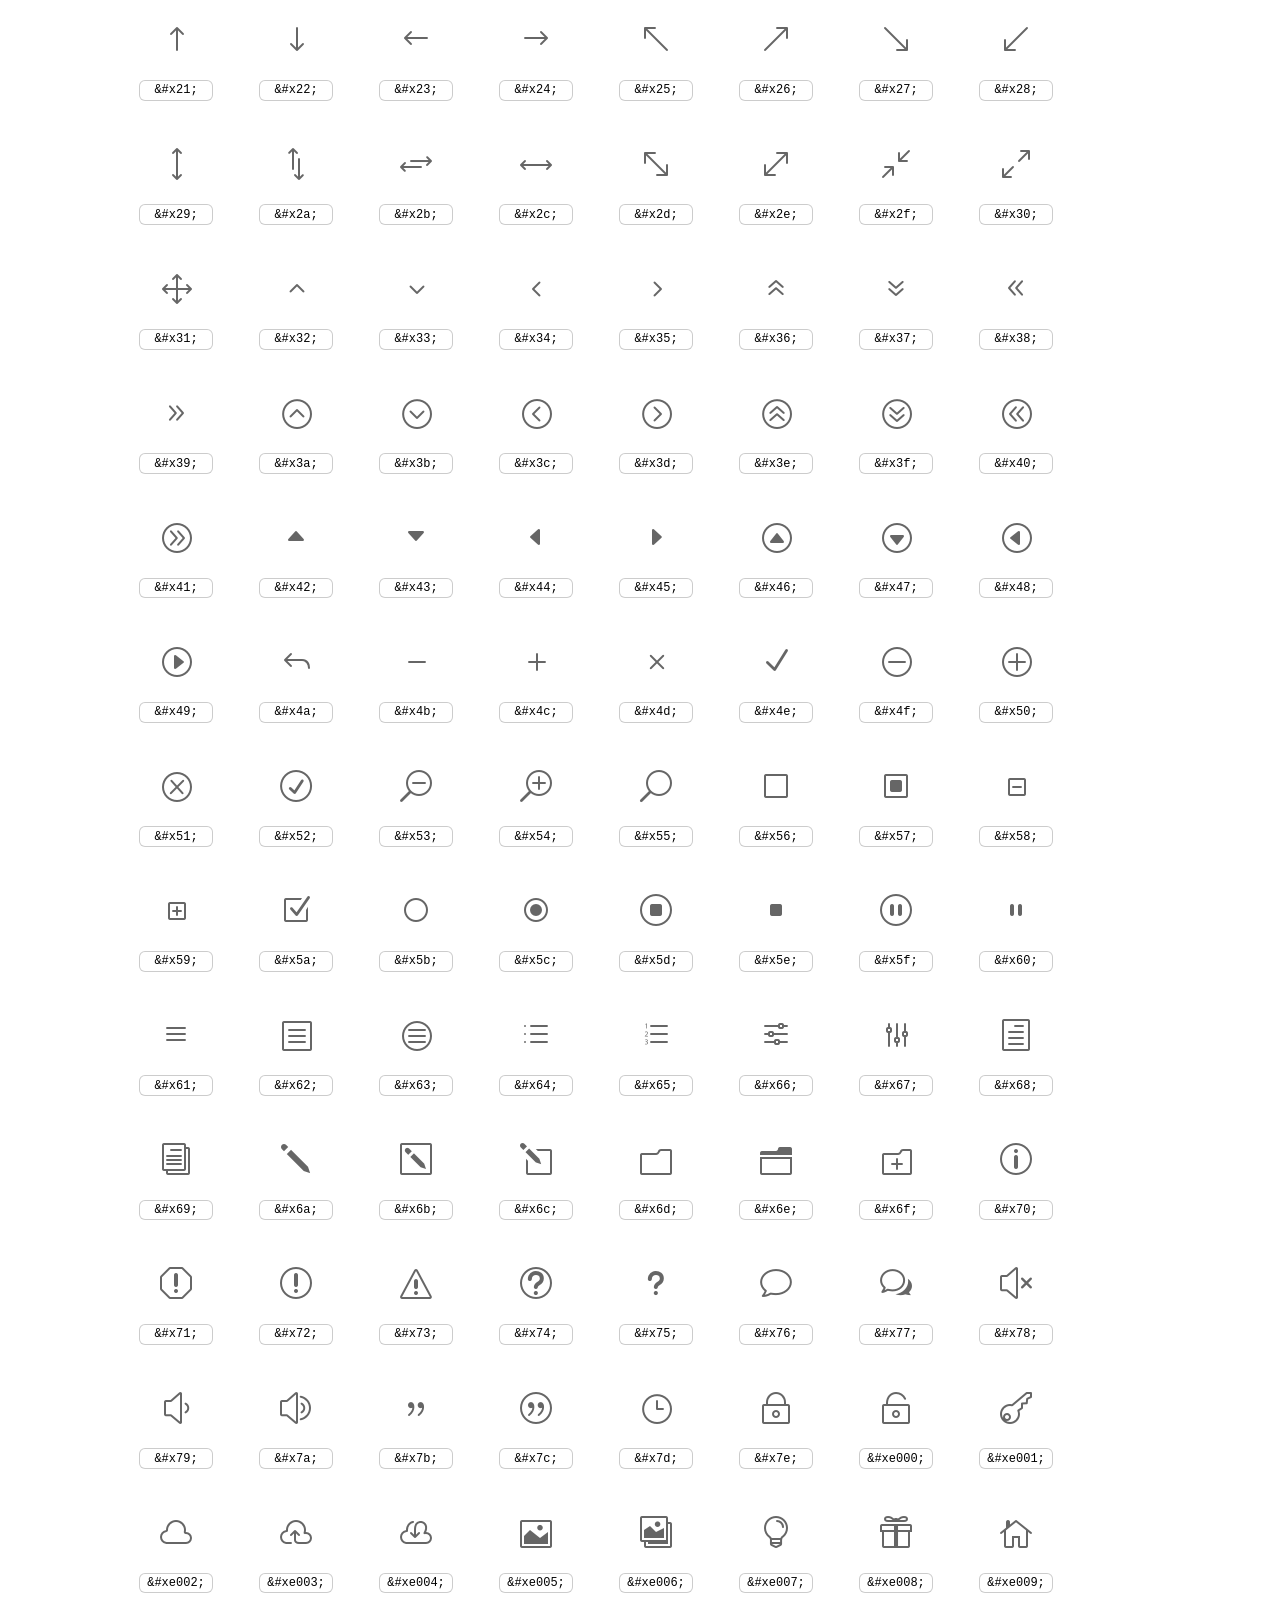
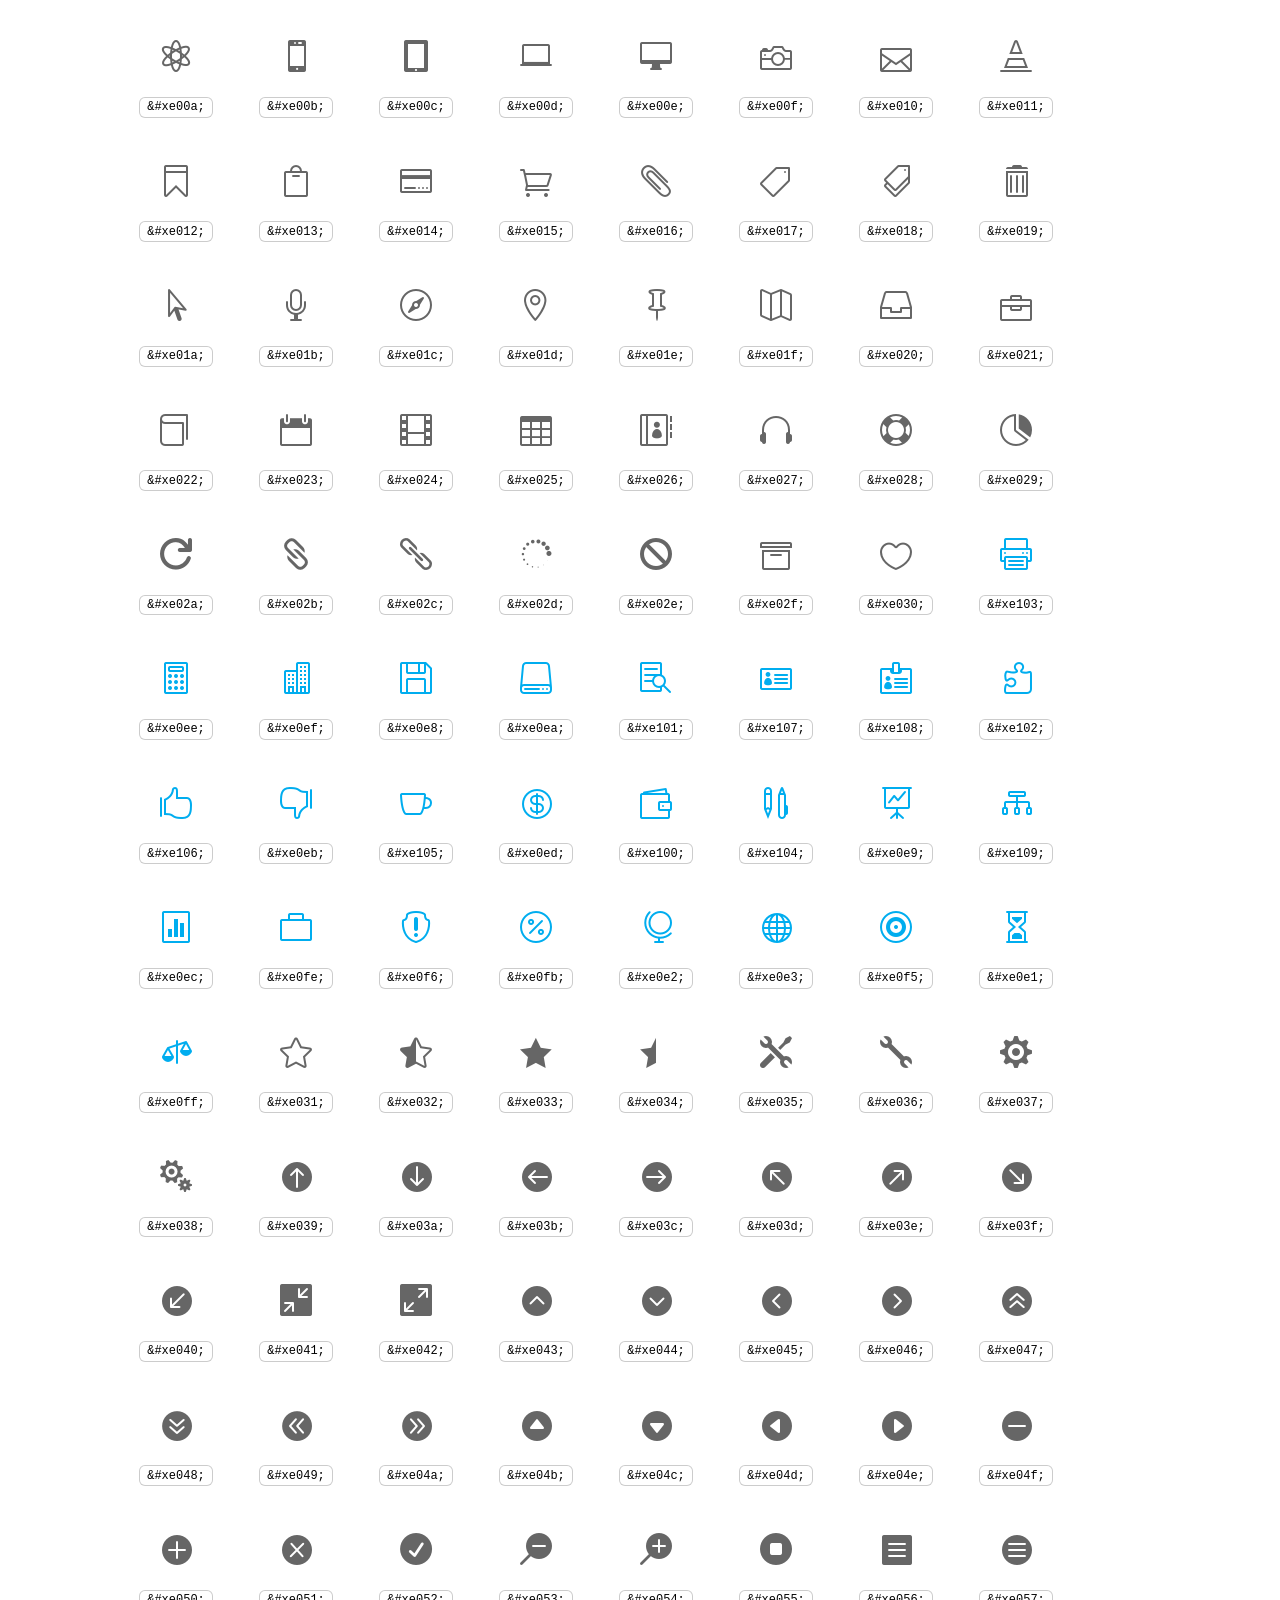
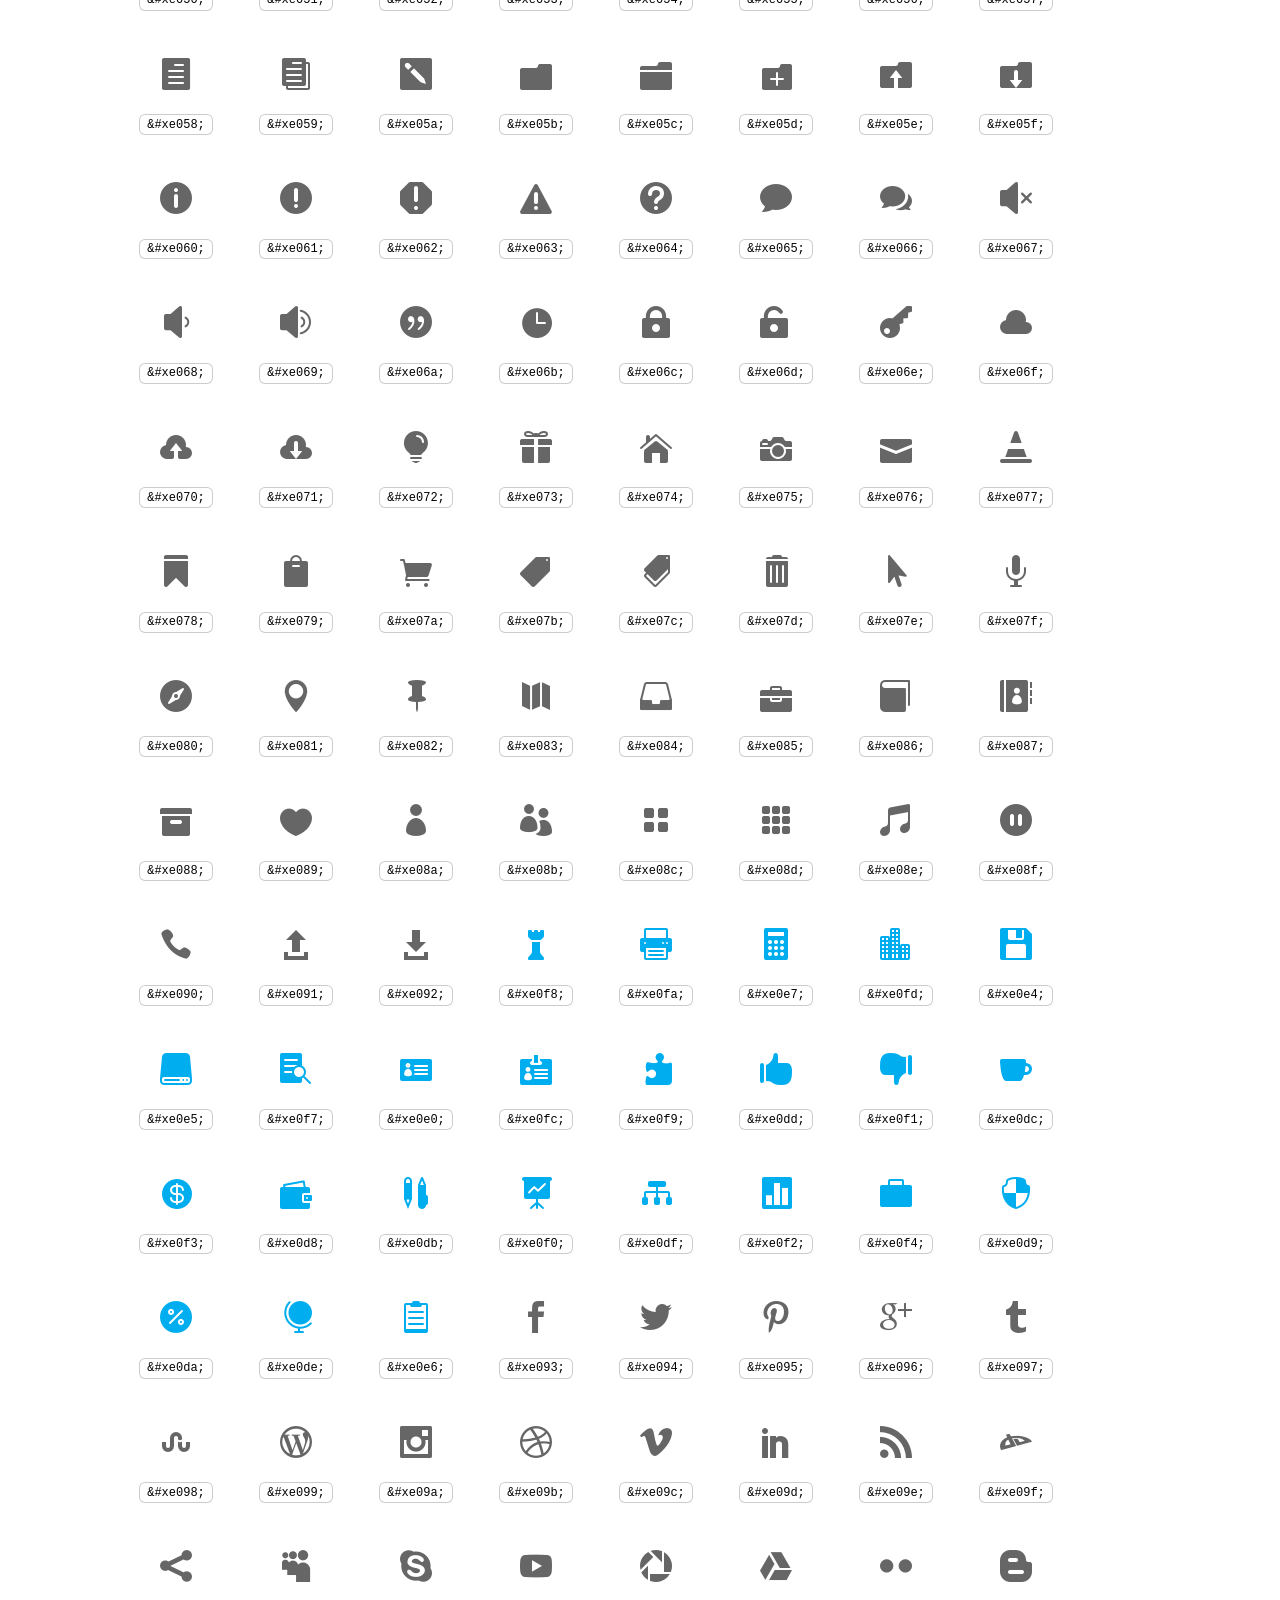
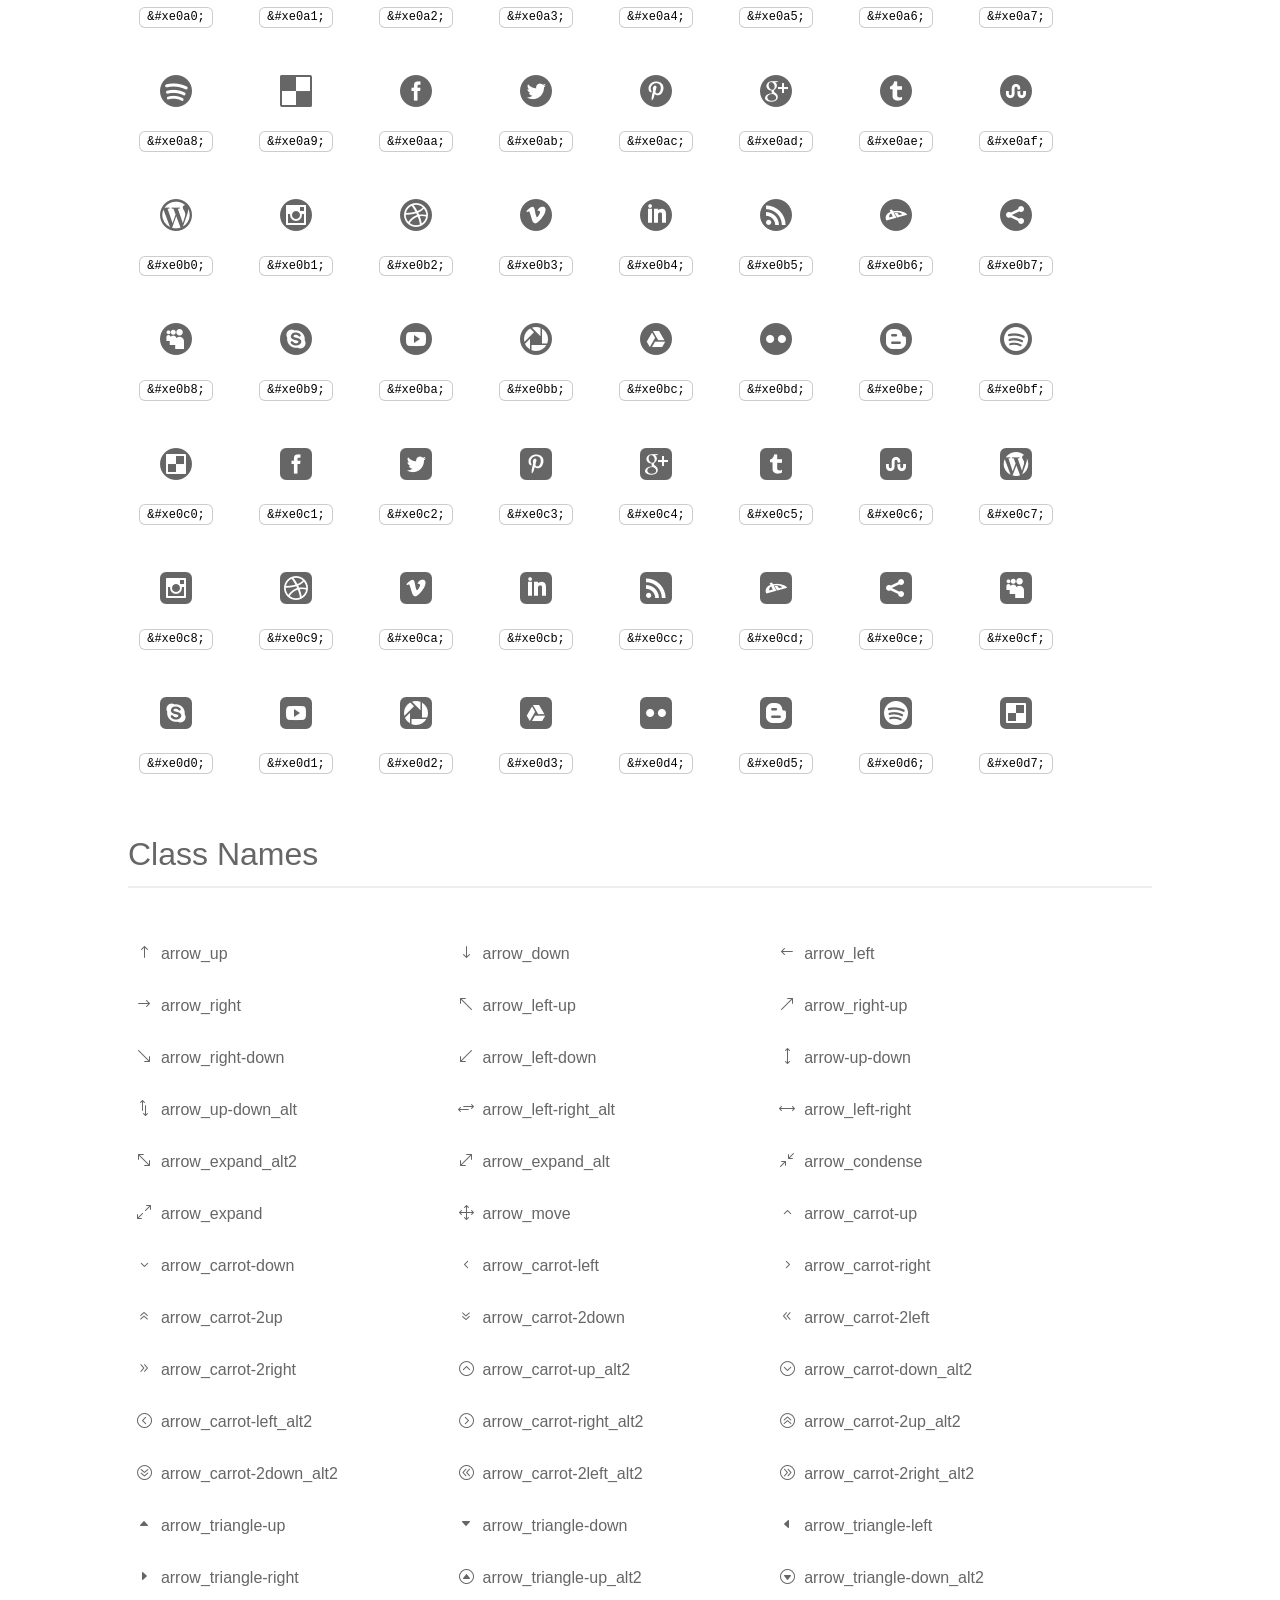
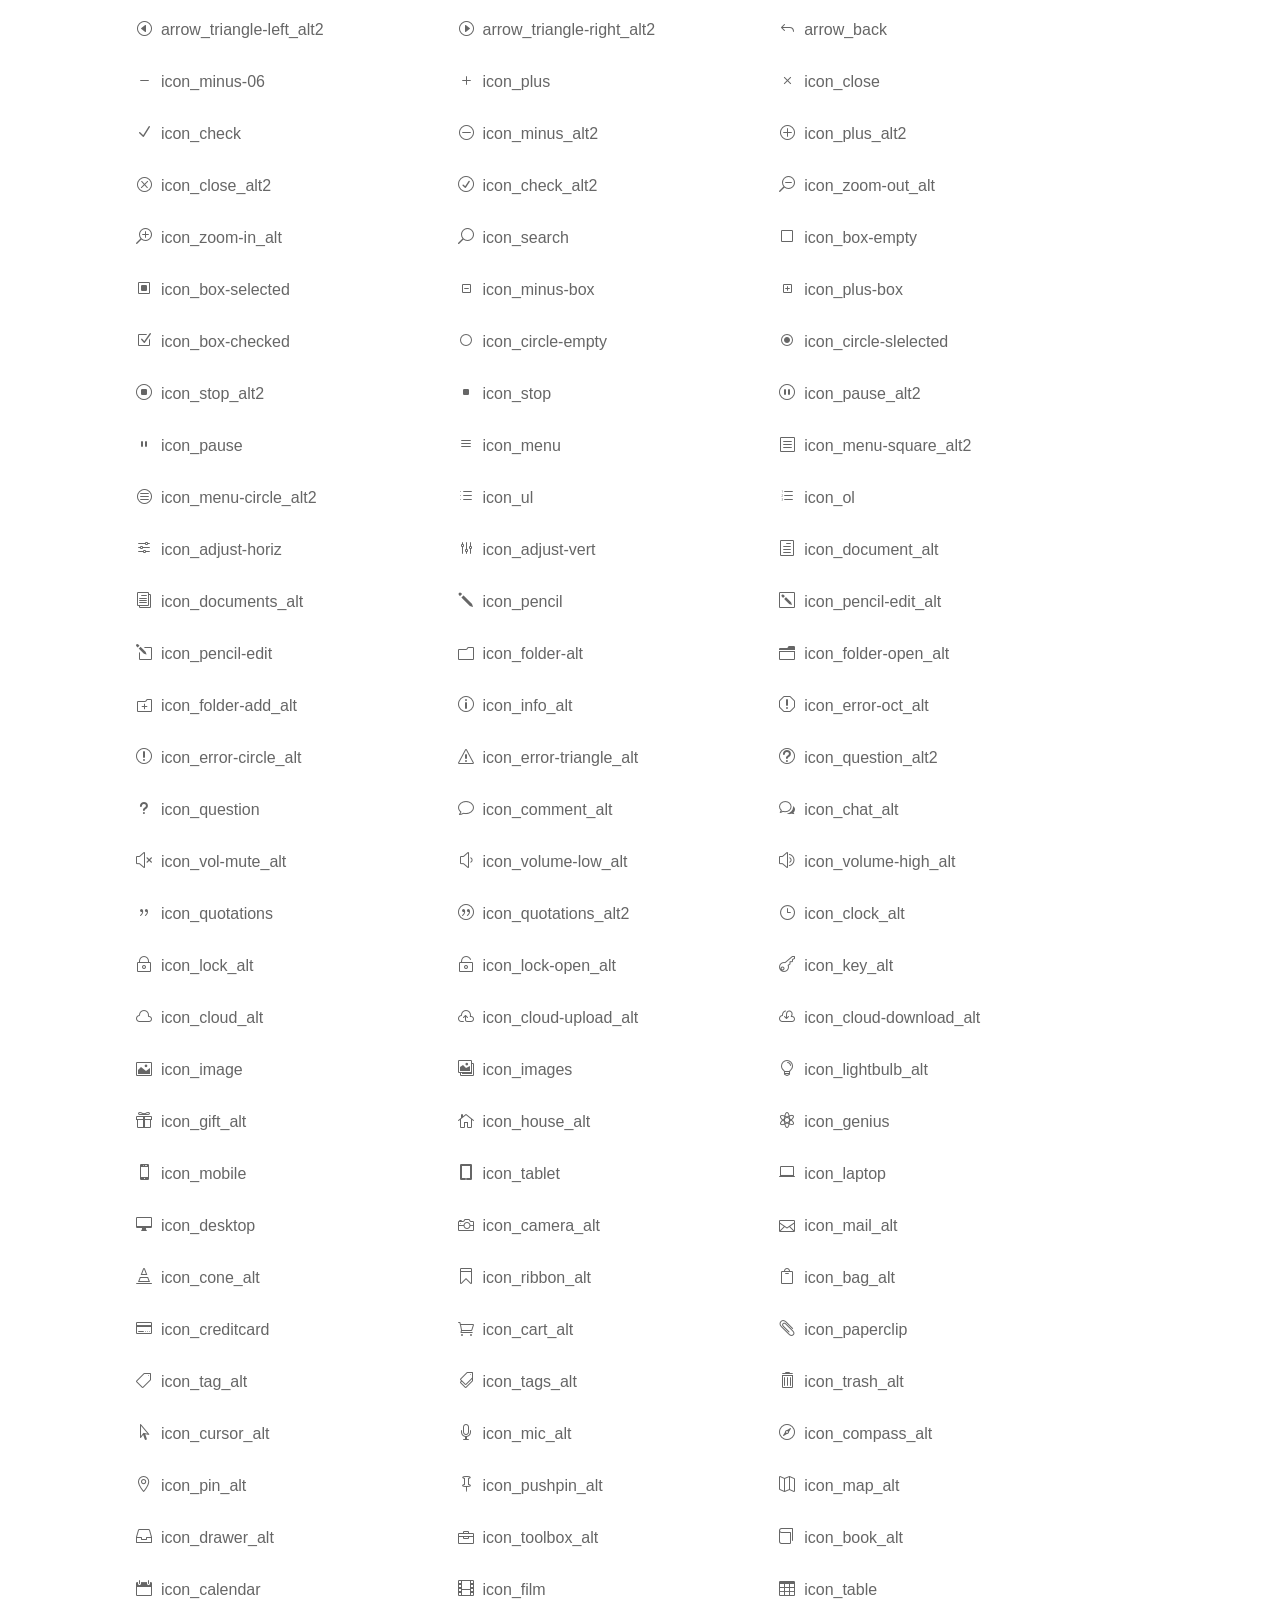
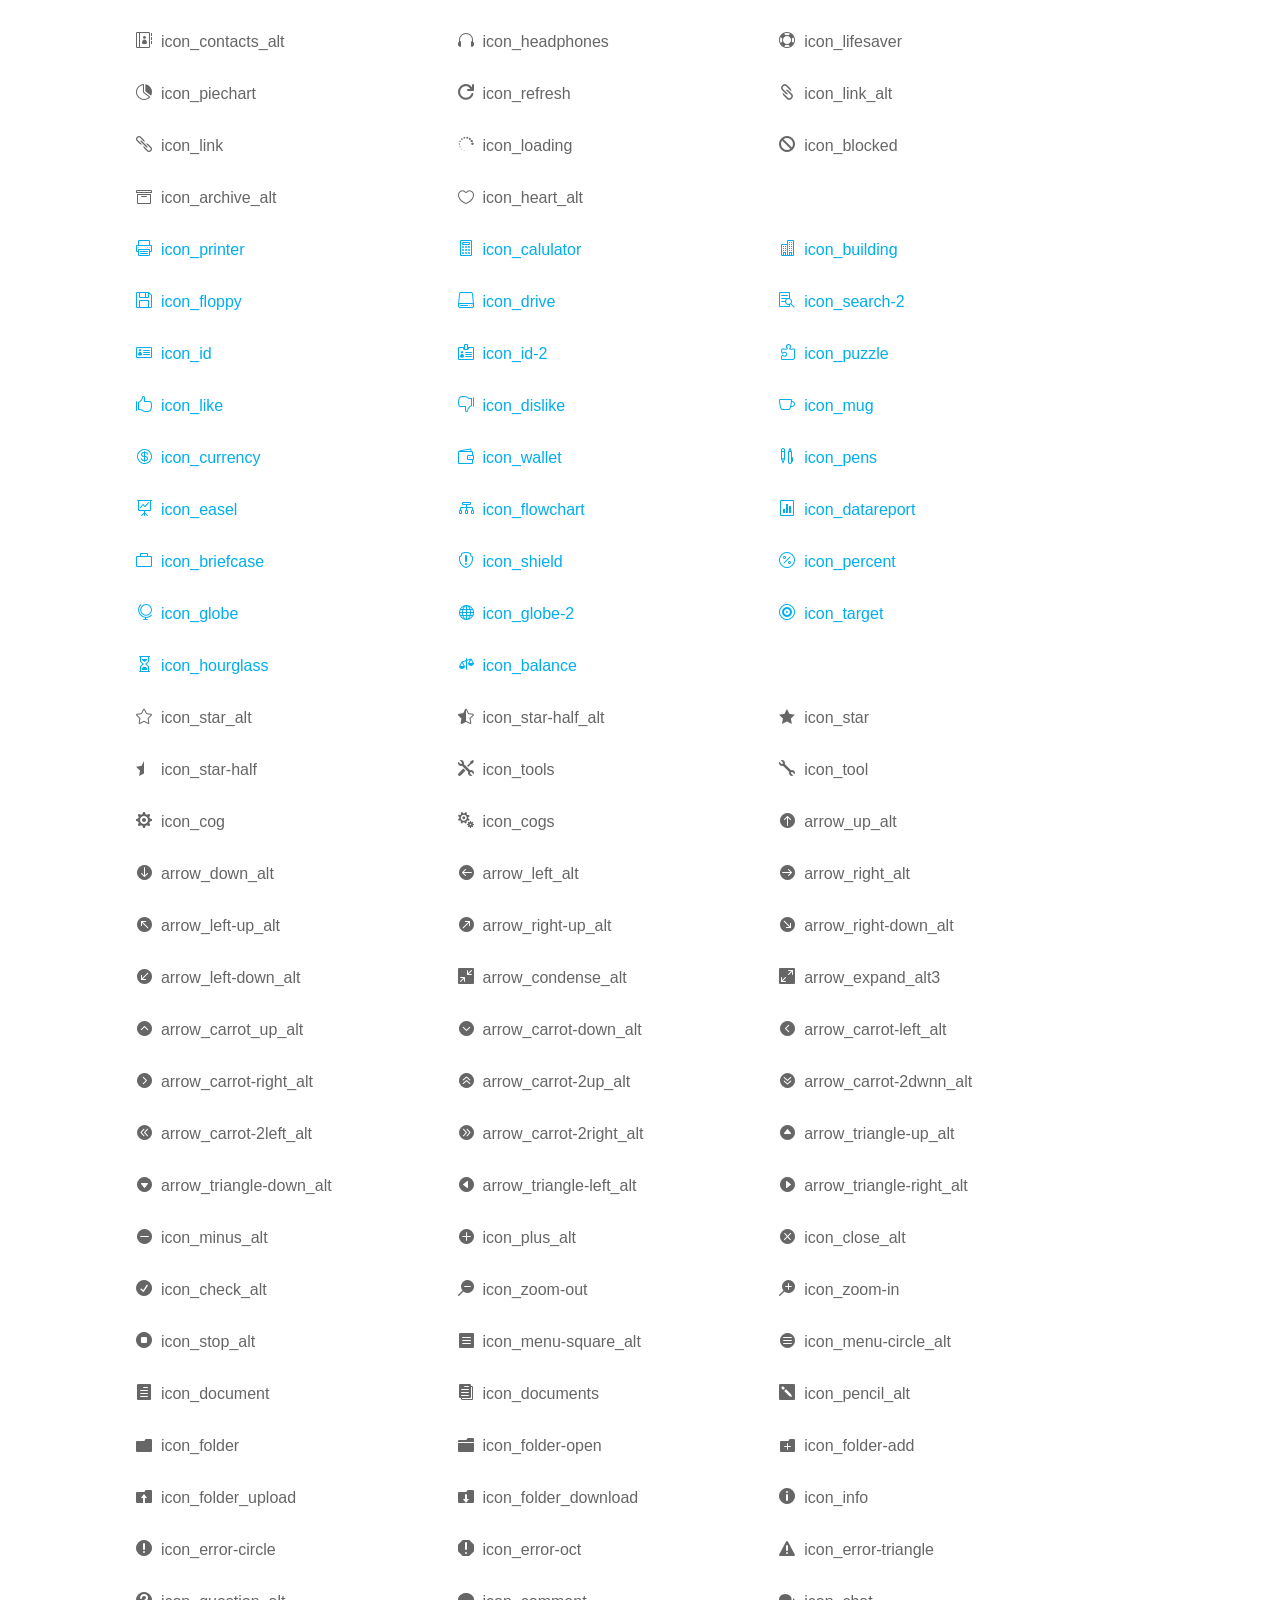
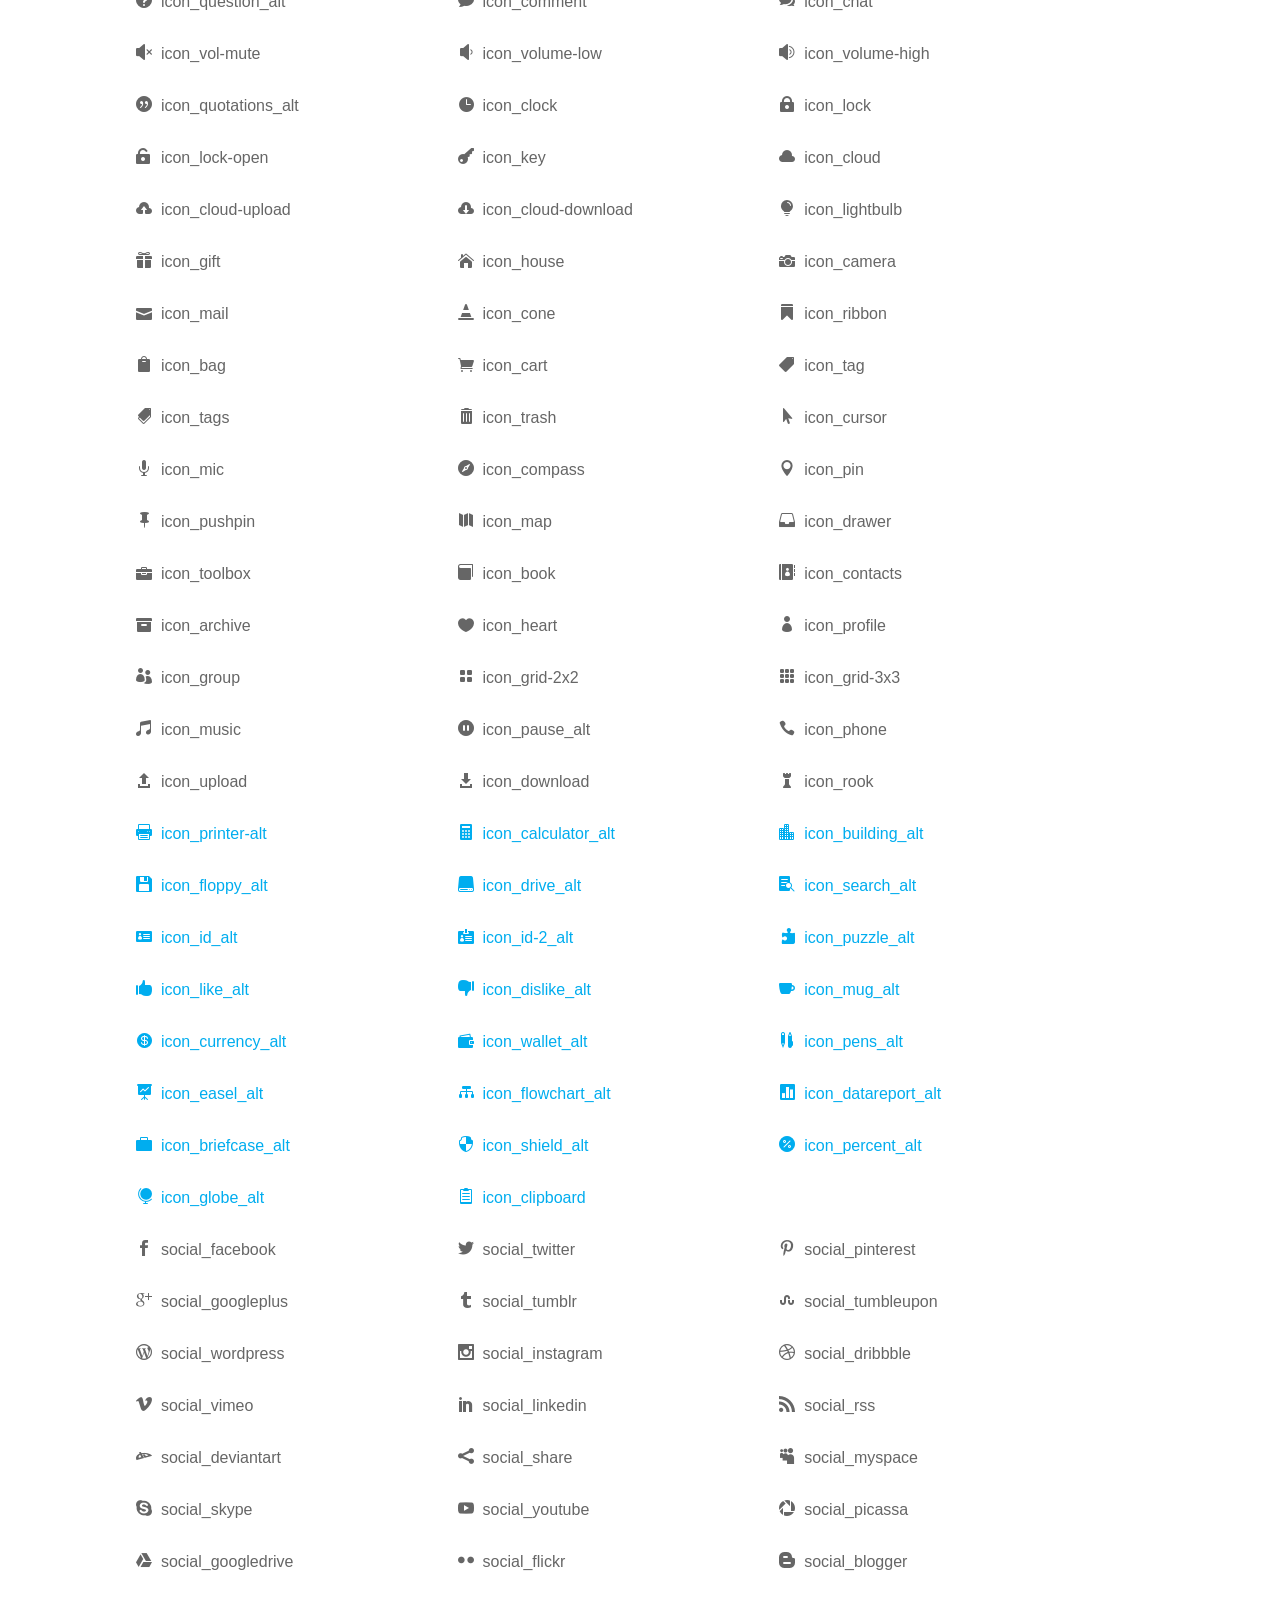
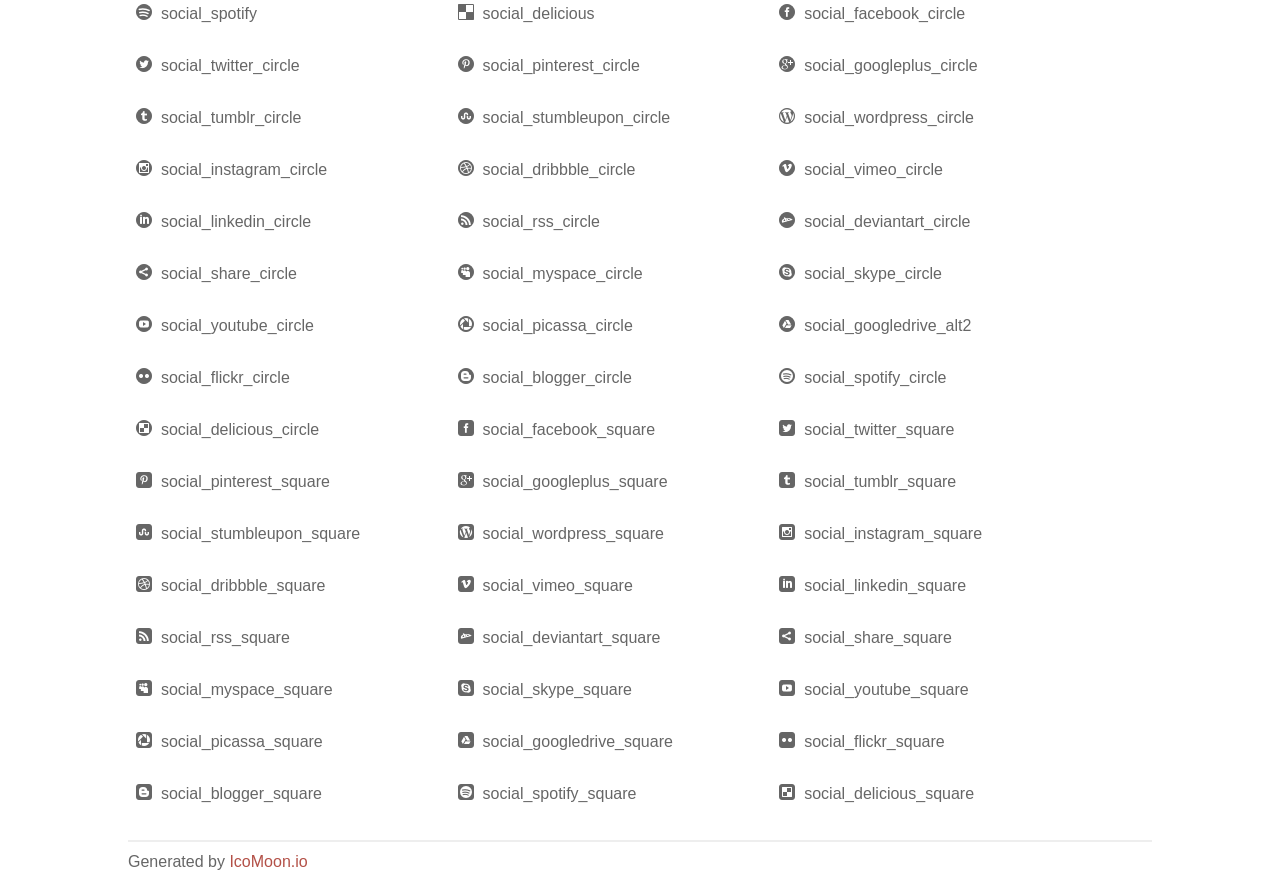
<file: assets/fonts/elegant/index.html>
<!doctype html>
<html>
<head>
<title>Your Font/Glyphs</title>
<link rel="stylesheet" href="style.css" />
<!--[if lte IE 7]><script src="lte-ie7.js"></script><![endif]-->
<style>
	section, header, footer {display: block;}
	body {
		font-family: sans-serif;
		color: #666;
		line-height: 1.5;
		font-size: 1em;
	}
	* {
		-moz-box-sizing: border-box;
		-webkit-box-sizing: border-box;
		box-sizing: border-box;
		margin: 0;
		padding: 0;
	}
	.glyph {
		float: left;
		text-align: center;
		padding: .75em;
		margin: .4em 1.5em .75em 0;
		width: 6em;
		text-shadow: none;
	}
	
	.glyph input {
		font-family: consolas, monospace;
		font-size: 12px;
		width: 100%;
		text-align: center;
		border: 0;
		box-shadow: 0 0 0 1px #ccc;
		padding: .2em;
                -moz-border-radius: 5px;
                -webkit-border-radius: 5px;
	}
	
	

	.new {
		color:#00adef !important;
	}

	
	.w-main {
		width: 80%;
	}
	.centered {
		margin-left: auto;
		margin-right: auto;
	}
	.fs1 {
		font-size: 2em;
	}
	header {
		margin: 2em 0;
		padding-bottom: .5em;
		color: #666;
		box-shadow: 0 2px #eee;
	}
	header h1 {
		font-size: 2em;
		font-weight: normal;
	}
	.clearfix:before, .clearfix:after { content: ""; display: table; }
	.clearfix:after, .clear { clear: both; }
	footer {
		margin-top: 2em;
		padding: .5em 0;
		box-shadow: 0 -2px #eee;
	}
	a, a:visited {
		color: #B35047;
		text-decoration: none;
	}
	a:hover, a:focus {color: #000;}
	
	.box1 {
		font-size: 16px;
		display: inline-block;
		width: 30%;
		padding: .25em .5em;
		margin: 20px 10px 0 0;
	}
</style>
</head>
<body>
	<div class="w-main centered">
	<section class="mtm clearfix" id="glyphs">
	<div class="glyph">
		<div class="fs1" aria-hidden="true" data-icon="&#x21;"></div>
		<input type="text" readonly value="&amp;#x21;" />
	</div>
	<div class="glyph">
		<div class="fs1" aria-hidden="true" data-icon="&#x22;"></div>
		<input type="text" readonly value="&amp;#x22;" />
	</div>
	<div class="glyph">
		<div class="fs1" aria-hidden="true" data-icon="&#x23;"></div>
		<input type="text" readonly value="&amp;#x23;" />
	</div>
	<div class="glyph">
		<div class="fs1" aria-hidden="true" data-icon="&#x24;"></div>
		<input type="text" readonly value="&amp;#x24;" />
	</div>
	<div class="glyph">
		<div class="fs1" aria-hidden="true" data-icon="&#x25;"></div>
		<input type="text" readonly value="&amp;#x25;" />
	</div>
	<div class="glyph">
		<div class="fs1" aria-hidden="true" data-icon="&#x26;"></div>
		<input type="text" readonly value="&amp;#x26;" />
	</div>
	<div class="glyph">
		<div class="fs1" aria-hidden="true" data-icon="&#x27;"></div>
		<input type="text" readonly value="&amp;#x27;" />
	</div>
	<div class="glyph">
		<div class="fs1" aria-hidden="true" data-icon="&#x28;"></div>
		<input type="text" readonly value="&amp;#x28;" />
	</div>
	<div class="glyph">
		<div class="fs1" aria-hidden="true" data-icon="&#x29;"></div>
		<input type="text" readonly value="&amp;#x29;" />
	</div>
	<div class="glyph">
		<div class="fs1" aria-hidden="true" data-icon="&#x2a;"></div>
		<input type="text" readonly value="&amp;#x2a;" />
	</div>
	<div class="glyph">
		<div class="fs1" aria-hidden="true" data-icon="&#x2b;"></div>
		<input type="text" readonly value="&amp;#x2b;" />
	</div>
	<div class="glyph">
		<div class="fs1" aria-hidden="true" data-icon="&#x2c;"></div>
		<input type="text" readonly value="&amp;#x2c;" />
	</div>
	<div class="glyph">
		<div class="fs1" aria-hidden="true" data-icon="&#x2d;"></div>
		<input type="text" readonly value="&amp;#x2d;" />
	</div>
	<div class="glyph">
		<div class="fs1" aria-hidden="true" data-icon="&#x2e;"></div>
		<input type="text" readonly value="&amp;#x2e;" />
	</div>
	<div class="glyph">
		<div class="fs1" aria-hidden="true" data-icon="&#x2f;"></div>
		<input type="text" readonly value="&amp;#x2f;" />
	</div>
	<div class="glyph">
		<div class="fs1" aria-hidden="true" data-icon="&#x30;"></div>
		<input type="text" readonly value="&amp;#x30;" />
	</div>
	<div class="glyph">
		<div class="fs1" aria-hidden="true" data-icon="&#x31;"></div>
		<input type="text" readonly value="&amp;#x31;" />
	</div>
	<div class="glyph">
		<div class="fs1" aria-hidden="true" data-icon="&#x32;"></div>
		<input type="text" readonly value="&amp;#x32;" />
	</div>
	<div class="glyph">
		<div class="fs1" aria-hidden="true" data-icon="&#x33;"></div>
		<input type="text" readonly value="&amp;#x33;" />
	</div>
	<div class="glyph">
		<div class="fs1" aria-hidden="true" data-icon="&#x34;"></div>
		<input type="text" readonly value="&amp;#x34;" />
	</div>
	<div class="glyph">
		<div class="fs1" aria-hidden="true" data-icon="&#x35;"></div>
		<input type="text" readonly value="&amp;#x35;" />
	</div>
	<div class="glyph">
		<div class="fs1" aria-hidden="true" data-icon="&#x36;"></div>
		<input type="text" readonly value="&amp;#x36;" />
	</div>
	<div class="glyph">
		<div class="fs1" aria-hidden="true" data-icon="&#x37;"></div>
		<input type="text" readonly value="&amp;#x37;" />
	</div>
	<div class="glyph">
		<div class="fs1" aria-hidden="true" data-icon="&#x38;"></div>
		<input type="text" readonly value="&amp;#x38;" />
	</div>
	<div class="glyph">
		<div class="fs1" aria-hidden="true" data-icon="&#x39;"></div>
		<input type="text" readonly value="&amp;#x39;" />
	</div>
	<div class="glyph">
		<div class="fs1" aria-hidden="true" data-icon="&#x3a;"></div>
		<input type="text" readonly value="&amp;#x3a;" />
	</div>
	<div class="glyph">
		<div class="fs1" aria-hidden="true" data-icon="&#x3b;"></div>
		<input type="text" readonly value="&amp;#x3b;" />
	</div>
	<div class="glyph">
		<div class="fs1" aria-hidden="true" data-icon="&#x3c;"></div>
		<input type="text" readonly value="&amp;#x3c;" />
	</div>
	<div class="glyph">
		<div class="fs1" aria-hidden="true" data-icon="&#x3d;"></div>
		<input type="text" readonly value="&amp;#x3d;" />
	</div>
	<div class="glyph">
		<div class="fs1" aria-hidden="true" data-icon="&#x3e;"></div>
		<input type="text" readonly value="&amp;#x3e;" />
	</div>
	<div class="glyph">
		<div class="fs1" aria-hidden="true" data-icon="&#x3f;"></div>
		<input type="text" readonly value="&amp;#x3f;" />
	</div>
	<div class="glyph">
		<div class="fs1" aria-hidden="true" data-icon="&#x40;"></div>
		<input type="text" readonly value="&amp;#x40;" />
	</div>
	<div class="glyph">
		<div class="fs1" aria-hidden="true" data-icon="&#x41;"></div>
		<input type="text" readonly value="&amp;#x41;" />
	</div>
	<div class="glyph">
		<div class="fs1" aria-hidden="true" data-icon="&#x42;"></div>
		<input type="text" readonly value="&amp;#x42;" />
	</div>
	<div class="glyph">
		<div class="fs1" aria-hidden="true" data-icon="&#x43;"></div>
		<input type="text" readonly value="&amp;#x43;" />
	</div>
	<div class="glyph">
		<div class="fs1" aria-hidden="true" data-icon="&#x44;"></div>
		<input type="text" readonly value="&amp;#x44;" />
	</div>
	<div class="glyph">
		<div class="fs1" aria-hidden="true" data-icon="&#x45;"></div>
		<input type="text" readonly value="&amp;#x45;" />
	</div>
	<div class="glyph">
		<div class="fs1" aria-hidden="true" data-icon="&#x46;"></div>
		<input type="text" readonly value="&amp;#x46;" />
	</div>
	<div class="glyph">
		<div class="fs1" aria-hidden="true" data-icon="&#x47;"></div>
		<input type="text" readonly value="&amp;#x47;" />
	</div>
	<div class="glyph">
		<div class="fs1" aria-hidden="true" data-icon="&#x48;"></div>
		<input type="text" readonly value="&amp;#x48;" />
	</div>
	<div class="glyph">
		<div class="fs1" aria-hidden="true" data-icon="&#x49;"></div>
		<input type="text" readonly value="&amp;#x49;" />
	</div>
	<div class="glyph">
		<div class="fs1" aria-hidden="true" data-icon="&#x4a;"></div>
		<input type="text" readonly value="&amp;#x4a;" />
	</div>
	<div class="glyph">
		<div class="fs1" aria-hidden="true" data-icon="&#x4b;"></div>
		<input type="text" readonly value="&amp;#x4b;" />
	</div>
	<div class="glyph">
		<div class="fs1" aria-hidden="true" data-icon="&#x4c;"></div>
		<input type="text" readonly value="&amp;#x4c;" />
	</div>
	<div class="glyph">
		<div class="fs1" aria-hidden="true" data-icon="&#x4d;"></div>
		<input type="text" readonly value="&amp;#x4d;" />
	</div>
	<div class="glyph">
		<div class="fs1" aria-hidden="true" data-icon="&#x4e;"></div>
		<input type="text" readonly value="&amp;#x4e;" />
	</div>
	<div class="glyph">
		<div class="fs1" aria-hidden="true" data-icon="&#x4f;"></div>
		<input type="text" readonly value="&amp;#x4f;" />
	</div>
	<div class="glyph">
		<div class="fs1" aria-hidden="true" data-icon="&#x50;"></div>
		<input type="text" readonly value="&amp;#x50;" />
	</div>
	<div class="glyph">
		<div class="fs1" aria-hidden="true" data-icon="&#x51;"></div>
		<input type="text" readonly value="&amp;#x51;" />
	</div>
	<div class="glyph">
		<div class="fs1" aria-hidden="true" data-icon="&#x52;"></div>
		<input type="text" readonly value="&amp;#x52;" />
	</div>
	<div class="glyph">
		<div class="fs1" aria-hidden="true" data-icon="&#x53;"></div>
		<input type="text" readonly value="&amp;#x53;" />
	</div>
	<div class="glyph">
		<div class="fs1" aria-hidden="true" data-icon="&#x54;"></div>
		<input type="text" readonly value="&amp;#x54;" />
	</div>
	<div class="glyph">
		<div class="fs1" aria-hidden="true" data-icon="&#x55;"></div>
		<input type="text" readonly value="&amp;#x55;" />
	</div>
	<div class="glyph">
		<div class="fs1" aria-hidden="true" data-icon="&#x56;"></div>
		<input type="text" readonly value="&amp;#x56;" />
	</div>
	<div class="glyph">
		<div class="fs1" aria-hidden="true" data-icon="&#x57;"></div>
		<input type="text" readonly value="&amp;#x57;" />
	</div>
	<div class="glyph">
		<div class="fs1" aria-hidden="true" data-icon="&#x58;"></div>
		<input type="text" readonly value="&amp;#x58;" />
	</div>
	<div class="glyph">
		<div class="fs1" aria-hidden="true" data-icon="&#x59;"></div>
		<input type="text" readonly value="&amp;#x59;" />
	</div>
	<div class="glyph">
		<div class="fs1" aria-hidden="true" data-icon="&#x5a;"></div>
		<input type="text" readonly value="&amp;#x5a;" />
	</div>
	<div class="glyph">
		<div class="fs1" aria-hidden="true" data-icon="&#x5b;"></div>
		<input type="text" readonly value="&amp;#x5b;" />
	</div>
	<div class="glyph">
		<div class="fs1" aria-hidden="true" data-icon="&#x5c;"></div>
		<input type="text" readonly value="&amp;#x5c;" />
	</div>
	<div class="glyph">
		<div class="fs1" aria-hidden="true" data-icon="&#x5d;"></div>
		<input type="text" readonly value="&amp;#x5d;" />
	</div>
	<div class="glyph">
		<div class="fs1" aria-hidden="true" data-icon="&#x5e;"></div>
		<input type="text" readonly value="&amp;#x5e;" />
	</div>
	<div class="glyph">
		<div class="fs1" aria-hidden="true" data-icon="&#x5f;"></div>
		<input type="text" readonly value="&amp;#x5f;" />
	</div>
	<div class="glyph">
		<div class="fs1" aria-hidden="true" data-icon="&#x60;"></div>
		<input type="text" readonly value="&amp;#x60;" />
	</div>
	<div class="glyph">
		<div class="fs1" aria-hidden="true" data-icon="&#x61;"></div>
		<input type="text" readonly value="&amp;#x61;" />
	</div>
	<div class="glyph">
		<div class="fs1" aria-hidden="true" data-icon="&#x62;"></div>
		<input type="text" readonly value="&amp;#x62;" />
	</div>
	<div class="glyph">
		<div class="fs1" aria-hidden="true" data-icon="&#x63;"></div>
		<input type="text" readonly value="&amp;#x63;" />
	</div>
	<div class="glyph">
		<div class="fs1" aria-hidden="true" data-icon="&#x64;"></div>
		<input type="text" readonly value="&amp;#x64;" />
	</div>
	<div class="glyph">
		<div class="fs1" aria-hidden="true" data-icon="&#x65;"></div>
		<input type="text" readonly value="&amp;#x65;" />
	</div>
	<div class="glyph">
		<div class="fs1" aria-hidden="true" data-icon="&#x66;"></div>
		<input type="text" readonly value="&amp;#x66;" />
	</div>
	<div class="glyph">
		<div class="fs1" aria-hidden="true" data-icon="&#x67;"></div>
		<input type="text" readonly value="&amp;#x67;" />
	</div>
	<div class="glyph">
		<div class="fs1" aria-hidden="true" data-icon="&#x68;"></div>
		<input type="text" readonly value="&amp;#x68;" />
	</div>
	<div class="glyph">
		<div class="fs1" aria-hidden="true" data-icon="&#x69;"></div>
		<input type="text" readonly value="&amp;#x69;" />
	</div>
	<div class="glyph">
		<div class="fs1" aria-hidden="true" data-icon="&#x6a;"></div>
		<input type="text" readonly value="&amp;#x6a;" />
	</div>
	<div class="glyph">
		<div class="fs1" aria-hidden="true" data-icon="&#x6b;"></div>
		<input type="text" readonly value="&amp;#x6b;" />
	</div>
	<div class="glyph">
		<div class="fs1" aria-hidden="true" data-icon="&#x6c;"></div>
		<input type="text" readonly value="&amp;#x6c;" />
	</div>
	<div class="glyph">
		<div class="fs1" aria-hidden="true" data-icon="&#x6d;"></div>
		<input type="text" readonly value="&amp;#x6d;" />
	</div>
	<div class="glyph">
		<div class="fs1" aria-hidden="true" data-icon="&#x6e;"></div>
		<input type="text" readonly value="&amp;#x6e;" />
	</div>
	<div class="glyph">
		<div class="fs1" aria-hidden="true" data-icon="&#x6f;"></div>
		<input type="text" readonly value="&amp;#x6f;" />
	</div>
	<div class="glyph">
		<div class="fs1" aria-hidden="true" data-icon="&#x70;"></div>
		<input type="text" readonly value="&amp;#x70;" />
	</div>
	<div class="glyph">
		<div class="fs1" aria-hidden="true" data-icon="&#x71;"></div>
		<input type="text" readonly value="&amp;#x71;" />
	</div>
	<div class="glyph">
		<div class="fs1" aria-hidden="true" data-icon="&#x72;"></div>
		<input type="text" readonly value="&amp;#x72;" />
	</div>
	<div class="glyph">
		<div class="fs1" aria-hidden="true" data-icon="&#x73;"></div>
		<input type="text" readonly value="&amp;#x73;" />
	</div>
	<div class="glyph">
		<div class="fs1" aria-hidden="true" data-icon="&#x74;"></div>
		<input type="text" readonly value="&amp;#x74;" />
	</div>
	<div class="glyph">
		<div class="fs1" aria-hidden="true" data-icon="&#x75;"></div>
		<input type="text" readonly value="&amp;#x75;" />
	</div>
	<div class="glyph">
		<div class="fs1" aria-hidden="true" data-icon="&#x76;"></div>
		<input type="text" readonly value="&amp;#x76;" />
	</div>
	<div class="glyph">
		<div class="fs1" aria-hidden="true" data-icon="&#x77;"></div>
		<input type="text" readonly value="&amp;#x77;" />
	</div>
	<div class="glyph">
		<div class="fs1" aria-hidden="true" data-icon="&#x78;"></div>
		<input type="text" readonly value="&amp;#x78;" />
	</div>
	<div class="glyph">
		<div class="fs1" aria-hidden="true" data-icon="&#x79;"></div>
		<input type="text" readonly value="&amp;#x79;" />
	</div>
	<div class="glyph">
		<div class="fs1" aria-hidden="true" data-icon="&#x7a;"></div>
		<input type="text" readonly value="&amp;#x7a;" />
	</div>
	<div class="glyph">
		<div class="fs1" aria-hidden="true" data-icon="&#x7b;"></div>
		<input type="text" readonly value="&amp;#x7b;" />
	</div>
	<div class="glyph">
		<div class="fs1" aria-hidden="true" data-icon="&#x7c;"></div>
		<input type="text" readonly value="&amp;#x7c;" />
	</div>
	<div class="glyph">
		<div class="fs1" aria-hidden="true" data-icon="&#x7d;"></div>
		<input type="text" readonly value="&amp;#x7d;" />
	</div>
	<div class="glyph">
		<div class="fs1" aria-hidden="true" data-icon="&#x7e;"></div>
		<input type="text" readonly value="&amp;#x7e;" />
	</div>
	<div class="glyph">
		<div class="fs1" aria-hidden="true" data-icon="&#xe000;"></div>
		<input type="text" readonly value="&amp;#xe000;" />
	</div>
	<div class="glyph">
		<div class="fs1" aria-hidden="true" data-icon="&#xe001;"></div>
		<input type="text" readonly value="&amp;#xe001;" />
	</div>
	<div class="glyph">
		<div class="fs1" aria-hidden="true" data-icon="&#xe002;"></div>
		<input type="text" readonly value="&amp;#xe002;" />
	</div>
	<div class="glyph">
		<div class="fs1" aria-hidden="true" data-icon="&#xe003;"></div>
		<input type="text" readonly value="&amp;#xe003;" />
	</div>
	<div class="glyph">
		<div class="fs1" aria-hidden="true" data-icon="&#xe004;"></div>
		<input type="text" readonly value="&amp;#xe004;" />
	</div>
	<div class="glyph">
		<div class="fs1" aria-hidden="true" data-icon="&#xe005;"></div>
		<input type="text" readonly value="&amp;#xe005;" />
	</div>
	<div class="glyph">
		<div class="fs1" aria-hidden="true" data-icon="&#xe006;"></div>
		<input type="text" readonly value="&amp;#xe006;" />
	</div>
	<div class="glyph">
		<div class="fs1" aria-hidden="true" data-icon="&#xe007;"></div>
		<input type="text" readonly value="&amp;#xe007;" />
	</div>
	<div class="glyph">
		<div class="fs1" aria-hidden="true" data-icon="&#xe008;"></div>
		<input type="text" readonly value="&amp;#xe008;" />
	</div>
	<div class="glyph">
		<div class="fs1" aria-hidden="true" data-icon="&#xe009;"></div>
		<input type="text" readonly value="&amp;#xe009;" />
	</div>
	<div class="glyph">
		<div class="fs1" aria-hidden="true" data-icon="&#xe00a;"></div>
		<input type="text" readonly value="&amp;#xe00a;" />
	</div>
	<div class="glyph">
		<div class="fs1" aria-hidden="true" data-icon="&#xe00b;"></div>
		<input type="text" readonly value="&amp;#xe00b;" />
	</div>
	<div class="glyph">
		<div class="fs1" aria-hidden="true" data-icon="&#xe00c;"></div>
		<input type="text" readonly value="&amp;#xe00c;" />
	</div>
	<div class="glyph">
		<div class="fs1" aria-hidden="true" data-icon="&#xe00d;"></div>
		<input type="text" readonly value="&amp;#xe00d;" />
	</div>
	<div class="glyph">
		<div class="fs1" aria-hidden="true" data-icon="&#xe00e;"></div>
		<input type="text" readonly value="&amp;#xe00e;" />
	</div>
	<div class="glyph">
		<div class="fs1" aria-hidden="true" data-icon="&#xe00f;"></div>
		<input type="text" readonly value="&amp;#xe00f;" />
	</div>
	<div class="glyph">
		<div class="fs1" aria-hidden="true" data-icon="&#xe010;"></div>
		<input type="text" readonly value="&amp;#xe010;" />
	</div>
	<div class="glyph">
		<div class="fs1" aria-hidden="true" data-icon="&#xe011;"></div>
		<input type="text" readonly value="&amp;#xe011;" />
	</div>
	<div class="glyph">
		<div class="fs1" aria-hidden="true" data-icon="&#xe012;"></div>
		<input type="text" readonly value="&amp;#xe012;" />
	</div>
	<div class="glyph">
		<div class="fs1" aria-hidden="true" data-icon="&#xe013;"></div>
		<input type="text" readonly value="&amp;#xe013;" />
	</div>
	<div class="glyph">
		<div class="fs1" aria-hidden="true" data-icon="&#xe014;"></div>
		<input type="text" readonly value="&amp;#xe014;" />
	</div>
	<div class="glyph">
		<div class="fs1" aria-hidden="true" data-icon="&#xe015;"></div>
		<input type="text" readonly value="&amp;#xe015;" />
	</div>
	<div class="glyph">
		<div class="fs1" aria-hidden="true" data-icon="&#xe016;"></div>
		<input type="text" readonly value="&amp;#xe016;" />
	</div>
	<div class="glyph">
		<div class="fs1" aria-hidden="true" data-icon="&#xe017;"></div>
		<input type="text" readonly value="&amp;#xe017;" />
	</div>
	<div class="glyph">
		<div class="fs1" aria-hidden="true" data-icon="&#xe018;"></div>
		<input type="text" readonly value="&amp;#xe018;" />
	</div>
	<div class="glyph">
		<div class="fs1" aria-hidden="true" data-icon="&#xe019;"></div>
		<input type="text" readonly value="&amp;#xe019;" />
	</div>
	<div class="glyph">
		<div class="fs1" aria-hidden="true" data-icon="&#xe01a;"></div>
		<input type="text" readonly value="&amp;#xe01a;" />
	</div>
	<div class="glyph">
		<div class="fs1" aria-hidden="true" data-icon="&#xe01b;"></div>
		<input type="text" readonly value="&amp;#xe01b;" />
	</div>
	<div class="glyph">
		<div class="fs1" aria-hidden="true" data-icon="&#xe01c;"></div>
		<input type="text" readonly value="&amp;#xe01c;" />
	</div>
	<div class="glyph">
		<div class="fs1" aria-hidden="true" data-icon="&#xe01d;"></div>
		<input type="text" readonly value="&amp;#xe01d;" />
	</div>
	<div class="glyph">
		<div class="fs1" aria-hidden="true" data-icon="&#xe01e;"></div>
		<input type="text" readonly value="&amp;#xe01e;" />
	</div>
	<div class="glyph">
		<div class="fs1" aria-hidden="true" data-icon="&#xe01f;"></div>
		<input type="text" readonly value="&amp;#xe01f;" />
	</div>
	<div class="glyph">
		<div class="fs1" aria-hidden="true" data-icon="&#xe020;"></div>
		<input type="text" readonly value="&amp;#xe020;" />
	</div>
	<div class="glyph">
		<div class="fs1" aria-hidden="true" data-icon="&#xe021;"></div>
		<input type="text" readonly value="&amp;#xe021;" />
	</div>
	<div class="glyph">
		<div class="fs1" aria-hidden="true" data-icon="&#xe022;"></div>
		<input type="text" readonly value="&amp;#xe022;" />
	</div>
	<div class="glyph">
		<div class="fs1" aria-hidden="true" data-icon="&#xe023;"></div>
		<input type="text" readonly value="&amp;#xe023;" />
	</div>
	<div class="glyph">
		<div class="fs1" aria-hidden="true" data-icon="&#xe024;"></div>
		<input type="text" readonly value="&amp;#xe024;" />
	</div>
	<div class="glyph">
		<div class="fs1" aria-hidden="true" data-icon="&#xe025;"></div>
		<input type="text" readonly value="&amp;#xe025;" />
	</div>
	<div class="glyph">
		<div class="fs1" aria-hidden="true" data-icon="&#xe026;"></div>
		<input type="text" readonly value="&amp;#xe026;" />
	</div>
	<div class="glyph">
		<div class="fs1" aria-hidden="true" data-icon="&#xe027;"></div>
		<input type="text" readonly value="&amp;#xe027;" />
	</div>
	<div class="glyph">
		<div class="fs1" aria-hidden="true" data-icon="&#xe028;"></div>
		<input type="text" readonly value="&amp;#xe028;" />
	</div>
	<div class="glyph">
		<div class="fs1" aria-hidden="true" data-icon="&#xe029;"></div>
		<input type="text" readonly value="&amp;#xe029;" />
	</div>
	<div class="glyph">
		<div class="fs1" aria-hidden="true" data-icon="&#xe02a;"></div>
		<input type="text" readonly value="&amp;#xe02a;" />
	</div>
	<div class="glyph">
		<div class="fs1" aria-hidden="true" data-icon="&#xe02b;"></div>
		<input type="text" readonly value="&amp;#xe02b;" />
	</div>
	<div class="glyph">
		<div class="fs1" aria-hidden="true" data-icon="&#xe02c;"></div>
		<input type="text" readonly value="&amp;#xe02c;" />
	</div>
	<div class="glyph">
		<div class="fs1" aria-hidden="true" data-icon="&#xe02d;"></div>
		<input type="text" readonly value="&amp;#xe02d;" />
	</div>
	<div class="glyph">
		<div class="fs1" aria-hidden="true" data-icon="&#xe02e;"></div>
		<input type="text" readonly value="&amp;#xe02e;" />
	</div>
	<div class="glyph">
		<div class="fs1" aria-hidden="true" data-icon="&#xe02f;"></div>
		<input type="text" readonly value="&amp;#xe02f;" />
	</div>
	<div class="glyph">
		<div class="fs1" aria-hidden="true" data-icon="&#xe030;"></div>
		<input type="text" readonly value="&amp;#xe030;" />
	</div>
    
    <div class="new">
    
    <div class="glyph">
		<div class="fs1" aria-hidden="true" data-icon="&#xe103;"></div>
		<input type="text" readonly value="&amp;#xe103;" />
	</div>
	<div class="glyph">
		<div class="fs1" aria-hidden="true" data-icon="&#xe0ee;"></div>
		<input type="text" readonly value="&amp;#xe0ee;" />
	</div>
	<div class="glyph">
		<div class="fs1" aria-hidden="true" data-icon="&#xe0ef;"></div>
		<input type="text" readonly value="&amp;#xe0ef;" />
	</div>
	<div class="glyph">
		<div class="fs1" aria-hidden="true" data-icon="&#xe0e8;"></div>
		<input type="text" readonly value="&amp;#xe0e8;" />
	</div>
	<div class="glyph">
		<div class="fs1" aria-hidden="true" data-icon="&#xe0ea;"></div>
		<input type="text" readonly value="&amp;#xe0ea;" />
	</div>
	<div class="glyph">
		<div class="fs1" aria-hidden="true" data-icon="&#xe101;"></div>
		<input type="text" readonly value="&amp;#xe101;" />
	</div>
	<div class="glyph">
		<div class="fs1" aria-hidden="true" data-icon="&#xe107;"></div>
		<input type="text" readonly value="&amp;#xe107;" />
	</div>
	<div class="glyph">
		<div class="fs1" aria-hidden="true" data-icon="&#xe108;"></div>
		<input type="text" readonly value="&amp;#xe108;" />
	</div>
	<div class="glyph">
		<div class="fs1" aria-hidden="true" data-icon="&#xe102;"></div>
		<input type="text" readonly value="&amp;#xe102;" />
	</div>
	<div class="glyph">
		<div class="fs1" aria-hidden="true" data-icon="&#xe106;"></div>
		<input type="text" readonly value="&amp;#xe106;" />
	</div>
	<div class="glyph">
		<div class="fs1" aria-hidden="true" data-icon="&#xe0eb;"></div>
		<input type="text" readonly value="&amp;#xe0eb;" />
	</div>
	<div class="glyph">
		<div class="fs1" aria-hidden="true" data-icon="&#xe105;"></div>
		<input type="text" readonly value="&amp;#xe105;" />
	</div>
	<div class="glyph">
		<div class="fs1" aria-hidden="true" data-icon="&#xe0ed;"></div>
		<input type="text" readonly value="&amp;#xe0ed;" />
	</div>
	<div class="glyph">
		<div class="fs1" aria-hidden="true" data-icon="&#xe100;"></div>
		<input type="text" readonly value="&amp;#xe100;" />
	</div>
	<div class="glyph">
		<div class="fs1" aria-hidden="true" data-icon="&#xe104;"></div>
		<input type="text" readonly value="&amp;#xe104;" />
	</div>
	<div class="glyph">
		<div class="fs1" aria-hidden="true" data-icon="&#xe0e9;"></div>
		<input type="text" readonly value="&amp;#xe0e9;" />
	</div>
	<div class="glyph">
		<div class="fs1" aria-hidden="true" data-icon="&#xe109;"></div>
		<input type="text" readonly value="&amp;#xe109;" />
	</div>
	<div class="glyph">
		<div class="fs1" aria-hidden="true" data-icon="&#xe0ec;"></div>
		<input type="text" readonly value="&amp;#xe0ec;" />
	</div>
	<div class="glyph">
		<div class="fs1" aria-hidden="true" data-icon="&#xe0fe;"></div>
		<input type="text" readonly value="&amp;#xe0fe;" />
	</div>
	<div class="glyph">
		<div class="fs1" aria-hidden="true" data-icon="&#xe0f6;"></div>
		<input type="text" readonly value="&amp;#xe0f6;" />
	</div>
	<div class="glyph">
		<div class="fs1" aria-hidden="true" data-icon="&#xe0fb;"></div>
		<input type="text" readonly value="&amp;#xe0fb;" />
	</div>
	<div class="glyph">
		<div class="fs1" aria-hidden="true" data-icon="&#xe0e2;"></div>
		<input type="text" readonly value="&amp;#xe0e2;" />
	</div>
	<div class="glyph">
		<div class="fs1" aria-hidden="true" data-icon="&#xe0e3;"></div>
		<input type="text" readonly value="&amp;#xe0e3;" />
	</div>
	<div class="glyph">
		<div class="fs1" aria-hidden="true" data-icon="&#xe0f5;"></div>
		<input type="text" readonly value="&amp;#xe0f5;" />
	</div>
	<div class="glyph">
		<div class="fs1" aria-hidden="true" data-icon="&#xe0e1;"></div>
		<input type="text" readonly value="&amp;#xe0e1;" />
	</div>
	<div class="glyph">
		<div class="fs1" aria-hidden="true" data-icon="&#xe0ff;"></div>
		<input type="text" readonly value="&amp;#xe0ff;" />
	</div>
    
    </div>
    
	<div class="glyph">
		<div class="fs1" aria-hidden="true" data-icon="&#xe031;"></div>
		<input type="text" readonly value="&amp;#xe031;" />
	</div>
	<div class="glyph">
		<div class="fs1" aria-hidden="true" data-icon="&#xe032;"></div>
		<input type="text" readonly value="&amp;#xe032;" />
	</div>
	<div class="glyph">
		<div class="fs1" aria-hidden="true" data-icon="&#xe033;"></div>
		<input type="text" readonly value="&amp;#xe033;" />
	</div>
	<div class="glyph">
		<div class="fs1" aria-hidden="true" data-icon="&#xe034;"></div>
		<input type="text" readonly value="&amp;#xe034;" />
	</div>
	<div class="glyph">
		<div class="fs1" aria-hidden="true" data-icon="&#xe035;"></div>
		<input type="text" readonly value="&amp;#xe035;" />
	</div>
	<div class="glyph">
		<div class="fs1" aria-hidden="true" data-icon="&#xe036;"></div>
		<input type="text" readonly value="&amp;#xe036;" />
	</div>
	<div class="glyph">
		<div class="fs1" aria-hidden="true" data-icon="&#xe037;"></div>
		<input type="text" readonly value="&amp;#xe037;" />
	</div>
	<div class="glyph">
		<div class="fs1" aria-hidden="true" data-icon="&#xe038;"></div>
		<input type="text" readonly value="&amp;#xe038;" />
	</div>
	<div class="glyph">
		<div class="fs1" aria-hidden="true" data-icon="&#xe039;"></div>
		<input type="text" readonly value="&amp;#xe039;" />
	</div>
	<div class="glyph">
		<div class="fs1" aria-hidden="true" data-icon="&#xe03a;"></div>
		<input type="text" readonly value="&amp;#xe03a;" />
	</div>
	<div class="glyph">
		<div class="fs1" aria-hidden="true" data-icon="&#xe03b;"></div>
		<input type="text" readonly value="&amp;#xe03b;" />
	</div>
	<div class="glyph">
		<div class="fs1" aria-hidden="true" data-icon="&#xe03c;"></div>
		<input type="text" readonly value="&amp;#xe03c;" />
	</div>
	<div class="glyph">
		<div class="fs1" aria-hidden="true" data-icon="&#xe03d;"></div>
		<input type="text" readonly value="&amp;#xe03d;" />
	</div>
	<div class="glyph">
		<div class="fs1" aria-hidden="true" data-icon="&#xe03e;"></div>
		<input type="text" readonly value="&amp;#xe03e;" />
	</div>
	<div class="glyph">
		<div class="fs1" aria-hidden="true" data-icon="&#xe03f;"></div>
		<input type="text" readonly value="&amp;#xe03f;" />
	</div>
	<div class="glyph">
		<div class="fs1" aria-hidden="true" data-icon="&#xe040;"></div>
		<input type="text" readonly value="&amp;#xe040;" />
	</div>
	<div class="glyph">
		<div class="fs1" aria-hidden="true" data-icon="&#xe041;"></div>
		<input type="text" readonly value="&amp;#xe041;" />
	</div>
	<div class="glyph">
		<div class="fs1" aria-hidden="true" data-icon="&#xe042;"></div>
		<input type="text" readonly value="&amp;#xe042;" />
	</div>
	<div class="glyph">
		<div class="fs1" aria-hidden="true" data-icon="&#xe043;"></div>
		<input type="text" readonly value="&amp;#xe043;" />
	</div>
	<div class="glyph">
		<div class="fs1" aria-hidden="true" data-icon="&#xe044;"></div>
		<input type="text" readonly value="&amp;#xe044;" />
	</div>
	<div class="glyph">
		<div class="fs1" aria-hidden="true" data-icon="&#xe045;"></div>
		<input type="text" readonly value="&amp;#xe045;" />
	</div>
	<div class="glyph">
		<div class="fs1" aria-hidden="true" data-icon="&#xe046;"></div>
		<input type="text" readonly value="&amp;#xe046;" />
	</div>
	<div class="glyph">
		<div class="fs1" aria-hidden="true" data-icon="&#xe047;"></div>
		<input type="text" readonly value="&amp;#xe047;" />
	</div>
	<div class="glyph">
		<div class="fs1" aria-hidden="true" data-icon="&#xe048;"></div>
		<input type="text" readonly value="&amp;#xe048;" />
	</div>
	<div class="glyph">
		<div class="fs1" aria-hidden="true" data-icon="&#xe049;"></div>
		<input type="text" readonly value="&amp;#xe049;" />
	</div>
	<div class="glyph">
		<div class="fs1" aria-hidden="true" data-icon="&#xe04a;"></div>
		<input type="text" readonly value="&amp;#xe04a;" />
	</div>
	<div class="glyph">
		<div class="fs1" aria-hidden="true" data-icon="&#xe04b;"></div>
		<input type="text" readonly value="&amp;#xe04b;" />
	</div>
	<div class="glyph">
		<div class="fs1" aria-hidden="true" data-icon="&#xe04c;"></div>
		<input type="text" readonly value="&amp;#xe04c;" />
	</div>
	<div class="glyph">
		<div class="fs1" aria-hidden="true" data-icon="&#xe04d;"></div>
		<input type="text" readonly value="&amp;#xe04d;" />
	</div>
	<div class="glyph">
		<div class="fs1" aria-hidden="true" data-icon="&#xe04e;"></div>
		<input type="text" readonly value="&amp;#xe04e;" />
	</div>
	<div class="glyph">
		<div class="fs1" aria-hidden="true" data-icon="&#xe04f;"></div>
		<input type="text" readonly value="&amp;#xe04f;" />
	</div>
	<div class="glyph">
		<div class="fs1" aria-hidden="true" data-icon="&#xe050;"></div>
		<input type="text" readonly value="&amp;#xe050;" />
	</div>
	<div class="glyph">
		<div class="fs1" aria-hidden="true" data-icon="&#xe051;"></div>
		<input type="text" readonly value="&amp;#xe051;" />
	</div>
	<div class="glyph">
		<div class="fs1" aria-hidden="true" data-icon="&#xe052;"></div>
		<input type="text" readonly value="&amp;#xe052;" />
	</div>
	<div class="glyph">
		<div class="fs1" aria-hidden="true" data-icon="&#xe053;"></div>
		<input type="text" readonly value="&amp;#xe053;" />
	</div>
	<div class="glyph">
		<div class="fs1" aria-hidden="true" data-icon="&#xe054;"></div>
		<input type="text" readonly value="&amp;#xe054;" />
	</div>
	<div class="glyph">
		<div class="fs1" aria-hidden="true" data-icon="&#xe055;"></div>
		<input type="text" readonly value="&amp;#xe055;" />
	</div>
	<div class="glyph">
		<div class="fs1" aria-hidden="true" data-icon="&#xe056;"></div>
		<input type="text" readonly value="&amp;#xe056;" />
	</div>
	<div class="glyph">
		<div class="fs1" aria-hidden="true" data-icon="&#xe057;"></div>
		<input type="text" readonly value="&amp;#xe057;" />
	</div>
	<div class="glyph">
		<div class="fs1" aria-hidden="true" data-icon="&#xe058;"></div>
		<input type="text" readonly value="&amp;#xe058;" />
	</div>
	<div class="glyph">
		<div class="fs1" aria-hidden="true" data-icon="&#xe059;"></div>
		<input type="text" readonly value="&amp;#xe059;" />
	</div>
	<div class="glyph">
		<div class="fs1" aria-hidden="true" data-icon="&#xe05a;"></div>
		<input type="text" readonly value="&amp;#xe05a;" />
	</div>
	<div class="glyph">
		<div class="fs1" aria-hidden="true" data-icon="&#xe05b;"></div>
		<input type="text" readonly value="&amp;#xe05b;" />
	</div>
	<div class="glyph">
		<div class="fs1" aria-hidden="true" data-icon="&#xe05c;"></div>
		<input type="text" readonly value="&amp;#xe05c;" />
	</div>
	<div class="glyph">
		<div class="fs1" aria-hidden="true" data-icon="&#xe05d;"></div>
		<input type="text" readonly value="&amp;#xe05d;" />
	</div>
	<div class="glyph">
		<div class="fs1" aria-hidden="true" data-icon="&#xe05e;"></div>
		<input type="text" readonly value="&amp;#xe05e;" />
	</div>
	<div class="glyph">
		<div class="fs1" aria-hidden="true" data-icon="&#xe05f;"></div>
		<input type="text" readonly value="&amp;#xe05f;" />
	</div>
	<div class="glyph">
		<div class="fs1" aria-hidden="true" data-icon="&#xe060;"></div>
		<input type="text" readonly value="&amp;#xe060;" />
	</div>
	<div class="glyph">
		<div class="fs1" aria-hidden="true" data-icon="&#xe061;"></div>
		<input type="text" readonly value="&amp;#xe061;" />
	</div>
	<div class="glyph">
		<div class="fs1" aria-hidden="true" data-icon="&#xe062;"></div>
		<input type="text" readonly value="&amp;#xe062;" />
	</div>
	<div class="glyph">
		<div class="fs1" aria-hidden="true" data-icon="&#xe063;"></div>
		<input type="text" readonly value="&amp;#xe063;" />
	</div>
	<div class="glyph">
		<div class="fs1" aria-hidden="true" data-icon="&#xe064;"></div>
		<input type="text" readonly value="&amp;#xe064;" />
	</div>
	<div class="glyph">
		<div class="fs1" aria-hidden="true" data-icon="&#xe065;"></div>
		<input type="text" readonly value="&amp;#xe065;" />
	</div>
	<div class="glyph">
		<div class="fs1" aria-hidden="true" data-icon="&#xe066;"></div>
		<input type="text" readonly value="&amp;#xe066;" />
	</div>
	<div class="glyph">
		<div class="fs1" aria-hidden="true" data-icon="&#xe067;"></div>
		<input type="text" readonly value="&amp;#xe067;" />
	</div>
	<div class="glyph">
		<div class="fs1" aria-hidden="true" data-icon="&#xe068;"></div>
		<input type="text" readonly value="&amp;#xe068;" />
	</div>
	<div class="glyph">
		<div class="fs1" aria-hidden="true" data-icon="&#xe069;"></div>
		<input type="text" readonly value="&amp;#xe069;" />
	</div>
	<div class="glyph">
		<div class="fs1" aria-hidden="true" data-icon="&#xe06a;"></div>
		<input type="text" readonly value="&amp;#xe06a;" />
	</div>
	<div class="glyph">
		<div class="fs1" aria-hidden="true" data-icon="&#xe06b;"></div>
		<input type="text" readonly value="&amp;#xe06b;" />
	</div>
	<div class="glyph">
		<div class="fs1" aria-hidden="true" data-icon="&#xe06c;"></div>
		<input type="text" readonly value="&amp;#xe06c;" />
	</div>
	<div class="glyph">
		<div class="fs1" aria-hidden="true" data-icon="&#xe06d;"></div>
		<input type="text" readonly value="&amp;#xe06d;" />
	</div>
	<div class="glyph">
		<div class="fs1" aria-hidden="true" data-icon="&#xe06e;"></div>
		<input type="text" readonly value="&amp;#xe06e;" />
	</div>
	<div class="glyph">
		<div class="fs1" aria-hidden="true" data-icon="&#xe06f;"></div>
		<input type="text" readonly value="&amp;#xe06f;" />
	</div>
	<div class="glyph">
		<div class="fs1" aria-hidden="true" data-icon="&#xe070;"></div>
		<input type="text" readonly value="&amp;#xe070;" />
	</div>
	<div class="glyph">
		<div class="fs1" aria-hidden="true" data-icon="&#xe071;"></div>
		<input type="text" readonly value="&amp;#xe071;" />
	</div>
	<div class="glyph">
		<div class="fs1" aria-hidden="true" data-icon="&#xe072;"></div>
		<input type="text" readonly value="&amp;#xe072;" />
	</div>
	<div class="glyph">
		<div class="fs1" aria-hidden="true" data-icon="&#xe073;"></div>
		<input type="text" readonly value="&amp;#xe073;" />
	</div>
	<div class="glyph">
		<div class="fs1" aria-hidden="true" data-icon="&#xe074;"></div>
		<input type="text" readonly value="&amp;#xe074;" />
	</div>
	<div class="glyph">
		<div class="fs1" aria-hidden="true" data-icon="&#xe075;"></div>
		<input type="text" readonly value="&amp;#xe075;" />
	</div>
	<div class="glyph">
		<div class="fs1" aria-hidden="true" data-icon="&#xe076;"></div>
		<input type="text" readonly value="&amp;#xe076;" />
	</div>
	<div class="glyph">
		<div class="fs1" aria-hidden="true" data-icon="&#xe077;"></div>
		<input type="text" readonly value="&amp;#xe077;" />
	</div>
	<div class="glyph">
		<div class="fs1" aria-hidden="true" data-icon="&#xe078;"></div>
		<input type="text" readonly value="&amp;#xe078;" />
	</div>
	<div class="glyph">
		<div class="fs1" aria-hidden="true" data-icon="&#xe079;"></div>
		<input type="text" readonly value="&amp;#xe079;" />
	</div>
	<div class="glyph">
		<div class="fs1" aria-hidden="true" data-icon="&#xe07a;"></div>
		<input type="text" readonly value="&amp;#xe07a;" />
	</div>
	<div class="glyph">
		<div class="fs1" aria-hidden="true" data-icon="&#xe07b;"></div>
		<input type="text" readonly value="&amp;#xe07b;" />
	</div>
	<div class="glyph">
		<div class="fs1" aria-hidden="true" data-icon="&#xe07c;"></div>
		<input type="text" readonly value="&amp;#xe07c;" />
	</div>
	<div class="glyph">
		<div class="fs1" aria-hidden="true" data-icon="&#xe07d;"></div>
		<input type="text" readonly value="&amp;#xe07d;" />
	</div>
	<div class="glyph">
		<div class="fs1" aria-hidden="true" data-icon="&#xe07e;"></div>
		<input type="text" readonly value="&amp;#xe07e;" />
	</div>
	<div class="glyph">
		<div class="fs1" aria-hidden="true" data-icon="&#xe07f;"></div>
		<input type="text" readonly value="&amp;#xe07f;" />
	</div>
	<div class="glyph">
		<div class="fs1" aria-hidden="true" data-icon="&#xe080;"></div>
		<input type="text" readonly value="&amp;#xe080;" />
	</div>
	<div class="glyph">
		<div class="fs1" aria-hidden="true" data-icon="&#xe081;"></div>
		<input type="text" readonly value="&amp;#xe081;" />
	</div>
	<div class="glyph">
		<div class="fs1" aria-hidden="true" data-icon="&#xe082;"></div>
		<input type="text" readonly value="&amp;#xe082;" />
	</div>
	<div class="glyph">
		<div class="fs1" aria-hidden="true" data-icon="&#xe083;"></div>
		<input type="text" readonly value="&amp;#xe083;" />
	</div>
	<div class="glyph">
		<div class="fs1" aria-hidden="true" data-icon="&#xe084;"></div>
		<input type="text" readonly value="&amp;#xe084;" />
	</div>
	<div class="glyph">
		<div class="fs1" aria-hidden="true" data-icon="&#xe085;"></div>
		<input type="text" readonly value="&amp;#xe085;" />
	</div>
	<div class="glyph">
		<div class="fs1" aria-hidden="true" data-icon="&#xe086;"></div>
		<input type="text" readonly value="&amp;#xe086;" />
	</div>
	<div class="glyph">
		<div class="fs1" aria-hidden="true" data-icon="&#xe087;"></div>
		<input type="text" readonly value="&amp;#xe087;" />
	</div>
	<div class="glyph">
		<div class="fs1" aria-hidden="true" data-icon="&#xe088;"></div>
		<input type="text" readonly value="&amp;#xe088;" />
	</div>
	<div class="glyph">
		<div class="fs1" aria-hidden="true" data-icon="&#xe089;"></div>
		<input type="text" readonly value="&amp;#xe089;" />
	</div>
	<div class="glyph">
		<div class="fs1" aria-hidden="true" data-icon="&#xe08a;"></div>
		<input type="text" readonly value="&amp;#xe08a;" />
	</div>
	<div class="glyph">
		<div class="fs1" aria-hidden="true" data-icon="&#xe08b;"></div>
		<input type="text" readonly value="&amp;#xe08b;" />
	</div>
	<div class="glyph">
		<div class="fs1" aria-hidden="true" data-icon="&#xe08c;"></div>
		<input type="text" readonly value="&amp;#xe08c;" />
	</div>
	<div class="glyph">
		<div class="fs1" aria-hidden="true" data-icon="&#xe08d;"></div>
		<input type="text" readonly value="&amp;#xe08d;" />
	</div>
	<div class="glyph">
		<div class="fs1" aria-hidden="true" data-icon="&#xe08e;"></div>
		<input type="text" readonly value="&amp;#xe08e;" />
	</div>
	<div class="glyph">
		<div class="fs1" aria-hidden="true" data-icon="&#xe08f;"></div>
		<input type="text" readonly value="&amp;#xe08f;" />
	</div>
	<div class="glyph">
		<div class="fs1" aria-hidden="true" data-icon="&#xe090;"></div>
		<input type="text" readonly value="&amp;#xe090;" />
	</div>
	<div class="glyph">
		<div class="fs1" aria-hidden="true" data-icon="&#xe091;"></div>
		<input type="text" readonly value="&amp;#xe091;" />
	</div>
	<div class="glyph">
		<div class="fs1" aria-hidden="true" data-icon="&#xe092;"></div>
		<input type="text" readonly value="&amp;#xe092;" />
	</div>
    
    <div class="new">
    
    <div class="glyph">
		<div class="fs1" aria-hidden="true" data-icon="&#xe0f8;"></div>
		<input type="text" readonly value="&amp;#xe0f8;" />
	</div>
	<div class="glyph">
		<div class="fs1" aria-hidden="true" data-icon="&#xe0fa;"></div>
		<input type="text" readonly value="&amp;#xe0fa;" />
	</div>
	<div class="glyph">
		<div class="fs1" aria-hidden="true" data-icon="&#xe0e7;"></div>
		<input type="text" readonly value="&amp;#xe0e7;" />
	</div>
	<div class="glyph">
		<div class="fs1" aria-hidden="true" data-icon="&#xe0fd;"></div>
		<input type="text" readonly value="&amp;#xe0fd;" />
	</div>
	<div class="glyph">
		<div class="fs1" aria-hidden="true" data-icon="&#xe0e4;"></div>
		<input type="text" readonly value="&amp;#xe0e4;" />
	</div>
	<div class="glyph">
		<div class="fs1" aria-hidden="true" data-icon="&#xe0e5;"></div>
		<input type="text" readonly value="&amp;#xe0e5;" />
	</div>
	<div class="glyph">
		<div class="fs1" aria-hidden="true" data-icon="&#xe0f7;"></div>
		<input type="text" readonly value="&amp;#xe0f7;" />
	</div>
	<div class="glyph">
		<div class="fs1" aria-hidden="true" data-icon="&#xe0e0;"></div>
		<input type="text" readonly value="&amp;#xe0e0;" />
	</div>
	<div class="glyph">
		<div class="fs1" aria-hidden="true" data-icon="&#xe0fc;"></div>
		<input type="text" readonly value="&amp;#xe0fc;" />
	</div>
	<div class="glyph">
		<div class="fs1" aria-hidden="true" data-icon="&#xe0f9;"></div>
		<input type="text" readonly value="&amp;#xe0f9;" />
	</div>
	<div class="glyph">
		<div class="fs1" aria-hidden="true" data-icon="&#xe0dd;"></div>
		<input type="text" readonly value="&amp;#xe0dd;" />
	</div>
	<div class="glyph">
		<div class="fs1" aria-hidden="true" data-icon="&#xe0f1;"></div>
		<input type="text" readonly value="&amp;#xe0f1;" />
	</div>
	<div class="glyph">
		<div class="fs1" aria-hidden="true" data-icon="&#xe0dc;"></div>
		<input type="text" readonly value="&amp;#xe0dc;" />
	</div>
	<div class="glyph">
		<div class="fs1" aria-hidden="true" data-icon="&#xe0f3;"></div>
		<input type="text" readonly value="&amp;#xe0f3;" />
	</div>
	<div class="glyph">
		<div class="fs1" aria-hidden="true" data-icon="&#xe0d8;"></div>
		<input type="text" readonly value="&amp;#xe0d8;" />
	</div>
	<div class="glyph">
		<div class="fs1" aria-hidden="true" data-icon="&#xe0db;"></div>
		<input type="text" readonly value="&amp;#xe0db;" />
	</div>
	<div class="glyph">
		<div class="fs1" aria-hidden="true" data-icon="&#xe0f0;"></div>
		<input type="text" readonly value="&amp;#xe0f0;" />
	</div>
	<div class="glyph">
		<div class="fs1" aria-hidden="true" data-icon="&#xe0df;"></div>
		<input type="text" readonly value="&amp;#xe0df;" />
	</div>
	<div class="glyph">
		<div class="fs1" aria-hidden="true" data-icon="&#xe0f2;"></div>
		<input type="text" readonly value="&amp;#xe0f2;" />
	</div>
	<div class="glyph">
		<div class="fs1" aria-hidden="true" data-icon="&#xe0f4;"></div>
		<input type="text" readonly value="&amp;#xe0f4;" />
	</div>
	<div class="glyph">
		<div class="fs1" aria-hidden="true" data-icon="&#xe0d9;"></div>
		<input type="text" readonly value="&amp;#xe0d9;" />
	</div>
	<div class="glyph">
		<div class="fs1" aria-hidden="true" data-icon="&#xe0da;"></div>
		<input type="text" readonly value="&amp;#xe0da;" />
	</div>
	<div class="glyph">
		<div class="fs1" aria-hidden="true" data-icon="&#xe0de;"></div>
		<input type="text" readonly value="&amp;#xe0de;" />
	</div>
	<div class="glyph">
		<div class="fs1" aria-hidden="true" data-icon="&#xe0e6;"></div>
		<input type="text" readonly value="&amp;#xe0e6;" />
	</div>
    
    </div>
    
	<div class="glyph">
		<div class="fs1" aria-hidden="true" data-icon="&#xe093;"></div>
		<input type="text" readonly value="&amp;#xe093;" />
	</div>
	<div class="glyph">
		<div class="fs1" aria-hidden="true" data-icon="&#xe094;"></div>
		<input type="text" readonly value="&amp;#xe094;" />
	</div>
	<div class="glyph">
		<div class="fs1" aria-hidden="true" data-icon="&#xe095;"></div>
		<input type="text" readonly value="&amp;#xe095;" />
	</div>
	<div class="glyph">
		<div class="fs1" aria-hidden="true" data-icon="&#xe096;"></div>
		<input type="text" readonly value="&amp;#xe096;" />
	</div>
	<div class="glyph">
		<div class="fs1" aria-hidden="true" data-icon="&#xe097;"></div>
		<input type="text" readonly value="&amp;#xe097;" />
	</div>
	<div class="glyph">
		<div class="fs1" aria-hidden="true" data-icon="&#xe098;"></div>
		<input type="text" readonly value="&amp;#xe098;" />
	</div>
	<div class="glyph">
		<div class="fs1" aria-hidden="true" data-icon="&#xe099;"></div>
		<input type="text" readonly value="&amp;#xe099;" />
	</div>
	<div class="glyph">
		<div class="fs1" aria-hidden="true" data-icon="&#xe09a;"></div>
		<input type="text" readonly value="&amp;#xe09a;" />
	</div>
	<div class="glyph">
		<div class="fs1" aria-hidden="true" data-icon="&#xe09b;"></div>
		<input type="text" readonly value="&amp;#xe09b;" />
	</div>
	<div class="glyph">
		<div class="fs1" aria-hidden="true" data-icon="&#xe09c;"></div>
		<input type="text" readonly value="&amp;#xe09c;" />
	</div>
	<div class="glyph">
		<div class="fs1" aria-hidden="true" data-icon="&#xe09d;"></div>
		<input type="text" readonly value="&amp;#xe09d;" />
	</div>
	<div class="glyph">
		<div class="fs1" aria-hidden="true" data-icon="&#xe09e;"></div>
		<input type="text" readonly value="&amp;#xe09e;" />
	</div>
	<div class="glyph">
		<div class="fs1" aria-hidden="true" data-icon="&#xe09f;"></div>
		<input type="text" readonly value="&amp;#xe09f;" />
	</div>
	<div class="glyph">
		<div class="fs1" aria-hidden="true" data-icon="&#xe0a0;"></div>
		<input type="text" readonly value="&amp;#xe0a0;" />
	</div>
	<div class="glyph">
		<div class="fs1" aria-hidden="true" data-icon="&#xe0a1;"></div>
		<input type="text" readonly value="&amp;#xe0a1;" />
	</div>
	<div class="glyph">
		<div class="fs1" aria-hidden="true" data-icon="&#xe0a2;"></div>
		<input type="text" readonly value="&amp;#xe0a2;" />
	</div>
	<div class="glyph">
		<div class="fs1" aria-hidden="true" data-icon="&#xe0a3;"></div>
		<input type="text" readonly value="&amp;#xe0a3;" />
	</div>
	<div class="glyph">
		<div class="fs1" aria-hidden="true" data-icon="&#xe0a4;"></div>
		<input type="text" readonly value="&amp;#xe0a4;" />
	</div>
	<div class="glyph">
		<div class="fs1" aria-hidden="true" data-icon="&#xe0a5;"></div>
		<input type="text" readonly value="&amp;#xe0a5;" />
	</div>
	<div class="glyph">
		<div class="fs1" aria-hidden="true" data-icon="&#xe0a6;"></div>
		<input type="text" readonly value="&amp;#xe0a6;" />
	</div>
	<div class="glyph">
		<div class="fs1" aria-hidden="true" data-icon="&#xe0a7;"></div>
		<input type="text" readonly value="&amp;#xe0a7;" />
	</div>
	<div class="glyph">
		<div class="fs1" aria-hidden="true" data-icon="&#xe0a8;"></div>
		<input type="text" readonly value="&amp;#xe0a8;" />
	</div>
	<div class="glyph">
		<div class="fs1" aria-hidden="true" data-icon="&#xe0a9;"></div>
		<input type="text" readonly value="&amp;#xe0a9;" />
	</div>
	<div class="glyph">
		<div class="fs1" aria-hidden="true" data-icon="&#xe0aa;"></div>
		<input type="text" readonly value="&amp;#xe0aa;" />
	</div>
	<div class="glyph">
		<div class="fs1" aria-hidden="true" data-icon="&#xe0ab;"></div>
		<input type="text" readonly value="&amp;#xe0ab;" />
	</div>
	<div class="glyph">
		<div class="fs1" aria-hidden="true" data-icon="&#xe0ac;"></div>
		<input type="text" readonly value="&amp;#xe0ac;" />
	</div>
	<div class="glyph">
		<div class="fs1" aria-hidden="true" data-icon="&#xe0ad;"></div>
		<input type="text" readonly value="&amp;#xe0ad;" />
	</div>
	<div class="glyph">
		<div class="fs1" aria-hidden="true" data-icon="&#xe0ae;"></div>
		<input type="text" readonly value="&amp;#xe0ae;" />
	</div>
	<div class="glyph">
		<div class="fs1" aria-hidden="true" data-icon="&#xe0af;"></div>
		<input type="text" readonly value="&amp;#xe0af;" />
	</div>
	<div class="glyph">
		<div class="fs1" aria-hidden="true" data-icon="&#xe0b0;"></div>
		<input type="text" readonly value="&amp;#xe0b0;" />
	</div>
	<div class="glyph">
		<div class="fs1" aria-hidden="true" data-icon="&#xe0b1;"></div>
		<input type="text" readonly value="&amp;#xe0b1;" />
	</div>
	<div class="glyph">
		<div class="fs1" aria-hidden="true" data-icon="&#xe0b2;"></div>
		<input type="text" readonly value="&amp;#xe0b2;" />
	</div>
	<div class="glyph">
		<div class="fs1" aria-hidden="true" data-icon="&#xe0b3;"></div>
		<input type="text" readonly value="&amp;#xe0b3;" />
	</div>
	<div class="glyph">
		<div class="fs1" aria-hidden="true" data-icon="&#xe0b4;"></div>
		<input type="text" readonly value="&amp;#xe0b4;" />
	</div>
	<div class="glyph">
		<div class="fs1" aria-hidden="true" data-icon="&#xe0b5;"></div>
		<input type="text" readonly value="&amp;#xe0b5;" />
	</div>
	<div class="glyph">
		<div class="fs1" aria-hidden="true" data-icon="&#xe0b6;"></div>
		<input type="text" readonly value="&amp;#xe0b6;" />
	</div>
	<div class="glyph">
		<div class="fs1" aria-hidden="true" data-icon="&#xe0b7;"></div>
		<input type="text" readonly value="&amp;#xe0b7;" />
	</div>
	<div class="glyph">
		<div class="fs1" aria-hidden="true" data-icon="&#xe0b8;"></div>
		<input type="text" readonly value="&amp;#xe0b8;" />
	</div>
	<div class="glyph">
		<div class="fs1" aria-hidden="true" data-icon="&#xe0b9;"></div>
		<input type="text" readonly value="&amp;#xe0b9;" />
	</div>
	<div class="glyph">
		<div class="fs1" aria-hidden="true" data-icon="&#xe0ba;"></div>
		<input type="text" readonly value="&amp;#xe0ba;" />
	</div>
	<div class="glyph">
		<div class="fs1" aria-hidden="true" data-icon="&#xe0bb;"></div>
		<input type="text" readonly value="&amp;#xe0bb;" />
	</div>
	<div class="glyph">
		<div class="fs1" aria-hidden="true" data-icon="&#xe0bc;"></div>
		<input type="text" readonly value="&amp;#xe0bc;" />
	</div>
	<div class="glyph">
		<div class="fs1" aria-hidden="true" data-icon="&#xe0bd;"></div>
		<input type="text" readonly value="&amp;#xe0bd;" />
	</div>
	<div class="glyph">
		<div class="fs1" aria-hidden="true" data-icon="&#xe0be;"></div>
		<input type="text" readonly value="&amp;#xe0be;" />
	</div>
	<div class="glyph">
		<div class="fs1" aria-hidden="true" data-icon="&#xe0bf;"></div>
		<input type="text" readonly value="&amp;#xe0bf;" />
	</div>
	<div class="glyph">
		<div class="fs1" aria-hidden="true" data-icon="&#xe0c0;"></div>
		<input type="text" readonly value="&amp;#xe0c0;" />
	</div>
	<div class="glyph">
		<div class="fs1" aria-hidden="true" data-icon="&#xe0c1;"></div>
		<input type="text" readonly value="&amp;#xe0c1;" />
	</div>
	<div class="glyph">
		<div class="fs1" aria-hidden="true" data-icon="&#xe0c2;"></div>
		<input type="text" readonly value="&amp;#xe0c2;" />
	</div>
	<div class="glyph">
		<div class="fs1" aria-hidden="true" data-icon="&#xe0c3;"></div>
		<input type="text" readonly value="&amp;#xe0c3;" />
	</div>
	<div class="glyph">
		<div class="fs1" aria-hidden="true" data-icon="&#xe0c4;"></div>
		<input type="text" readonly value="&amp;#xe0c4;" />
	</div>
	<div class="glyph">
		<div class="fs1" aria-hidden="true" data-icon="&#xe0c5;"></div>
		<input type="text" readonly value="&amp;#xe0c5;" />
	</div>
	<div class="glyph">
		<div class="fs1" aria-hidden="true" data-icon="&#xe0c6;"></div>
		<input type="text" readonly value="&amp;#xe0c6;" />
	</div>
	<div class="glyph">
		<div class="fs1" aria-hidden="true" data-icon="&#xe0c7;"></div>
		<input type="text" readonly value="&amp;#xe0c7;" />
	</div>
	<div class="glyph">
		<div class="fs1" aria-hidden="true" data-icon="&#xe0c8;"></div>
		<input type="text" readonly value="&amp;#xe0c8;" />
	</div>
	<div class="glyph">
		<div class="fs1" aria-hidden="true" data-icon="&#xe0c9;"></div>
		<input type="text" readonly value="&amp;#xe0c9;" />
	</div>
	<div class="glyph">
		<div class="fs1" aria-hidden="true" data-icon="&#xe0ca;"></div>
		<input type="text" readonly value="&amp;#xe0ca;" />
	</div>
	<div class="glyph">
		<div class="fs1" aria-hidden="true" data-icon="&#xe0cb;"></div>
		<input type="text" readonly value="&amp;#xe0cb;" />
	</div>
	<div class="glyph">
		<div class="fs1" aria-hidden="true" data-icon="&#xe0cc;"></div>
		<input type="text" readonly value="&amp;#xe0cc;" />
	</div>
	<div class="glyph">
		<div class="fs1" aria-hidden="true" data-icon="&#xe0cd;"></div>
		<input type="text" readonly value="&amp;#xe0cd;" />
	</div>
	<div class="glyph">
		<div class="fs1" aria-hidden="true" data-icon="&#xe0ce;"></div>
		<input type="text" readonly value="&amp;#xe0ce;" />
	</div>
	<div class="glyph">
		<div class="fs1" aria-hidden="true" data-icon="&#xe0cf;"></div>
		<input type="text" readonly value="&amp;#xe0cf;" />
	</div>
	<div class="glyph">
		<div class="fs1" aria-hidden="true" data-icon="&#xe0d0;"></div>
		<input type="text" readonly value="&amp;#xe0d0;" />
	</div>
	<div class="glyph">
		<div class="fs1" aria-hidden="true" data-icon="&#xe0d1;"></div>
		<input type="text" readonly value="&amp;#xe0d1;" />
	</div>
	<div class="glyph">
		<div class="fs1" aria-hidden="true" data-icon="&#xe0d2;"></div>
		<input type="text" readonly value="&amp;#xe0d2;" />
	</div>
	<div class="glyph">
		<div class="fs1" aria-hidden="true" data-icon="&#xe0d3;"></div>
		<input type="text" readonly value="&amp;#xe0d3;" />
	</div>    
	<div class="glyph">
		<div class="fs1" aria-hidden="true" data-icon="&#xe0d4;"></div>
		<input type="text" readonly value="&amp;#xe0d4;" />
	</div>
	<div class="glyph">
		<div class="fs1" aria-hidden="true" data-icon="&#xe0d5;"></div>
		<input type="text" readonly value="&amp;#xe0d5;" />
	</div>
	<div class="glyph">
		<div class="fs1" aria-hidden="true" data-icon="&#xe0d6;"></div>
		<input type="text" readonly value="&amp;#xe0d6;" />
	</div>
	<div class="glyph">
		<div class="fs1" aria-hidden="true" data-icon="&#xe0d7;"></div>
		<input type="text" readonly value="&amp;#xe0d7;" />
	</div>    
	</section>
	<div class="clear"></div>
	<section class="mtm clearfix" id="glyphs">
	<header>
		<h1>Class Names</h1>
	</header>
	<span class="box1">
		<span aria-hidden="true" class="arrow_up"></span>
		&nbsp;arrow_up
	</span>
	<span class="box1">
		<span aria-hidden="true" class="arrow_down"></span>
		&nbsp;arrow_down
	</span>
	<span class="box1">
		<span aria-hidden="true" class="arrow_left"></span>
		&nbsp;arrow_left
	</span>
	<span class="box1">
		<span aria-hidden="true" class="arrow_right"></span>
		&nbsp;arrow_right
	</span>
	<span class="box1">
		<span aria-hidden="true" class="arrow_left-up"></span>
		&nbsp;arrow_left-up
	</span>
	<span class="box1">
		<span aria-hidden="true" class="arrow_right-up"></span>
		&nbsp;arrow_right-up
	</span>
	<span class="box1">
		<span aria-hidden="true" class="arrow_right-down"></span>
		&nbsp;arrow_right-down
	</span>
	<span class="box1">
		<span aria-hidden="true" class="arrow_left-down"></span>
		&nbsp;arrow_left-down
	</span>
	<span class="box1">
		<span aria-hidden="true" class="arrow-up-down"></span>
		&nbsp;arrow-up-down
	</span>
	<span class="box1">
		<span aria-hidden="true" class="arrow_up-down_alt"></span>
		&nbsp;arrow_up-down_alt
	</span>
	<span class="box1">
		<span aria-hidden="true" class="arrow_left-right_alt"></span>
		&nbsp;arrow_left-right_alt
	</span>
	<span class="box1">
		<span aria-hidden="true" class="arrow_left-right"></span>
		&nbsp;arrow_left-right
	</span>
	<span class="box1">
		<span aria-hidden="true" class="arrow_expand_alt2"></span>
		&nbsp;arrow_expand_alt2
	</span>
	<span class="box1">
		<span aria-hidden="true" class="arrow_expand_alt"></span>
		&nbsp;arrow_expand_alt
	</span>
	<span class="box1">
		<span aria-hidden="true" class="arrow_condense"></span>
		&nbsp;arrow_condense
	</span>
	<span class="box1">
		<span aria-hidden="true" class="arrow_expand"></span>
		&nbsp;arrow_expand
	</span>
	<span class="box1">
		<span aria-hidden="true" class="arrow_move"></span>
		&nbsp;arrow_move
	</span>
	<span class="box1">
		<span aria-hidden="true" class="arrow_carrot-up"></span>
		&nbsp;arrow_carrot-up
	</span>
	<span class="box1">
		<span aria-hidden="true" class="arrow_carrot-down"></span>
		&nbsp;arrow_carrot-down
	</span>
	<span class="box1">
		<span aria-hidden="true" class="arrow_carrot-left"></span>
		&nbsp;arrow_carrot-left
	</span>
	<span class="box1">
		<span aria-hidden="true" class="arrow_carrot-right"></span>
		&nbsp;arrow_carrot-right
	</span>
	<span class="box1">
		<span aria-hidden="true" class="arrow_carrot-2up"></span>
		&nbsp;arrow_carrot-2up
	</span>
	<span class="box1">
		<span aria-hidden="true" class="arrow_carrot-2down"></span>
		&nbsp;arrow_carrot-2down
	</span>
	<span class="box1">
		<span aria-hidden="true" class="arrow_carrot-2left"></span>
		&nbsp;arrow_carrot-2left
	</span>
	<span class="box1">
		<span aria-hidden="true" class="arrow_carrot-2right"></span>
		&nbsp;arrow_carrot-2right
	</span>
	<span class="box1">
		<span aria-hidden="true" class="arrow_carrot-up_alt2"></span>
		&nbsp;arrow_carrot-up_alt2
	</span>
	<span class="box1">
		<span aria-hidden="true" class="arrow_carrot-down_alt2"></span>
		&nbsp;arrow_carrot-down_alt2
	</span>
	<span class="box1">
		<span aria-hidden="true" class="arrow_carrot-left_alt2"></span>
		&nbsp;arrow_carrot-left_alt2
	</span>
	<span class="box1">
		<span aria-hidden="true" class="arrow_carrot-right_alt2"></span>
		&nbsp;arrow_carrot-right_alt2
	</span>
	<span class="box1">
		<span aria-hidden="true" class="arrow_carrot-2up_alt2"></span>
		&nbsp;arrow_carrot-2up_alt2
	</span>
	<span class="box1">
		<span aria-hidden="true" class="arrow_carrot-2down_alt2"></span>
		&nbsp;arrow_carrot-2down_alt2
	</span>
	<span class="box1">
		<span aria-hidden="true" class="arrow_carrot-2left_alt2"></span>
		&nbsp;arrow_carrot-2left_alt2
	</span>
	<span class="box1">
		<span aria-hidden="true" class="arrow_carrot-2right_alt2"></span>
		&nbsp;arrow_carrot-2right_alt2
	</span>
	<span class="box1">
		<span aria-hidden="true" class="arrow_triangle-up"></span>
		&nbsp;arrow_triangle-up
	</span>
	<span class="box1">
		<span aria-hidden="true" class="arrow_triangle-down"></span>
		&nbsp;arrow_triangle-down
	</span>
	<span class="box1">
		<span aria-hidden="true" class="arrow_triangle-left"></span>
		&nbsp;arrow_triangle-left
	</span>
	<span class="box1">
		<span aria-hidden="true" class="arrow_triangle-right"></span>
		&nbsp;arrow_triangle-right
	</span>
	<span class="box1">
		<span aria-hidden="true" class="arrow_triangle-up_alt2"></span>
		&nbsp;arrow_triangle-up_alt2
	</span>
	<span class="box1">
		<span aria-hidden="true" class="arrow_triangle-down_alt2"></span>
		&nbsp;arrow_triangle-down_alt2
	</span>
	<span class="box1">
		<span aria-hidden="true" class="arrow_triangle-left_alt2"></span>
		&nbsp;arrow_triangle-left_alt2
	</span>
	<span class="box1">
		<span aria-hidden="true" class="arrow_triangle-right_alt2"></span>
		&nbsp;arrow_triangle-right_alt2
	</span>
	<span class="box1">
		<span aria-hidden="true" class="arrow_back"></span>
		&nbsp;arrow_back
	</span>
	<span class="box1">
		<span aria-hidden="true" class="icon_minus-06"></span>
		&nbsp;icon_minus-06
	</span>
	<span class="box1">
		<span aria-hidden="true" class="icon_plus"></span>
		&nbsp;icon_plus
	</span>
	<span class="box1">
		<span aria-hidden="true" class="icon_close"></span>
		&nbsp;icon_close
	</span>
	<span class="box1">
		<span aria-hidden="true" class="icon_check"></span>
		&nbsp;icon_check
	</span>
	<span class="box1">
		<span aria-hidden="true" class="icon_minus_alt2"></span>
		&nbsp;icon_minus_alt2
	</span>
	<span class="box1">
		<span aria-hidden="true" class="icon_plus_alt2"></span>
		&nbsp;icon_plus_alt2
	</span>
	<span class="box1">
		<span aria-hidden="true" class="icon_close_alt2"></span>
		&nbsp;icon_close_alt2
	</span>
	<span class="box1">
		<span aria-hidden="true" class="icon_check_alt2"></span>
		&nbsp;icon_check_alt2
	</span>
	<span class="box1">
		<span aria-hidden="true" class="icon_zoom-out_alt"></span>
		&nbsp;icon_zoom-out_alt
	</span>
	<span class="box1">
		<span aria-hidden="true" class="icon_zoom-in_alt"></span>
		&nbsp;icon_zoom-in_alt
	</span>
	<span class="box1">
		<span aria-hidden="true" class="icon_search"></span>
		&nbsp;icon_search
	</span>
	<span class="box1">
		<span aria-hidden="true" class="icon_box-empty"></span>
		&nbsp;icon_box-empty
	</span>
	<span class="box1">
		<span aria-hidden="true" class="icon_box-selected"></span>
		&nbsp;icon_box-selected
	</span>
	<span class="box1">
		<span aria-hidden="true" class="icon_minus-box"></span>
		&nbsp;icon_minus-box
	</span>
	<span class="box1">
		<span aria-hidden="true" class="icon_plus-box"></span>
		&nbsp;icon_plus-box
	</span>
	<span class="box1">
		<span aria-hidden="true" class="icon_box-checked"></span>
		&nbsp;icon_box-checked
	</span>
	<span class="box1">
		<span aria-hidden="true" class="icon_circle-empty"></span>
		&nbsp;icon_circle-empty
	</span>
	<span class="box1">
		<span aria-hidden="true" class="icon_circle-slelected"></span>
		&nbsp;icon_circle-slelected
	</span>
	<span class="box1">
		<span aria-hidden="true" class="icon_stop_alt2"></span>
		&nbsp;icon_stop_alt2
	</span>
	<span class="box1">
		<span aria-hidden="true" class="icon_stop"></span>
		&nbsp;icon_stop
	</span>
	<span class="box1">
		<span aria-hidden="true" class="icon_pause_alt2"></span>
		&nbsp;icon_pause_alt2
	</span>
	<span class="box1">
		<span aria-hidden="true" class="icon_pause"></span>
		&nbsp;icon_pause
	</span>
	<span class="box1">
		<span aria-hidden="true" class="icon_menu"></span>
		&nbsp;icon_menu
	</span>
	<span class="box1">
		<span aria-hidden="true" class="icon_menu-square_alt2"></span>
		&nbsp;icon_menu-square_alt2
	</span>
	<span class="box1">
		<span aria-hidden="true" class="icon_menu-circle_alt2"></span>
		&nbsp;icon_menu-circle_alt2
	</span>
	<span class="box1">
		<span aria-hidden="true" class="icon_ul"></span>
		&nbsp;icon_ul
	</span>
	<span class="box1">
		<span aria-hidden="true" class="icon_ol"></span>
		&nbsp;icon_ol
	</span>
	<span class="box1">
		<span aria-hidden="true" class="icon_adjust-horiz"></span>
		&nbsp;icon_adjust-horiz
	</span>
	<span class="box1">
		<span aria-hidden="true" class="icon_adjust-vert"></span>
		&nbsp;icon_adjust-vert
	</span>
	<span class="box1">
		<span aria-hidden="true" class="icon_document_alt"></span>
		&nbsp;icon_document_alt
	</span>
	<span class="box1">
		<span aria-hidden="true" class="icon_documents_alt"></span>
		&nbsp;icon_documents_alt
	</span>
	<span class="box1">
		<span aria-hidden="true" class="icon_pencil"></span>
		&nbsp;icon_pencil
	</span>
	<span class="box1">
		<span aria-hidden="true" class="icon_pencil-edit_alt"></span>
		&nbsp;icon_pencil-edit_alt
	</span>
	<span class="box1">
		<span aria-hidden="true" class="icon_pencil-edit"></span>
		&nbsp;icon_pencil-edit
	</span>
	<span class="box1">
		<span aria-hidden="true" class="icon_folder-alt"></span>
		&nbsp;icon_folder-alt
	</span>
	<span class="box1">
		<span aria-hidden="true" class="icon_folder-open_alt"></span>
		&nbsp;icon_folder-open_alt
	</span>
	<span class="box1">
		<span aria-hidden="true" class="icon_folder-add_alt"></span>
		&nbsp;icon_folder-add_alt
	</span>
	<span class="box1">
		<span aria-hidden="true" class="icon_info_alt"></span>
		&nbsp;icon_info_alt
	</span>
	<span class="box1">
		<span aria-hidden="true" class="icon_error-oct_alt"></span>
		&nbsp;icon_error-oct_alt
	</span>
	<span class="box1">
		<span aria-hidden="true" class="icon_error-circle_alt"></span>
		&nbsp;icon_error-circle_alt
	</span>
	<span class="box1">
		<span aria-hidden="true" class="icon_error-triangle_alt"></span>
		&nbsp;icon_error-triangle_alt
	</span>
	<span class="box1">
		<span aria-hidden="true" class="icon_question_alt2"></span>
		&nbsp;icon_question_alt2
	</span>
	<span class="box1">
		<span aria-hidden="true" class="icon_question"></span>
		&nbsp;icon_question
	</span>
	<span class="box1">
		<span aria-hidden="true" class="icon_comment_alt"></span>
		&nbsp;icon_comment_alt
	</span>
	<span class="box1">
		<span aria-hidden="true" class="icon_chat_alt"></span>
		&nbsp;icon_chat_alt
	</span>
	<span class="box1">
		<span aria-hidden="true" class="icon_vol-mute_alt"></span>
		&nbsp;icon_vol-mute_alt
	</span>
	<span class="box1">
		<span aria-hidden="true" class="icon_volume-low_alt"></span>
		&nbsp;icon_volume-low_alt
	</span>
	<span class="box1">
		<span aria-hidden="true" class="icon_volume-high_alt"></span>
		&nbsp;icon_volume-high_alt
	</span>
	<span class="box1">
		<span aria-hidden="true" class="icon_quotations"></span>
		&nbsp;icon_quotations
	</span>
	<span class="box1">
		<span aria-hidden="true" class="icon_quotations_alt2"></span>
		&nbsp;icon_quotations_alt2
	</span>
	<span class="box1">
		<span aria-hidden="true" class="icon_clock_alt"></span>
		&nbsp;icon_clock_alt
	</span>
	<span class="box1">
		<span aria-hidden="true" class="icon_lock_alt"></span>
		&nbsp;icon_lock_alt
	</span>
	<span class="box1">
		<span aria-hidden="true" class="icon_lock-open_alt"></span>
		&nbsp;icon_lock-open_alt
	</span>
	<span class="box1">
		<span aria-hidden="true" class="icon_key_alt"></span>
		&nbsp;icon_key_alt
	</span>
	<span class="box1">
		<span aria-hidden="true" class="icon_cloud_alt"></span>
		&nbsp;icon_cloud_alt
	</span>
	<span class="box1">
		<span aria-hidden="true" class="icon_cloud-upload_alt"></span>
		&nbsp;icon_cloud-upload_alt
	</span>
	<span class="box1">
		<span aria-hidden="true" class="icon_cloud-download_alt"></span>
		&nbsp;icon_cloud-download_alt
	</span>
	<span class="box1">
		<span aria-hidden="true" class="icon_image"></span>
		&nbsp;icon_image
	</span>
	<span class="box1">
		<span aria-hidden="true" class="icon_images"></span>
		&nbsp;icon_images
	</span>
	<span class="box1">
		<span aria-hidden="true" class="icon_lightbulb_alt"></span>
		&nbsp;icon_lightbulb_alt
	</span>
	<span class="box1">
		<span aria-hidden="true" class="icon_gift_alt"></span>
		&nbsp;icon_gift_alt
	</span>
	<span class="box1">
		<span aria-hidden="true" class="icon_house_alt"></span>
		&nbsp;icon_house_alt
	</span>
	<span class="box1">
		<span aria-hidden="true" class="icon_genius"></span>
		&nbsp;icon_genius
	</span>
	<span class="box1">
		<span aria-hidden="true" class="icon_mobile"></span>
		&nbsp;icon_mobile
	</span>
	<span class="box1">
		<span aria-hidden="true" class="icon_tablet"></span>
		&nbsp;icon_tablet
	</span>
	<span class="box1">
		<span aria-hidden="true" class="icon_laptop"></span>
		&nbsp;icon_laptop
	</span>
	<span class="box1">
		<span aria-hidden="true" class="icon_desktop"></span>
		&nbsp;icon_desktop
	</span>
	<span class="box1">
		<span aria-hidden="true" class="icon_camera_alt"></span>
		&nbsp;icon_camera_alt
	</span>
	<span class="box1">
		<span aria-hidden="true" class="icon_mail_alt"></span>
		&nbsp;icon_mail_alt
	</span>
	<span class="box1">
		<span aria-hidden="true" class="icon_cone_alt"></span>
		&nbsp;icon_cone_alt
	</span>
	<span class="box1">
		<span aria-hidden="true" class="icon_ribbon_alt"></span>
		&nbsp;icon_ribbon_alt
	</span>
	<span class="box1">
		<span aria-hidden="true" class="icon_bag_alt"></span>
		&nbsp;icon_bag_alt
	</span>
	<span class="box1">
		<span aria-hidden="true" class="icon_creditcard"></span>
		&nbsp;icon_creditcard
	</span>
	<span class="box1">
		<span aria-hidden="true" class="icon_cart_alt"></span>
		&nbsp;icon_cart_alt
	</span>
	<span class="box1">
		<span aria-hidden="true" class="icon_paperclip"></span>
		&nbsp;icon_paperclip
	</span>
	<span class="box1">
		<span aria-hidden="true" class="icon_tag_alt"></span>
		&nbsp;icon_tag_alt
	</span>
	<span class="box1">
		<span aria-hidden="true" class="icon_tags_alt"></span>
		&nbsp;icon_tags_alt
	</span>
	<span class="box1">
		<span aria-hidden="true" class="icon_trash_alt"></span>
		&nbsp;icon_trash_alt
	</span>
	<span class="box1">
		<span aria-hidden="true" class="icon_cursor_alt"></span>
		&nbsp;icon_cursor_alt
	</span>
	<span class="box1">
		<span aria-hidden="true" class="icon_mic_alt"></span>
		&nbsp;icon_mic_alt
	</span>
	<span class="box1">
		<span aria-hidden="true" class="icon_compass_alt"></span>
		&nbsp;icon_compass_alt
	</span>
	<span class="box1">
		<span aria-hidden="true" class="icon_pin_alt"></span>
		&nbsp;icon_pin_alt
	</span>
	<span class="box1">
		<span aria-hidden="true" class="icon_pushpin_alt"></span>
		&nbsp;icon_pushpin_alt
	</span>
	<span class="box1">
		<span aria-hidden="true" class="icon_map_alt"></span>
		&nbsp;icon_map_alt
	</span>
	<span class="box1">
		<span aria-hidden="true" class="icon_drawer_alt"></span>
		&nbsp;icon_drawer_alt
	</span>
	<span class="box1">
		<span aria-hidden="true" class="icon_toolbox_alt"></span>
		&nbsp;icon_toolbox_alt
	</span>
	<span class="box1">
		<span aria-hidden="true" class="icon_book_alt"></span>
		&nbsp;icon_book_alt
	</span>
	<span class="box1">
		<span aria-hidden="true" class="icon_calendar"></span>
		&nbsp;icon_calendar
	</span>
	<span class="box1">
		<span aria-hidden="true" class="icon_film"></span>
		&nbsp;icon_film
	</span>
	<span class="box1">
		<span aria-hidden="true" class="icon_table"></span>
		&nbsp;icon_table
	</span>
	<span class="box1">
		<span aria-hidden="true" class="icon_contacts_alt"></span>
		&nbsp;icon_contacts_alt
	</span>
	<span class="box1">
		<span aria-hidden="true" class="icon_headphones"></span>
		&nbsp;icon_headphones
	</span>
	<span class="box1">
		<span aria-hidden="true" class="icon_lifesaver"></span>
		&nbsp;icon_lifesaver
	</span>
	<span class="box1">
		<span aria-hidden="true" class="icon_piechart"></span>
		&nbsp;icon_piechart
	</span>
	<span class="box1">
		<span aria-hidden="true" class="icon_refresh"></span>
		&nbsp;icon_refresh
	</span>
	<span class="box1">
		<span aria-hidden="true" class="icon_link_alt"></span>
		&nbsp;icon_link_alt
	</span>
	<span class="box1">
		<span aria-hidden="true" class="icon_link"></span>
		&nbsp;icon_link
	</span>
	<span class="box1">
		<span aria-hidden="true" class="icon_loading"></span>
		&nbsp;icon_loading
	</span>
	<span class="box1">
		<span aria-hidden="true" class="icon_blocked"></span>
		&nbsp;icon_blocked
	</span>
	<span class="box1">
		<span aria-hidden="true" class="icon_archive_alt"></span>
		&nbsp;icon_archive_alt
	</span>
	<span class="box1">
		<span aria-hidden="true" class="icon_heart_alt"></span>
		&nbsp;icon_heart_alt
	</span>
    
    <div class="new">
    
    <span class="box1">
		<span aria-hidden="true" class="icon_printer"></span>
		&nbsp;icon_printer
	</span>
	<span class="box1">
		<span aria-hidden="true" class="icon_calulator"></span>
		&nbsp;icon_calulator
	</span>
	<span class="box1">
		<span aria-hidden="true" class="icon_building"></span>
		&nbsp;icon_building
	</span>
	<span class="box1">
		<span aria-hidden="true" class="icon_floppy"></span>
		&nbsp;icon_floppy
	</span>
	<span class="box1">
		<span aria-hidden="true" class="icon_drive"></span>
		&nbsp;icon_drive
	</span>
	<span class="box1">
		<span aria-hidden="true" class="icon_search-2"></span>
		&nbsp;icon_search-2
	</span>
	<span class="box1">
		<span aria-hidden="true" class="icon_id"></span>
		&nbsp;icon_id
	</span>
	<span class="box1">
		<span aria-hidden="true" class="icon_id-2"></span>
		&nbsp;icon_id-2
	</span>
	<span class="box1">
		<span aria-hidden="true" class="icon_puzzle"></span>
		&nbsp;icon_puzzle
	</span>
	<span class="box1">
		<span aria-hidden="true" class="icon_like"></span>
		&nbsp;icon_like
	</span>
	<span class="box1">
		<span aria-hidden="true" class="icon_dislike"></span>
		&nbsp;icon_dislike
	</span>
	<span class="box1">
		<span aria-hidden="true" class="icon_mug"></span>
		&nbsp;icon_mug
	</span>
	<span class="box1">
		<span aria-hidden="true" class="icon_currency"></span>
		&nbsp;icon_currency
	</span>
	<span class="box1">
		<span aria-hidden="true" class="icon_wallet"></span>
		&nbsp;icon_wallet
	</span>
	<span class="box1">
		<span aria-hidden="true" class="icon_pens"></span>
		&nbsp;icon_pens
	</span>
	<span class="box1">
		<span aria-hidden="true" class="icon_easel"></span>
		&nbsp;icon_easel
	</span>
	<span class="box1">
		<span aria-hidden="true" class="icon_flowchart"></span>
		&nbsp;icon_flowchart
	</span>
	<span class="box1">
		<span aria-hidden="true" class="icon_datareport"></span>
		&nbsp;icon_datareport
	</span>
	<span class="box1">
		<span aria-hidden="true" class="icon_briefcase"></span>
		&nbsp;icon_briefcase
	</span>
	<span class="box1">
		<span aria-hidden="true" class="icon_shield"></span>
		&nbsp;icon_shield
	</span>
	<span class="box1">
		<span aria-hidden="true" class="icon_percent"></span>
		&nbsp;icon_percent
	</span>
	<span class="box1">
		<span aria-hidden="true" class="icon_globe"></span>
		&nbsp;icon_globe
	</span>
	<span class="box1">
		<span aria-hidden="true" class="icon_globe-2"></span>
		&nbsp;icon_globe-2
	</span>
	<span class="box1">
		<span aria-hidden="true" class="icon_target"></span>
		&nbsp;icon_target
	</span>
	<span class="box1">
		<span aria-hidden="true" class="icon_hourglass"></span>
		&nbsp;icon_hourglass
	</span>
	<span class="box1">
		<span aria-hidden="true" class="icon_balance"></span>
		&nbsp;icon_balance
	</span>
    
    </div>
    
	<span class="box1">
		<span aria-hidden="true" class="icon_star_alt"></span>
		&nbsp;icon_star_alt
	</span>
	<span class="box1">
		<span aria-hidden="true" class="icon_star-half_alt"></span>
		&nbsp;icon_star-half_alt
	</span>
	<span class="box1">
		<span aria-hidden="true" class="icon_star"></span>
		&nbsp;icon_star
	</span>
	<span class="box1">
		<span aria-hidden="true" class="icon_star-half"></span>
		&nbsp;icon_star-half
	</span>
	<span class="box1">
		<span aria-hidden="true" class="icon_tools"></span>
		&nbsp;icon_tools
	</span>
	<span class="box1">
		<span aria-hidden="true" class="icon_tool"></span>
		&nbsp;icon_tool
	</span>
	<span class="box1">
		<span aria-hidden="true" class="icon_cog"></span>
		&nbsp;icon_cog
	</span>
	<span class="box1">
		<span aria-hidden="true" class="icon_cogs"></span>
		&nbsp;icon_cogs
	</span>
	<span class="box1">
		<span aria-hidden="true" class="arrow_up_alt"></span>
		&nbsp;arrow_up_alt
	</span>
	<span class="box1">
		<span aria-hidden="true" class="arrow_down_alt"></span>
		&nbsp;arrow_down_alt
	</span>
	<span class="box1">
		<span aria-hidden="true" class="arrow_left_alt"></span>
		&nbsp;arrow_left_alt
	</span>
	<span class="box1">
		<span aria-hidden="true" class="arrow_right_alt"></span>
		&nbsp;arrow_right_alt
	</span>
	<span class="box1">
		<span aria-hidden="true" class="arrow_left-up_alt"></span>
		&nbsp;arrow_left-up_alt
	</span>
	<span class="box1">
		<span aria-hidden="true" class="arrow_right-up_alt"></span>
		&nbsp;arrow_right-up_alt
	</span>
	<span class="box1">
		<span aria-hidden="true" class="arrow_right-down_alt"></span>
		&nbsp;arrow_right-down_alt
	</span>
	<span class="box1">
		<span aria-hidden="true" class="arrow_left-down_alt"></span>
		&nbsp;arrow_left-down_alt
	</span>
	<span class="box1">
		<span aria-hidden="true" class="arrow_condense_alt"></span>
		&nbsp;arrow_condense_alt
	</span>
	<span class="box1">
		<span aria-hidden="true" class="arrow_expand_alt3"></span>
		&nbsp;arrow_expand_alt3
	</span>
	<span class="box1">
		<span aria-hidden="true" class="arrow_carrot_up_alt"></span>
		&nbsp;arrow_carrot_up_alt
	</span>
	<span class="box1">
		<span aria-hidden="true" class="arrow_carrot-down_alt"></span>
		&nbsp;arrow_carrot-down_alt
	</span>
	<span class="box1">
		<span aria-hidden="true" class="arrow_carrot-left_alt"></span>
		&nbsp;arrow_carrot-left_alt
	</span>
	<span class="box1">
		<span aria-hidden="true" class="arrow_carrot-right_alt"></span>
		&nbsp;arrow_carrot-right_alt
	</span>
	<span class="box1">
		<span aria-hidden="true" class="arrow_carrot-2up_alt"></span>
		&nbsp;arrow_carrot-2up_alt
	</span>
	<span class="box1">
		<span aria-hidden="true" class="arrow_carrot-2dwnn_alt"></span>
		&nbsp;arrow_carrot-2dwnn_alt
	</span>
	<span class="box1">
		<span aria-hidden="true" class="arrow_carrot-2left_alt"></span>
		&nbsp;arrow_carrot-2left_alt
	</span>
	<span class="box1">
		<span aria-hidden="true" class="arrow_carrot-2right_alt"></span>
		&nbsp;arrow_carrot-2right_alt
	</span>
	<span class="box1">
		<span aria-hidden="true" class="arrow_triangle-up_alt"></span>
		&nbsp;arrow_triangle-up_alt
	</span>
	<span class="box1">
		<span aria-hidden="true" class="arrow_triangle-down_alt"></span>
		&nbsp;arrow_triangle-down_alt
	</span>
	<span class="box1">
		<span aria-hidden="true" class="arrow_triangle-left_alt"></span>
		&nbsp;arrow_triangle-left_alt
	</span>
	<span class="box1">
		<span aria-hidden="true" class="arrow_triangle-right_alt"></span>
		&nbsp;arrow_triangle-right_alt
	</span>
	<span class="box1">
		<span aria-hidden="true" class="icon_minus_alt"></span>
		&nbsp;icon_minus_alt
	</span>
	<span class="box1">
		<span aria-hidden="true" class="icon_plus_alt"></span>
		&nbsp;icon_plus_alt
	</span>
	<span class="box1">
		<span aria-hidden="true" class="icon_close_alt"></span>
		&nbsp;icon_close_alt
	</span>
	<span class="box1">
		<span aria-hidden="true" class="icon_check_alt"></span>
		&nbsp;icon_check_alt
	</span>
	<span class="box1">
		<span aria-hidden="true" class="icon_zoom-out"></span>
		&nbsp;icon_zoom-out
	</span>
	<span class="box1">
		<span aria-hidden="true" class="icon_zoom-in"></span>
		&nbsp;icon_zoom-in
	</span>
	<span class="box1">
		<span aria-hidden="true" class="icon_stop_alt"></span>
		&nbsp;icon_stop_alt
	</span>
	<span class="box1">
		<span aria-hidden="true" class="icon_menu-square_alt"></span>
		&nbsp;icon_menu-square_alt
	</span>
	<span class="box1">
		<span aria-hidden="true" class="icon_menu-circle_alt"></span>
		&nbsp;icon_menu-circle_alt
	</span>
	<span class="box1">
		<span aria-hidden="true" class="icon_document"></span>
		&nbsp;icon_document
	</span>
	<span class="box1">
		<span aria-hidden="true" class="icon_documents"></span>
		&nbsp;icon_documents
	</span>
	<span class="box1">
		<span aria-hidden="true" class="icon_pencil_alt"></span>
		&nbsp;icon_pencil_alt
	</span>
	<span class="box1">
		<span aria-hidden="true" class="icon_folder"></span>
		&nbsp;icon_folder
	</span>
	<span class="box1">
		<span aria-hidden="true" class="icon_folder-open"></span>
		&nbsp;icon_folder-open
	</span>
	<span class="box1">
		<span aria-hidden="true" class="icon_folder-add"></span>
		&nbsp;icon_folder-add
	</span>
	<span class="box1">
		<span aria-hidden="true" class="icon_folder_upload"></span>
		&nbsp;icon_folder_upload
	</span>
	<span class="box1">
		<span aria-hidden="true" class="icon_folder_download"></span>
		&nbsp;icon_folder_download
	</span>
	<span class="box1">
		<span aria-hidden="true" class="icon_info"></span>
		&nbsp;icon_info
	</span>
	<span class="box1">
		<span aria-hidden="true" class="icon_error-circle"></span>
		&nbsp;icon_error-circle
	</span>
	<span class="box1">
		<span aria-hidden="true" class="icon_error-oct"></span>
		&nbsp;icon_error-oct
	</span>
	<span class="box1">
		<span aria-hidden="true" class="icon_error-triangle"></span>
		&nbsp;icon_error-triangle
	</span>
	<span class="box1">
		<span aria-hidden="true" class="icon_question_alt"></span>
		&nbsp;icon_question_alt
	</span>
	<span class="box1">
		<span aria-hidden="true" class="icon_comment"></span>
		&nbsp;icon_comment
	</span>
	<span class="box1">
		<span aria-hidden="true" class="icon_chat"></span>
		&nbsp;icon_chat
	</span>
	<span class="box1">
		<span aria-hidden="true" class="icon_vol-mute"></span>
		&nbsp;icon_vol-mute
	</span>
	<span class="box1">
		<span aria-hidden="true" class="icon_volume-low"></span>
		&nbsp;icon_volume-low
	</span>
	<span class="box1">
		<span aria-hidden="true" class="icon_volume-high"></span>
		&nbsp;icon_volume-high
	</span>
	<span class="box1">
		<span aria-hidden="true" class="icon_quotations_alt"></span>
		&nbsp;icon_quotations_alt
	</span>
	<span class="box1">
		<span aria-hidden="true" class="icon_clock"></span>
		&nbsp;icon_clock
	</span>
	<span class="box1">
		<span aria-hidden="true" class="icon_lock"></span>
		&nbsp;icon_lock
	</span>
	<span class="box1">
		<span aria-hidden="true" class="icon_lock-open"></span>
		&nbsp;icon_lock-open
	</span>
	<span class="box1">
		<span aria-hidden="true" class="icon_key"></span>
		&nbsp;icon_key
	</span>
	<span class="box1">
		<span aria-hidden="true" class="icon_cloud"></span>
		&nbsp;icon_cloud
	</span>
	<span class="box1">
		<span aria-hidden="true" class="icon_cloud-upload"></span>
		&nbsp;icon_cloud-upload
	</span>
	<span class="box1">
		<span aria-hidden="true" class="icon_cloud-download"></span>
		&nbsp;icon_cloud-download
	</span>
	<span class="box1">
		<span aria-hidden="true" class="icon_lightbulb"></span>
		&nbsp;icon_lightbulb
	</span>
	<span class="box1">
		<span aria-hidden="true" class="icon_gift"></span>
		&nbsp;icon_gift
	</span>
	<span class="box1">
		<span aria-hidden="true" class="icon_house"></span>
		&nbsp;icon_house
	</span>
	<span class="box1">
		<span aria-hidden="true" class="icon_camera"></span>
		&nbsp;icon_camera
	</span>
	<span class="box1">
		<span aria-hidden="true" class="icon_mail"></span>
		&nbsp;icon_mail
	</span>
	<span class="box1">
		<span aria-hidden="true" class="icon_cone"></span>
		&nbsp;icon_cone
	</span>
	<span class="box1">
		<span aria-hidden="true" class="icon_ribbon"></span>
		&nbsp;icon_ribbon
	</span>
	<span class="box1">
		<span aria-hidden="true" class="icon_bag"></span>
		&nbsp;icon_bag
	</span>
	<span class="box1">
		<span aria-hidden="true" class="icon_cart"></span>
		&nbsp;icon_cart
	</span>
	<span class="box1">
		<span aria-hidden="true" class="icon_tag"></span>
		&nbsp;icon_tag
	</span>
	<span class="box1">
		<span aria-hidden="true" class="icon_tags"></span>
		&nbsp;icon_tags
	</span>
	<span class="box1">
		<span aria-hidden="true" class="icon_trash"></span>
		&nbsp;icon_trash
	</span>
	<span class="box1">
		<span aria-hidden="true" class="icon_cursor"></span>
		&nbsp;icon_cursor
	</span>
	<span class="box1">
		<span aria-hidden="true" class="icon_mic"></span>
		&nbsp;icon_mic
	</span>
	<span class="box1">
		<span aria-hidden="true" class="icon_compass"></span>
		&nbsp;icon_compass
	</span>
	<span class="box1">
		<span aria-hidden="true" class="icon_pin"></span>
		&nbsp;icon_pin
	</span>
	<span class="box1">
		<span aria-hidden="true" class="icon_pushpin"></span>
		&nbsp;icon_pushpin
	</span>
	<span class="box1">
		<span aria-hidden="true" class="icon_map"></span>
		&nbsp;icon_map
	</span>
	<span class="box1">
		<span aria-hidden="true" class="icon_drawer"></span>
		&nbsp;icon_drawer
	</span>
	<span class="box1">
		<span aria-hidden="true" class="icon_toolbox"></span>
		&nbsp;icon_toolbox
	</span>
	<span class="box1">
		<span aria-hidden="true" class="icon_book"></span>
		&nbsp;icon_book
	</span>
	<span class="box1">
		<span aria-hidden="true" class="icon_contacts"></span>
		&nbsp;icon_contacts
	</span>
	<span class="box1">
		<span aria-hidden="true" class="icon_archive"></span>
		&nbsp;icon_archive
	</span>
	<span class="box1">
		<span aria-hidden="true" class="icon_heart"></span>
		&nbsp;icon_heart
	</span>
	<span class="box1">
		<span aria-hidden="true" class="icon_profile"></span>
		&nbsp;icon_profile
	</span>
	<span class="box1">
		<span aria-hidden="true" class="icon_group"></span>
		&nbsp;icon_group
	</span>
	<span class="box1">
		<span aria-hidden="true" class="icon_grid-2x2"></span>
		&nbsp;icon_grid-2x2
	</span>
	<span class="box1">
		<span aria-hidden="true" class="icon_grid-3x3"></span>
		&nbsp;icon_grid-3x3
	</span>
	<span class="box1">
		<span aria-hidden="true" class="icon_music"></span>
		&nbsp;icon_music
	</span>
	<span class="box1">
		<span aria-hidden="true" class="icon_pause_alt"></span>
		&nbsp;icon_pause_alt
	</span>
	<span class="box1">
		<span aria-hidden="true" class="icon_phone"></span>
		&nbsp;icon_phone
	</span>
	<span class="box1">
		<span aria-hidden="true" class="icon_upload"></span>
		&nbsp;icon_upload
	</span>
	<span class="box1">
		<span aria-hidden="true" class="icon_download"></span>
		&nbsp;icon_download
	</span>
    <span class="box1">
		<span aria-hidden="true" class="icon_rook"></span>
		&nbsp;icon_rook
	</span>
    
    <div class="new">
    
	<span class="box1">
		<span aria-hidden="true" class="icon_printer-alt"></span>
		&nbsp;icon_printer-alt
	</span>
	<span class="box1">
		<span aria-hidden="true" class="icon_calculator_alt"></span>
		&nbsp;icon_calculator_alt
	</span>
	<span class="box1">
		<span aria-hidden="true" class="icon_building_alt"></span>
		&nbsp;icon_building_alt
	</span>
	<span class="box1">
		<span aria-hidden="true" class="icon_floppy_alt"></span>
		&nbsp;icon_floppy_alt
	</span>
	<span class="box1">
		<span aria-hidden="true" class="icon_drive_alt"></span>
		&nbsp;icon_drive_alt
	</span>
	<span class="box1">
		<span aria-hidden="true" class="icon_search_alt"></span>
		&nbsp;icon_search_alt
	</span>
	<span class="box1">
		<span aria-hidden="true" class="icon_id_alt"></span>
		&nbsp;icon_id_alt
	</span>
	<span class="box1">
		<span aria-hidden="true" class="icon_id-2_alt"></span>
		&nbsp;icon_id-2_alt
	</span>
	<span class="box1">
		<span aria-hidden="true" class="icon_puzzle_alt"></span>
		&nbsp;icon_puzzle_alt
	</span>
	<span class="box1">
		<span aria-hidden="true" class="icon_like_alt"></span>
		&nbsp;icon_like_alt
	</span>
	<span class="box1">
		<span aria-hidden="true" class="icon_dislike_alt"></span>
		&nbsp;icon_dislike_alt
	</span>
	<span class="box1">
		<span aria-hidden="true" class="icon_mug_alt"></span>
		&nbsp;icon_mug_alt
	</span>
	<span class="box1">
		<span aria-hidden="true" class="icon_currency_alt"></span>
		&nbsp;icon_currency_alt
	</span>
	<span class="box1">
		<span aria-hidden="true" class="icon_wallet_alt"></span>
		&nbsp;icon_wallet_alt
	</span>
	<span class="box1">
		<span aria-hidden="true" class="icon_pens_alt"></span>
		&nbsp;icon_pens_alt
	</span>
	<span class="box1">
		<span aria-hidden="true" class="icon_easel_alt"></span>
		&nbsp;icon_easel_alt
	</span>
	<span class="box1">
		<span aria-hidden="true" class="icon_flowchart_alt"></span>
		&nbsp;icon_flowchart_alt
	</span>
	<span class="box1">
		<span aria-hidden="true" class="icon_datareport_alt"></span>
		&nbsp;icon_datareport_alt
	</span>
	<span class="box1">
		<span aria-hidden="true" class="icon_briefcase_alt"></span>
		&nbsp;icon_briefcase_alt
	</span>
	<span class="box1">
		<span aria-hidden="true" class="icon_shield_alt"></span>
		&nbsp;icon_shield_alt
	</span>
	<span class="box1">
		<span aria-hidden="true" class="icon_percent_alt"></span>
		&nbsp;icon_percent_alt
	</span>
	<span class="box1">
		<span aria-hidden="true" class="icon_globe_alt"></span>
		&nbsp;icon_globe_alt
	</span>
	<span class="box1">
		<span aria-hidden="true" class="icon_clipboard"></span>
		&nbsp;icon_clipboard
	</span>
    
    </div>
    
	<span class="box1">
		<span aria-hidden="true" class="social_facebook"></span>
		&nbsp;social_facebook
	</span>
	<span class="box1">
		<span aria-hidden="true" class="social_twitter"></span>
		&nbsp;social_twitter
	</span>
	<span class="box1">
		<span aria-hidden="true" class="social_pinterest"></span>
		&nbsp;social_pinterest
	</span>
	<span class="box1">
		<span aria-hidden="true" class="social_googleplus"></span>
		&nbsp;social_googleplus
	</span>
	<span class="box1">
		<span aria-hidden="true" class="social_tumblr"></span>
		&nbsp;social_tumblr
	</span>
	<span class="box1">
		<span aria-hidden="true" class="social_tumbleupon"></span>
		&nbsp;social_tumbleupon
	</span>
	<span class="box1">
		<span aria-hidden="true" class="social_wordpress"></span>
		&nbsp;social_wordpress
	</span>
	<span class="box1">
		<span aria-hidden="true" class="social_instagram"></span>
		&nbsp;social_instagram
	</span>
	<span class="box1">
		<span aria-hidden="true" class="social_dribbble"></span>
		&nbsp;social_dribbble
	</span>
	<span class="box1">
		<span aria-hidden="true" class="social_vimeo"></span>
		&nbsp;social_vimeo
	</span>
	<span class="box1">
		<span aria-hidden="true" class="social_linkedin"></span>
		&nbsp;social_linkedin
	</span>
	<span class="box1">
		<span aria-hidden="true" class="social_rss"></span>
		&nbsp;social_rss
	</span>
	<span class="box1">
		<span aria-hidden="true" class="social_deviantart"></span>
		&nbsp;social_deviantart
	</span>
	<span class="box1">
		<span aria-hidden="true" class="social_share"></span>
		&nbsp;social_share
	</span>
	<span class="box1">
		<span aria-hidden="true" class="social_myspace"></span>
		&nbsp;social_myspace
	</span>
	<span class="box1">
		<span aria-hidden="true" class="social_skype"></span>
		&nbsp;social_skype
	</span>
	<span class="box1">
		<span aria-hidden="true" class="social_youtube"></span>
		&nbsp;social_youtube
	</span>
	<span class="box1">
		<span aria-hidden="true" class="social_picassa"></span>
		&nbsp;social_picassa
	</span>
	<span class="box1">
		<span aria-hidden="true" class="social_googledrive"></span>
		&nbsp;social_googledrive
	</span>
	<span class="box1">
		<span aria-hidden="true" class="social_flickr"></span>
		&nbsp;social_flickr
	</span>
	<span class="box1">
		<span aria-hidden="true" class="social_blogger"></span>
		&nbsp;social_blogger
	</span>
	<span class="box1">
		<span aria-hidden="true" class="social_spotify"></span>
		&nbsp;social_spotify
	</span>
	<span class="box1">
		<span aria-hidden="true" class="social_delicious"></span>
		&nbsp;social_delicious
	</span>
	<span class="box1">
		<span aria-hidden="true" class="social_facebook_circle"></span>
		&nbsp;social_facebook_circle
	</span>
	<span class="box1">
		<span aria-hidden="true" class="social_twitter_circle"></span>
		&nbsp;social_twitter_circle
	</span>
	<span class="box1">
		<span aria-hidden="true" class="social_pinterest_circle"></span>
		&nbsp;social_pinterest_circle
	</span>
	<span class="box1">
		<span aria-hidden="true" class="social_googleplus_circle"></span>
		&nbsp;social_googleplus_circle
	</span>
	<span class="box1">
		<span aria-hidden="true" class="social_tumblr_circle"></span>
		&nbsp;social_tumblr_circle
	</span>
	<span class="box1">
		<span aria-hidden="true" class="social_stumbleupon_circle"></span>
		&nbsp;social_stumbleupon_circle
	</span>
	<span class="box1">
		<span aria-hidden="true" class="social_wordpress_circle"></span>
		&nbsp;social_wordpress_circle
	</span>
	<span class="box1">
		<span aria-hidden="true" class="social_instagram_circle"></span>
		&nbsp;social_instagram_circle
	</span>
	<span class="box1">
		<span aria-hidden="true" class="social_dribbble_circle"></span>
		&nbsp;social_dribbble_circle
	</span>
	<span class="box1">
		<span aria-hidden="true" class="social_vimeo_circle"></span>
		&nbsp;social_vimeo_circle
	</span>
	<span class="box1">
		<span aria-hidden="true" class="social_linkedin_circle"></span>
		&nbsp;social_linkedin_circle
	</span>
	<span class="box1">
		<span aria-hidden="true" class="social_rss_circle"></span>
		&nbsp;social_rss_circle
	</span>
	<span class="box1">
		<span aria-hidden="true" class="social_deviantart_circle"></span>
		&nbsp;social_deviantart_circle
	</span>
	<span class="box1">
		<span aria-hidden="true" class="social_share_circle"></span>
		&nbsp;social_share_circle
	</span>
	<span class="box1">
		<span aria-hidden="true" class="social_myspace_circle"></span>
		&nbsp;social_myspace_circle
	</span>
	<span class="box1">
		<span aria-hidden="true" class="social_skype_circle"></span>
		&nbsp;social_skype_circle
	</span>
	<span class="box1">
		<span aria-hidden="true" class="social_youtube_circle"></span>
		&nbsp;social_youtube_circle
	</span>
	<span class="box1">
		<span aria-hidden="true" class="social_picassa_circle"></span>
		&nbsp;social_picassa_circle
	</span>
	<span class="box1">
		<span aria-hidden="true" class="social_googledrive_alt2"></span>
		&nbsp;social_googledrive_alt2
	</span>
	<span class="box1">
		<span aria-hidden="true" class="social_flickr_circle"></span>
		&nbsp;social_flickr_circle
	</span>
	<span class="box1">
		<span aria-hidden="true" class="social_blogger_circle"></span>
		&nbsp;social_blogger_circle
	</span>
	<span class="box1">
		<span aria-hidden="true" class="social_spotify_circle"></span>
		&nbsp;social_spotify_circle
	</span>
	<span class="box1">
		<span aria-hidden="true" class="social_delicious_circle"></span>
		&nbsp;social_delicious_circle
	</span>
	<span class="box1">
		<span aria-hidden="true" class="social_facebook_square"></span>
		&nbsp;social_facebook_square
	</span>
	<span class="box1">
		<span aria-hidden="true" class="social_twitter_square"></span>
		&nbsp;social_twitter_square
	</span>
	<span class="box1">
		<span aria-hidden="true" class="social_pinterest_square"></span>
		&nbsp;social_pinterest_square
	</span>
	<span class="box1">
		<span aria-hidden="true" class="social_googleplus_square"></span>
		&nbsp;social_googleplus_square
	</span>
	<span class="box1">
		<span aria-hidden="true" class="social_tumblr_square"></span>
		&nbsp;social_tumblr_square
	</span>
	<span class="box1">
		<span aria-hidden="true" class="social_stumbleupon_square"></span>
		&nbsp;social_stumbleupon_square
	</span>
	<span class="box1">
		<span aria-hidden="true" class="social_wordpress_square"></span>
		&nbsp;social_wordpress_square
	</span>
	<span class="box1">
		<span aria-hidden="true" class="social_instagram_square"></span>
		&nbsp;social_instagram_square
	</span>
	<span class="box1">
		<span aria-hidden="true" class="social_dribbble_square"></span>
		&nbsp;social_dribbble_square
	</span>
	<span class="box1">
		<span aria-hidden="true" class="social_vimeo_square"></span>
		&nbsp;social_vimeo_square
	</span>
	<span class="box1">
		<span aria-hidden="true" class="social_linkedin_square"></span>
		&nbsp;social_linkedin_square
	</span>
	<span class="box1">
		<span aria-hidden="true" class="social_rss_square"></span>
		&nbsp;social_rss_square
	</span>
	<span class="box1">
		<span aria-hidden="true" class="social_deviantart_square"></span>
		&nbsp;social_deviantart_square
	</span>
	<span class="box1">
		<span aria-hidden="true" class="social_share_square"></span>
		&nbsp;social_share_square
	</span>
	<span class="box1">
		<span aria-hidden="true" class="social_myspace_square"></span>
		&nbsp;social_myspace_square
	</span>
	<span class="box1">
		<span aria-hidden="true" class="social_skype_square"></span>
		&nbsp;social_skype_square
	</span>
	<span class="box1">
		<span aria-hidden="true" class="social_youtube_square"></span>
		&nbsp;social_youtube_square
	</span>
	<span class="box1">
		<span aria-hidden="true" class="social_picassa_square"></span>
		&nbsp;social_picassa_square
	</span>
	<span class="box1">
		<span aria-hidden="true" class="social_googledrive_square"></span>
		&nbsp;social_googledrive_square
	</span>
	<span class="box1">
		<span aria-hidden="true" class="social_flickr_square"></span>
		&nbsp;social_flickr_square
	</span>
	<span class="box1">
		<span aria-hidden="true" class="social_blogger_square"></span>
		&nbsp;social_blogger_square
	</span>
	<span class="box1">
		<span aria-hidden="true" class="social_spotify_square"></span>
		&nbsp;social_spotify_square
	</span>
	<span class="box1">
		<span aria-hidden="true" class="social_delicious_square"></span>
		&nbsp;social_delicious_square
	</span>
	</section>
	<footer>
		<p>Generated by <a href="http://icomoon.io">IcoMoon.io</a></p>
	</footer>
	</div>
	<script>
	document.getElementById("glyphs").addEventListener("click", function(e) {
		var target = e.target;
		if (target.tagName === "INPUT") {
			target.select();
		}
	});
	</script>
</body>
</html>
</file>
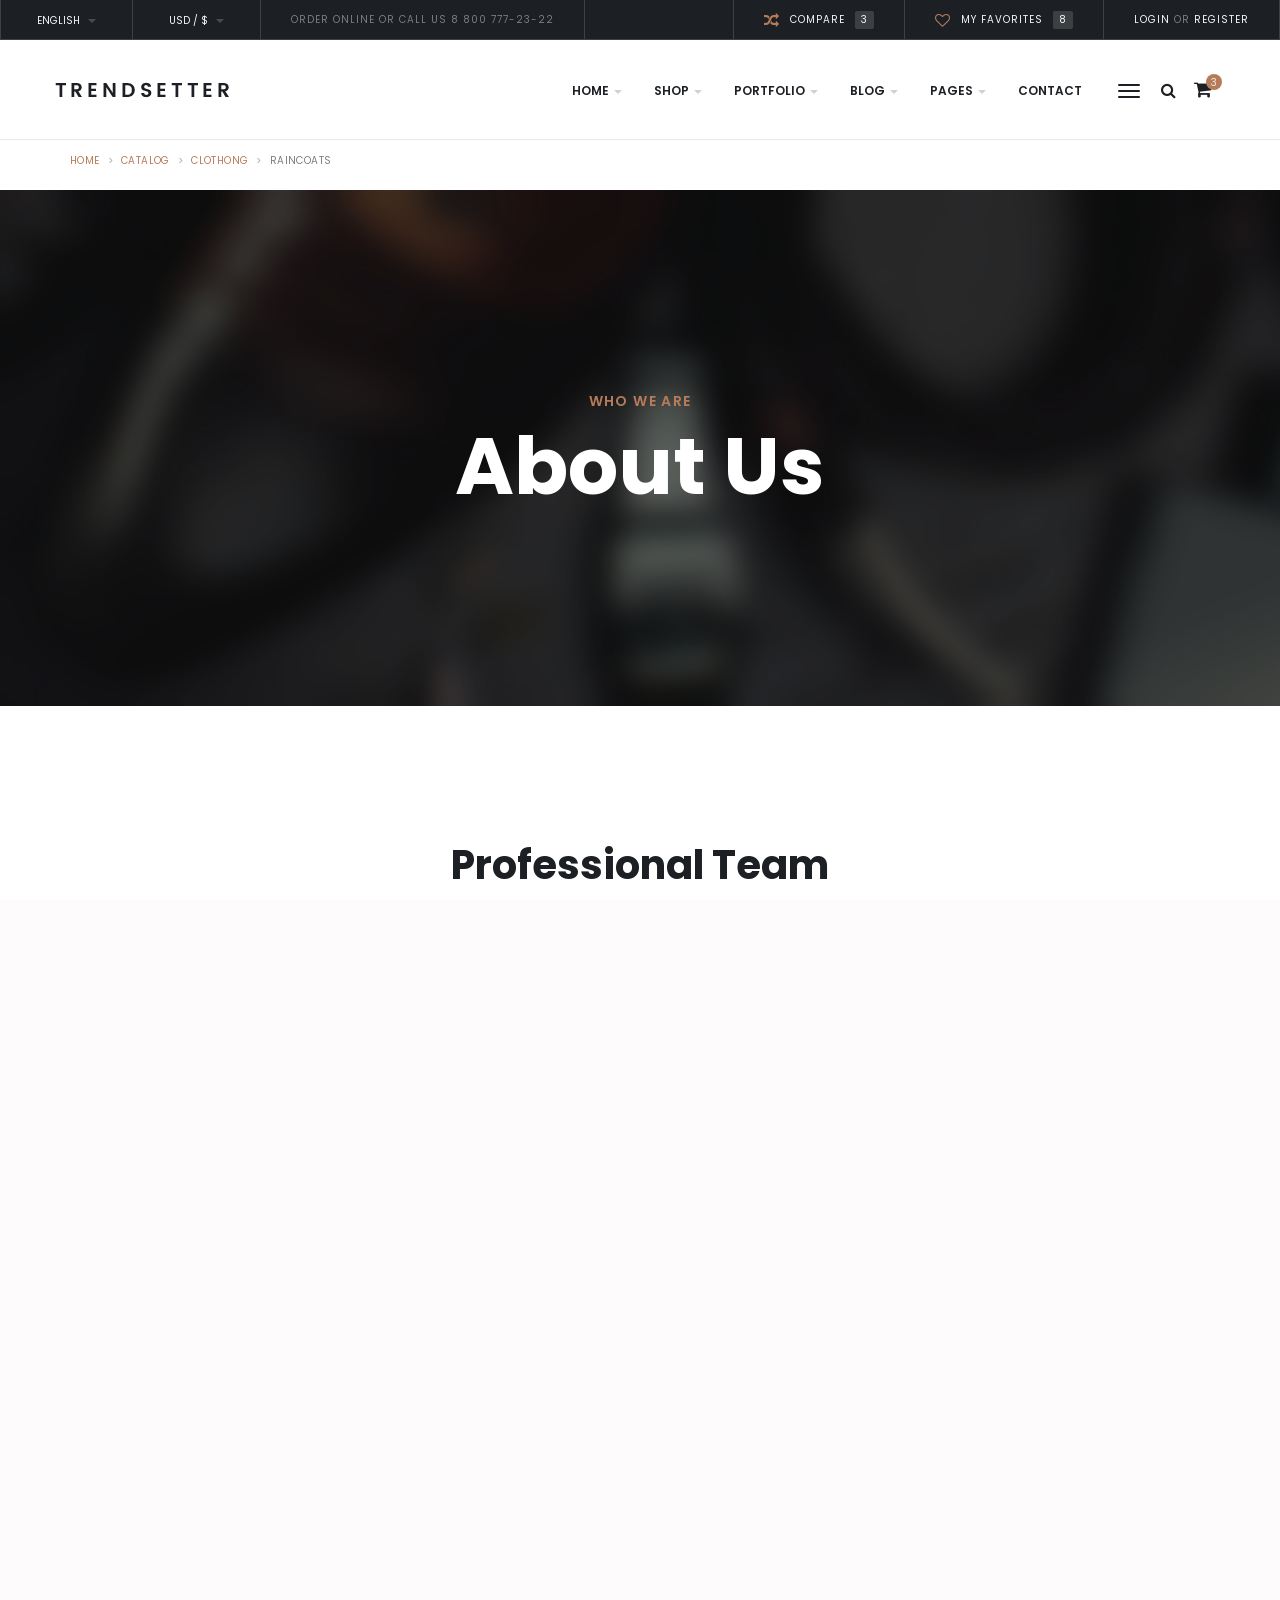
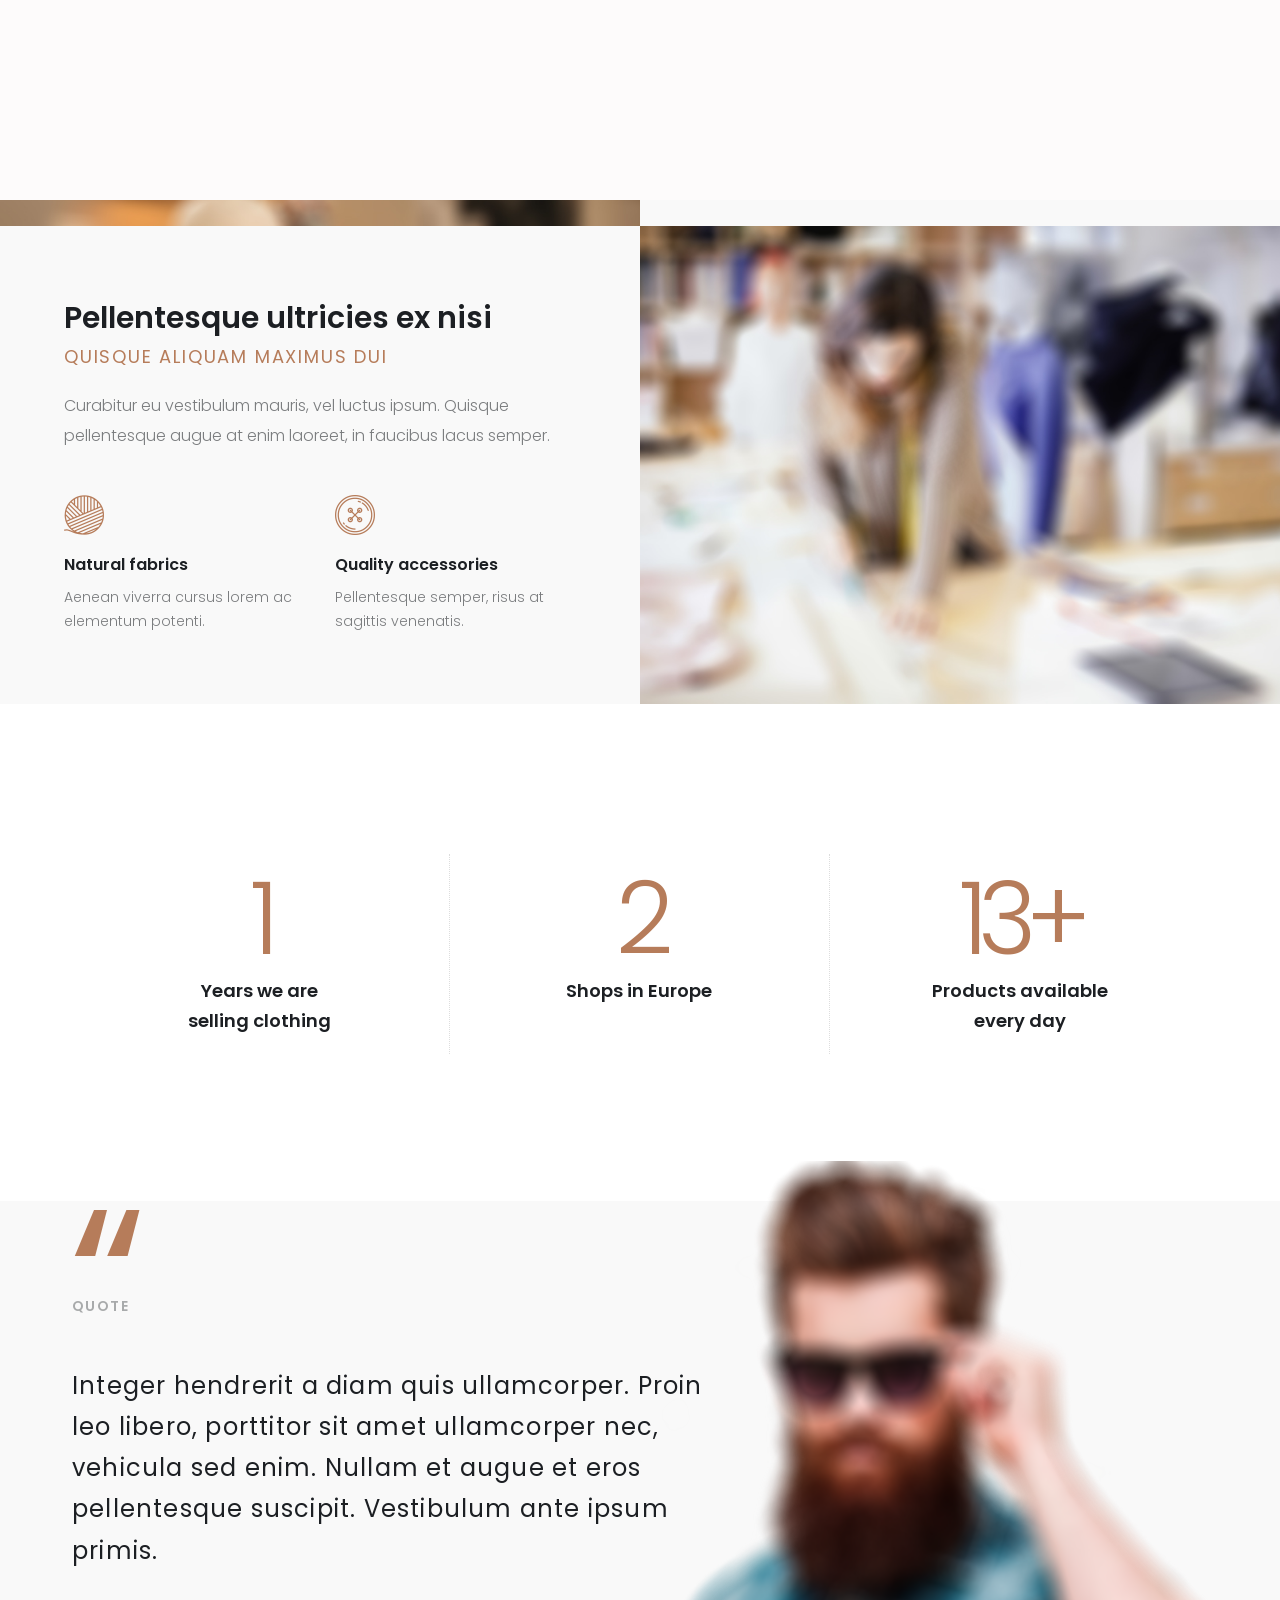
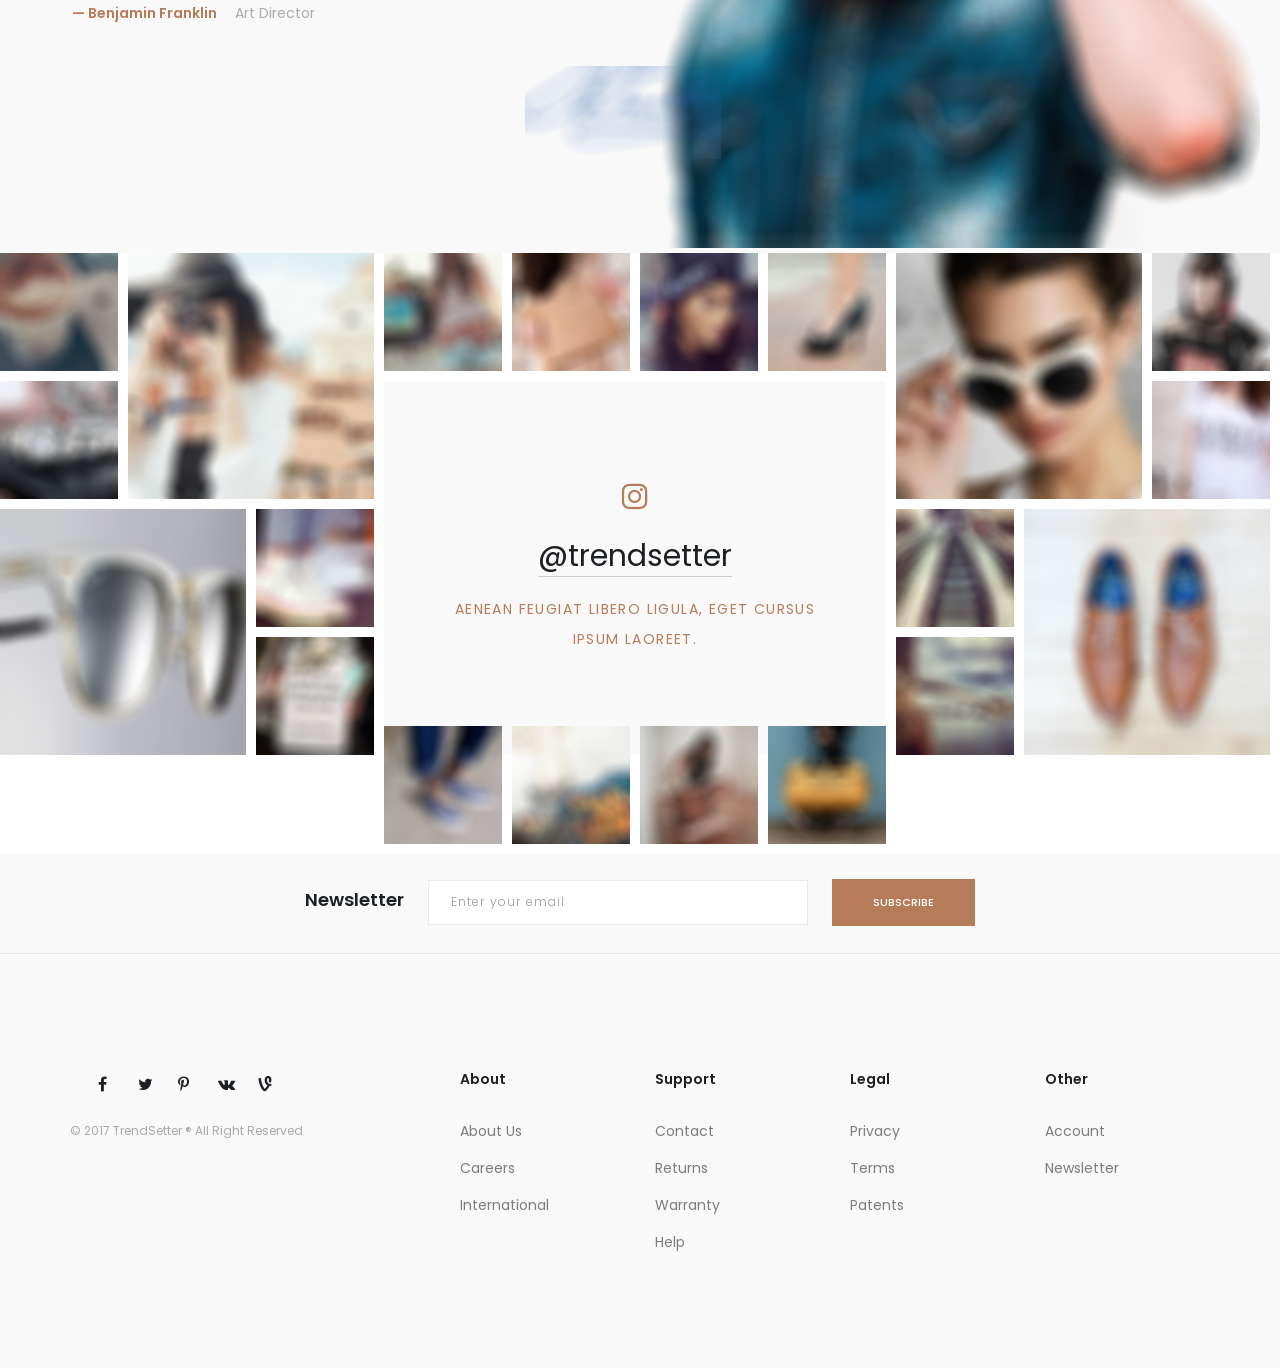
<file: about.html>
<!DOCTYPE html>
<html lang="en">
  <head>
    <meta charset="utf-8"/>
    <meta http-equiv="x-ua-compatible" content="ie=edge"/>
    <title>TrendSetter</title>
    <meta content="" name="description"/>
    <meta content="" name="keywords"/>
    <meta name="viewport" content="width=device-width, initial-scale=1.0"/>
    <meta content="telephone=no" name="format-detection"/>
    <meta name="HandheldFriendly" content="true"/>
    <link rel="stylesheet" href="assets/css/master.css"/>
    <link rel="icon" type="image/x-icon" href="favicon.ico"/>
  </head>
  <body>
      <!-- Loader--> 
  <div class="screen-loader">
       <div class="loading"> 
        <span class="loader_span"> 
            <span class="loader_right"></span> 
            <span class="loader_left"></span> 
        </span>
    </div>
      <div class="sl-top"></div>
      <div class="sl-bottom"></div>
   </div>      
    <!-- Loader end-->
    
    <div  class="l-theme">
      <!-- ==========================-->
      <!-- SEARCH MODAL-->
      <!-- ==========================-->
      <div class="header-search open-search">
        <div class="container">
          <div class="row">
            <div class="col-sm-8 col-sm-offset-2 col-xs-10 col-xs-offset-1">
              <div class="navbar-search">
                <form class="search-global">
                  <input type="text" placeholder="Type to search" autocomplete="off" name="s" value="" class="search-global__input"/>
                  <button class="search-global__btn"><i class="icon fa fa-search"></i></button>
                  <div class="search-global__note">Begin typing your search above and press return to search.</div>
                </form>
              </div>
            </div>
          </div>
        </div>
        <button type="button" class="search-close close"><i class="fa fa-times"></i></button>
      </div>
      <!-- ==========================-->
      <!-- MOBILE MENU-->
      <!-- ==========================-->
      <div data-off-canvas="mobile-slidebar left overlay" class="mobile-slidebar ">
          
         <ul class="nav navbar-nav">
                <li><a href="home.html">Home</a></li>
                <li><a href="catalog-list.html" >Shop</a></li>
                <li ><a href="gallery-1.html" >Portfolio</a></li>
                <li><a href="blog-post.html" >Blog</a></li>
                <li><a href="contact.html">Contact</a></li>
              </ul>
          
          
          
           </div>
        
      <!-- ==========================-->
      <!-- POPAP MENU-->
      <!-- ==========================-->
        
        
        <div class="wrap-fixed-menu" id="fixedMenu" >
	<nav class="fullscreen-center-menu">

		<div class="menu-main-menu-container">
            
         <ul class="nav navbar-nav">
                <li><a href="home.html">Home</a></li>
                <li><a href="catalog-list.html" >Shop</a></li>
                <li ><a href="gallery-1.html" >Portfolio</a></li>
                <li><a href="blog-post.html" >Blog</a></li>
                <li><a href="contact.html">Contact</a></li>
              </ul>
         
        
        
        </div>    </nav>
	<button type="button" class="fullmenu-close"><i class="fa fa-times"></i></button>
</div>
      <div data-canvas="container">
        <header class="header header-2 header-topbar-view header-normal-width navbar-fixed-top header-logo-black header-topbarbox-1-left header-topbarbox-2-right header-navibox-1-left header-navibox-2-right header-navibox-3-right">
          <div class="top-bar clearfix">
            <div class="header-topbarbox-1 clearfix">
              <div class="header-topbarbox__item btn-group">
                <button type="button" data-toggle="dropdown" class="header-topbarbox__btn dropdown-toggle">English<span class="caret"></span></button>
                <ul role="menu" class="dropdown-menu">
                  <li><a href="#">language 1</a></li>
                  <li><a href="#">language 2</a></li>
                  <li><a href="#">language 3</a></li>
                </ul>
              </div>
              <div class="header-topbarbox__item btn-group">
                <button type="button" data-toggle="dropdown" class="header-topbarbox__btn dropdown-toggle">USD / $<span class="caret"></span></button>
                <ul role="menu" class="dropdown-menu">
                  <li><a href="#">currency 1</a></li>
                  <li><a href="#">currency 2</a></li>
                  <li><a href="#">currency 3</a></li>
                </ul>
              </div>
              <div class="header-topbarbox__item header-topbarbox__item_bd-top">ORDER ONLINE OR CALL US  8 800 777-23-22</div>
            </div>
            <div class="header-topbarbox-2 clearfix">
              <div class="header-topbarbox__item"><a href="home-1.html"><i class="icon fa fa-random"></i>compare<span class="badge">3</span></a></div>
              <div class="header-topbarbox__item"><a href="home-1.html"><i class="icon fa fa-heart-o"></i>My favorites<span class="badge">8</span></a></div>
              <div class="header-topbarbox__item"><a href="home-1.html">Login</a> or<a href="home-1.html"> Register</a></div>
            </div>
          </div>
          <nav id="nav" class="navbar">
            <div class="container">
              <div class="header-navibox-1">
                <!-- Mobile Trigger Start-->
                <button class="menu-mobile-button visible-xs-block js-toggle-mobile-slidebar toggle-menu-button"><i class="toggle-menu-button-icon"><span></span><span></span><span></span><span></span><span></span><span></span></i></button>
                <!-- Mobile Trigger End--><a href="home.html" class="navbar-brand scroll"><img src="assets/media/general/logo.png" alt="logo" class="normal-logo"/><img src="assets/media/general/logo-dark.png" alt="logo" class="scroll-logo hidden-xs"/></a>
              </div>
              <div class="header-navibox-3">
                <button class="js-toggle-screen toggle-menu-button hidden-xs"><i class="toggle-menu-button-icon"><span></span><span></span><span></span><span></span><span></span><span></span></i></button><a href="#" class="btn_header_search"><i class="fa fa-search"></i></a>
                <div class="header-cart"><a href="#"><i aria-hidden="true" class="fa fa-shopping-cart"></i></a><span class="header-cart-count bg-primary">3</span></div>
              </div>
              <div class="header-navibox-2">
             <nav id="nav" class="navbar">
              <ul class="yamm main-menu nav navbar-nav hidden-xs">
                <li class="dropdown"><a href="#" data-toggle="dropdown" class="dropdown-toggle">Home<b class="caret"></b>
                    <!-- Classic Dropdown--></a>
                  <ul role="menu" class="dropdown-menu">
                    <li><a href="home.html" >Home ver 01</a></li>
                    <li><a href="home-2.html" >Home ver 02</a></li>
                  </ul>
                </li>
                <li class="dropdown"><a href="#" data-toggle="dropdown" class="dropdown-toggle">Shop<b class="caret"></b>
                    <!-- Classic Dropdown--></a>
                  <ul role="menu" class="dropdown-menu">
                    <li><a href="catalog-list.html" >Catalog list</a></li>
                    <li><a href="catalog-5col.html" >Catalog 5 columns</a></li>
                    <li><a href="catalog-full-width.html" >Catalog full width</a></li>
                    <li><a href="catalog-product.html" >Catalog product ver 01</a></li>
                    <li><a href="catalog-product-2.html" >Catalog product ver 02</a></li>
                    <li><a href="catalog-product-3.html" >Catalog product ver 03</a></li>
                  </ul>
                </li>
                <li class="dropdown"><a href="#" data-toggle="dropdown" class="dropdown-toggle">Portfolio<b class="caret"></b>
                    <!-- Classic Dropdown--></a>
                  <ul role="menu" class="dropdown-menu">
                    <li><a href="gallery-1.html" >Gallery ver 01</a></li>
                    <li><a href="gallery-2.html" >Gallery ver 02</a></li>
                    <li><a href="gallery-3.html" >Gallery ver 03</a></li>
                    <li><a href="gallery-single.html" >Gallery single</a></li>
                  </ul>
                </li>
                <li class="dropdown"><a href="#" data-toggle="dropdown" class="dropdown-toggle">Blog<b class="caret"></b>
                    <!-- Classic Dropdown--></a>
                  <ul role="menu" class="dropdown-menu">
                    <li><a href="blog-main.html" >Blog main ver 01</a></li>
                    <li><a href="blog-main-2.html" >Blog main ver 02</a></li>
                    <li><a href="blog-post.html" >Blog post ver 01</a></li>
                    <li><a href="blog-post-2.html" >Blog post ver 02</a></li>
                  </ul>
                </li>
                <li class="dropdown"><a href="#" data-toggle="dropdown" class="dropdown-toggle">Pages<b class="caret"></b>
                    <!-- Classic Dropdown--></a>
                  <ul role="menu" class="dropdown-menu">
                    <li><a href="about.html" >About us</a></li>
                       <li><a href="privacy-policy.html" >Privacy policy</a></li>
                       <li><a href="terms-of-use.html" >Terms of use</a></li>
                        <li><a href="typography.html" >Typography</a></li>
                    <li class="divider"></li>
                      <li><a href="cart.html" >Cart</a></li>
                      <li><a href="checkout.html" >Checkout</a></li>
                      <li><a href="order-received.html" >Order received</a></li>
                        <li class="divider"></li>
                       <li><a href="my-account.html" >Account Login</a></li>
                      <li><a href="lost-password.html" >Lost password</a></li>
                     <li><a href="dashboard.html" >Dashboard</a></li>
                      <li><a href="orders.html" >All orders</a></li>
                      <li><a href="details.html" >Details</a></li>
                              <li class="divider"></li>
                      <li><a href="headers.html" >Headers</a></li>
                    <li><a href="footers.html" >Footers</a></li>
                         <li><a href="404.html" >404 page</a></li>

                      
                  </ul>
                </li>
                <li><a href="contact.html">Contact</a></li>
              </ul>
            </nav></div>
            </div>
          </nav>
        </header>
        <!-- end .header-->
        
        
      </div>
      <div class="wrap-content">
        <div class="container">
          <div class="row">
            <div class="col-xs-12">
              <ol class="breadcrumb">
                <li><a href="home.html">Home</a></li>
                <li><a href="home.html">Catalog</a></li>
                <li><a href="home.html">Clothong</a></li>
                <li class="active">raincoats</li>
              </ol>
            </div>
          </div>
        </div>
        
          <div class="b-title-page b-title-page_w_bg">
          <div class="container">
            <div class="row">
              <div class="col-xs-12">
                <div class="b-title-page__label color-primary ">Who we are</div>
                <h1 class="b-title-page__title shuffle">About Us</h1>
              </div>
            </div>
          </div>
        </div>
        <!-- end b-title-page-->
        
        <div class="container">
          <div class="row">
            <div class="col-md-10 col-md-offset-1">
              <section class="b-about-main section-default text-center">
                <h2 class="b-about-main__title">Professional Team</h2>
                <div class="b-about-main__subtitle color-primary">Nam in tempus felis, eu eleifend tellus</div>
                <div class="b-about-main__description">Aliquam rutrum nibh ipsum. Maecenas maximus efficitur lorem vel gravida. Duis sagittis turpis est, in facilisis urna euismod sed. Integer ac lacus ut libero varius tincidunt quis ac lectus. Mauris imperdiet lorem dui, in vulputate augue semper vitae. Fusce luctus ac massa rutrum placerat.</div><img src="assets/media/components/b-about/brand.jpg" alt="brand" class="b-about-main__brand center-block">
              </section>
            </div>
          </div>
        </div>
        <section class="section-area">
          <div class="block-table">
            <div class="block-table__cell col-md-6">
              <div class="block-table__inner">
                  
                    <div class="block-table__inner vc-bg-05"></div>
                  
               </div>
            </div>
            <div class="block-table__cell col-md-6">
              <div class="block-table__inner bg-grey">
                  
                    <div class="main-flex-box"> <div class="flex-box-content">
                <div class="b-about-sm">
                  <h3 class="b-about-sm__title">Maecenas lobortis</h3>
                  <div class="b-about-sm__subtitle color-primary">Aenean feugiat libero ligula, eget cursus</div>
                  <div class="b-about-sm__description">Aliquam rutrum nibh ipsum. Maecenas maximus efficitur lorem vel gravida. Duis sagittis turpis est, in facilisis urna euismod sed. vitae.</div>
                  <div class="row">
                    <div class="col-sm-6"><i class="b-about-sm__icon flaticon-patch color-primary"></i>
                      <h4 class="b-about-sm__title-inner">Made with love</h4>
                      <p>Fusce faucibus et leo ac dignissim. Etiam sit amet est.</p>
                    </div>
                    <div class="col-sm-6"><i class="b-about-sm__icon flaticon-hanger color-primary"></i>
                      <h4 class="b-about-sm__title-inner">Durability</h4>
                      <p>Nulla sed justo est. Interdum et malesuada fames.</p>
                    </div>
                  </div>
                </div>  </div>  </div>
                  
                  
              </div>
            </div>
          </div>
        </section>
        <section class="section-area">
          <div class="block-table">
            <div class="block-table__cell col-md-6">
              <div class="block-table__inner bg-grey">
                  
                    <div class="main-flex-box"> <div class="flex-box-content">
                        
                <div class="b-about-sm">
                  <h3 class="b-about-sm__title">Pellentesque ultricies ex nisi</h3>
                  <div class="b-about-sm__subtitle color-primary">Quisque aliquam maximus dui</div>
                  <div class="b-about-sm__description">Curabitur eu vestibulum mauris, vel luctus ipsum. Quisque pellentesque augue at enim laoreet, in faucibus lacus semper.</div>
                  <div class="row">
                    <div class="col-sm-6"><i class="b-about-sm__icon flaticon-ball-of-yarn color-primary"></i>
                      <h4 class="b-about-sm__title-inner">Natural fabrics</h4>
                      <p>Aenean viverra cursus lorem ac elementum potenti.</p>
                    </div>
                    <div class="col-sm-6"><i class="b-about-sm__icon flaticon-button color-primary"></i>
                      <h4 class="b-about-sm__title-inner">Quality accessories</h4>
                      <p>Pellentesque semper, risus at sagittis venenatis.</p>
                    </div>
                  </div>
                </div>
                         </div> </div>
                  
                  
                  
              </div>
            </div>
            <div class="block-table__cell col-md-6">
              <div class="block-table__inner">
                    <div class="block-table__inner vc-bg-06"></div>
                  
                  </div>
            </div>
          </div>
        </section>
        <div class="b-progress">
          <div class="container">
            <div class="row">
              <div class="col-xs-12">
                <ul class="b-progress-list list-unstyled">
                  <li class="b-progress-list__item clearfix"><span data-percent="9" class="b-progress-list__percent color-primary js-chart"><span class="js-percent"></span></span><span class="b-progress-list__name">Years we are<br>selling clothing</span></li>
                  <li class="b-progress-list__item clearfix"><span data-percent="15" class="b-progress-list__percent color-primary js-chart"><span class="js-percent"></span></span><span class="b-progress-list__name">Shops in Europe</span></li>
                  <li class="b-progress-list__item clearfix"><span data-percent="100" class="b-progress-list__percent color-primary js-chart"><span class="js-percent"></span>+</span><span class="b-progress-list__name">Products available<br>every day</span></li>
                </ul>
              </div>
            </div>
          </div>
        </div>
        <section class="section-blockquote-5 bg-grey">
          <div class="section-blockquote-5__inner">
            <div class="container">
              <div class="row">
                <div class="col-md-7">
                  <blockquote class="b-blockquote b-blockquote-5">
                    <div class="b-blockquote__title">quote</div>
                    <p>Integer hendrerit a diam quis ullamcorper. Proin leo libero, porttitor sit amet ullamcorper nec, vehicula sed enim. Nullam et augue et eros pellentesque suscipit. Vestibulum ante ipsum primis.</p>
                    <footer class="b-blockquote__footer">
                      <cite title="Blockquote Title" class="b-blockquote__cite"><span class="b-blockquote__author color-primary">Benjamin Franklin</span><span class="b-blockquote__category">Art Director</span></cite><img src="assets/media/components/b-blockquote/signature-1.png" alt="foto" class="b-blockquote__signature"/>
                    </footer>
                  </blockquote>
                  <!-- end .b-blockquote-->
                </div>
              </div>
            </div>
          </div>
        </section>
        <div class="b-gallery js-zoom-gallery grid b-isotope clearfix">
          <div class="b-isotope__grid">
            <div class="grid-sizer"></div><a href="assets/media/components/b-gallery/169x169_1.jpg" class="b-gallery__item grid-item js-zoom-gallery__item">
              <div class="b-gallery__inner"><img src="assets/media/components/b-gallery/169x169_1.jpg" alt="foto"/></div></a><a href="assets/media/components/b-gallery/348x348_1.jpg" class="b-gallery__item grid-item grid-item_wx2 grid-item_hx2 js-zoom-gallery__item">
              <div class="b-gallery__inner"><img src="assets/media/components/b-gallery/348x348_1.jpg" alt="foto"/></div></a><a href="assets/media/components/b-gallery/169x169_3.jpg" class="b-gallery__item grid-item js-zoom-gallery__item">
              <div class="b-gallery__inner"><img src="assets/media/components/b-gallery/169x169_3.jpg" alt="foto"/></div></a><a href="assets/media/components/b-gallery/169x169_4.jpg" class="b-gallery__item grid-item js-zoom-gallery__item">
              <div class="b-gallery__inner"><img src="assets/media/components/b-gallery/169x169_4.jpg" alt="foto"/></div></a><a href="assets/media/components/b-gallery/169x169_5.jpg" class="b-gallery__item grid-item js-zoom-gallery__item">
              <div class="b-gallery__inner"><img src="assets/media/components/b-gallery/169x169_5.jpg" alt="foto"/></div></a><a href="assets/media/components/b-gallery/169x169_6.jpg" class="b-gallery__item grid-item js-zoom-gallery__item">
              <div class="b-gallery__inner"><img src="assets/media/components/b-gallery/169x169_6.jpg" alt="foto"/></div></a><a href="assets/media/components/b-gallery/348x348_2.jpg" class="b-gallery__item grid-item grid-item_wx2 grid-item_hx2 js-zoom-gallery__item">
              <div class="b-gallery__inner"><img src="assets/media/components/b-gallery/348x348_2.jpg" alt="foto"/></div></a><a href="assets/media/components/b-gallery/169x169_7.jpg" class="b-gallery__item grid-item js-zoom-gallery__item">
              <div class="b-gallery__inner"><img src="assets/media/components/b-gallery/169x169_7.jpg" alt="foto"/></div></a>
            <div class="b-gallery__item grid-item grid-item_wx4 grid-item_hx2">
              <div class="b-gallery__main bg-grey"><i class="b-gallery__icon fa fa-instagram color-primary"></i>
                <div class="b-gallery__title">@trendsetter</div>
                <div class="b-gallery__info color-primary">Aenean feugiat libero ligula, eget cursus ipsum laoreet.</div>
              </div>
            </div><a href="assets/media/components/b-gallery/169x169_2.jpg" class="b-gallery__item grid-item js-zoom-gallery__item">
              <div class="b-gallery__inner"><img src="assets/media/components/b-gallery/169x169_2.jpg" alt="foto"/></div></a><a href="assets/media/components/b-gallery/169x169_8.jpg" class="b-gallery__item grid-item js-zoom-gallery__item">
              <div class="b-gallery__inner"><img src="assets/media/components/b-gallery/169x169_8.jpg" alt="foto"/></div></a><a href="assets/media/components/b-gallery/348x348_3.jpg" class="b-gallery__item grid-item grid-item_wx2 grid-item_hx2 js-zoom-gallery__item">
              <div class="b-gallery__inner"><img src="assets/media/components/b-gallery/348x348_3.jpg" alt="foto"/></div></a><a href="assets/media/components/b-gallery/169x169_9.jpg" class="b-gallery__item grid-item js-zoom-gallery__item">
              <div class="b-gallery__inner"><img src="assets/media/components/b-gallery/169x169_9.jpg" alt="foto"/></div></a><a href="assets/media/components/b-gallery/169x169_15.jpg" class="b-gallery__item grid-item js-zoom-gallery__item">
              <div class="b-gallery__inner"><img src="assets/media/components/b-gallery/169x169_15.jpg" alt="foto"/></div></a><a href="assets/media/components/b-gallery/348x348_4.jpg" class="b-gallery__item grid-item grid-item_wx2 grid-item_hx2 js-zoom-gallery__item">
              <div class="b-gallery__inner"><img src="assets/media/components/b-gallery/348x348_4.jpg" alt="foto"/></div></a><a href="assets/media/components/b-gallery/169x169_10.jpg" class="b-gallery__item grid-item js-zoom-gallery__item">
              <div class="b-gallery__inner"><img src="assets/media/components/b-gallery/169x169_10.jpg" alt="foto"/></div></a><a href="assets/media/components/b-gallery/169x169_11.jpg" class="b-gallery__item grid-item js-zoom-gallery__item">
              <div class="b-gallery__inner"><img src="assets/media/components/b-gallery/169x169_11.jpg" alt="foto"/></div></a><a href="assets/media/components/b-gallery/169x169_12.jpg" class="b-gallery__item grid-item js-zoom-gallery__item">
              <div class="b-gallery__inner"><img src="assets/media/components/b-gallery/169x169_12.jpg" alt="foto"/></div></a><a href="assets/media/components/b-gallery/169x169_13.jpg" class="b-gallery__item grid-item js-zoom-gallery__item">
              <div class="b-gallery__inner"><img src="assets/media/components/b-gallery/169x169_13.jpg" alt="foto"/></div></a><a href="assets/media/components/b-gallery/169x169_14.jpg" class="b-gallery__item grid-item js-zoom-gallery__item">
              <div class="b-gallery__inner"><img src="assets/media/components/b-gallery/169x169_14.jpg" alt="foto"/></div></a><a href="assets/media/components/b-gallery/169x169_16.jpg" class="b-gallery__item grid-item js-zoom-gallery__item">
              <div class="b-gallery__inner"><img src="assets/media/components/b-gallery/169x169_16.jpg" alt="foto"/></div></a>
          </div>
        </div>
        <!-- end b-gallery-->
        
        
        <div class="b-form-newsletter bg-grey">
          <form class="b-form-newsletter__form">
            <div class="b-form-newsletter__title">Newsletter</div>
            <input type="email" placeholder="Enter your email" required="required" class="form-control"/>
            <button class="btn btn-primary btn-effect">subscribe</button>
          </form>
        </div>
        <!-- end b-form-newsletter-->
        <footer class="footer footer-type-1 bg-grey">
          <div class="footer__main">
            <div class="container">
              <div class="row">
                <div class="col-md-8 col-md-push-4">
                  <div class="row">
                    <div class="col-sm-3">
                      <section class="footer-section">
                        <h3 class="footer-section__title">About</h3>
                        <ul class="footer__list list-unstyled">
                          <li><a href="about.html">About Us</a></li>
                          <li><a href="home.html">Careers</a></li>
                          <li><a href="home.html">International</a></li>
                        </ul>
                      </section>
                    </div>
                    <div class="col-sm-3">
                      <section class="footer-section">
                        <h3 class="footer-section__title">Support</h3>
                        <ul class="footer__list list-unstyled">
                          <li><a href="contact.html">Contact</a></li>
                          <li><a href="contact.html">Returns</a></li>
                          <li><a href="contact.html">Warranty</a></li>
                          <li><a href="contact.html">Help</a></li>
                        </ul>
                      </section>
                    </div>
                    <div class="col-sm-3">
                      <section class="footer-section">
                        <h3 class="footer-section__title">Legal</h3>
                        <ul class="footer__list list-unstyled">
                          <li><a href="privacy-policy.html">Privacy</a></li>
                          <li><a href="terms-of-use.html">Terms</a></li>
                          <li><a href="privacy-policy.html">Patents</a></li>
                        </ul>
                      </section>
                    </div>
                    <div class="col-sm-3">
                      <section class="footer-section">
                        <h3 class="footer-section__title">Other</h3>
                        <ul class="footer__list list-unstyled">
                          <li><a href="home.html">Account</a></li>
                          <li><a href="home.html">Newsletter</a></li>
                        </ul>
                      </section>
                    </div>
                  </div>
                </div>
                <div class="col-md-4 col-md-pull-8">
                  <ul class="social-net list-inline">
                    <li class="social-net__item"><a href="facebook.com" class="social-net__link"><i class="icon fa fa-facebook"></i></a></li>
                    <li class="social-net__item"><a href="twitter.com" class="social-net__link"><i class="icon fa fa-twitter"></i></a></li>
                    <li class="social-net__item"><a href="pinterest-p.com" class="social-net__link"><i class="icon fa fa-pinterest-p"></i></a></li>
                    <li class="social-net__item"><a href="vk.com" class="social-net__link"><i class="icon fa fa-vk"></i></a></li>
                    <li class="social-net__item"><a href="vine.com" class="social-net__link"><i class="icon fa fa-vine"></i></a></li>
                  </ul>
                  <!-- end social-list-->
                  <div class="copyright">©  2017 TrendSetter  ® All Right Reserved</div>
                </div>
              </div>
            </div>
          </div>
        </footer>
        <!-- end .footer-type-1-->
        
        
      </div>
      <!-- end layout-theme-->
    </div>
    
    
   <!-- ++++++++++++-->
    <!-- MAIN SCRIPTS-->
    <!-- ++++++++++++-->
    <script src="assets/libs/jquery-1.12.4.min.js"></script>
    <script src="assets/libs/jquery-migrate-1.2.1.js"></script>
    <!-- Bootstrap-->
    <script src="assets/libs/bootstrap/bootstrap.min.js"></script>
    <!-- User customization-->
    <script src="assets/js/custom.js"></script>
    <!-- Other slider-->
    <script src="assets/plugins/owl-carousel/owl.carousel.min.js"></script>
    <!-- Pop-up window-->
    <script src="assets/plugins/magnific-popup/jquery.magnific-popup.min.js"></script>
    <!-- Headers scripts-->
    <script src="assets/plugins/headers/slidebar.js"></script>
    <script src="assets/plugins/headers/header.js"></script>
    <!-- Select customization-->
    <script src="assets/plugins/bootstrap-select/js/bootstrap-select.min.js"></script>
    <!-- Mail scripts-->
    <script src="assets/plugins/jqBootstrapValidation.js"></script>
    <script src="assets/plugins/contact_me.js"></script>
    <!-- Filter and sorting images-->
    <script src="assets/plugins/isotope/isotope.pkgd.min.js"></script>
    <script src="assets/plugins/isotope/imagesLoaded.js"></script>
        <!-- Shuffle-->
    <script src="assets/plugins/letters/jquery.shuffleLetters.js"></script>
    <!-- Progress numbers-->
    <script src="assets/plugins/rendro-easy-pie-chart/jquery.easypiechart.min.js"></script>
    <script src="assets/plugins/rendro-easy-pie-chart/waypoints.min.js"></script>
    <!-- Animations-->
    <script src="assets/plugins/scrollreveal/scrollreveal.min.js"></script>
  </body>
</html>
</file>
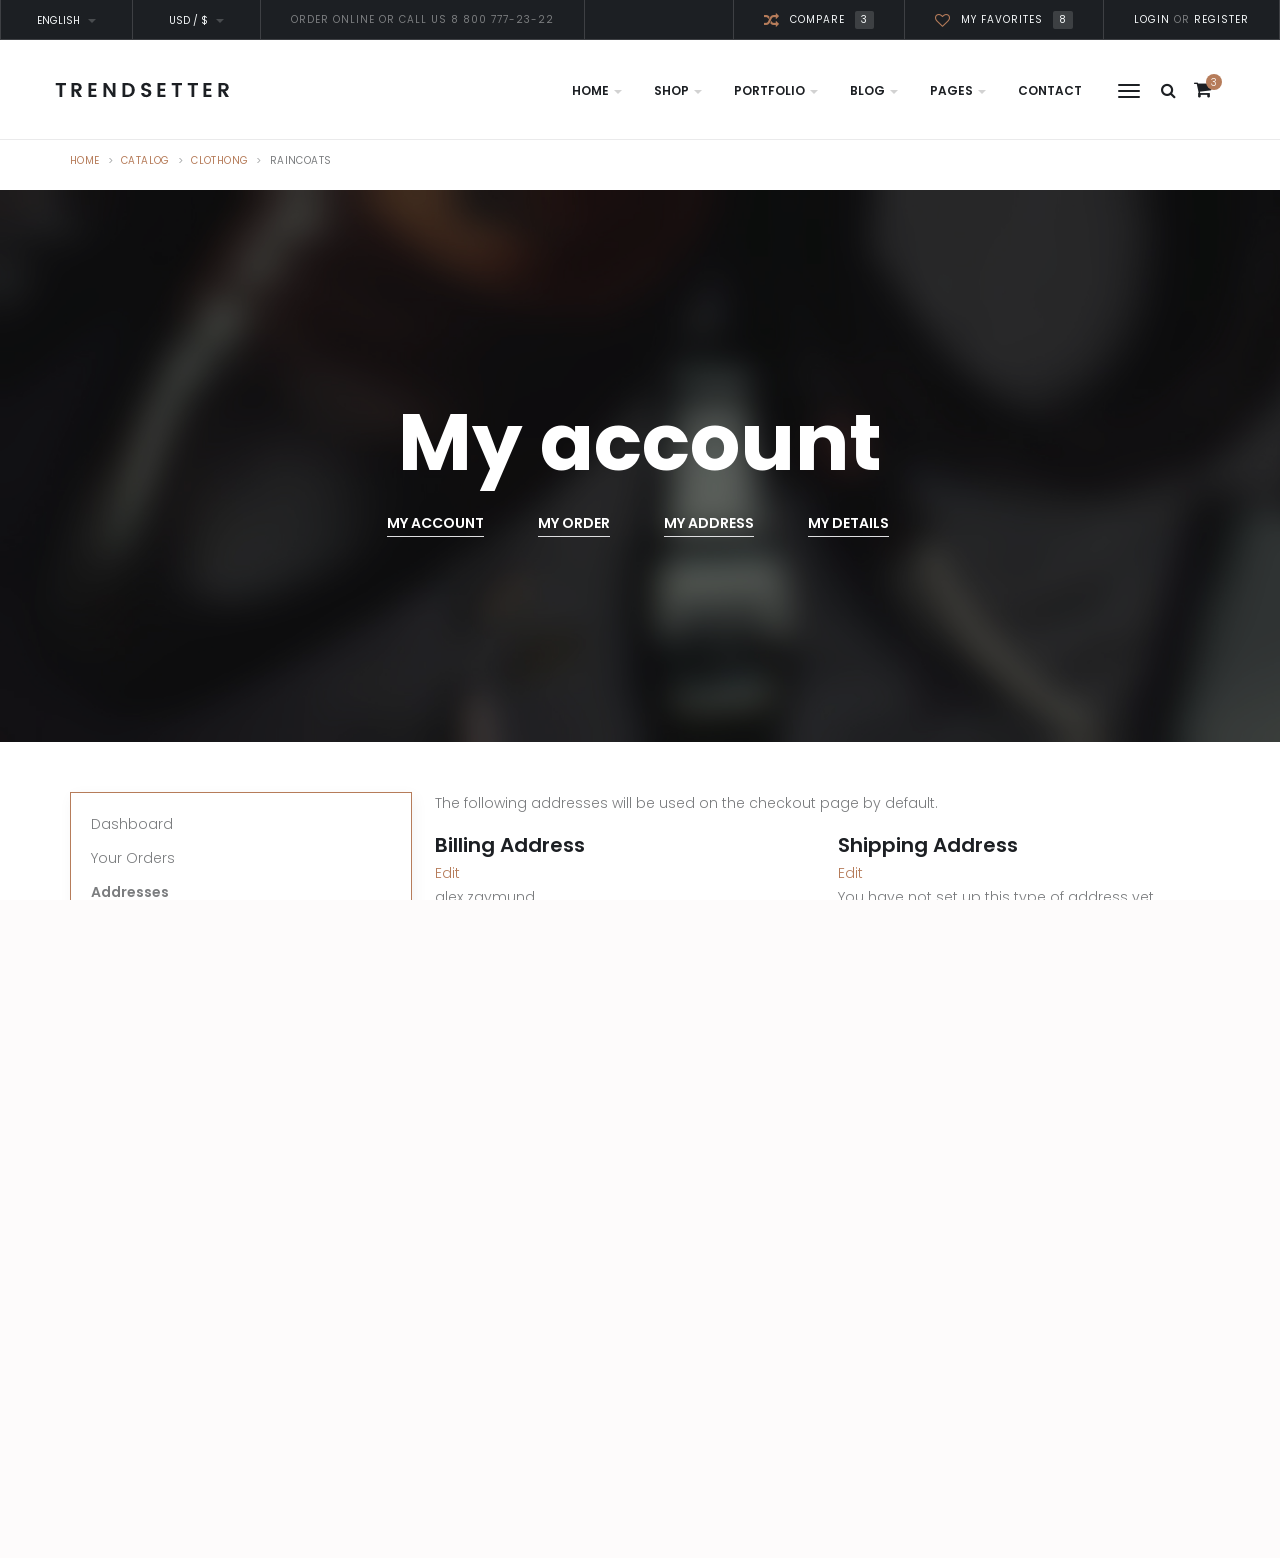
<file: addresses.html>
<!DOCTYPE html>
<html lang="en">
  <head>
    <meta charset="utf-8"/>
    <meta http-equiv="x-ua-compatible" content="ie=edge"/>
    <title>TrendSetter</title>
    <meta content="" name="description"/>
    <meta content="" name="keywords"/>
    <meta name="viewport" content="width=device-width, initial-scale=1.0"/>
    <meta content="telephone=no" name="format-detection"/>
    <meta name="HandheldFriendly" content="true"/>
    <link rel="stylesheet" href="assets/css/master.css"/>
    <link rel="icon" type="image/x-icon" href="favicon.ico"/>
  </head>
  <body>
       <!-- Loader--> 
  <div class="screen-loader">
       <div class="loading"> 
        <span class="loader_span"> 
            <span class="loader_right"></span> 
            <span class="loader_left"></span> 
        </span>
    </div>
      <div class="sl-top"></div>
      <div class="sl-bottom"></div>
   </div>      
    <!-- Loader end-->
    
    <div  class="l-theme">
      <!-- ==========================-->
      <!-- SEARCH MODAL-->
      <!-- ==========================-->
      <div class="header-search open-search">
        <div class="container">
          <div class="row">
            <div class="col-sm-8 col-sm-offset-2 col-xs-10 col-xs-offset-1">
              <div class="navbar-search">
                <form class="search-global">
                  <input type="text" placeholder="Type to search" autocomplete="off" name="s" value="" class="search-global__input"/>
                  <button class="search-global__btn"><i class="icon fa fa-search"></i></button>
                  <div class="search-global__note">Begin typing your search above and press return to search.</div>
                </form>
              </div>
            </div>
          </div>
        </div>
        <button type="button" class="search-close close"><i class="fa fa-times"></i></button>
      </div>
      <!-- ==========================-->
      <!-- MOBILE MENU-->
      <!-- ==========================-->
      <div data-off-canvas="mobile-slidebar left overlay" class="mobile-slidebar ">
          
         <ul class="nav navbar-nav">
                <li><a href="home.html">Home</a></li>
                <li><a href="catalog-list.html" >Shop</a></li>
                <li ><a href="gallery-1.html" >Portfolio</a></li>
                <li><a href="blog-post.html" >Blog</a></li>
                <li><a href="contact.html">Contact</a></li>
              </ul>
          
          
          
           </div>
        
      <!-- ==========================-->
      <!-- POPAP MENU-->
      <!-- ==========================-->
        
        
        <div class="wrap-fixed-menu" id="fixedMenu" >
	<nav class="fullscreen-center-menu">

		<div class="menu-main-menu-container">
            
         <ul class="nav navbar-nav">
                <li><a href="home.html">Home</a></li>
                <li><a href="catalog-list.html" >Shop</a></li>
                <li ><a href="gallery-1.html" >Portfolio</a></li>
                <li><a href="blog-post.html" >Blog</a></li>
                <li><a href="contact.html">Contact</a></li>
              </ul>
         
        
        
        </div>    </nav>
	<button type="button" class="fullmenu-close"><i class="fa fa-times"></i></button>
</div>
      <div data-canvas="container">
        <header class="header header-2 header-topbar-view header-normal-width navbar-fixed-top header-logo-black header-topbarbox-1-left header-topbarbox-2-right header-navibox-1-left header-navibox-2-right header-navibox-3-right">
          <div class="top-bar clearfix">
            <div class="header-topbarbox-1 clearfix">
              <div class="header-topbarbox__item btn-group">
                <button type="button" data-toggle="dropdown" class="header-topbarbox__btn dropdown-toggle">English<span class="caret"></span></button>
                <ul role="menu" class="dropdown-menu">
                  <li><a href="#">language 1</a></li>
                  <li><a href="#">language 2</a></li>
                  <li><a href="#">language 3</a></li>
                </ul>
              </div>
              <div class="header-topbarbox__item btn-group">
                <button type="button" data-toggle="dropdown" class="header-topbarbox__btn dropdown-toggle">USD / $<span class="caret"></span></button>
                <ul role="menu" class="dropdown-menu">
                  <li><a href="#">currency 1</a></li>
                  <li><a href="#">currency 2</a></li>
                  <li><a href="#">currency 3</a></li>
                </ul>
              </div>
              <div class="header-topbarbox__item header-topbarbox__item_bd-top">ORDER ONLINE OR CALL US  8 800 777-23-22</div>
            </div>
            <div class="header-topbarbox-2 clearfix">
              <div class="header-topbarbox__item"><a href="home-1.html"><i class="icon fa fa-random"></i>compare<span class="badge">3</span></a></div>
              <div class="header-topbarbox__item"><a href="home-1.html"><i class="icon fa fa-heart-o"></i>My favorites<span class="badge">8</span></a></div>
              <div class="header-topbarbox__item"><a href="home-1.html">Login</a> or<a href="home-1.html"> Register</a></div>
            </div>
          </div>
          <nav id="nav" class="navbar">
            <div class="container">
              <div class="header-navibox-1">
                <!-- Mobile Trigger Start-->
                <button class="menu-mobile-button visible-xs-block js-toggle-mobile-slidebar toggle-menu-button"><i class="toggle-menu-button-icon"><span></span><span></span><span></span><span></span><span></span><span></span></i></button>
                <!-- Mobile Trigger End--><a href="home.html" class="navbar-brand scroll"><img src="assets/media/general/logo.png" alt="logo" class="normal-logo"/><img src="assets/media/general/logo-dark.png" alt="logo" class="scroll-logo hidden-xs"/></a>
              </div>
              <div class="header-navibox-3">
                <button class="js-toggle-screen toggle-menu-button hidden-xs"><i class="toggle-menu-button-icon"><span></span><span></span><span></span><span></span><span></span><span></span></i></button><a href="#" class="btn_header_search"><i class="fa fa-search"></i></a>
                <div class="header-cart"><a href="#"><i aria-hidden="true" class="fa fa-shopping-cart"></i></a><span class="header-cart-count bg-primary">3</span></div>
              </div>
              <div class="header-navibox-2">
              <nav id="nav" class="navbar">
              <ul class="yamm main-menu nav navbar-nav hidden-xs">
                <li class="dropdown"><a href="#" data-toggle="dropdown" class="dropdown-toggle">Home<b class="caret"></b>
                    <!-- Classic Dropdown--></a>
                  <ul role="menu" class="dropdown-menu">
                    <li><a href="home.html" >Home ver 01</a></li>
                    <li><a href="home-2.html" >Home ver 02</a></li>
                  </ul>
                </li>
                <li class="dropdown"><a href="#" data-toggle="dropdown" class="dropdown-toggle">Shop<b class="caret"></b>
                    <!-- Classic Dropdown--></a>
                  <ul role="menu" class="dropdown-menu">
                    <li><a href="catalog-list.html" >Catalog list</a></li>
                    <li><a href="catalog-5col.html" >Catalog 5 columns</a></li>
                    <li><a href="catalog-full-width.html" >Catalog full width</a></li>
                    <li><a href="catalog-product.html" >Catalog product ver 01</a></li>
                    <li><a href="catalog-product-2.html" >Catalog product ver 02</a></li>
                    <li><a href="catalog-product-3.html" >Catalog product ver 03</a></li>
                  </ul>
                </li>
                <li class="dropdown"><a href="#" data-toggle="dropdown" class="dropdown-toggle">Portfolio<b class="caret"></b>
                    <!-- Classic Dropdown--></a>
                  <ul role="menu" class="dropdown-menu">
                    <li><a href="gallery-1.html" >Gallery ver 01</a></li>
                    <li><a href="gallery-2.html" >Gallery ver 02</a></li>
                    <li><a href="gallery-3.html" >Gallery ver 03</a></li>
                    <li><a href="gallery-single.html" >Gallery single</a></li>
                  </ul>
                </li>
                <li class="dropdown"><a href="#" data-toggle="dropdown" class="dropdown-toggle">Blog<b class="caret"></b>
                    <!-- Classic Dropdown--></a>
                  <ul role="menu" class="dropdown-menu">
                    <li><a href="blog-main.html" >Blog main ver 01</a></li>
                    <li><a href="blog-main-2.html" >Blog main ver 02</a></li>
                    <li><a href="blog-post.html" >Blog post ver 01</a></li>
                    <li><a href="blog-post-2.html" >Blog post ver 02</a></li>
                  </ul>
                </li>
                <li class="dropdown"><a href="#" data-toggle="dropdown" class="dropdown-toggle">Pages<b class="caret"></b>
                    <!-- Classic Dropdown--></a>
                  <ul role="menu" class="dropdown-menu">
                    <li><a href="about.html" >About us</a></li>
                       <li><a href="privacy-policy.html" >Privacy policy</a></li>
                       <li><a href="terms-of-use.html" >Terms of use</a></li>
                        <li><a href="typography.html" >Typography</a></li>
                    <li class="divider"></li>
                      <li><a href="cart.html" >Cart</a></li>
                      <li><a href="checkout.html" >Checkout</a></li>
                      <li><a href="order-received.html" >Order received</a></li>
                        <li class="divider"></li>
                       <li><a href="my-account.html" >Account Login</a></li>
                      <li><a href="lost-password.html" >Lost password</a></li>
                     <li><a href="dashboard.html" >Dashboard</a></li>
                      <li><a href="orders.html" >All orders</a></li>
                      <li><a href="details.html" >Details</a></li>
                              <li class="divider"></li>
                      <li><a href="headers.html" >Headers</a></li>
                    <li><a href="footers.html" >Footers</a></li>
                         <li><a href="404.html" >404 page</a></li>

                      
                  </ul>
                </li>
                <li><a href="contact.html">Contact</a></li>
              </ul>
            </nav></div>
            </div>
          </nav>
        </header>
        <!-- end .header-->
        
        
      </div>
      <div class="wrap-content">
        <div class="container">
          <div class="row">
            <div class="col-xs-12">
              <ol class="breadcrumb">
                <li><a href="home.html">Home</a></li>
                <li><a href="home.html">Catalog</a></li>
                <li><a href="home.html">Clothong</a></li>
                <li class="active">raincoats</li>
              </ol>
            </div>
          </div>
        </div>
        <div class="b-title-page b-title-page_w_bg">
          <div class="container">
            <div class="row">
              <div class="col-xs-12">
                <h1 class="b-title-page__title shuffle">My account</h1>
                <ul class="b-title-page__list list-inline">
                  <li><a href="dashboard.html">my account</a></li>
                 <li><a href="orders.html">my order</a></li>
                  <li><a href="addresses.html">my address</a></li>
                  <li><a href="details.html">my details</a></li>
                </ul>
              </div>
            </div>
          </div>
        </div>
        <!-- end b-title-page-->
        
        <div class="container">
          
          <div class="row">
            <div class="col-md-12 ">
              
           <div class="woocommerce">
<nav class="woocommerce-MyAccount-navigation">
	<ul>
					<li class="woocommerce-MyAccount-navigation-link woocommerce-MyAccount-navigation-link--dashboard ">
				<a href="dashboard.html">Dashboard</a>
			</li>
					<li class="woocommerce-MyAccount-navigation-link woocommerce-MyAccount-navigation-link--orders">
				<a href="orders.html">Your Orders</a>
			</li>
					
					<li class="woocommerce-MyAccount-navigation-link woocommerce-MyAccount-navigation-link--edit-address is-active">
				<a href="addresses.html">Addresses</a>
			</li>
					<li class="woocommerce-MyAccount-navigation-link woocommerce-MyAccount-navigation-link--edit-account">
				<a href="details.html">Account Details</a>
			</li>
					<li class="woocommerce-MyAccount-navigation-link woocommerce-MyAccount-navigation-link--customer-logout">
				<a href="index.html">Logout</a>
			</li>
			</ul>
</nav>

<div class="woocommerce-MyAccount-content">
	
	
<p>
	The following addresses will be used on the checkout page by default.</p>

<div class="u-columns woocommerce-Addresses col2-set addresses">

	<div class="u-column1 col-1 woocommerce-Address">
		<header class="woocommerce-Address-title title">
			<h3>Billing Address</h3>
			<a href="http://pro-theme.com/wordpress/ismile/my-account/edit-address/billing" class="edit">Edit</a>
		</header>
		<address>
			alex zaymund<br>templines<br>king street 21<br>Minsk<br>211389		</address>
	</div>


	<div class="u-column2 col-2 woocommerce-Address">
		<header class="woocommerce-Address-title title">
			<h3>Shipping Address</h3>
			<a href="http://pro-theme.com/wordpress/ismile/my-account/edit-address/shipping" class="edit">Edit</a>
		</header>
		<address>
			You have not set up this type of address yet.		</address>
	</div>


</div>
</div>
</div>
                
            </div>
              
           
          </div>
        </div>
        <div class="b-form-newsletter bg-grey">
          <form class="b-form-newsletter__form">
            <div class="b-form-newsletter__title">Newsletter</div>
            <input type="email" placeholder="Enter your email" required="required" class="form-control"/>
            <button class="btn btn-primary btn-effect">subscribe</button>
          </form>
        </div>
        <!-- end b-form-newsletter-->
        <footer class="footer footer-type-1 bg-grey">
          <div class="footer__main">
            <div class="container">
              <div class="row">
                <div class="col-md-8 col-md-push-4">
                  <div class="row">
                    <div class="col-sm-3">
                      <section class="footer-section">
                        <h3 class="footer-section__title">About</h3>
                        <ul class="footer__list list-unstyled">
                          <li><a href="about.html">About Us</a></li>
                          <li><a href="home.html">Careers</a></li>
                          <li><a href="home.html">International</a></li>
                        </ul>
                      </section>
                    </div>
                    <div class="col-sm-3">
                      <section class="footer-section">
                        <h3 class="footer-section__title">Support</h3>
                        <ul class="footer__list list-unstyled">
                          <li><a href="contact.html">Contact</a></li>
                          <li><a href="contact.html">Returns</a></li>
                          <li><a href="contact.html">Warranty</a></li>
                          <li><a href="contact.html">Help</a></li>
                        </ul>
                      </section>
                    </div>
                    <div class="col-sm-3">
                      <section class="footer-section">
                        <h3 class="footer-section__title">Legal</h3>
                        <ul class="footer__list list-unstyled">
                          <li><a href="privacy-policy.html">Privacy</a></li>
                          <li><a href="terms-of-use.html">Terms</a></li>
                          <li><a href="privacy-policy.html">Patents</a></li>
                        </ul>
                      </section>
                    </div>
                    <div class="col-sm-3">
                      <section class="footer-section">
                        <h3 class="footer-section__title">Other</h3>
                        <ul class="footer__list list-unstyled">
                          <li><a href="home.html">Account</a></li>
                          <li><a href="home.html">Newsletter</a></li>
                        </ul>
                      </section>
                    </div>
                  </div>
                </div>
                <div class="col-md-4 col-md-pull-8">
                  <ul class="social-net list-inline">
                    <li class="social-net__item"><a href="facebook.com" class="social-net__link"><i class="icon fa fa-facebook"></i></a></li>
                    <li class="social-net__item"><a href="twitter.com" class="social-net__link"><i class="icon fa fa-twitter"></i></a></li>
                    <li class="social-net__item"><a href="pinterest-p.com" class="social-net__link"><i class="icon fa fa-pinterest-p"></i></a></li>
                    <li class="social-net__item"><a href="vk.com" class="social-net__link"><i class="icon fa fa-vk"></i></a></li>
                    <li class="social-net__item"><a href="vine.com" class="social-net__link"><i class="icon fa fa-vine"></i></a></li>
                  </ul>
                  <!-- end social-list-->
                  <div class="copyright">©  2017 TrendSetter  ® All Right Reserved</div>
                </div>
              </div>
            </div>
          </div>
        </footer>
        <!-- end .footer-type-1-->
        
        
      </div>
      <!-- end layout-theme-->
    </div>
    
  <!-- ++++++++++++-->
    <!-- MAIN SCRIPTS-->
    <!-- ++++++++++++-->
    <script src="assets/libs/jquery-1.12.4.min.js"></script>
    <script src="assets/libs/jquery-migrate-1.2.1.js"></script>
    <!-- Bootstrap-->
    <script src="assets/libs/bootstrap/bootstrap.min.js"></script>
    <!-- User customization-->
    <script src="assets/js/custom.js"></script>
    <!-- Other slider-->
    <script src="assets/plugins/owl-carousel/owl.carousel.min.js"></script>
    <!-- Pop-up window-->
    <script src="assets/plugins/magnific-popup/jquery.magnific-popup.min.js"></script>
    <!-- Headers scripts-->
    <script src="assets/plugins/headers/slidebar.js"></script>
    <script src="assets/plugins/headers/header.js"></script>
    <!-- Select customization-->
    <script src="assets/plugins/bootstrap-select/js/bootstrap-select.min.js"></script>
    <!-- Mail scripts-->
    <script src="assets/plugins/jqBootstrapValidation.js"></script>
    <script src="assets/plugins/contact_me.js"></script>
    <!-- Filter and sorting images-->
    <script src="assets/plugins/isotope/isotope.pkgd.min.js"></script>
    <script src="assets/plugins/isotope/imagesLoaded.js"></script>
        <!-- Shuffle-->
    <script src="assets/plugins/letters/jquery.shuffleLetters.js"></script>
    <!-- Progress numbers-->
    <script src="assets/plugins/rendro-easy-pie-chart/jquery.easypiechart.min.js"></script>
    <script src="assets/plugins/rendro-easy-pie-chart/waypoints.min.js"></script>
    <!-- Animations-->
    <script src="assets/plugins/scrollreveal/scrollreveal.min.js"></script>
    <!-- Main slider-->
    <script src="assets/plugins/slider-pro/jquery.sliderPro.min.js"></script>
    <!-- Price filter-->
    <script src="assets/plugins/nouislider/jquery.nouislider.all.min.js"></script>
  </body>
</html>
</file>
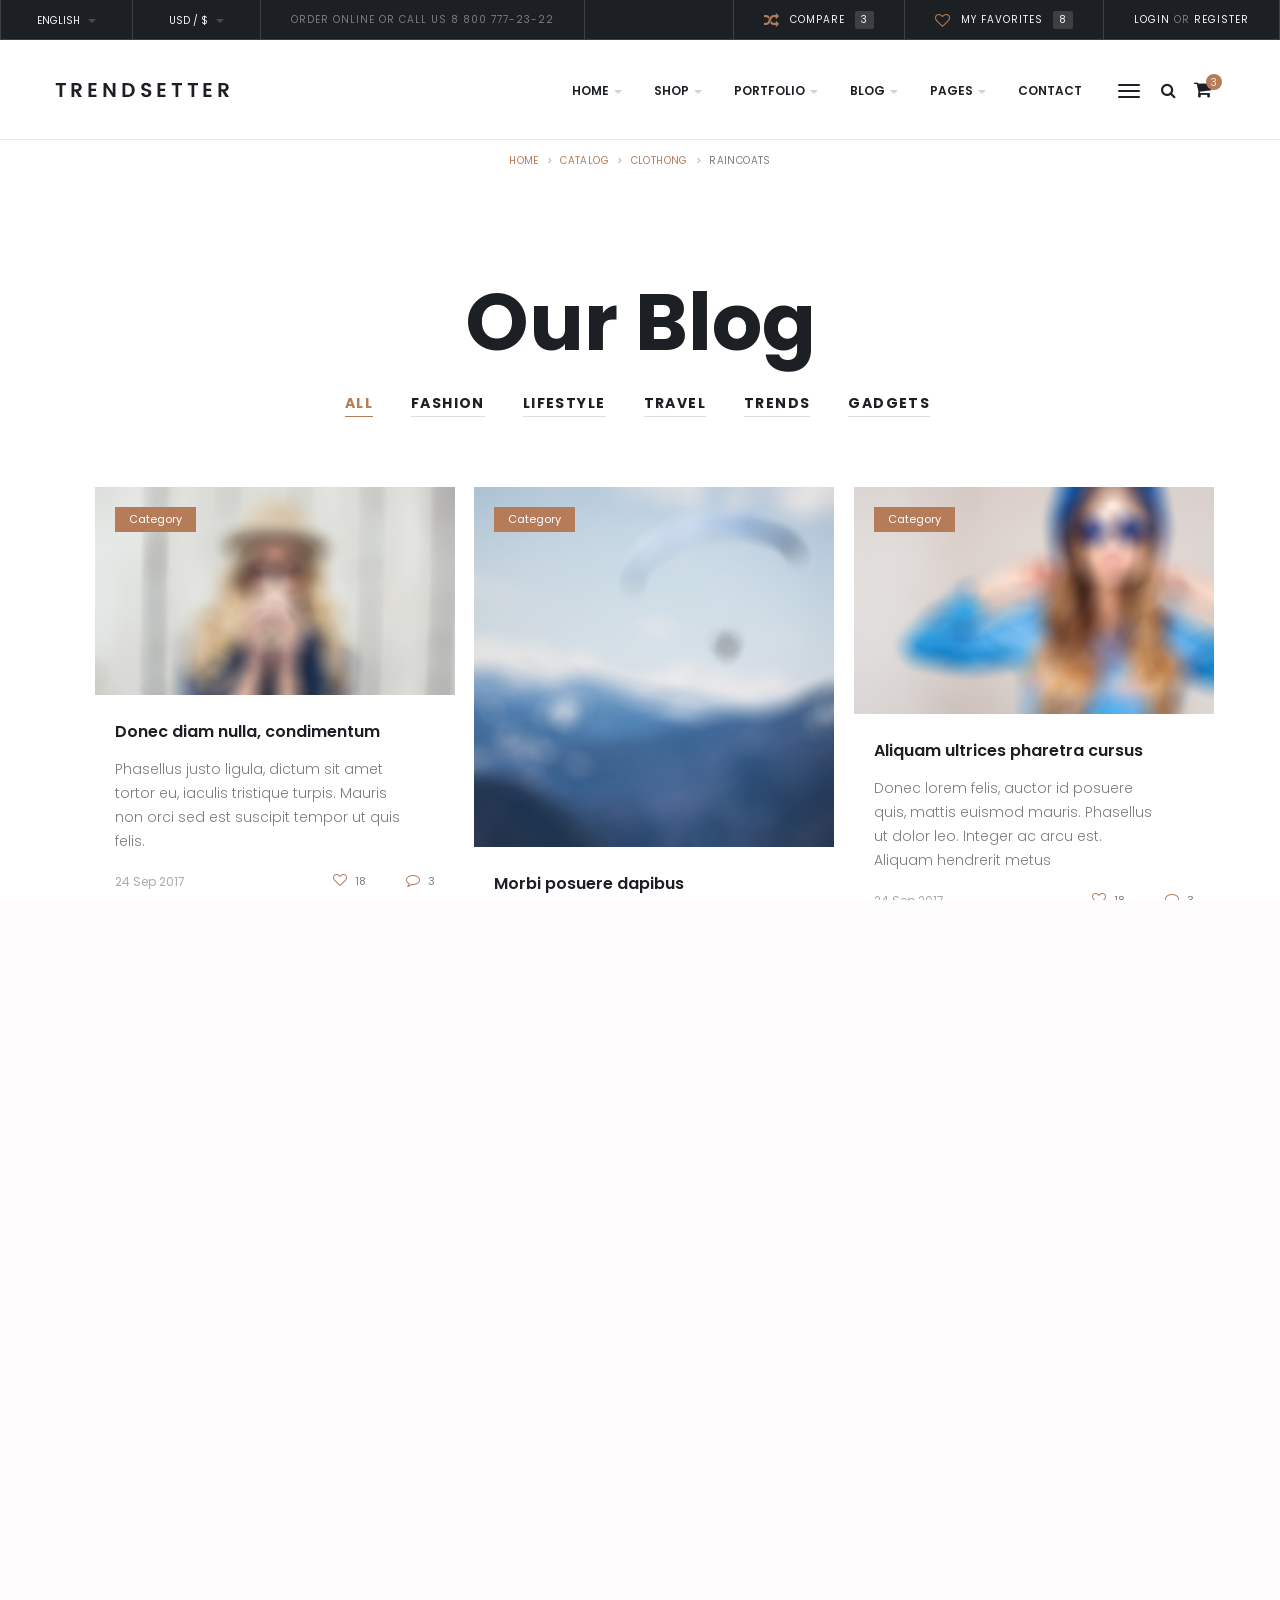
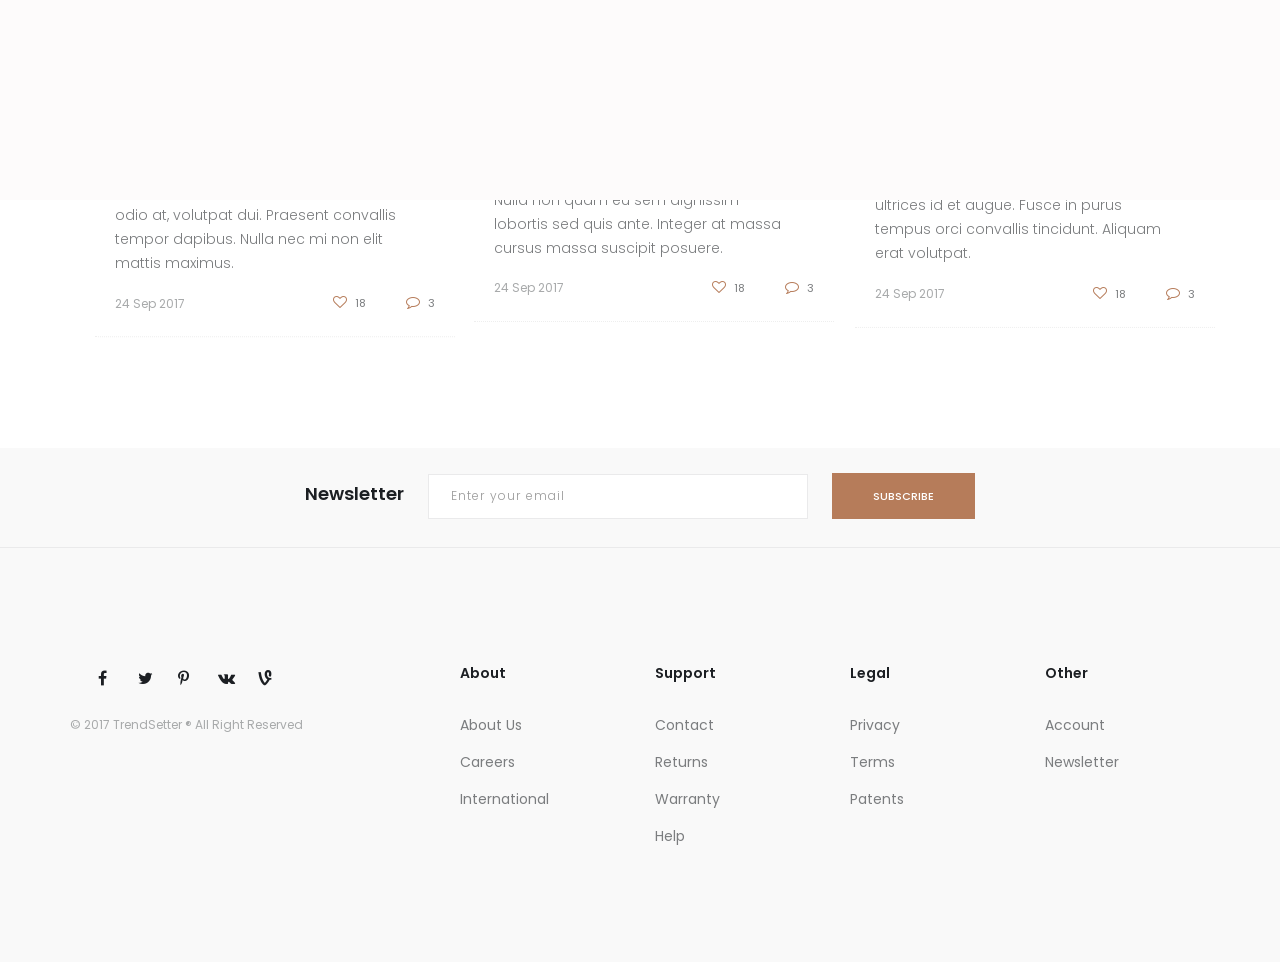
<file: blog-main-2.html>
<!DOCTYPE html>
<html lang="en">
  <head>
    <meta charset="utf-8"/>
    <meta http-equiv="x-ua-compatible" content="ie=edge"/>
    <title>TrendSetter</title>
    <meta content="" name="description"/>
    <meta content="" name="keywords"/>
    <meta name="viewport" content="width=device-width, initial-scale=1.0"/>
    <meta content="telephone=no" name="format-detection"/>
    <meta name="HandheldFriendly" content="true"/>
    <link rel="stylesheet" href="assets/css/master.css"/>
    <link rel="icon" type="image/x-icon" href="favicon.ico"/>
  </head>
  <body>
    <!-- Loader--> 
  <div class="screen-loader">
       <div class="loading"> 
        <span class="loader_span"> 
            <span class="loader_right"></span> 
            <span class="loader_left"></span> 
        </span>
    </div>
      <div class="sl-top"></div>
      <div class="sl-bottom"></div>
   </div>      
    <!-- Loader end-->
    
    <div  class="l-theme">
      <!-- ==========================-->
      <!-- SEARCH MODAL-->
      <!-- ==========================-->
      <div class="header-search open-search">
        <div class="container">
          <div class="row">
            <div class="col-sm-8 col-sm-offset-2 col-xs-10 col-xs-offset-1">
              <div class="navbar-search">
                <form class="search-global">
                  <input type="text" placeholder="Type to search" autocomplete="off" name="s" value="" class="search-global__input"/>
                  <button class="search-global__btn"><i class="icon fa fa-search"></i></button>
                  <div class="search-global__note">Begin typing your search above and press return to search.</div>
                </form>
              </div>
            </div>
          </div>
        </div>
        <button type="button" class="search-close close"><i class="fa fa-times"></i></button>
      </div>
      <!-- ==========================-->
      <!-- MOBILE MENU-->
      <!-- ==========================-->
      <div data-off-canvas="mobile-slidebar left overlay" class="mobile-slidebar ">
          
         <ul class="nav navbar-nav">
                <li><a href="home.html">Home</a></li>
                <li><a href="catalog-list.html" >Shop</a></li>
                <li ><a href="gallery-1.html" >Portfolio</a></li>
                <li><a href="blog-post.html" >Blog</a></li>
                <li><a href="contact.html">Contact</a></li>
              </ul>
          
          
          
           </div>
        
      <!-- ==========================-->
      <!-- POPAP MENU-->
      <!-- ==========================-->
        
        
        <div class="wrap-fixed-menu" id="fixedMenu" >
	<nav class="fullscreen-center-menu">

		<div class="menu-main-menu-container">
            
         <ul class="nav navbar-nav">
                <li><a href="home.html">Home</a></li>
                <li><a href="catalog-list.html" >Shop</a></li>
                <li ><a href="gallery-1.html" >Portfolio</a></li>
                <li><a href="blog-post.html" >Blog</a></li>
                <li><a href="contact.html">Contact</a></li>
              </ul>
         
        
        
        </div>    </nav>
	<button type="button" class="fullmenu-close"><i class="fa fa-times"></i></button>
</div>
      <div data-canvas="container">
        <header class="header header-2 header-topbar-view header-normal-width navbar-fixed-top header-logo-black header-topbarbox-1-left header-topbarbox-2-right header-navibox-1-left header-navibox-2-right header-navibox-3-right">
          <div class="top-bar clearfix">
            <div class="header-topbarbox-1 clearfix">
              <div class="header-topbarbox__item btn-group">
                <button type="button" data-toggle="dropdown" class="header-topbarbox__btn dropdown-toggle">English<span class="caret"></span></button>
                <ul role="menu" class="dropdown-menu">
                  <li><a href="#">language 1</a></li>
                  <li><a href="#">language 2</a></li>
                  <li><a href="#">language 3</a></li>
                </ul>
              </div>
              <div class="header-topbarbox__item btn-group">
                <button type="button" data-toggle="dropdown" class="header-topbarbox__btn dropdown-toggle">USD / $<span class="caret"></span></button>
                <ul role="menu" class="dropdown-menu">
                  <li><a href="#">currency 1</a></li>
                  <li><a href="#">currency 2</a></li>
                  <li><a href="#">currency 3</a></li>
                </ul>
              </div>
              <div class="header-topbarbox__item header-topbarbox__item_bd-top">ORDER ONLINE OR CALL US  8 800 777-23-22</div>
            </div>
            <div class="header-topbarbox-2 clearfix">
              <div class="header-topbarbox__item"><a href="home-1.html"><i class="icon fa fa-random"></i>compare<span class="badge">3</span></a></div>
              <div class="header-topbarbox__item"><a href="home-1.html"><i class="icon fa fa-heart-o"></i>My favorites<span class="badge">8</span></a></div>
              <div class="header-topbarbox__item"><a href="home-1.html">Login</a> or<a href="home-1.html"> Register</a></div>
            </div>
          </div>
          <nav id="nav" class="navbar">
            <div class="container">
              <div class="header-navibox-1">
                <!-- Mobile Trigger Start-->
                <button class="menu-mobile-button visible-xs-block js-toggle-mobile-slidebar toggle-menu-button"><i class="toggle-menu-button-icon"><span></span><span></span><span></span><span></span><span></span><span></span></i></button>
                <!-- Mobile Trigger End--><a href="home.html" class="navbar-brand scroll"><img src="assets/media/general/logo.png" alt="logo" class="normal-logo"/><img src="assets/media/general/logo-dark.png" alt="logo" class="scroll-logo hidden-xs"/></a>
              </div>
              <div class="header-navibox-3">
                <button class="js-toggle-screen toggle-menu-button hidden-xs"><i class="toggle-menu-button-icon"><span></span><span></span><span></span><span></span><span></span><span></span></i></button><a href="#" class="btn_header_search"><i class="fa fa-search"></i></a>
                <div class="header-cart"><a href="#"><i aria-hidden="true" class="fa fa-shopping-cart"></i></a><span class="header-cart-count bg-primary">3</span></div>
              </div>
              <div class="header-navibox-2">
              <nav id="nav" class="navbar">
              <ul class="yamm main-menu nav navbar-nav hidden-xs">
                <li class="dropdown"><a href="#" data-toggle="dropdown" class="dropdown-toggle">Home<b class="caret"></b>
                    <!-- Classic Dropdown--></a>
                  <ul role="menu" class="dropdown-menu">
                    <li><a href="home.html" >Home ver 01</a></li>
                    <li><a href="home-2.html" >Home ver 02</a></li>
                  </ul>
                </li>
                <li class="dropdown"><a href="#" data-toggle="dropdown" class="dropdown-toggle">Shop<b class="caret"></b>
                    <!-- Classic Dropdown--></a>
                  <ul role="menu" class="dropdown-menu">
                    <li><a href="catalog-list.html" >Catalog list</a></li>
                    <li><a href="catalog-5col.html" >Catalog 5 columns</a></li>
                    <li><a href="catalog-full-width.html" >Catalog full width</a></li>
                    <li><a href="catalog-product.html" >Catalog product ver 01</a></li>
                    <li><a href="catalog-product-2.html" >Catalog product ver 02</a></li>
                    <li><a href="catalog-product-3.html" >Catalog product ver 03</a></li>
                  </ul>
                </li>
                <li class="dropdown"><a href="#" data-toggle="dropdown" class="dropdown-toggle">Portfolio<b class="caret"></b>
                    <!-- Classic Dropdown--></a>
                  <ul role="menu" class="dropdown-menu">
                    <li><a href="gallery-1.html" >Gallery ver 01</a></li>
                    <li><a href="gallery-2.html" >Gallery ver 02</a></li>
                    <li><a href="gallery-3.html" >Gallery ver 03</a></li>
                    <li><a href="gallery-single.html" >Gallery single</a></li>
                  </ul>
                </li>
                <li class="dropdown"><a href="#" data-toggle="dropdown" class="dropdown-toggle">Blog<b class="caret"></b>
                    <!-- Classic Dropdown--></a>
                  <ul role="menu" class="dropdown-menu">
                    <li><a href="blog-main.html" >Blog main ver 01</a></li>
                    <li><a href="blog-main-2.html" >Blog main ver 02</a></li>
                    <li><a href="blog-post.html" >Blog post ver 01</a></li>
                    <li><a href="blog-post-2.html" >Blog post ver 02</a></li>
                  </ul>
                </li>
                <li class="dropdown"><a href="#" data-toggle="dropdown" class="dropdown-toggle">Pages<b class="caret"></b>
                    <!-- Classic Dropdown--></a>
                  <ul role="menu" class="dropdown-menu">
                    <li><a href="about.html" >About us</a></li>
                       <li><a href="privacy-policy.html" >Privacy policy</a></li>
                       <li><a href="terms-of-use.html" >Terms of use</a></li>
                        <li><a href="typography.html" >Typography</a></li>
                    <li class="divider"></li>
                      <li><a href="cart.html" >Cart</a></li>
                      <li><a href="checkout.html" >Checkout</a></li>
                      <li><a href="order-received.html" >Order received</a></li>
                        <li class="divider"></li>
                       <li><a href="my-account.html" >Account Login</a></li>
                      <li><a href="lost-password.html" >Lost password</a></li>
                     <li><a href="dashboard.html" >Dashboard</a></li>
                      <li><a href="orders.html" >All orders</a></li>
                      <li><a href="details.html" >Details</a></li>
                              <li class="divider"></li>
                      <li><a href="headers.html" >Headers</a></li>
                    <li><a href="footers.html" >Footers</a></li>
                         <li><a href="404.html" >404 page</a></li>

                      
                  </ul>
                </li>
                <li><a href="contact.html">Contact</a></li>
              </ul>
            </nav></div>
            </div>
          </nav>
        </header>
        <!-- end .header-->
        
        
      </div>
      <div class="wrap-content">
        <div class="text-center">
          <ol class="breadcrumb">
            <li><a href="home.html">Home</a></li>
            <li><a href="home.html">Catalog</a></li>
            <li><a href="home.html">Clothong</a></li>
            <li class="active">raincoats</li>
          </ol>
        </div>
        <div class="b-title-page b-title-page_mrg-btn_sm">
          <div class="container">
            <div class="row">
              <div class="col-xs-12">
                <h1 class="b-title-page__title shuffle">Our Blog</h1>
              </div>
            </div>
          </div>
        </div>
        <!-- end b-title-page-->
        
        <div class="container">
          <div class="row">
            <div class="col-xs-12">
              <div class="b-gallery-5 b-isotope">
                <ul class="b-isotope__filter list-inline">
                  <li><a href="" data-filter="*" class="current">ALL</a></li>
                  <li><a href="" data-filter=".fashion">Fashion</a></li>
                  <li><a href="" data-filter=".lifestyle">lifestyle</a></li>
                  <li><a href="" data-filter=".travel">travel</a></li>
                  <li><a href="" data-filter=".trends">Trends</a></li>
                  <li><a href="" data-filter=".gadgets">Gadgets</a></li>
                </ul>
                <div class="container">
                  <div class="row">
                    <div class="col-xs-12">
                      <div class="js-zoom-gallery grid">
                        <div class="b-isotope__grid">
                          <div class="grid-sizer"></div>
                          <div class="b-gallery-5__item grid-item lifestyle trends">
                            <article class="b-post b-post-2 clearfix">
                              <div class="entry-media"><a href="assets/media/content/posts/blog-cols/1.jpg" class="js-zoom-images"><img src="assets/media/content/posts/blog-cols/1.jpg" alt="Foto" class="img-responsive"/></a>
                                <div class="entry-category">Category</div>
                              </div>
                              <div class="entry-main">
                                <div class="entry-header">
                                  <h2 class="entry-title entry-title_spacing ui-title-inner"><a href="blog-post.html">Donec diam nulla, condimentum</a></h2>
                                </div>
                                <div class="entry-content">
                                  <p>Phasellus justo ligula, dictum sit amet tortor eu, iaculis tristique turpis. Mauris non orci sed est suscipit tempor ut quis felis. </p>
                                </div>
                                <div class="entry-footer">
                                  <div class="entry-meta"><a href="blog-post.html" class="entry-meta__date">24 Sep 2017</a>
                                    <div class="entry-meta__inner"><span class="entry-meta__item"><i class="entry-meta__icon color-primary fa fa-heart-o"></i><a href="blog-post.html" class="entry-meta__link">18</a></span><span class="entry-meta__item"><i class="entry-meta__icon color-primary fa fa-comment-o"></i><a href="blog-post.html" class="entry-meta__link">3</a></span></div>
                                  </div>
                                </div>
                              </div>
                            </article>
                            <!-- end post-->
                            
                            
                          </div>
                          <div class="b-gallery-5__item grid-item fashion">
                            <article class="b-post b-post-2 clearfix">
                              <div class="entry-media"><a href="assets/media/content/posts/blog-cols/4.jpg" class="js-zoom-images"><img src="assets/media/content/posts/blog-cols/4.jpg" alt="Foto" class="img-responsive"/></a>
                                <div class="entry-category">Category</div>
                              </div>
                              <div class="entry-main">
                                <div class="entry-header">
                                  <h2 class="entry-title entry-title_spacing ui-title-inner"><a href="blog-post.html">Morbi posuere dapibus</a></h2>
                                </div>
                                <div class="entry-content">
                                  <p>Curabitur sed augue eu quam hendrerit semper ac quis purus. Maecenas tempus pretium ante non mollis.</p>
                                </div>
                                <div class="entry-footer">
                                  <div class="entry-meta"><a href="blog-post.html" class="entry-meta__date">24 Sep 2017</a>
                                    <div class="entry-meta__inner"><span class="entry-meta__item"><i class="entry-meta__icon color-primary fa fa-heart-o"></i><a href="blog-post.html" class="entry-meta__link">18</a></span><span class="entry-meta__item"><i class="entry-meta__icon color-primary fa fa-comment-o"></i><a href="blog-post.html" class="entry-meta__link">3</a></span></div>
                                  </div>
                                </div>
                              </div>
                            </article>
                            <!-- end post-->
                            
                            
                          </div>
                          <div class="b-gallery-5__item grid-item travel gadgets">
                            <article class="b-post b-post-2 clearfix">
                              <div class="entry-media"><a href="assets/media/content/posts/blog-cols/7.jpg" class="js-zoom-images"><img src="assets/media/content/posts/blog-cols/7.jpg" alt="Foto" class="img-responsive"/></a>
                                <div class="entry-category">Category</div>
                              </div>
                              <div class="entry-main">
                                <div class="entry-header">
                                  <h2 class="entry-title entry-title_spacing ui-title-inner"><a href="blog-post.html">Aliquam ultrices pharetra cursus</a></h2>
                                </div>
                                <div class="entry-content">
                                  <p>Donec lorem felis, auctor id posuere quis, mattis euismod mauris. Phasellus ut dolor leo. Integer ac arcu est. Aliquam hendrerit metus</p>
                                </div>
                                <div class="entry-footer">
                                  <div class="entry-meta"><a href="blog-post.html" class="entry-meta__date">24 Sep 2017</a>
                                    <div class="entry-meta__inner"><span class="entry-meta__item"><i class="entry-meta__icon color-primary fa fa-heart-o"></i><a href="blog-post.html" class="entry-meta__link">18</a></span><span class="entry-meta__item"><i class="entry-meta__icon color-primary fa fa-comment-o"></i><a href="blog-post.html" class="entry-meta__link">3</a></span></div>
                                  </div>
                                </div>
                              </div>
                            </article>
                            <!-- end post-->
                            
                            
                          </div>
                          <div class="b-gallery-5__item grid-item trends">
                            <article class="b-post b-post-2 clearfix">
                              <div class="entry-media"><a href="assets/media/content/posts/blog-cols/2.jpg" class="js-zoom-images"><img src="assets/media/content/posts/blog-cols/2.jpg" alt="Foto" class="img-responsive"/></a>
                                <div class="entry-category">Category</div>
                              </div>
                              <div class="entry-main">
                                <div class="entry-header">
                                  <h2 class="entry-title entry-title_spacing ui-title-inner"><a href="blog-post.html">Fusce feugiat viverra sem</a></h2>
                                </div>
                                <div class="entry-content">
                                  <p>Suspendisse ut lacus ligula. Nulla vitae sodales leo, vel congue massa. Quisque pellentesque, diam sed vestibulum auctor</p>
                                </div>
                                <div class="entry-footer">
                                  <div class="entry-meta"><a href="blog-post.html" class="entry-meta__date">24 Sep 2017</a>
                                    <div class="entry-meta__inner"><span class="entry-meta__item"><i class="entry-meta__icon color-primary fa fa-heart-o"></i><a href="blog-post.html" class="entry-meta__link">18</a></span><span class="entry-meta__item"><i class="entry-meta__icon color-primary fa fa-comment-o"></i><a href="blog-post.html" class="entry-meta__link">3</a></span></div>
                                  </div>
                                </div>
                              </div>
                            </article>
                            <!-- end post-->
                            
                            
                          </div>
                          <div class="b-gallery-5__item grid-item fashion travel">
                            <article class="b-post b-post-2 clearfix">
                              <div class="entry-media"><a href="assets/media/content/posts/blog-cols/8.jpg" class="js-zoom-images"><img src="assets/media/content/posts/blog-cols/8.jpg" alt="Foto" class="img-responsive"/></a>
                                <div class="entry-category">Category</div>
                              </div>
                              <div class="entry-main">
                                <div class="entry-header">
                                  <h2 class="entry-title entry-title_spacing ui-title-inner"><a href="blog-post.html">Curabitur tellus dolor, sagittis</a></h2>
                                </div>
                                <div class="entry-content">
                                  <p>Proin eu urna nisl. Suspendisse potenti. Suspendisse potenti. In in rhoncus metus, ut lobortis diam.</p>
                                </div>
                                <div class="entry-footer">
                                  <div class="entry-meta"><a href="blog-post.html" class="entry-meta__date">24 Sep 2017</a>
                                    <div class="entry-meta__inner"><span class="entry-meta__item"><i class="entry-meta__icon color-primary fa fa-heart-o"></i><a href="blog-post.html" class="entry-meta__link">18</a></span><span class="entry-meta__item"><i class="entry-meta__icon color-primary fa fa-comment-o"></i><a href="blog-post.html" class="entry-meta__link">3</a></span></div>
                                  </div>
                                </div>
                              </div>
                            </article>
                            <!-- end post-->
                            
                            
                          </div>
                          <div class="b-gallery-5__item grid-item lifestyle trends gadgets">
                            <article class="b-post b-post-2 clearfix">
                              <div class="entry-media"><a href="assets/media/content/posts/blog-cols/5.jpg" class="js-zoom-images"><img src="assets/media/content/posts/blog-cols/5.jpg" alt="Foto" class="img-responsive"/></a>
                                <div class="entry-category">Category</div>
                              </div>
                              <div class="entry-main">
                                <div class="entry-header">
                                  <h2 class="entry-title entry-title_spacing ui-title-inner"><a href="blog-post.html">Maecenas eget odio dictum</a></h2>
                                </div>
                                <div class="entry-content">
                                  <p>Sed varius elementum eleifend. Nullam nec facilisis risus. Nam placerat tortor sed pellentesque vestibulum.</p>
                                </div>
                                <div class="entry-footer">
                                  <div class="entry-meta"><a href="blog-post.html" class="entry-meta__date">24 Sep 2017</a>
                                    <div class="entry-meta__inner"><span class="entry-meta__item"><i class="entry-meta__icon color-primary fa fa-heart-o"></i><a href="blog-post.html" class="entry-meta__link">18</a></span><span class="entry-meta__item"><i class="entry-meta__icon color-primary fa fa-comment-o"></i><a href="blog-post.html" class="entry-meta__link">3</a></span></div>
                                  </div>
                                </div>
                              </div>
                            </article>
                            <!-- end post-->
                            
                            
                          </div>
                          <div class="b-gallery-5__item grid-item fashion lifestyle">
                            <article class="b-post b-post-2 clearfix">
                              <div class="entry-media"><a href="assets/media/content/posts/blog-cols/9.jpg" class="js-zoom-images"><img src="assets/media/content/posts/blog-cols/9.jpg" alt="Foto" class="img-responsive"/></a>
                                <div class="entry-category">Category</div>
                              </div>
                              <div class="entry-main">
                                <div class="entry-header">
                                  <h2 class="entry-title entry-title_spacing ui-title-inner"><a href="blog-post.html">Proin pretium, libero et venenatis</a></h2>
                                </div>
                                <div class="entry-content">
                                  <p>Aliquam a odio sagittis sapien lobortis ultrices id et augue. Fusce in purus tempus orci convallis tincidunt. Aliquam erat volutpat.</p>
                                </div>
                                <div class="entry-footer">
                                  <div class="entry-meta"><a href="blog-post.html" class="entry-meta__date">24 Sep 2017</a>
                                    <div class="entry-meta__inner"><span class="entry-meta__item"><i class="entry-meta__icon color-primary fa fa-heart-o"></i><a href="blog-post.html" class="entry-meta__link">18</a></span><span class="entry-meta__item"><i class="entry-meta__icon color-primary fa fa-comment-o"></i><a href="blog-post.html" class="entry-meta__link">3</a></span></div>
                                  </div>
                                </div>
                              </div>
                            </article>
                            <!-- end post-->
                            
                            
                          </div>
                          <div class="b-gallery-5__item grid-item travel gadgets">
                            <article class="b-post b-post-2 clearfix">
                              <div class="entry-media"><a href="assets/media/content/posts/blog-cols/3.jpg" class="js-zoom-images"><img src="assets/media/content/posts/blog-cols/3.jpg" alt="Foto" class="img-responsive"/></a>
                                <div class="entry-category">Category</div>
                              </div>
                              <div class="entry-main">
                                <div class="entry-header">
                                  <h2 class="entry-title entry-title_spacing ui-title-inner"><a href="blog-post.html">Maecenas viverra</a></h2>
                                </div>
                                <div class="entry-content">
                                  <p>Phasellus non sapien aliquet, sagittis odio at, volutpat dui. Praesent convallis tempor dapibus. Nulla nec mi non elit mattis maximus.</p>
                                </div>
                                <div class="entry-footer">
                                  <div class="entry-meta"><a href="blog-post.html" class="entry-meta__date">24 Sep 2017</a>
                                    <div class="entry-meta__inner"><span class="entry-meta__item"><i class="entry-meta__icon color-primary fa fa-heart-o"></i><a href="blog-post.html" class="entry-meta__link">18</a></span><span class="entry-meta__item"><i class="entry-meta__icon color-primary fa fa-comment-o"></i><a href="blog-post.html" class="entry-meta__link">3</a></span></div>
                                  </div>
                                </div>
                              </div>
                            </article>
                            <!-- end post-->
                            
                            
                          </div>
                          <div class="b-gallery-5__item grid-item lifestyle gadgets">
                            <article class="b-post b-post-2 clearfix">
                              <div class="entry-media"><a href="assets/media/content/posts/blog-cols/6.jpg" class="js-zoom-images"><img src="assets/media/content/posts/blog-cols/6.jpg" alt="Foto" class="img-responsive"/></a>
                                <div class="entry-category">Category</div>
                              </div>
                              <div class="entry-main">
                                <div class="entry-header">
                                  <h2 class="entry-title entry-title_spacing ui-title-inner"><a href="blog-post.html">Nam tempus augue sed</a></h2>
                                </div>
                                <div class="entry-content">
                                  <p>Nulla non quam eu sem dignissim lobortis sed quis ante. Integer at massa cursus massa suscipit posuere.</p>
                                </div>
                                <div class="entry-footer">
                                  <div class="entry-meta"><a href="blog-post.html" class="entry-meta__date">24 Sep 2017</a>
                                    <div class="entry-meta__inner"><span class="entry-meta__item"><i class="entry-meta__icon color-primary fa fa-heart-o"></i><a href="blog-post.html" class="entry-meta__link">18</a></span><span class="entry-meta__item"><i class="entry-meta__icon color-primary fa fa-comment-o"></i><a href="blog-post.html" class="entry-meta__link">3</a></span></div>
                                  </div>
                                </div>
                              </div>
                            </article>
                            <!-- end post-->
                            
                            
                          </div>
                        </div>
                      </div>
                    </div>
                  </div>
                </div>
              </div>
            </div>
          </div>
        </div>
        <div class="b-form-newsletter bg-grey">
          <form class="b-form-newsletter__form">
            <div class="b-form-newsletter__title">Newsletter</div>
            <input type="email" placeholder="Enter your email" required="required" class="form-control"/>
            <button class="btn btn-primary btn-effect">subscribe</button>
          </form>
        </div>
        <!-- end b-form-newsletter-->
        <footer class="footer footer-type-1 bg-grey">
          <div class="footer__main">
            <div class="container">
              <div class="row">
                <div class="col-md-8 col-md-push-4">
                  <div class="row">
                    <div class="col-sm-3">
                      <section class="footer-section">
                        <h3 class="footer-section__title">About</h3>
                        <ul class="footer__list list-unstyled">
                          <li><a href="about.html">About Us</a></li>
                          <li><a href="home.html">Careers</a></li>
                          <li><a href="home.html">International</a></li>
                        </ul>
                      </section>
                    </div>
                    <div class="col-sm-3">
                      <section class="footer-section">
                        <h3 class="footer-section__title">Support</h3>
                        <ul class="footer__list list-unstyled">
                          <li><a href="contact.html">Contact</a></li>
                          <li><a href="contact.html">Returns</a></li>
                          <li><a href="contact.html">Warranty</a></li>
                          <li><a href="contact.html">Help</a></li>
                        </ul>
                      </section>
                    </div>
                    <div class="col-sm-3">
                      <section class="footer-section">
                        <h3 class="footer-section__title">Legal</h3>
                        <ul class="footer__list list-unstyled">
                          <li><a href="privacy-policy.html">Privacy</a></li>
                          <li><a href="terms-of-use.html">Terms</a></li>
                          <li><a href="privacy-policy.html">Patents</a></li>
                        </ul>
                      </section>
                    </div>
                    <div class="col-sm-3">
                      <section class="footer-section">
                        <h3 class="footer-section__title">Other</h3>
                        <ul class="footer__list list-unstyled">
                          <li><a href="home.html">Account</a></li>
                          <li><a href="home.html">Newsletter</a></li>
                        </ul>
                      </section>
                    </div>
                  </div>
                </div>
                <div class="col-md-4 col-md-pull-8">
                  <ul class="social-net list-inline">
                    <li class="social-net__item"><a href="facebook.com" class="social-net__link"><i class="icon fa fa-facebook"></i></a></li>
                    <li class="social-net__item"><a href="twitter.com" class="social-net__link"><i class="icon fa fa-twitter"></i></a></li>
                    <li class="social-net__item"><a href="pinterest-p.com" class="social-net__link"><i class="icon fa fa-pinterest-p"></i></a></li>
                    <li class="social-net__item"><a href="vk.com" class="social-net__link"><i class="icon fa fa-vk"></i></a></li>
                    <li class="social-net__item"><a href="vine.com" class="social-net__link"><i class="icon fa fa-vine"></i></a></li>
                  </ul>
                  <!-- end social-list-->
                  <div class="copyright">©  2017 TrendSetter  ® All Right Reserved</div>
                </div>
              </div>
            </div>
          </div>
        </footer>
        <!-- end .footer-type-1-->
        
        
      </div>
      <!-- end layout-theme-->
    </div>
    
    
    <!-- ++++++++++++-->
    <!-- MAIN SCRIPTS-->
    <!-- ++++++++++++-->
    <script src="assets/libs/jquery-1.12.4.min.js"></script>
    <script src="assets/libs/jquery-migrate-1.2.1.js"></script>
    <!-- Bootstrap-->
    <script src="assets/libs/bootstrap/bootstrap.min.js"></script>
    <!-- User customization-->
    <script src="assets/js/custom.js"></script>
    <!-- Other slider-->
    <script src="assets/plugins/owl-carousel/owl.carousel.min.js"></script>
    <!-- Pop-up window-->
    <script src="assets/plugins/magnific-popup/jquery.magnific-popup.min.js"></script>
    <!-- Headers scripts-->
    <script src="assets/plugins/headers/slidebar.js"></script>
    <script src="assets/plugins/headers/header.js"></script>
    <!-- Select customization-->
    <script src="assets/plugins/bootstrap-select/js/bootstrap-select.min.js"></script>
    <!-- Mail scripts-->
    <script src="assets/plugins/jqBootstrapValidation.js"></script>
    <script src="assets/plugins/contact_me.js"></script>
    <!-- Filter and sorting images-->
    <script src="assets/plugins/isotope/isotope.pkgd.min.js"></script>
    <script src="assets/plugins/isotope/imagesLoaded.js"></script>
        <!-- Shuffle-->
    <script src="assets/plugins/letters/jquery.shuffleLetters.js"></script>
    <!-- Progress numbers-->
    <script src="assets/plugins/rendro-easy-pie-chart/jquery.easypiechart.min.js"></script>
    <script src="assets/plugins/rendro-easy-pie-chart/waypoints.min.js"></script>
    <!-- Animations-->
    <script src="assets/plugins/scrollreveal/scrollreveal.min.js"></script>
  </body>
</html>
</file>
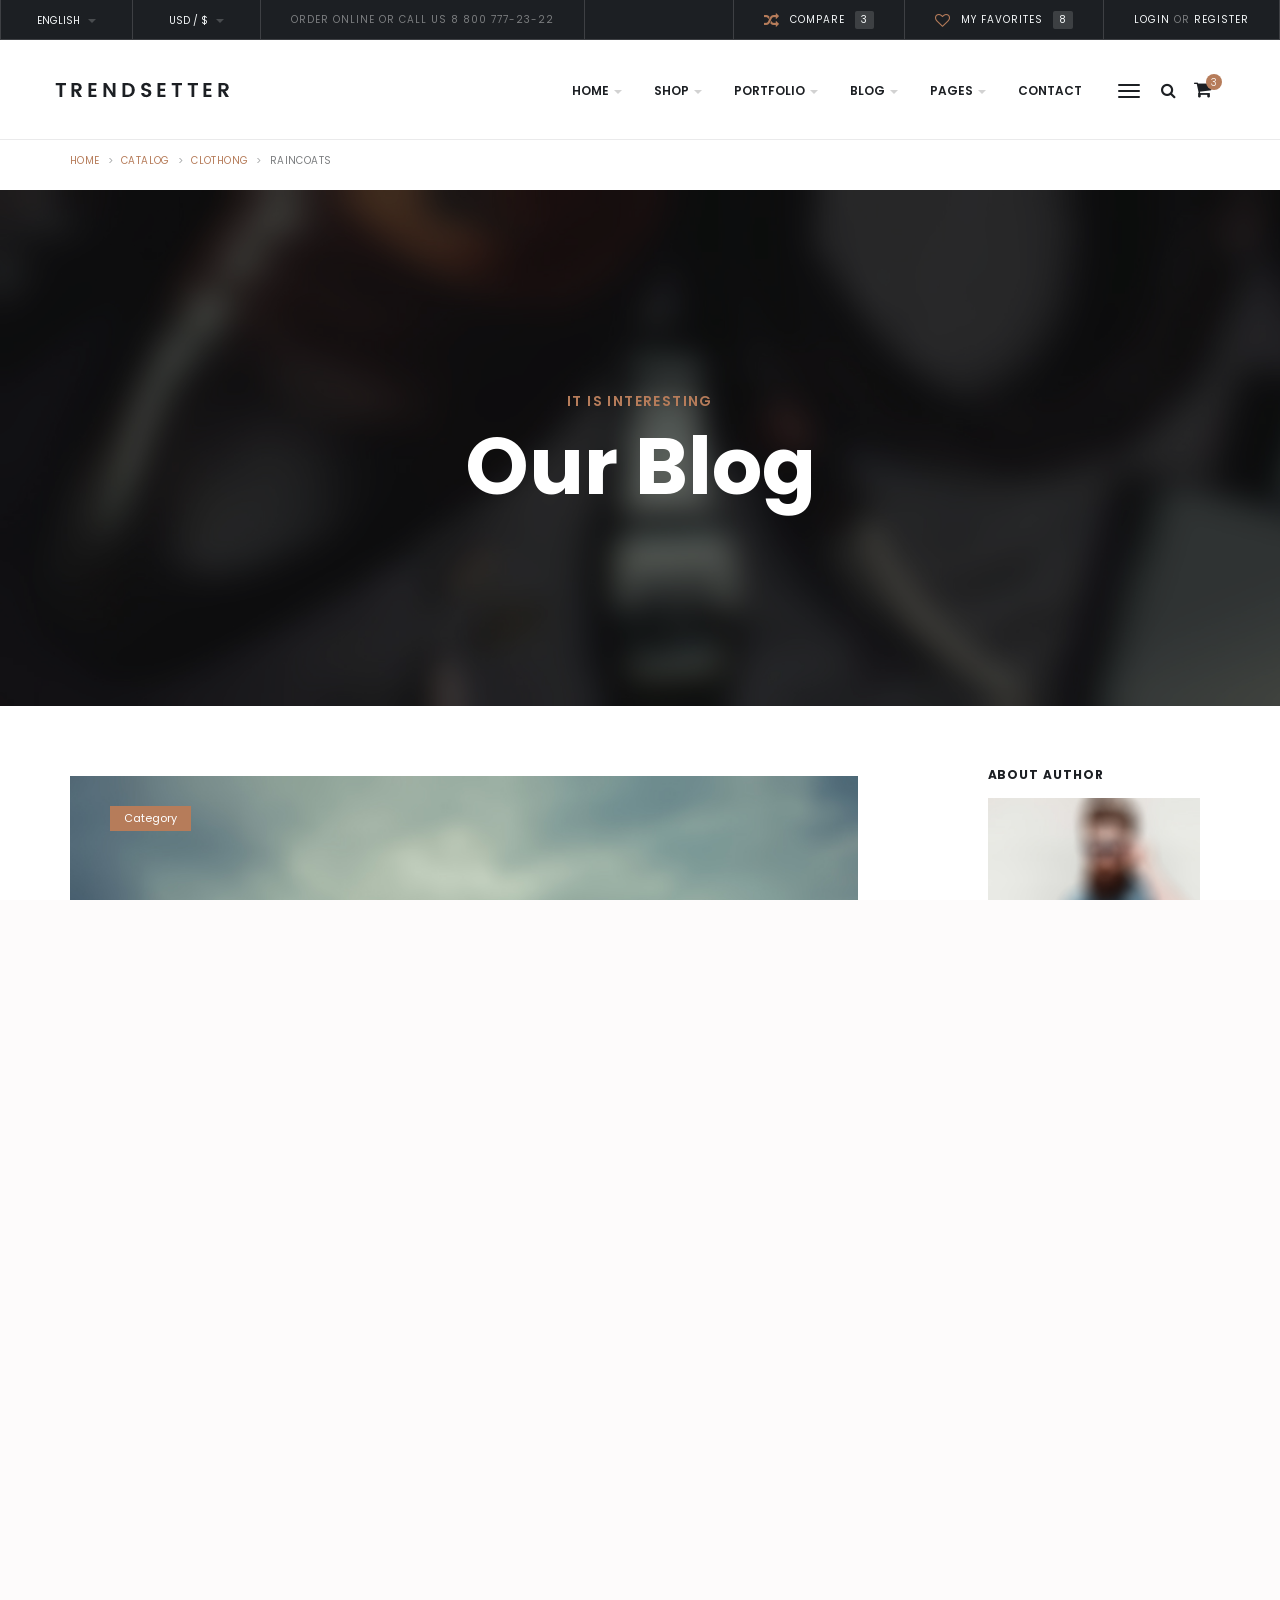
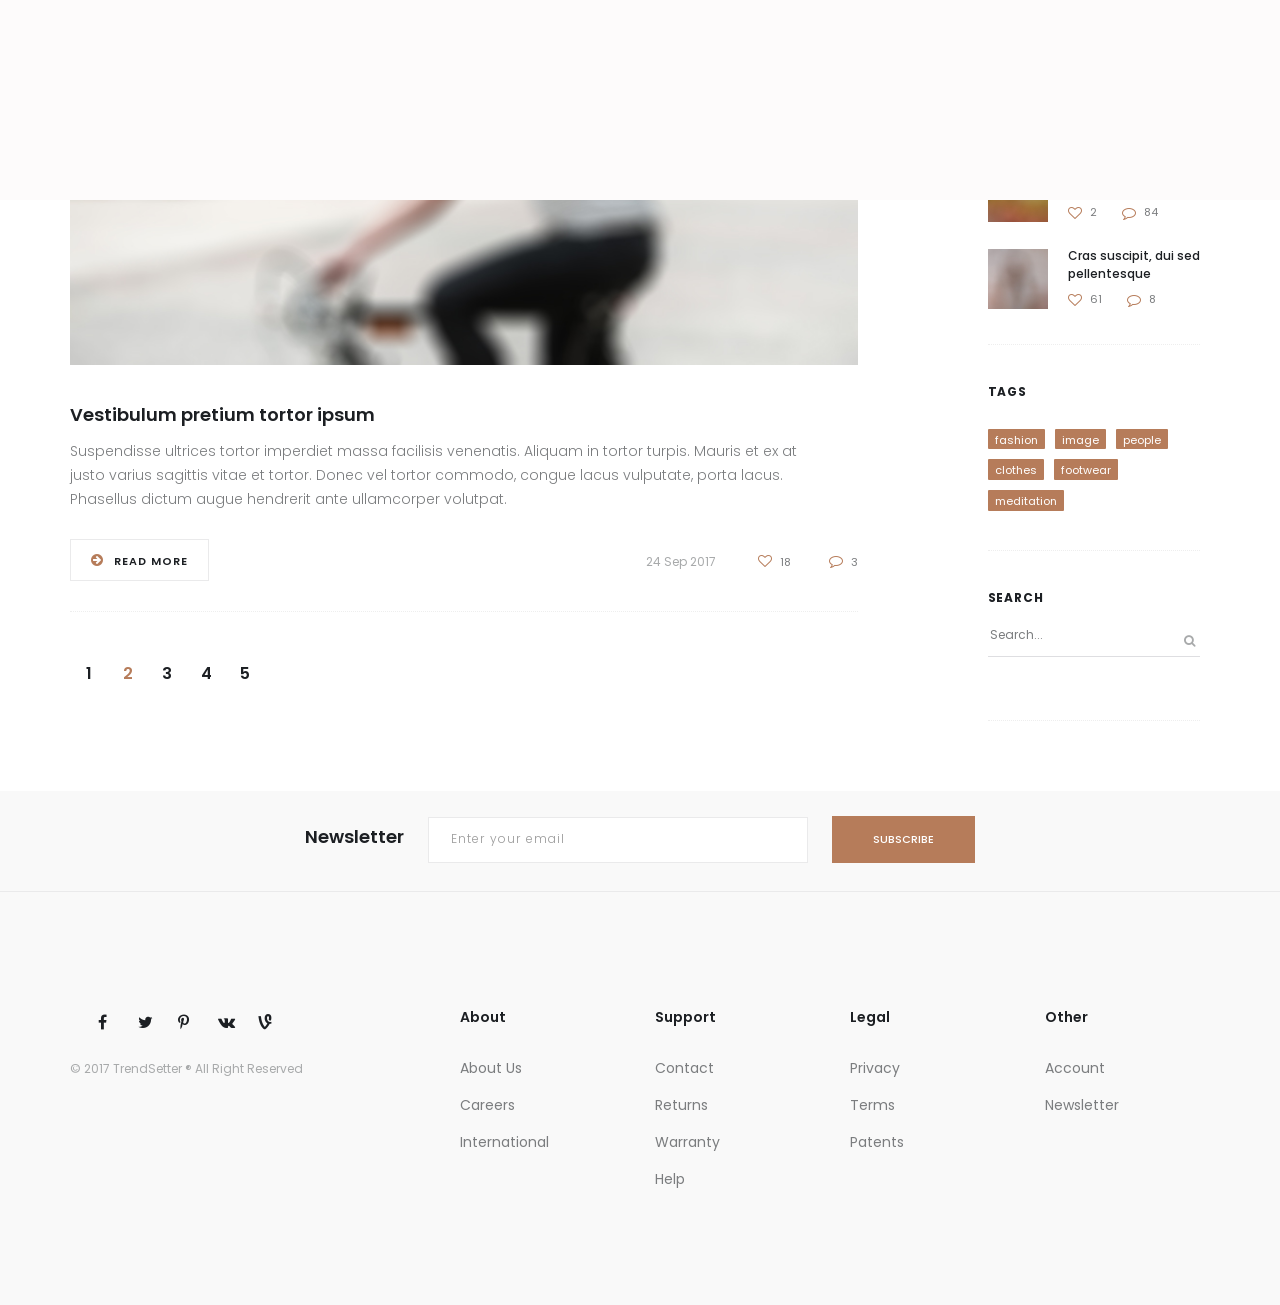
<file: blog-main.html>
<!DOCTYPE html>
<html lang="en">
  <head>
    <meta charset="utf-8"/>
    <meta http-equiv="x-ua-compatible" content="ie=edge"/>
    <title>TrendSetter</title>
    <meta content="" name="description"/>
    <meta content="" name="keywords"/>
    <meta name="viewport" content="width=device-width, initial-scale=1.0"/>
    <meta content="telephone=no" name="format-detection"/>
    <meta name="HandheldFriendly" content="true"/>
    <link rel="stylesheet" href="assets/css/master.css"/>
    <link rel="icon" type="image/x-icon" href="favicon.ico"/>
  </head>
  <body>
       <!-- Loader--> 
  <div class="screen-loader">
       <div class="loading"> 
        <span class="loader_span"> 
            <span class="loader_right"></span> 
            <span class="loader_left"></span> 
        </span>
    </div>
      <div class="sl-top"></div>
      <div class="sl-bottom"></div>
   </div>      
    <!-- Loader end-->
    
    <div  class="l-theme">
      <!-- ==========================-->
      <!-- SEARCH MODAL-->
      <!-- ==========================-->
      <div class="header-search open-search">
        <div class="container">
          <div class="row">
            <div class="col-sm-8 col-sm-offset-2 col-xs-10 col-xs-offset-1">
              <div class="navbar-search">
                <form class="search-global">
                  <input type="text" placeholder="Type to search" autocomplete="off" name="s" value="" class="search-global__input"/>
                  <button class="search-global__btn"><i class="icon fa fa-search"></i></button>
                  <div class="search-global__note">Begin typing your search above and press return to search.</div>
                </form>
              </div>
            </div>
          </div>
        </div>
        <button type="button" class="search-close close"><i class="fa fa-times"></i></button>
      </div>
      <!-- ==========================-->
      <!-- MOBILE MENU-->
      <!-- ==========================-->
      <div data-off-canvas="mobile-slidebar left overlay" class="mobile-slidebar ">
          
         <ul class="nav navbar-nav">
                <li><a href="home.html">Home</a></li>
                <li><a href="catalog-list.html" >Shop</a></li>
                <li ><a href="gallery-1.html" >Portfolio</a></li>
                <li><a href="blog-post.html" >Blog</a></li>
                <li><a href="contact.html">Contact</a></li>
              </ul>
          
          
          
           </div>
        
      <!-- ==========================-->
      <!-- POPAP MENU-->
      <!-- ==========================-->
        
        
        <div class="wrap-fixed-menu" id="fixedMenu" >
	<nav class="fullscreen-center-menu">

		<div class="menu-main-menu-container">
            
         <ul class="nav navbar-nav">
                <li><a href="home.html">Home</a></li>
                <li><a href="catalog-list.html" >Shop</a></li>
                <li ><a href="gallery-1.html" >Portfolio</a></li>
                <li><a href="blog-post.html" >Blog</a></li>
                <li><a href="contact.html">Contact</a></li>
              </ul>
         
        
        
        </div>    </nav>
	<button type="button" class="fullmenu-close"><i class="fa fa-times"></i></button>
</div>
      <div data-canvas="container">
        <header class="header header-2 header-topbar-view header-normal-width navbar-fixed-top header-logo-black header-topbarbox-1-left header-topbarbox-2-right header-navibox-1-left header-navibox-2-right header-navibox-3-right">
          <div class="top-bar clearfix">
            <div class="header-topbarbox-1 clearfix">
              <div class="header-topbarbox__item btn-group">
                <button type="button" data-toggle="dropdown" class="header-topbarbox__btn dropdown-toggle">English<span class="caret"></span></button>
                <ul role="menu" class="dropdown-menu">
                  <li><a href="#">language 1</a></li>
                  <li><a href="#">language 2</a></li>
                  <li><a href="#">language 3</a></li>
                </ul>
              </div>
              <div class="header-topbarbox__item btn-group">
                <button type="button" data-toggle="dropdown" class="header-topbarbox__btn dropdown-toggle">USD / $<span class="caret"></span></button>
                <ul role="menu" class="dropdown-menu">
                  <li><a href="#">currency 1</a></li>
                  <li><a href="#">currency 2</a></li>
                  <li><a href="#">currency 3</a></li>
                </ul>
              </div>
              <div class="header-topbarbox__item header-topbarbox__item_bd-top">ORDER ONLINE OR CALL US  8 800 777-23-22</div>
            </div>
            <div class="header-topbarbox-2 clearfix">
              <div class="header-topbarbox__item"><a href="home-1.html"><i class="icon fa fa-random"></i>compare<span class="badge">3</span></a></div>
              <div class="header-topbarbox__item"><a href="home-1.html"><i class="icon fa fa-heart-o"></i>My favorites<span class="badge">8</span></a></div>
              <div class="header-topbarbox__item"><a href="home-1.html">Login</a> or<a href="home-1.html"> Register</a></div>
            </div>
          </div>
          <nav id="nav" class="navbar">
            <div class="container">
              <div class="header-navibox-1">
                <!-- Mobile Trigger Start-->
                <button class="menu-mobile-button visible-xs-block js-toggle-mobile-slidebar toggle-menu-button"><i class="toggle-menu-button-icon"><span></span><span></span><span></span><span></span><span></span><span></span></i></button>
                <!-- Mobile Trigger End--><a href="home.html" class="navbar-brand scroll"><img src="assets/media/general/logo.png" alt="logo" class="normal-logo"/><img src="assets/media/general/logo-dark.png" alt="logo" class="scroll-logo hidden-xs"/></a>
              </div>
              <div class="header-navibox-3">
                <button class="js-toggle-screen toggle-menu-button hidden-xs"><i class="toggle-menu-button-icon"><span></span><span></span><span></span><span></span><span></span><span></span></i></button><a href="#" class="btn_header_search"><i class="fa fa-search"></i></a>
                <div class="header-cart"><a href="#"><i aria-hidden="true" class="fa fa-shopping-cart"></i></a><span class="header-cart-count bg-primary">3</span></div>
              </div>
              <div class="header-navibox-2">
            <nav id="nav" class="navbar">
              <ul class="yamm main-menu nav navbar-nav hidden-xs">
                <li class="dropdown"><a href="#" data-toggle="dropdown" class="dropdown-toggle">Home<b class="caret"></b>
                    <!-- Classic Dropdown--></a>
                  <ul role="menu" class="dropdown-menu">
                    <li><a href="home.html" >Home ver 01</a></li>
                    <li><a href="home-2.html" >Home ver 02</a></li>
                  </ul>
                </li>
                <li class="dropdown"><a href="#" data-toggle="dropdown" class="dropdown-toggle">Shop<b class="caret"></b>
                    <!-- Classic Dropdown--></a>
                  <ul role="menu" class="dropdown-menu">
                    <li><a href="catalog-list.html" >Catalog list</a></li>
                    <li><a href="catalog-5col.html" >Catalog 5 columns</a></li>
                    <li><a href="catalog-full-width.html" >Catalog full width</a></li>
                    <li><a href="catalog-product.html" >Catalog product ver 01</a></li>
                    <li><a href="catalog-product-2.html" >Catalog product ver 02</a></li>
                    <li><a href="catalog-product-3.html" >Catalog product ver 03</a></li>
                  </ul>
                </li>
                <li class="dropdown"><a href="#" data-toggle="dropdown" class="dropdown-toggle">Portfolio<b class="caret"></b>
                    <!-- Classic Dropdown--></a>
                  <ul role="menu" class="dropdown-menu">
                    <li><a href="gallery-1.html" >Gallery ver 01</a></li>
                    <li><a href="gallery-2.html" >Gallery ver 02</a></li>
                    <li><a href="gallery-3.html" >Gallery ver 03</a></li>
                    <li><a href="gallery-single.html" >Gallery single</a></li>
                  </ul>
                </li>
                <li class="dropdown"><a href="#" data-toggle="dropdown" class="dropdown-toggle">Blog<b class="caret"></b>
                    <!-- Classic Dropdown--></a>
                  <ul role="menu" class="dropdown-menu">
                    <li><a href="blog-main.html" >Blog main ver 01</a></li>
                    <li><a href="blog-main-2.html" >Blog main ver 02</a></li>
                    <li><a href="blog-post.html" >Blog post ver 01</a></li>
                    <li><a href="blog-post-2.html" >Blog post ver 02</a></li>
                  </ul>
                </li>
                <li class="dropdown"><a href="#" data-toggle="dropdown" class="dropdown-toggle">Pages<b class="caret"></b>
                    <!-- Classic Dropdown--></a>
                  <ul role="menu" class="dropdown-menu">
                    <li><a href="about.html" >About us</a></li>
                       <li><a href="privacy-policy.html" >Privacy policy</a></li>
                       <li><a href="terms-of-use.html" >Terms of use</a></li>
                        <li><a href="typography.html" >Typography</a></li>
                    <li class="divider"></li>
                      <li><a href="cart.html" >Cart</a></li>
                      <li><a href="checkout.html" >Checkout</a></li>
                      <li><a href="order-received.html" >Order received</a></li>
                        <li class="divider"></li>
                       <li><a href="my-account.html" >Account Login</a></li>
                      <li><a href="lost-password.html" >Lost password</a></li>
                     <li><a href="dashboard.html" >Dashboard</a></li>
                      <li><a href="orders.html" >All orders</a></li>
                      <li><a href="details.html" >Details</a></li>
                              <li class="divider"></li>
                      <li><a href="headers.html" >Headers</a></li>
                    <li><a href="footers.html" >Footers</a></li>
                         <li><a href="404.html" >404 page</a></li>

                      
                  </ul>
                </li>
                <li><a href="contact.html">Contact</a></li>
              </ul>
            </nav> </div>
            </div>
          </nav>
        </header>
        <!-- end .header-->
        
        
      </div>
      <div class="wrap-content">
        <div class="container">
          <div class="row">
            <div class="col-xs-12">
              <ol class="breadcrumb">
                <li><a href="home.html">Home</a></li>
                <li><a href="home.html">Catalog</a></li>
                <li><a href="home.html">Clothong</a></li>
                <li class="active">raincoats</li>
              </ol>
            </div>
          </div>
        </div>
        <div class="b-title-page b-title-page_w_bg">
          <div class="container">
            <div class="row">
              <div class="col-xs-12">
                <div class="b-title-page__label color-primary">It is interesting</div>
                <h1 class="b-title-page__title">Our Blog</h1>
              </div>
            </div>
          </div>
        </div>
        <!-- end b-title-page-->
        
        <div class="container">
          <div class="row">
            <div class="col-lg-9 col-md-8">
              <div class="l-main-content l-main-content_pd-rgt l-main-content_pd-top_lg">
                <div class="posts-group">
                  <article class="b-post b-post-1 clearfix">
                    <div class="entry-media"><a href="assets/media/content/posts/820x480/1.jpg" class="js-zoom-images"><img src="assets/media/content/posts/820x480/1.jpg" alt="Foto" class="img-responsive"/></a>
                      <div class="entry-category">Category</div>
                    </div>
                    <div class="entry-main">
                      <div class="entry-header">
                        <h2 class="entry-title entry-title_spacing ui-title-inner">Donec diam nulla, condimentum ut nunc maximus</h2>
                      </div>
                      <div class="entry-content">
                        <p>Phasellus justo ligula, dictum sit amet tortor eu, iaculis tristique turpis. Mauris non orci sed est suscipit tempor ut quis felis. Praesent pellentesque at metus eget luctus. Mauris in sem id sapien porta consectetur a sed orci. Donec vitae condimentum mauris, at viverra mi.</p>
                      </div>
                      <div class="entry-footer"><a href="blog-post.html" class="btn btn-default btn-effect"><i class="icon color-primary fa fa-arrow-circle-right"></i> read more</a>
                        <div class="entry-meta"><span class="entry-meta__item"><a href="blog-post.html" class="entry-meta__date">24 Sep 2017</a></span><span class="entry-meta__item"><i class="entry-meta__icon color-primary fa fa-heart-o"></i><a href="blog-post.html" class="entry-meta__link">18</a></span><span class="entry-meta__item"><i class="entry-meta__icon color-primary fa fa-comment-o"></i><a href="blog-post.html" class="entry-meta__link">3</a></span></div>
                      </div>
                    </div>
                  </article>
                  <!-- end post-->
                  
                  <article class="b-post b-post-1 clearfix">
                    <div class="entry-media"><a href="assets/media/content/posts/820x480/2.jpg" class="js-zoom-images"><img src="assets/media/content/posts/820x480/2.jpg" alt="Foto" class="img-responsive"/></a>
                      <div class="entry-category">Category</div>
                    </div>
                    <div class="entry-main">
                      <div class="entry-header">
                        <h2 class="entry-title entry-title_spacing ui-title-inner">Vestibulum pretium tortor ipsum</h2>
                      </div>
                      <div class="entry-content">
                        <p>Suspendisse ultrices tortor imperdiet massa facilisis venenatis. Aliquam in tortor turpis. Mauris et ex at justo varius sagittis vitae et tortor. Donec vel tortor commodo, congue lacus vulputate, porta lacus. Phasellus dictum augue hendrerit ante ullamcorper volutpat.</p>
                      </div>
                      <div class="entry-footer"><a href="blog-post.html" class="btn btn-default btn-effect"><i class="icon color-primary fa fa-arrow-circle-right"></i> read more</a>
                        <div class="entry-meta"><span class="entry-meta__item"><a href="blog-post.html" class="entry-meta__date">24 Sep 2017</a></span><span class="entry-meta__item"><i class="entry-meta__icon color-primary fa fa-heart-o"></i><a href="blog-post.html" class="entry-meta__link">18</a></span><span class="entry-meta__item"><i class="entry-meta__icon color-primary fa fa-comment-o"></i><a href="blog-post.html" class="entry-meta__link">3</a></span></div>
                      </div>
                    </div>
                  </article>
                  <!-- end post-->
                  
                </div>
                <ul class="pagination">
                  <li><a href="#">1</a></li>
                  <li class="active"><a href="#">2</a></li>
                  <li><a href="#">3</a></li>
                  <li><a href="#">4</a></li>
                  <li><a href="#">5</a></li>
                </ul>
              </div>
            </div>
            <div class="col-lg-3 col-md-4">
              <aside class="l-sidebar sidebar_right">
                <section class="widget widget-author">
                  <h3 class="widget-title ui-title-inner">ABOUT AUTHOR</h3>
                  <div class="widget-content"><img src="assets/media/components/sidebar/author-1.jpg" alt="author" class="widget-author__img img-responsive"/>
                    <div class="widget-author__name">Johannes Kepler</div>
                    <div class="widget-author__description">Ligula id condimentum hendrerit, metus tortor tristique quam.</div>
                          <ul class="social-net list-inline">
                            <li class="social-net__item"><a href="facebook.com" class="social-net__link"><i class="icon fa fa-facebook"></i></a></li>
                            <li class="social-net__item"><a href="twitter.com" class="social-net__link"><i class="icon fa fa-twitter"></i></a></li>
                            <li class="social-net__item"><a href="pinterest-p.com" class="social-net__link"><i class="icon fa fa-pinterest-p"></i></a></li>
                            <li class="social-net__item"><a href="vk.com" class="social-net__link"><i class="icon fa fa-vk"></i></a></li>
                          </ul>
                          <!-- end social-list-->
                  </div>
                </section>
                <!-- end .widget-->
                <section class="widget">
                  <h3 class="widget-title ui-title-inner">categories</h3>
                  <div class="ui-decor-1"></div>
                  <div class="widget-content">
                    <ul class="widget-list list">
                      <li class="widget-list__item"><a href="service-1.html" class="widget-list__link"><span class="badge pull-right">98</span> All Categories</a></li>
                      <li class="widget-list__item"><a href="service-1.html" class="widget-list__link"><span class="badge pull-right">25</span> Fashion</a></li>
                      <li class="widget-list__item"><a href="service-1.html" class="widget-list__link"><span class="badge pull-right">23</span> WebDesign</a></li>
                      <li class="widget-list__item"><a href="service-1.html" class="widget-list__link"><span class="badge pull-right">49</span> Illustration</a></li>
                      <li class="widget-list__item"><a href="service-1.html" class="widget-list__link"><span class="badge pull-right">18</span> Typography</a></li>
                      <li class="widget-list__item"><a href="service-1.html" class="widget-list__link"><span class="badge pull-right">97</span> Photography</a></li>
                    </ul>
                  </div>
                </section>
                <!-- end .widget-->
                
                <section class="widget">
                  <h3 class="widget-title ui-title-inner">POPULAR posts</h3>
                  <div class="widget-content">
                    <div class="post-widget clearfix">
                      <div class="entry-media"><a href="blog-post.html"><img src="assets/media/content/posts/60x60/1.jpg" alt="foto" class="img-responsive"/></a></div>
                      <div class="entry-main"><a href="blog-post.html" class="entry-title ui-title-inner">Donec nec odio a dolor lobortis </a>
                        <div class="entry-meta"><span class="entry-meta__item"><i class="entry-meta__icon color-primary fa fa-heart-o"></i><a href="blog-post.html" class="entry-meta__link">18</a></span><span class="entry-meta__item"><i class="entry-meta__icon color-primary fa fa-comment-o"></i><a href="blog-post.html" class="entry-meta__link">3</a></span></div>
                      </div>
                      <!-- end .widget-post-->
                      
                    </div>
                    <div class="post-widget clearfix">
                      <div class="entry-media"><a href="blog-post.html"><img src="assets/media/content/posts/60x60/2.jpg" alt="foto" class="img-responsive"/></a></div>
                      <div class="entry-main"><a href="blog-post.html" class="entry-title ui-title-inner">Proin ullamcorper ex neque</a>
                        <div class="entry-meta"><span class="entry-meta__item"><i class="entry-meta__icon color-primary fa fa-heart-o"></i><a href="blog-post.html" class="entry-meta__link">12</a></span><span class="entry-meta__item"><i class="entry-meta__icon color-primary fa fa-comment-o"></i><a href="blog-post.html" class="entry-meta__link">5</a></span></div>
                      </div>
                      <!-- end .widget-post-->
                      
                    </div>
                    <div class="post-widget clearfix">
                      <div class="entry-media"><a href="blog-post.html"><img src="assets/media/content/posts/60x60/3.jpg" alt="foto" class="img-responsive"/></a></div>
                      <div class="entry-main"><a href="blog-post.html" class="entry-title ui-title-inner">Nullam laoreet</a>
                        <div class="entry-meta"><span class="entry-meta__item"><i class="entry-meta__icon color-primary fa fa-heart-o"></i><a href="blog-post.html" class="entry-meta__link">15</a></span><span class="entry-meta__item"><i class="entry-meta__icon color-primary fa fa-comment-o"></i><a href="blog-post.html" class="entry-meta__link">24</a></span></div>
                      </div>
                      <!-- end .widget-post-->
                      
                    </div>
                    <div class="post-widget clearfix">
                      <div class="entry-media"><a href="blog-post.html"><img src="assets/media/content/posts/60x60/4.jpg" alt="foto" class="img-responsive"/></a></div>
                      <div class="entry-main"><a href="blog-post.html" class="entry-title ui-title-inner">Donec diam nulla, condimentum</a>
                        <div class="entry-meta"><span class="entry-meta__item"><i class="entry-meta__icon color-primary fa fa-heart-o"></i><a href="blog-post.html" class="entry-meta__link">2</a></span><span class="entry-meta__item"><i class="entry-meta__icon color-primary fa fa-comment-o"></i><a href="blog-post.html" class="entry-meta__link">84</a></span></div>
                      </div>
                      <!-- end .widget-post-->
                      
                    </div>
                    <div class="post-widget clearfix">
                      <div class="entry-media"><a href="blog-post.html"><img src="assets/media/content/posts/60x60/5.jpg" alt="foto" class="img-responsive"/></a></div>
                      <div class="entry-main"><a href="blog-post.html" class="entry-title ui-title-inner">Cras suscipit, dui sed pellentesque</a>
                        <div class="entry-meta"><span class="entry-meta__item"><i class="entry-meta__icon color-primary fa fa-heart-o"></i><a href="blog-post.html" class="entry-meta__link">61</a></span><span class="entry-meta__item"><i class="entry-meta__icon color-primary fa fa-comment-o"></i><a href="blog-post.html" class="entry-meta__link">8</a></span></div>
                      </div>
                      <!-- end .widget-post-->
                      
                    </div>
                  </div>
                </section>
                <!-- end .widget-->
                
                <section class="widget">
                  <h3 class="widget-title ui-title-inner">Tags</h3>
                  <div class="ui-decor-1"></div>
                  <div class="widget-content">
                    <ul class="list-tags list-unstyled">
                      <li class="list-tags__item"><a href="blog-main.html" class="list-tags__link">fashion</a></li>
                      <li class="list-tags__item"><a href="blog-main.html" class="list-tags__link">image</a></li>
                      <li class="list-tags__item"><a href="blog-main.html" class="list-tags__link">people</a></li>
                      <li class="list-tags__item"><a href="blog-main.html" class="list-tags__link">clothes</a></li>
                      <li class="list-tags__item"><a href="blog-main.html" class="list-tags__link">footwear</a></li>
                      <li class="list-tags__item"><a href="blog-main.html" class="list-tags__link">meditation</a></li>
                    </ul>
                  </div>
                </section>
                <!-- end .widget-->
                <section class="widget widget-searce">
                  <h3 class="widget-title ui-title-inner">Search</h3>
                  <div class="ui-decor-1"></div>
                  <div class="widget-content">
                    <form id="search-global-form" class="form-sidebar">
                      <input type="text" placeholder="Search..." class="form-sidebar__input"/>
                      <button class="form-sidebar__btn"><i class="icon fa fa-search"></i></button>
                    </form>
                  </div>
                </section>
                <!-- end .widget-->
              </aside>
              <!-- end .sidebar-->
              
            </div>
          </div>
        </div>
        <div class="b-form-newsletter bg-grey">
          <form class="b-form-newsletter__form">
            <div class="b-form-newsletter__title">Newsletter</div>
            <input type="email" placeholder="Enter your email" required="required" class="form-control"/>
            <button class="btn btn-primary btn-effect">subscribe</button>
          </form>
        </div>
        <!-- end b-form-newsletter-->
        <footer class="footer footer-type-1 bg-grey">
          <div class="footer__main">
            <div class="container">
              <div class="row">
                <div class="col-md-8 col-md-push-4">
                  <div class="row">
                    <div class="col-sm-3">
                      <section class="footer-section">
                        <h3 class="footer-section__title">About</h3>
                        <ul class="footer__list list-unstyled">
                          <li><a href="about.html">About Us</a></li>
                          <li><a href="home.html">Careers</a></li>
                          <li><a href="home.html">International</a></li>
                        </ul>
                      </section>
                    </div>
                    <div class="col-sm-3">
                      <section class="footer-section">
                        <h3 class="footer-section__title">Support</h3>
                        <ul class="footer__list list-unstyled">
                          <li><a href="contact.html">Contact</a></li>
                          <li><a href="contact.html">Returns</a></li>
                          <li><a href="contact.html">Warranty</a></li>
                          <li><a href="contact.html">Help</a></li>
                        </ul>
                      </section>
                    </div>
                    <div class="col-sm-3">
                      <section class="footer-section">
                        <h3 class="footer-section__title">Legal</h3>
                        <ul class="footer__list list-unstyled">
                          <li><a href="privacy-policy.html">Privacy</a></li>
                          <li><a href="terms-of-use.html">Terms</a></li>
                          <li><a href="privacy-policy.html">Patents</a></li>
                        </ul>
                      </section>
                    </div>
                    <div class="col-sm-3">
                      <section class="footer-section">
                        <h3 class="footer-section__title">Other</h3>
                        <ul class="footer__list list-unstyled">
                          <li><a href="home.html">Account</a></li>
                          <li><a href="home.html">Newsletter</a></li>
                        </ul>
                      </section>
                    </div>
                  </div>
                </div>
                <div class="col-md-4 col-md-pull-8">
                        <ul class="social-net list-inline">
                          <li class="social-net__item"><a href="facebook.com" class="social-net__link"><i class="icon fa fa-facebook"></i></a></li>
                          <li class="social-net__item"><a href="twitter.com" class="social-net__link"><i class="icon fa fa-twitter"></i></a></li>
                          <li class="social-net__item"><a href="pinterest-p.com" class="social-net__link"><i class="icon fa fa-pinterest-p"></i></a></li>
                          <li class="social-net__item"><a href="vk.com" class="social-net__link"><i class="icon fa fa-vk"></i></a></li>
                          <li class="social-net__item"><a href="vine.com" class="social-net__link"><i class="icon fa fa-vine"></i></a></li>
                        </ul>
                        <!-- end social-list-->
                  <div class="copyright">©  2017 TrendSetter  ® All Right Reserved</div>
                </div>
              </div>
            </div>
          </div>
        </footer>
        <!-- end .footer-type-1-->
        
        
      </div>
      <!-- end layout-theme-->
    </div>
    
    
   <!-- ++++++++++++-->
    <!-- MAIN SCRIPTS-->
    <!-- ++++++++++++-->
    <script src="assets/libs/jquery-1.12.4.min.js"></script>
    <script src="assets/libs/jquery-migrate-1.2.1.js"></script>
    <!-- Bootstrap-->
    <script src="assets/libs/bootstrap/bootstrap.min.js"></script>
    <!-- User customization-->
    <script src="assets/js/custom.js"></script>
    <!-- Other slider-->
    <script src="assets/plugins/owl-carousel/owl.carousel.min.js"></script>
    <!-- Pop-up window-->
    <script src="assets/plugins/magnific-popup/jquery.magnific-popup.min.js"></script>
    <!-- Headers scripts-->
    <script src="assets/plugins/headers/slidebar.js"></script>
    <script src="assets/plugins/headers/header.js"></script>
    <!-- Select customization-->
    <script src="assets/plugins/bootstrap-select/js/bootstrap-select.min.js"></script>
    <!-- Mail scripts-->
    <script src="assets/plugins/jqBootstrapValidation.js"></script>
    <script src="assets/plugins/contact_me.js"></script>
    <!-- Filter and sorting images-->
    <script src="assets/plugins/isotope/isotope.pkgd.min.js"></script>
    <script src="assets/plugins/isotope/imagesLoaded.js"></script>
        <!-- Shuffle-->
    <script src="assets/plugins/letters/jquery.shuffleLetters.js"></script>
    <!-- Progress numbers-->
    <script src="assets/plugins/rendro-easy-pie-chart/jquery.easypiechart.min.js"></script>
    <script src="assets/plugins/rendro-easy-pie-chart/waypoints.min.js"></script>
    <!-- Animations-->
    <script src="assets/plugins/scrollreveal/scrollreveal.min.js"></script>
  </body>
</html>
</file>
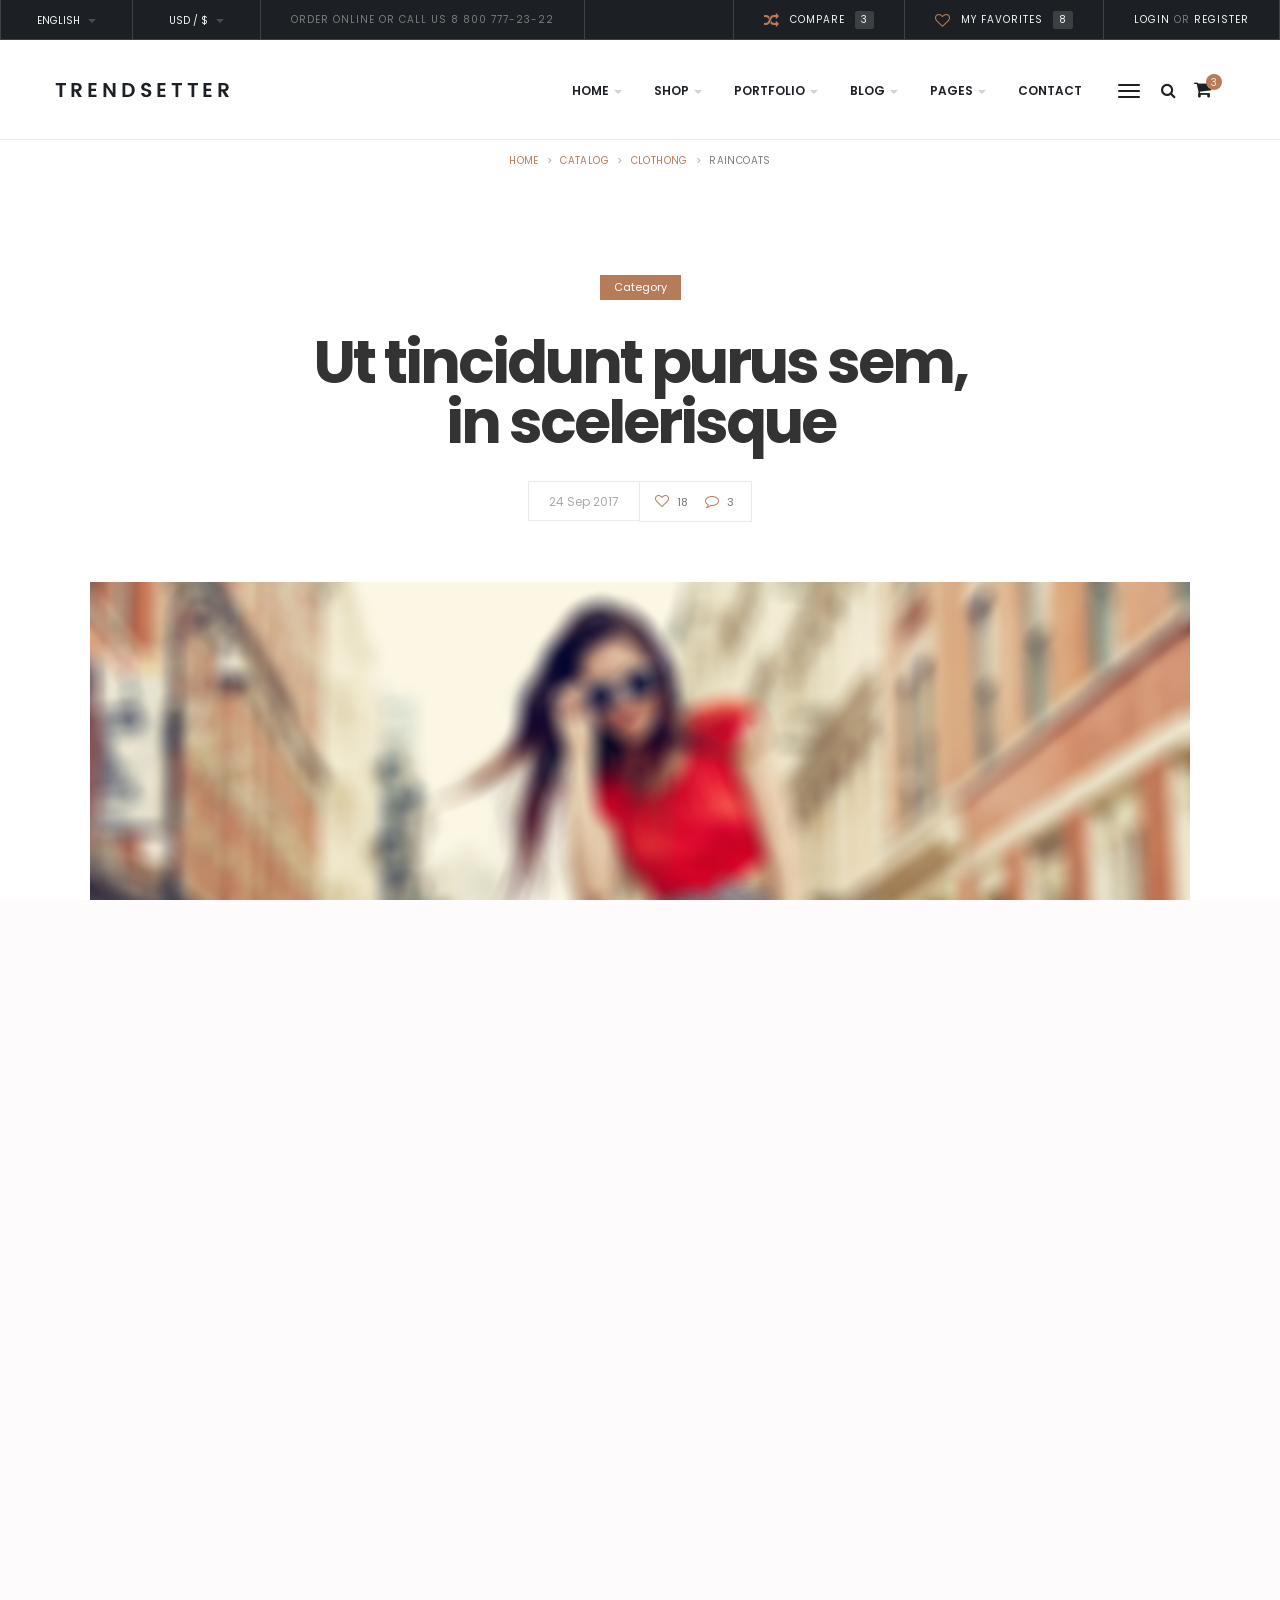
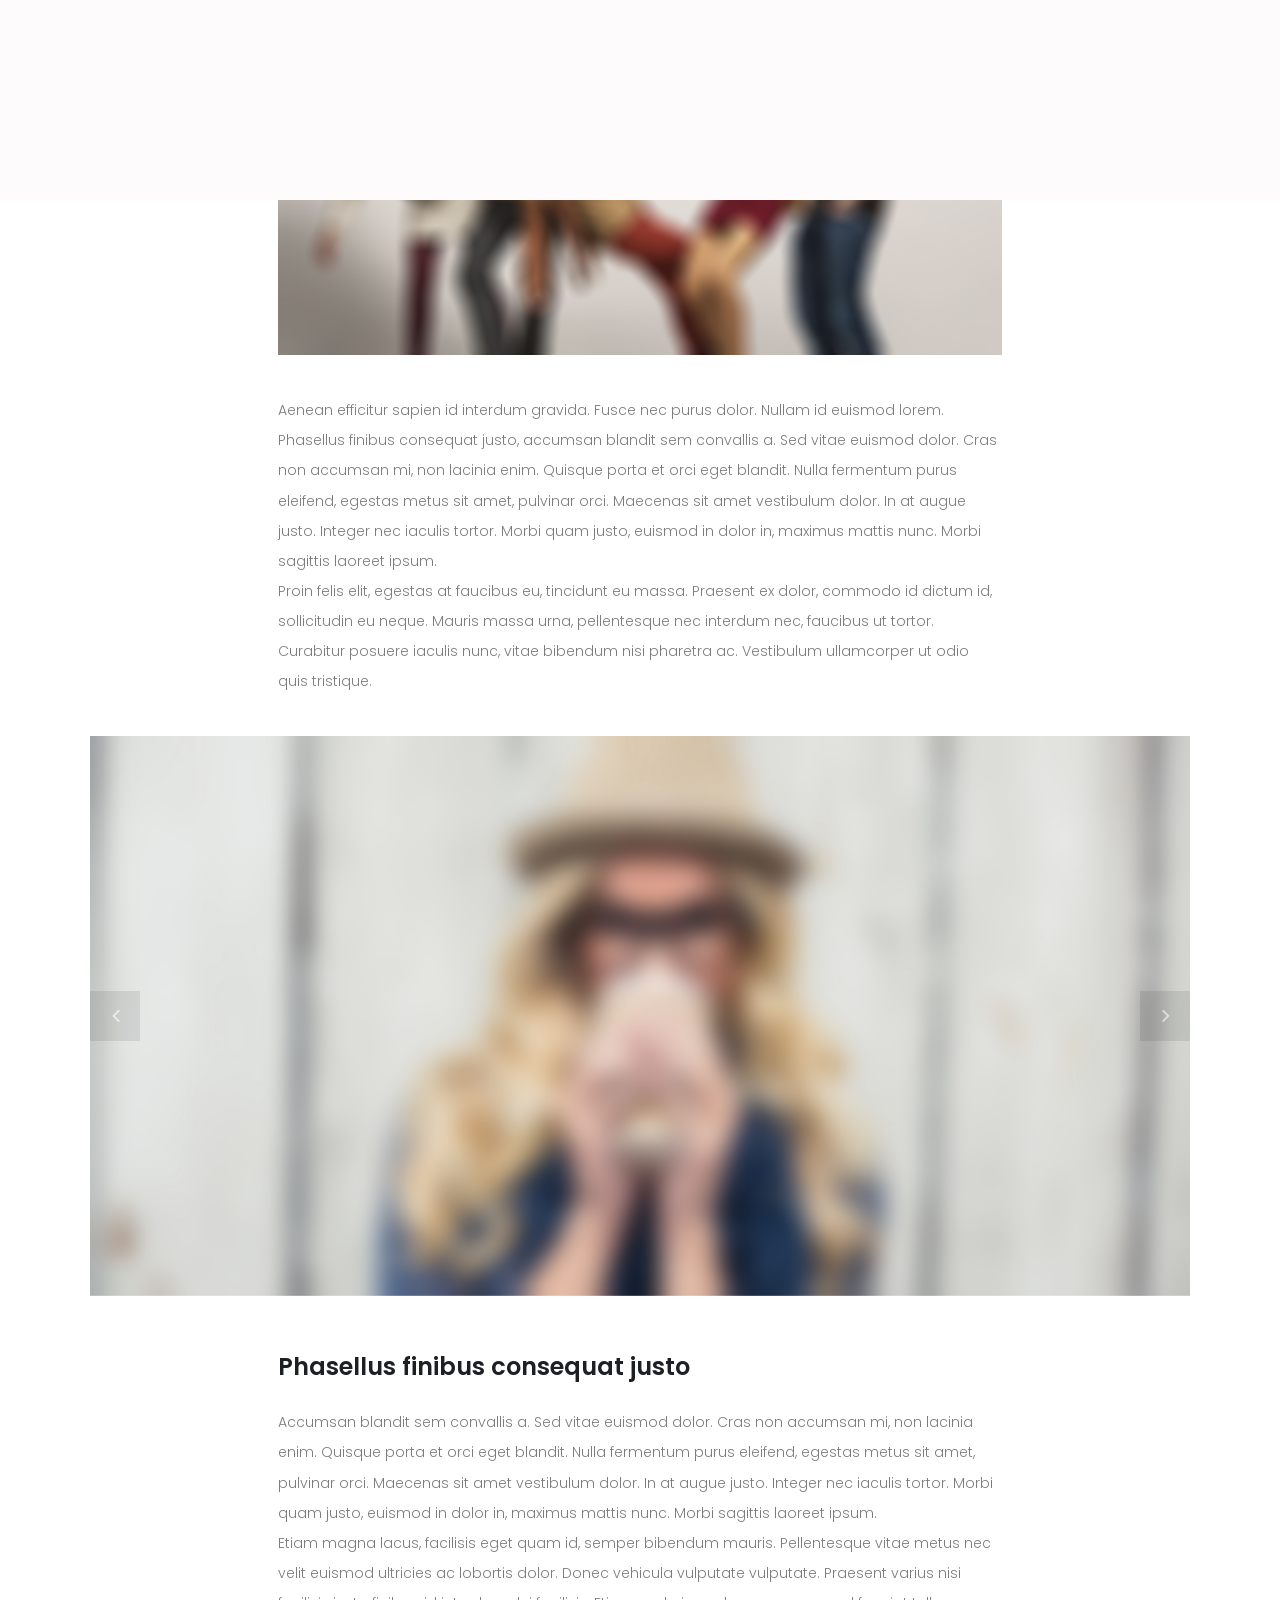
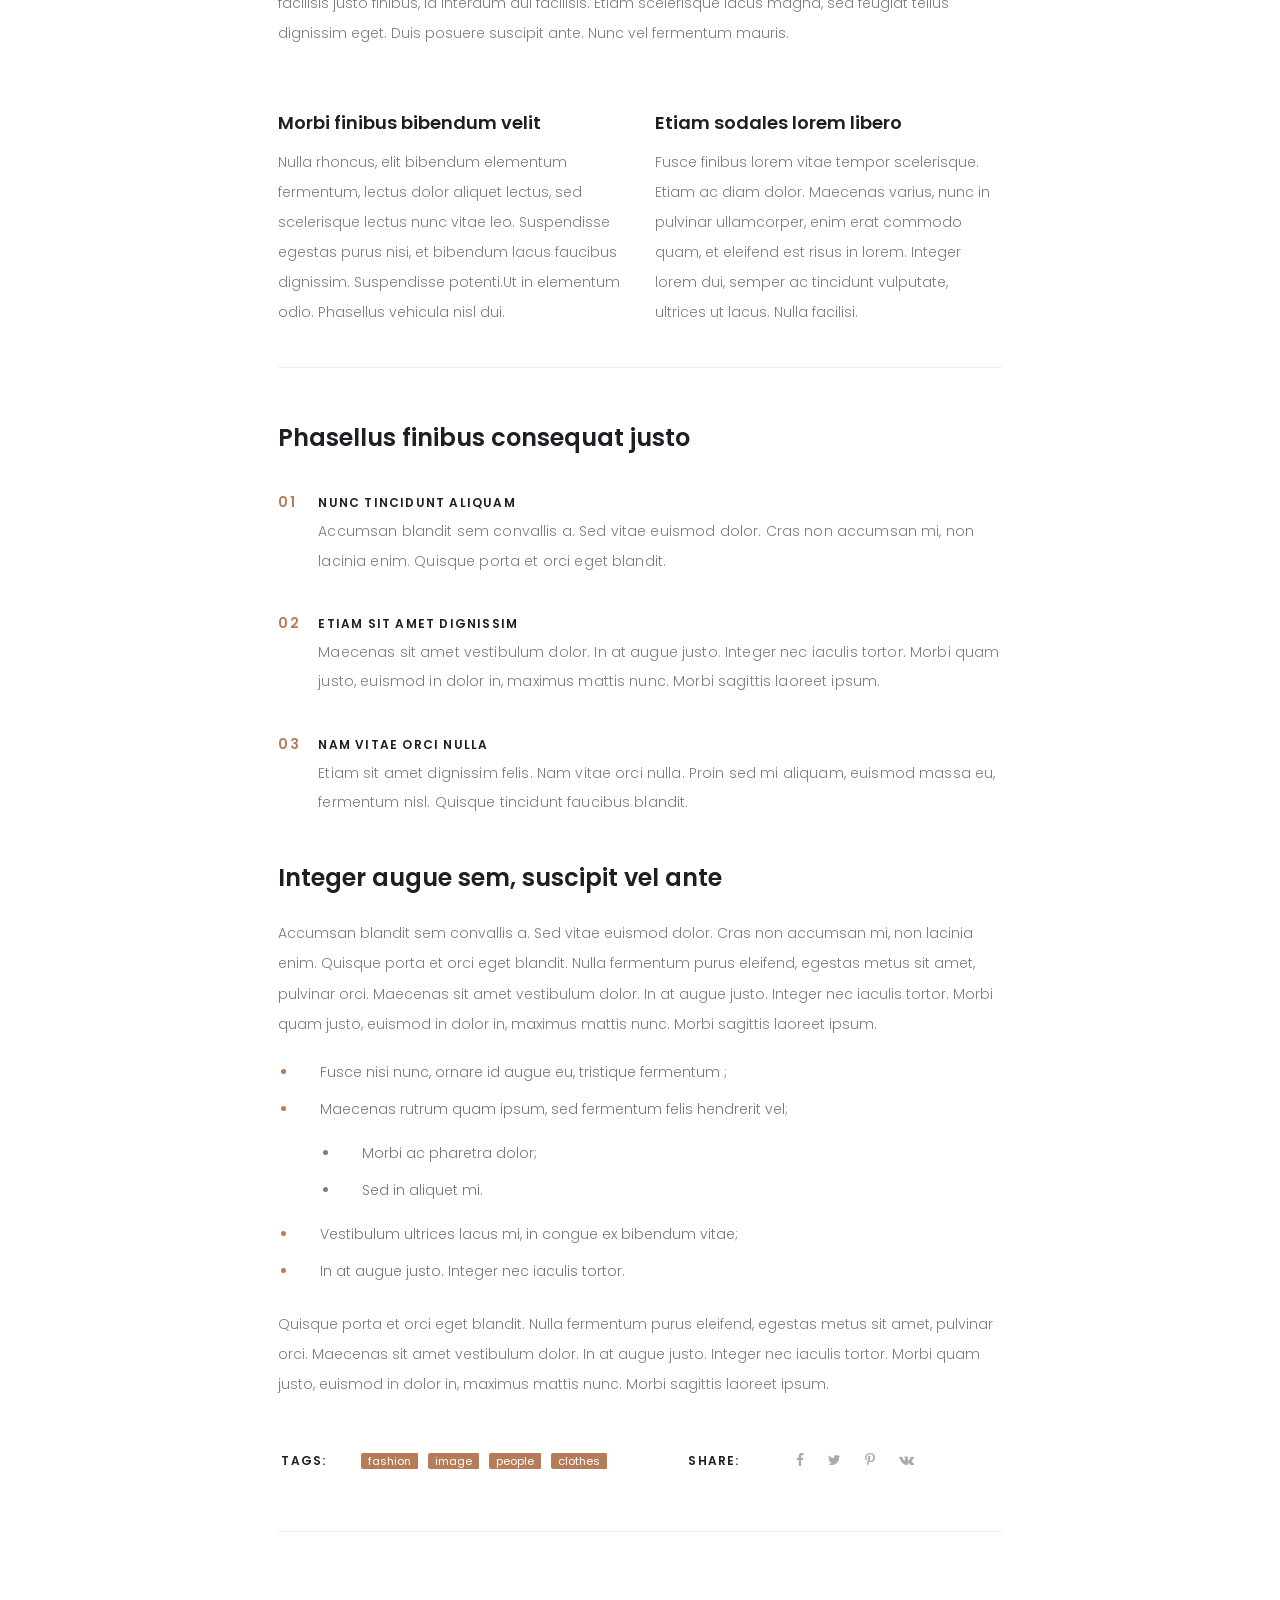
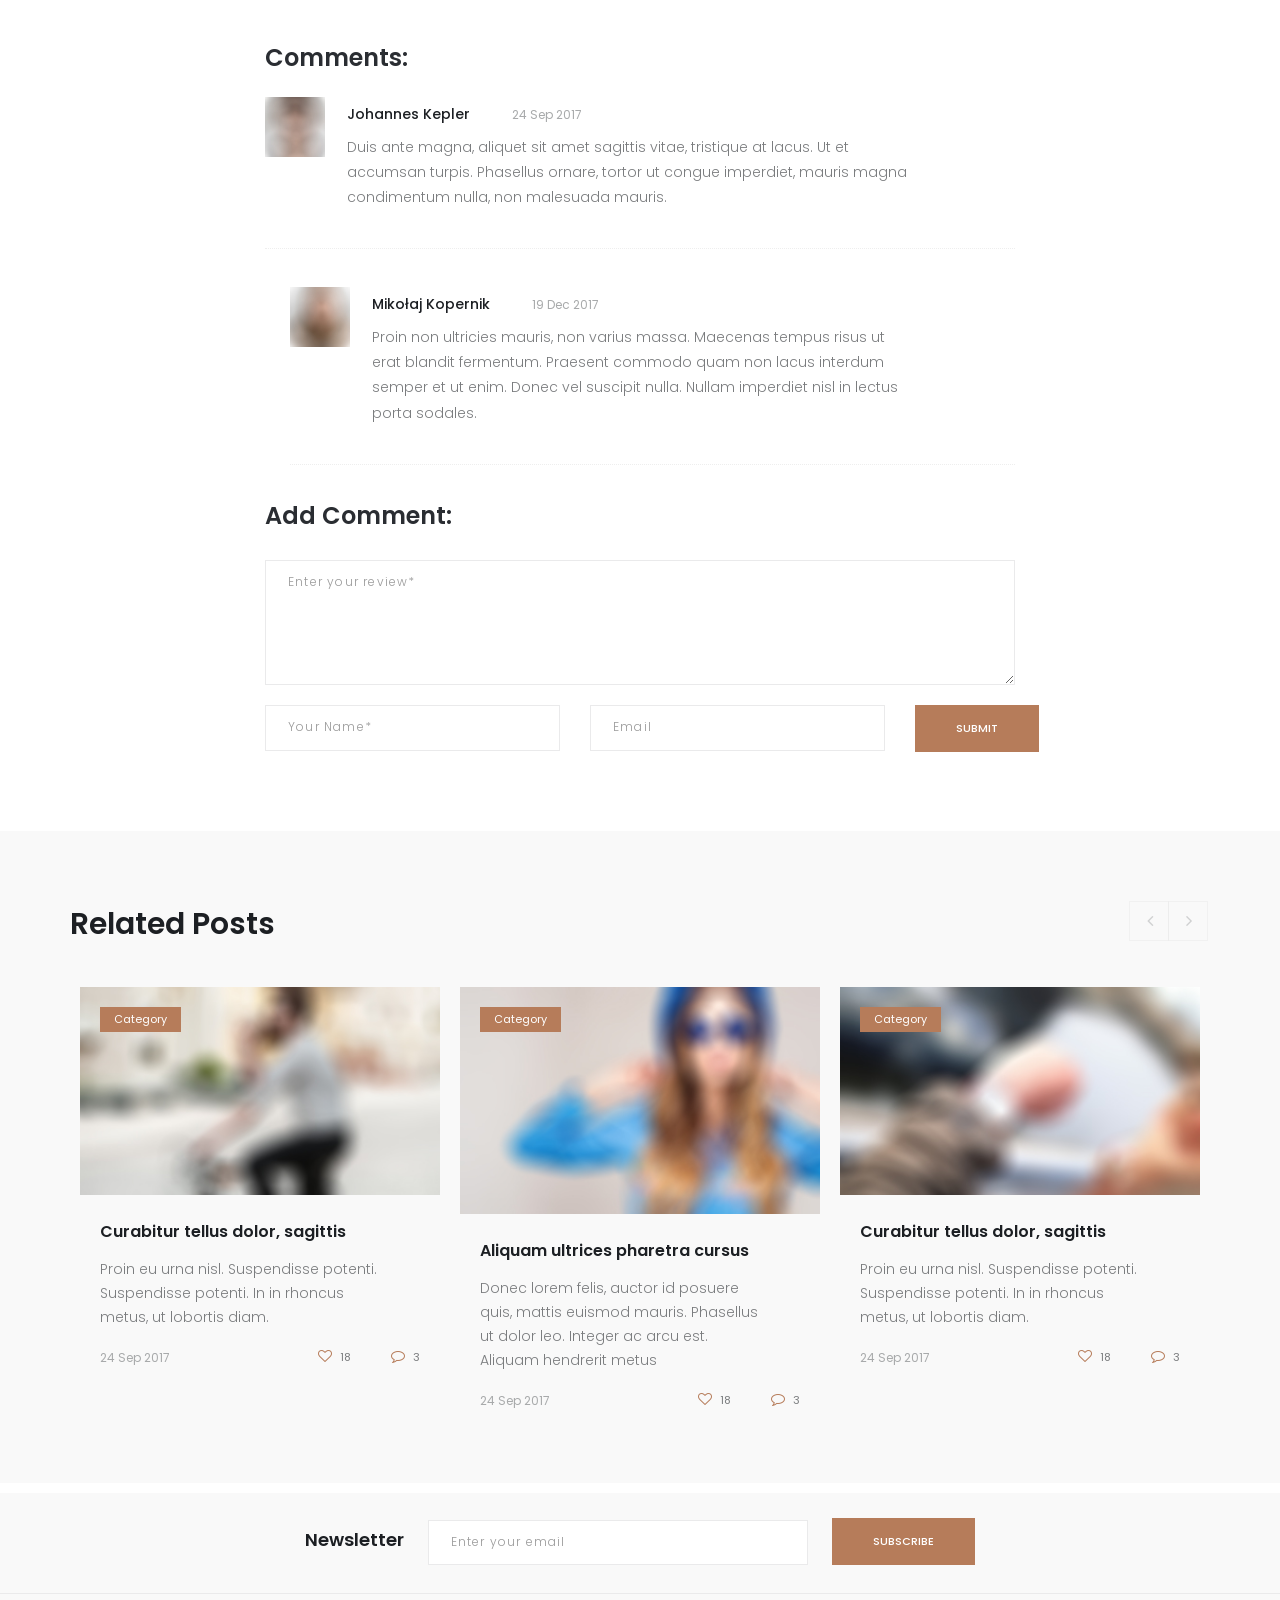
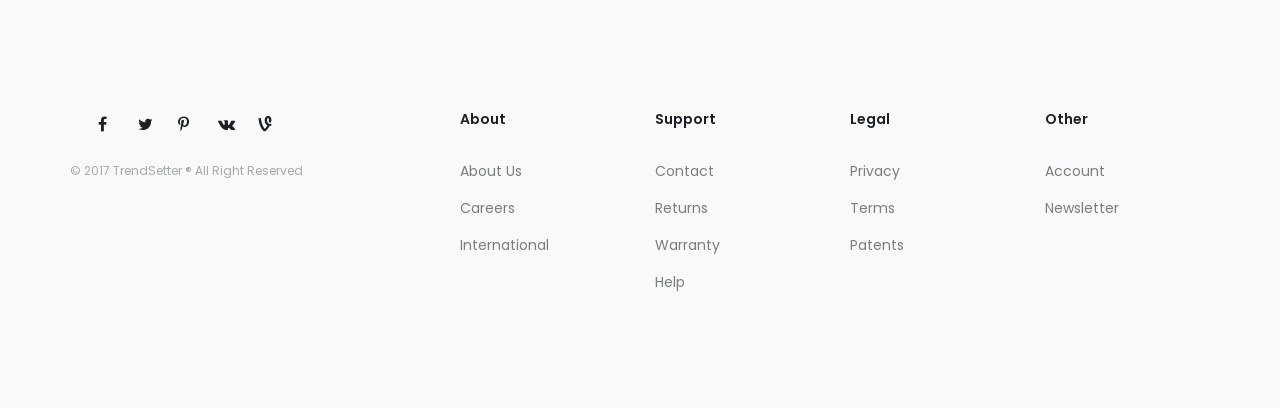
<file: blog-post-2.html>
<!DOCTYPE html>
<html lang="en">
  <head>
    <meta charset="utf-8"/>
    <meta http-equiv="x-ua-compatible" content="ie=edge"/>
    <title>TrendSetter</title>
    <meta content="" name="description"/>
    <meta content="" name="keywords"/>
    <meta name="viewport" content="width=device-width, initial-scale=1.0"/>
    <meta content="telephone=no" name="format-detection"/>
    <meta name="HandheldFriendly" content="true"/>
    <link rel="stylesheet" href="assets/css/master.css"/>
    <link rel="icon" type="image/x-icon" href="favicon.ico"/>
  </head>
  <body>
       <!-- Loader--> 
  <div class="screen-loader">
       <div class="loading"> 
        <span class="loader_span"> 
            <span class="loader_right"></span> 
            <span class="loader_left"></span> 
        </span>
    </div>
      <div class="sl-top"></div>
      <div class="sl-bottom"></div>
   </div>      
    <!-- Loader end-->
    
    <div  class="l-theme">
      <!-- ==========================-->
      <!-- SEARCH MODAL-->
      <!-- ==========================-->
      <div class="header-search open-search">
        <div class="container">
          <div class="row">
            <div class="col-sm-8 col-sm-offset-2 col-xs-10 col-xs-offset-1">
              <div class="navbar-search">
                <form class="search-global">
                  <input type="text" placeholder="Type to search" autocomplete="off" name="s" value="" class="search-global__input"/>
                  <button class="search-global__btn"><i class="icon fa fa-search"></i></button>
                  <div class="search-global__note">Begin typing your search above and press return to search.</div>
                </form>
              </div>
            </div>
          </div>
        </div>
        <button type="button" class="search-close close"><i class="fa fa-times"></i></button>
      </div>
      <!-- ==========================-->
      <!-- MOBILE MENU-->
      <!-- ==========================-->
      <div data-off-canvas="mobile-slidebar left overlay" class="mobile-slidebar ">
          
         <ul class="nav navbar-nav">
                <li><a href="home.html">Home</a></li>
                <li><a href="catalog-list.html" >Shop</a></li>
                <li ><a href="gallery-1.html" >Portfolio</a></li>
                <li><a href="blog-post.html" >Blog</a></li>
                <li><a href="contact.html">Contact</a></li>
              </ul>
          
          
          
           </div>
        
      <!-- ==========================-->
      <!-- POPAP MENU-->
      <!-- ==========================-->
        
        
        <div class="wrap-fixed-menu" id="fixedMenu" >
	<nav class="fullscreen-center-menu">

		<div class="menu-main-menu-container">
            
         <ul class="nav navbar-nav">
                <li><a href="home.html">Home</a></li>
                <li><a href="catalog-list.html" >Shop</a></li>
                <li ><a href="gallery-1.html" >Portfolio</a></li>
                <li><a href="blog-post.html" >Blog</a></li>
                <li><a href="contact.html">Contact</a></li>
              </ul>
         
        
        
        </div>    </nav>
	<button type="button" class="fullmenu-close"><i class="fa fa-times"></i></button>
</div>
      <div data-canvas="container">
        <header class="header header-2 header-topbar-view header-normal-width navbar-fixed-top header-logo-black header-topbarbox-1-left header-topbarbox-2-right header-navibox-1-left header-navibox-2-right header-navibox-3-right">
          <div class="top-bar clearfix">
            <div class="header-topbarbox-1 clearfix">
              <div class="header-topbarbox__item btn-group">
                <button type="button" data-toggle="dropdown" class="header-topbarbox__btn dropdown-toggle">English<span class="caret"></span></button>
                <ul role="menu" class="dropdown-menu">
                  <li><a href="#">language 1</a></li>
                  <li><a href="#">language 2</a></li>
                  <li><a href="#">language 3</a></li>
                </ul>
              </div>
              <div class="header-topbarbox__item btn-group">
                <button type="button" data-toggle="dropdown" class="header-topbarbox__btn dropdown-toggle">USD / $<span class="caret"></span></button>
                <ul role="menu" class="dropdown-menu">
                  <li><a href="#">currency 1</a></li>
                  <li><a href="#">currency 2</a></li>
                  <li><a href="#">currency 3</a></li>
                </ul>
              </div>
              <div class="header-topbarbox__item header-topbarbox__item_bd-top">ORDER ONLINE OR CALL US  8 800 777-23-22</div>
            </div>
            <div class="header-topbarbox-2 clearfix">
              <div class="header-topbarbox__item"><a href="home-1.html"><i class="icon fa fa-random"></i>compare<span class="badge">3</span></a></div>
              <div class="header-topbarbox__item"><a href="home-1.html"><i class="icon fa fa-heart-o"></i>My favorites<span class="badge">8</span></a></div>
              <div class="header-topbarbox__item"><a href="home-1.html">Login</a> or<a href="home-1.html"> Register</a></div>
            </div>
          </div>
          <nav id="nav" class="navbar">
            <div class="container">
              <div class="header-navibox-1">
                <!-- Mobile Trigger Start-->
                <button class="menu-mobile-button visible-xs-block js-toggle-mobile-slidebar toggle-menu-button"><i class="toggle-menu-button-icon"><span></span><span></span><span></span><span></span><span></span><span></span></i></button>
                <!-- Mobile Trigger End--><a href="home.html" class="navbar-brand scroll"><img src="assets/media/general/logo.png" alt="logo" class="normal-logo"/><img src="assets/media/general/logo-dark.png" alt="logo" class="scroll-logo hidden-xs"/></a>
              </div>
              <div class="header-navibox-3">
                <button class="js-toggle-screen toggle-menu-button hidden-xs"><i class="toggle-menu-button-icon"><span></span><span></span><span></span><span></span><span></span><span></span></i></button><a href="#" class="btn_header_search"><i class="fa fa-search"></i></a>
                <div class="header-cart"><a href="#"><i aria-hidden="true" class="fa fa-shopping-cart"></i></a><span class="header-cart-count bg-primary">3</span></div>
              </div>
              <div class="header-navibox-2">
              <nav id="nav" class="navbar">
              <ul class="yamm main-menu nav navbar-nav hidden-xs">
                <li class="dropdown"><a href="#" data-toggle="dropdown" class="dropdown-toggle">Home<b class="caret"></b>
                    <!-- Classic Dropdown--></a>
                  <ul role="menu" class="dropdown-menu">
                    <li><a href="home.html" >Home ver 01</a></li>
                    <li><a href="home-2.html" >Home ver 02</a></li>
                  </ul>
                </li>
                <li class="dropdown"><a href="#" data-toggle="dropdown" class="dropdown-toggle">Shop<b class="caret"></b>
                    <!-- Classic Dropdown--></a>
                  <ul role="menu" class="dropdown-menu">
                    <li><a href="catalog-list.html" >Catalog list</a></li>
                    <li><a href="catalog-5col.html" >Catalog 5 columns</a></li>
                    <li><a href="catalog-full-width.html" >Catalog full width</a></li>
                    <li><a href="catalog-product.html" >Catalog product ver 01</a></li>
                    <li><a href="catalog-product-2.html" >Catalog product ver 02</a></li>
                    <li><a href="catalog-product-3.html" >Catalog product ver 03</a></li>
                  </ul>
                </li>
                <li class="dropdown"><a href="#" data-toggle="dropdown" class="dropdown-toggle">Portfolio<b class="caret"></b>
                    <!-- Classic Dropdown--></a>
                  <ul role="menu" class="dropdown-menu">
                    <li><a href="gallery-1.html" >Gallery ver 01</a></li>
                    <li><a href="gallery-2.html" >Gallery ver 02</a></li>
                    <li><a href="gallery-3.html" >Gallery ver 03</a></li>
                    <li><a href="gallery-single.html" >Gallery single</a></li>
                  </ul>
                </li>
                <li class="dropdown"><a href="#" data-toggle="dropdown" class="dropdown-toggle">Blog<b class="caret"></b>
                    <!-- Classic Dropdown--></a>
                  <ul role="menu" class="dropdown-menu">
                    <li><a href="blog-main.html" >Blog main ver 01</a></li>
                    <li><a href="blog-main-2.html" >Blog main ver 02</a></li>
                    <li><a href="blog-post.html" >Blog post ver 01</a></li>
                    <li><a href="blog-post-2.html" >Blog post ver 02</a></li>
                  </ul>
                </li>
                <li class="dropdown"><a href="#" data-toggle="dropdown" class="dropdown-toggle">Pages<b class="caret"></b>
                    <!-- Classic Dropdown--></a>
                  <ul role="menu" class="dropdown-menu">
                    <li><a href="about.html" >About us</a></li>
                       <li><a href="privacy-policy.html" >Privacy policy</a></li>
                       <li><a href="terms-of-use.html" >Terms of use</a></li>
                        <li><a href="typography.html" >Typography</a></li>
                    <li class="divider"></li>
                      <li><a href="cart.html" >Cart</a></li>
                      <li><a href="checkout.html" >Checkout</a></li>
                      <li><a href="order-received.html" >Order received</a></li>
                        <li class="divider"></li>
                       <li><a href="my-account.html" >Account Login</a></li>
                      <li><a href="lost-password.html" >Lost password</a></li>
                     <li><a href="dashboard.html" >Dashboard</a></li>
                      <li><a href="orders.html" >All orders</a></li>
                      <li><a href="details.html" >Details</a></li>
                              <li class="divider"></li>
                      <li><a href="headers.html" >Headers</a></li>
                    <li><a href="footers.html" >Footers</a></li>
                         <li><a href="404.html" >404 page</a></li>

                      
                  </ul>
                </li>
                <li><a href="contact.html">Contact</a></li>
              </ul>
            </nav></div>
            </div>
          </nav>
        </header>
        <!-- end .header-->
        
        
      </div>
      <div class="wrap-content">
        <div class="text-center">
          <ol class="breadcrumb">
            <li><a href="home.html">Home</a></li>
            <li><a href="home.html">Catalog</a></li>
            <li><a href="home.html">Clothong</a></li>
            <li class="active">raincoats</li>
          </ol>
        </div>
        <div class="container">
          <article class="b-post b-post-full-2 clearfix">
            <div class="row">
              <div class="col-xs-12">
                <div class="entry-header">
                  <div class="entry-category bg-primary">Category</div>
                  <h2 class="entry-title">Ut tincidunt purus sem, <br>in scelerisque</h2>
                  <div class="entry-meta"><a href="blog-post.html" class="entry-meta__date">24 Sep 2017</a>
                    <div class="entry-meta__inner"><span class="entry-meta__item"><i class="entry-meta__icon color-primary fa fa-heart-o"></i><a href="blog-post.html" class="entry-meta__link">18</a></span><span class="entry-meta__item"><i class="entry-meta__icon color-primary fa fa-comment-o"></i><a href="blog-post.html" class="entry-meta__link">3</a></span></div>
                  </div>
                </div>
              </div>
            </div>
            <div class="entry-main">
              <div class="row">
                <div class="col-xs-12">
                  <div class="entry-media"><img src="assets/media/content/posts/carousel/img-lg-1.jpg" alt="foto" class="img-responsive"></div>
                </div>
              </div>
              <div class="entry-content">
                <div class="row">
                  <div class="col-md-8 col-md-offset-2">
                    <h2 class="entry-subtitle">Proin sed felis sollicitudin, fermentum lectus non, pellentesque ipsum. Vivamus bibendum mollis magna eget tempus. Nunc ultrices, magna vel tristique venenatis.</h2>
                    <p>Proin sed felis sollicitudin, fermentum lectus non, pellentesque ipsum. Vivamus bibendum mollis magna eget tempus. Nunc ultrices, magna vel tristique venenatis, lacus dui fringilla mi, rhoncus molestie ipsum nibh vel nulla. Mauris scelerisque vestibulum molestie. Aenean vitae orci non risus ornare ultrices faucibus in enim. Duis a porta nisl, eu dictum massa. Praesent tristique mi eget lorem porta imperdiet. Nam condimentum tellus in sollicitudin vulputate. Pellentesque lacinia nulla ut tortor malesuada pretium. Curabitur sed scelerisque ex. Maecenas quis ex nibh. Sed tincidunt eu justo et egestas. Sed interdum viverra elit a hendrerit.</p>
                  </div>
                </div>
                <div class="b-post-foto">
                  <div class="row">
                    <div class="col-md-2">
                      <div class="foto-description">
                        <div class="icon fa fa-camera color-primary"></div>
                        <div class="foto-description__author">Mauris scelerisque</div>
                        <div class="foto-description__info">Sed tincidunt eu justo et egestas. Sed interdum viverra elit a hendrerit. Sed ac ante lacinia, malesuada ex eget.</div>
                      </div>
                    </div>
                    <div class="col-md-8"><img src="assets/media/content/posts/780x400/1.jpg" alt="foto" class="img-responsive"></div>
                  </div>
                </div>
                <div class="row">
                  <div class="col-md-8 col-md-offset-2">
                    <p>Aenean efficitur sapien id interdum gravida. Fusce nec purus dolor. Nullam id euismod lorem. Phasellus finibus consequat justo, accumsan blandit sem convallis a. Sed vitae euismod dolor. Cras non accumsan mi, non lacinia enim. Quisque porta et orci eget blandit. Nulla fermentum purus eleifend, egestas metus sit amet, pulvinar orci. Maecenas sit amet vestibulum dolor. In at augue justo. Integer nec iaculis tortor. Morbi quam justo, euismod in dolor in, maximus mattis nunc. Morbi sagittis laoreet ipsum.</p>
                    <p>Proin felis elit, egestas at faucibus eu, tincidunt eu massa. Praesent ex dolor, commodo id dictum id, sollicitudin eu neque. Mauris massa urna, pellentesque nec interdum nec, faucibus ut tortor. Curabitur posuere iaculis nunc, vitae bibendum nisi pharetra ac. Vestibulum ullamcorper ut odio quis tristique.</p>
                  </div>
                </div>
                <div class="row">
                  <div class="col-xs-12">
                    <div data-pagination="false" data-navigation="true" data-single-item="true" data-auto-play="7000" data-transition-style="fade" data-main-text-animation="true" data-after-init-delay="3000" data-after-move-delay="1000" data-stop-on-hover="true" class="post-carousel owl-carousel owl-theme owl-theme_mod-b enable-owl-carousel"><img src="assets/media/content/posts/carousel/img-lg-2.jpg" alt="foto" class="img-responsive"><img src="assets/media/content/posts/carousel/img-lg-1.jpg" alt="foto" class="img-responsive"></div>
                  </div>
                </div>
                <div class="row">
                  <div class="col-md-8 col-md-offset-2">
                    <h2>Phasellus finibus consequat justo</h2>
                    <p>Accumsan blandit sem convallis a. Sed vitae euismod dolor. Cras non accumsan mi, non lacinia enim. Quisque porta et orci eget blandit. Nulla fermentum purus eleifend, egestas metus sit amet, pulvinar orci. Maecenas sit amet vestibulum dolor. In at augue justo. Integer nec iaculis tortor. Morbi quam justo, euismod in dolor in, maximus mattis nunc. Morbi sagittis laoreet ipsum.</p>
                    <p>Etiam magna lacus, facilisis eget quam id, semper bibendum mauris. Pellentesque vitae metus nec velit euismod ultricies ac lobortis dolor. Donec vehicula vulputate vulputate. Praesent varius nisi facilisis justo finibus, id interdum dui facilisis. Etiam scelerisque lacus magna, sed feugiat tellus dignissim eget. Duis posuere suscipit ante. Nunc vel fermentum mauris.</p>
                    <div class="row">
                      <div class="col-sm-6">
                        <h4>Morbi finibus bibendum velit</h4>
                        <p>Nulla rhoncus, elit bibendum elementum fermentum, lectus dolor aliquet lectus, sed scelerisque lectus nunc vitae leo. Suspendisse egestas purus nisi, et bibendum lacus faucibus dignissim. Suspendisse potenti.Ut in elementum odio. Phasellus vehicula nisl dui.</p>
                      </div>
                      <div class="col-sm-6">
                        <h4>Etiam sodales lorem libero</h4>
                        <p>Fusce finibus lorem vitae tempor scelerisque. Etiam ac diam dolor. Maecenas varius, nunc in pulvinar ullamcorper, enim erat commodo quam, et eleifend est risus in lorem. Integer lorem dui, semper ac tincidunt vulputate, ultrices ut lacus. Nulla facilisi.</p>
                      </div>
                    </div>
                    <div class="post-border"></div>
                    <h2>Phasellus finibus consequat justo</h2>
                    <dl class="list-description">
                      <dt>Nunc tincidunt aliquam</dt>
                      <dd>Accumsan blandit sem convallis a. Sed vitae euismod dolor. Cras non accumsan mi, non lacinia enim. Quisque porta et orci eget blandit.</dd>
                      <dt>Etiam sit amet dignissim</dt>
                      <dd>Maecenas sit amet vestibulum dolor. In at augue justo. Integer nec iaculis tortor. Morbi quam justo, euismod in dolor in, maximus mattis nunc. Morbi sagittis laoreet ipsum.</dd>
                      <dt>Nam vitae orci nulla</dt>
                      <dd>Etiam sit amet dignissim felis. Nam vitae orci nulla. Proin sed mi aliquam, euismod massa eu, fermentum nisl. Quisque tincidunt faucibus blandit.</dd>
                    </dl>
                    <h2>Integer augue sem, suscipit vel ante</h2>
                    <p>Accumsan blandit sem convallis a. Sed vitae euismod dolor. Cras non accumsan mi, non lacinia enim. Quisque porta et orci eget blandit. Nulla fermentum purus eleifend, egestas metus sit amet, pulvinar orci. Maecenas sit amet vestibulum dolor. In at augue justo. Integer nec iaculis tortor. Morbi quam justo, euismod in dolor in, maximus mattis nunc. Morbi sagittis laoreet ipsum.</p>
                    <ul class="list list-mark-6">
                      <li>Fusce nisi nunc, ornare id augue eu, tristique fermentum ;</li>
                      <li>Maecenas rutrum quam ipsum, sed fermentum felis hendrerit vel;
                        <ul>
                          <li>Morbi ac pharetra dolor;</li>
                          <li>Sed in aliquet mi.</li>
                        </ul>
                      </li>
                      <li>Vestibulum ultrices lacus mi, in congue ex bibendum vitae;</li>
                      <li>In at augue justo. Integer nec iaculis tortor.</li>
                    </ul>
                    <p>Quisque porta et orci eget blandit. Nulla fermentum purus eleifend, egestas metus sit amet, pulvinar orci. Maecenas sit amet vestibulum dolor. In at augue justo. Integer nec iaculis tortor. Morbi quam justo, euismod in dolor in, maximus mattis nunc. Morbi sagittis laoreet ipsum.</p>
                    <div class="entry-footer">
                      <div class="post-tags">
                        <div class="entry-footer__title">tags:</div>
                        <ul class="post-tags__list list-inline">
                          <li><a href="post-1.html">fashion</a></li>
                          <li><a href="post-1.html">image</a></li>
                          <li><a href="post-1.html">people</a></li>
                          <li><a href="post-1.html">clothes</a></li>
                        </ul>
                      </div>
                      <div class="entry-footer__link">
                        <div class="entry-footer__title">Share:</div>
                        <ul class="social-net list-inline">
                          <li class="social-net__item"><a href="facebook.com" class="social-net__link"><i class="icon fa fa-facebook"></i></a></li>
                          <li class="social-net__item"><a href="twitter.com" class="social-net__link"><i class="icon fa fa-twitter"></i></a></li>
                          <li class="social-net__item"><a href="pinterest-p.com" class="social-net__link"><i class="icon fa fa-pinterest-p"></i></a></li>
                          <li class="social-net__item"><a href="vk.com" class="social-net__link"><i class="icon fa fa-vk"></i></a></li>
                        </ul>
                        <!-- end social-list-->
                      </div>
                    </div>
                  </div>
                </div>
              </div>
            </div>
          </article>
          <div class="row">
            <div class="col-md-8 col-md-offset-2">
              <section class="section-comment">
                <h2 class="ui-title-block-2">Comments:</h2>
                <ul class="comments-list list-unstyled">
                  <li>
                    <article class="comment clearfix">
                      <div class="comment-avatar"><img src="assets/media/content/posts/avatar/1.jpg" alt="avatar" class="img-responsive"></div>
                      <div class="comment-inner">
                        <header class="comment-header">
                          <cite class="comment-author">Johannes Kepler</cite>
                          <time datetime="2012-10-27" class="comment-datetime">24 Sep 2017</time>
                        </header>
                        <div class="comment-body">
                          <p>Duis ante magna, aliquet sit amet sagittis vitae, tristique at lacus. Ut et accumsan turpis. Phasellus ornare, tortor ut congue imperdiet, mauris magna condimentum nulla, non malesuada mauris.</p>
                        </div>
                      </div>
                    </article>
                    <ul class="children list-unstyled">
                      <li>
                        <article class="comment clearfix">
                          <div class="comment-avatar"><img src="assets/media/content/posts/avatar/2.jpg" alt="avatar" class="img-responsive"></div>
                          <div class="comment-inner">
                            <header class="comment-header">
                              <cite class="comment-author">Mikołaj Kopernik</cite>
                              <time datetime="2012-10-27" class="comment-datetime">19 Dec 2017</time>
                            </header>
                            <div class="comment-body">
                              <p>Proin non ultricies mauris, non varius massa. Maecenas tempus risus ut erat blandit fermentum. Praesent commodo quam non lacus interdum semper et ut enim. Donec vel suscipit nulla. Nullam imperdiet nisl in lectus porta sodales.</p>
                            </div>
                          </div>
                        </article>
                      </li>
                    </ul>
                  </li>
                </ul>
              </section>
              <!-- end section-comment-->
              
              <section id="section-reply-form" class="section-reply-form">
                <h2 class="ui-title-block-2">Add Comment:</h2>
                <form action="#" method="post" class="form-reply ui-form">
                  <div class="row">
                    <div class="col-xs-12">
                      <textarea rows="4" placeholder="Enter your review*" class="form-control"></textarea>
                    </div>
                  </div>
                  <div class="row">
                    <div class="col-md-5">
                      <input type="text" placeholder="Your Name*" class="form-control">
                    </div>
                    <div class="col-md-5">
                      <input type="email" placeholder="Email" class="form-control">
                    </div>
                    <div class="col-md-2">
                      <button class="ui-form__btn btn btn-primary btn-effect">Submit</button>
                    </div>
                  </div>
                </form>
              </section>
              <!-- end section-reply-form-->
              
            </div>
          </div>
        </div>
        <div class="section-type-2 bg-grey">
          <div class="container">
            <div class="row">
              <div class="col-xs-12">
                <h2 class="ui-title-block-3">Related Posts</h2>
                <div data-min480="2" data-min768="3" data-min992="3" data-min1200="3" data-pagination="false" data-navigation="true" data-auto-play="4000" data-stop-on-hover="true" class="social-carousel owl-carousel owl-theme owl-theme_mod-a owl-theme_mrg-top enable-owl-carousel js-zoom-gallery">
                  <article class="b-post b-post-2 b-post-2_mod-a clearfix">
                    <div class="entry-media"><a href="assets/media/content/posts/blog-cols/8.jpg" class="js-zoom-images"><img src="assets/media/content/posts/blog-cols/8.jpg" alt="Foto" class="img-responsive"/></a>
                      <div class="entry-category">Category</div>
                    </div>
                    <div class="entry-main">
                      <div class="entry-header">
                        <h2 class="entry-title entry-title_spacing ui-title-inner"><a href="blog-post.html">Curabitur tellus dolor, sagittis</a></h2>
                      </div>
                      <div class="entry-content">
                        <p>Proin eu urna nisl. Suspendisse potenti. Suspendisse potenti. In in rhoncus metus, ut lobortis diam.</p>
                      </div>
                      <div class="entry-footer">
                        <div class="entry-meta"><a href="blog-post.html" class="entry-meta__date">24 Sep 2017</a>
                          <div class="entry-meta__inner"><span class="entry-meta__item"><i class="entry-meta__icon color-primary fa fa-heart-o"></i><a href="blog-post.html" class="entry-meta__link">18</a></span><span class="entry-meta__item"><i class="entry-meta__icon color-primary fa fa-comment-o"></i><a href="blog-post.html" class="entry-meta__link">3</a></span></div>
                        </div>
                      </div>
                    </div>
                  </article>
                  <!-- end post-->
                  
                  
                  <article class="b-post b-post-2 b-post-2_mod-a clearfix">
                    <div class="entry-media"><a href="assets/media/content/posts/blog-cols/7.jpg" class="js-zoom-images"><img src="assets/media/content/posts/blog-cols/7.jpg" alt="Foto" class="img-responsive"/></a>
                      <div class="entry-category">Category</div>
                    </div>
                    <div class="entry-main">
                      <div class="entry-header">
                        <h2 class="entry-title entry-title_spacing ui-title-inner"><a href="blog-post.html">Aliquam ultrices pharetra cursus</a></h2>
                      </div>
                      <div class="entry-content">
                        <p>Donec lorem felis, auctor id posuere quis, mattis euismod mauris. Phasellus ut dolor leo. Integer ac arcu est. Aliquam hendrerit metus</p>
                      </div>
                      <div class="entry-footer">
                        <div class="entry-meta"><a href="blog-post.html" class="entry-meta__date">24 Sep 2017</a>
                          <div class="entry-meta__inner"><span class="entry-meta__item"><i class="entry-meta__icon color-primary fa fa-heart-o"></i><a href="blog-post.html" class="entry-meta__link">18</a></span><span class="entry-meta__item"><i class="entry-meta__icon color-primary fa fa-comment-o"></i><a href="blog-post.html" class="entry-meta__link">3</a></span></div>
                        </div>
                      </div>
                    </div>
                  </article>
                  <!-- end post-->
                  
                  
                  <article class="b-post b-post-2 b-post-2_mod-a clearfix">
                    <div class="entry-media"><a href="assets/media/content/posts/blog-cols/10.jpg" class="js-zoom-images"><img src="assets/media/content/posts/blog-cols/10.jpg" alt="Foto" class="img-responsive"/></a>
                      <div class="entry-category">Category</div>
                    </div>
                    <div class="entry-main">
                      <div class="entry-header">
                        <h2 class="entry-title entry-title_spacing ui-title-inner"><a href="blog-post.html">Curabitur tellus dolor, sagittis</a></h2>
                      </div>
                      <div class="entry-content">
                        <p>Proin eu urna nisl. Suspendisse potenti. Suspendisse potenti. In in rhoncus metus, ut lobortis diam. </p>
                      </div>
                      <div class="entry-footer">
                        <div class="entry-meta"><a href="blog-post.html" class="entry-meta__date">24 Sep 2017</a>
                          <div class="entry-meta__inner"><span class="entry-meta__item"><i class="entry-meta__icon color-primary fa fa-heart-o"></i><a href="blog-post.html" class="entry-meta__link">18</a></span><span class="entry-meta__item"><i class="entry-meta__icon color-primary fa fa-comment-o"></i><a href="blog-post.html" class="entry-meta__link">3</a></span></div>
                        </div>
                      </div>
                    </div>
                  </article>
                  <!-- end post-->
                  
                  
                  <article class="b-post b-post-2 b-post-2_mod-a clearfix">
                    <div class="entry-media"><a href="assets/media/content/posts/blog-cols/8.jpg" class="js-zoom-images"><img src="assets/media/content/posts/blog-cols/8.jpg" alt="Foto" class="img-responsive"/></a>
                      <div class="entry-category">Category</div>
                    </div>
                    <div class="entry-main">
                      <div class="entry-header">
                        <h2 class="entry-title entry-title_spacing ui-title-inner"><a href="blog-post.html">Curabitur tellus dolor, sagittis</a></h2>
                      </div>
                      <div class="entry-content">
                        <p>Proin eu urna nisl. Suspendisse potenti. Suspendisse potenti. In in rhoncus metus, ut lobortis diam.</p>
                      </div>
                      <div class="entry-footer">
                        <div class="entry-meta"><a href="blog-post.html" class="entry-meta__date">24 Sep 2017</a>
                          <div class="entry-meta__inner"><span class="entry-meta__item"><i class="entry-meta__icon color-primary fa fa-heart-o"></i><a href="blog-post.html" class="entry-meta__link">18</a></span><span class="entry-meta__item"><i class="entry-meta__icon color-primary fa fa-comment-o"></i><a href="blog-post.html" class="entry-meta__link">3</a></span></div>
                        </div>
                      </div>
                    </div>
                  </article>
                  <!-- end post-->
                  
                  
                </div>
              </div>
            </div>
          </div>
        </div>
        <div class="b-form-newsletter bg-grey">
          <form class="b-form-newsletter__form">
            <div class="b-form-newsletter__title">Newsletter</div>
            <input type="email" placeholder="Enter your email" required="required" class="form-control"/>
            <button class="btn btn-primary btn-effect">subscribe</button>
          </form>
        </div>
        <!-- end b-form-newsletter-->
        <footer class="footer footer-type-1 bg-grey">
          <div class="footer__main">
            <div class="container">
              <div class="row">
                <div class="col-md-8 col-md-push-4">
                  <div class="row">
                    <div class="col-sm-3">
                      <section class="footer-section">
                        <h3 class="footer-section__title">About</h3>
                        <ul class="footer__list list-unstyled">
                          <li><a href="about.html">About Us</a></li>
                          <li><a href="home.html">Careers</a></li>
                          <li><a href="home.html">International</a></li>
                        </ul>
                      </section>
                    </div>
                    <div class="col-sm-3">
                      <section class="footer-section">
                        <h3 class="footer-section__title">Support</h3>
                        <ul class="footer__list list-unstyled">
                          <li><a href="contact.html">Contact</a></li>
                          <li><a href="contact.html">Returns</a></li>
                          <li><a href="contact.html">Warranty</a></li>
                          <li><a href="contact.html">Help</a></li>
                        </ul>
                      </section>
                    </div>
                    <div class="col-sm-3">
                      <section class="footer-section">
                        <h3 class="footer-section__title">Legal</h3>
                        <ul class="footer__list list-unstyled">
                          <li><a href="privacy-policy.html">Privacy</a></li>
                          <li><a href="terms-of-use.html">Terms</a></li>
                          <li><a href="privacy-policy.html">Patents</a></li>
                        </ul>
                      </section>
                    </div>
                    <div class="col-sm-3">
                      <section class="footer-section">
                        <h3 class="footer-section__title">Other</h3>
                        <ul class="footer__list list-unstyled">
                          <li><a href="home.html">Account</a></li>
                          <li><a href="home.html">Newsletter</a></li>
                        </ul>
                      </section>
                    </div>
                  </div>
                </div>
                <div class="col-md-4 col-md-pull-8">
                  <ul class="social-net list-inline">
                    <li class="social-net__item"><a href="facebook.com" class="social-net__link"><i class="icon fa fa-facebook"></i></a></li>
                    <li class="social-net__item"><a href="twitter.com" class="social-net__link"><i class="icon fa fa-twitter"></i></a></li>
                    <li class="social-net__item"><a href="pinterest-p.com" class="social-net__link"><i class="icon fa fa-pinterest-p"></i></a></li>
                    <li class="social-net__item"><a href="vk.com" class="social-net__link"><i class="icon fa fa-vk"></i></a></li>
                    <li class="social-net__item"><a href="vine.com" class="social-net__link"><i class="icon fa fa-vine"></i></a></li>
                  </ul>
                  <!-- end social-list-->
                  <div class="copyright">©  2017 TrendSetter  ® All Right Reserved</div>
                </div>
              </div>
            </div>
          </div>
        </footer>
        <!-- end .footer-type-1-->
        
        
      </div>
      <!-- end layout-theme-->
    </div>
    
    
   <!-- ++++++++++++-->
    <!-- MAIN SCRIPTS-->
    <!-- ++++++++++++-->
    <script src="assets/libs/jquery-1.12.4.min.js"></script>
    <script src="assets/libs/jquery-migrate-1.2.1.js"></script>
    <!-- Bootstrap-->
    <script src="assets/libs/bootstrap/bootstrap.min.js"></script>
    <!-- User customization-->
    <script src="assets/js/custom.js"></script>
    <!-- Other slider-->
    <script src="assets/plugins/owl-carousel/owl.carousel.min.js"></script>
    <!-- Pop-up window-->
    <script src="assets/plugins/magnific-popup/jquery.magnific-popup.min.js"></script>
    <!-- Headers scripts-->
    <script src="assets/plugins/headers/slidebar.js"></script>
    <script src="assets/plugins/headers/header.js"></script>
    <!-- Select customization-->
    <script src="assets/plugins/bootstrap-select/js/bootstrap-select.min.js"></script>
    <!-- Mail scripts-->
    <script src="assets/plugins/jqBootstrapValidation.js"></script>
    <script src="assets/plugins/contact_me.js"></script>
    <!-- Filter and sorting images-->
    <script src="assets/plugins/isotope/isotope.pkgd.min.js"></script>
    <script src="assets/plugins/isotope/imagesLoaded.js"></script>
        <!-- Shuffle-->
    <script src="assets/plugins/letters/jquery.shuffleLetters.js"></script>
    <!-- Progress numbers-->
    <script src="assets/plugins/rendro-easy-pie-chart/jquery.easypiechart.min.js"></script>
    <script src="assets/plugins/rendro-easy-pie-chart/waypoints.min.js"></script>
    <!-- Animations-->
    <script src="assets/plugins/scrollreveal/scrollreveal.min.js"></script>
  </body>
</html>
</file>
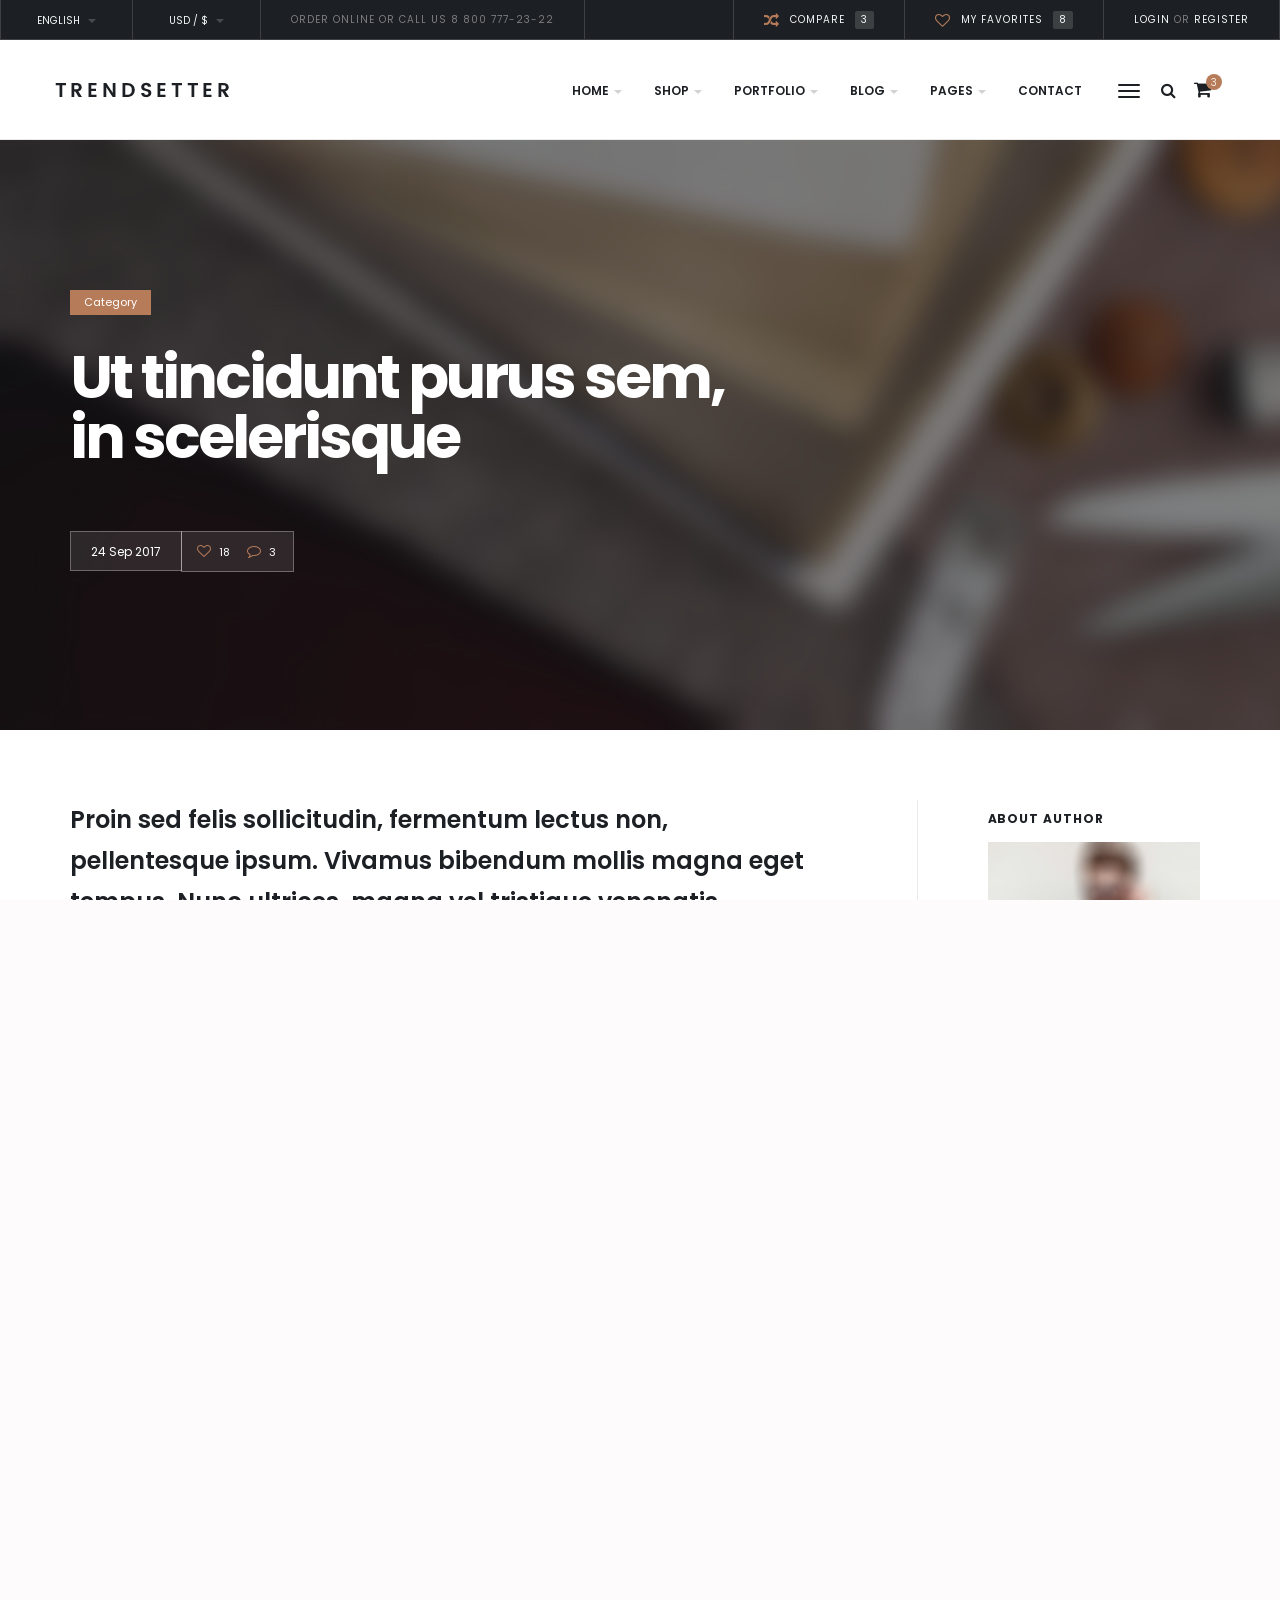
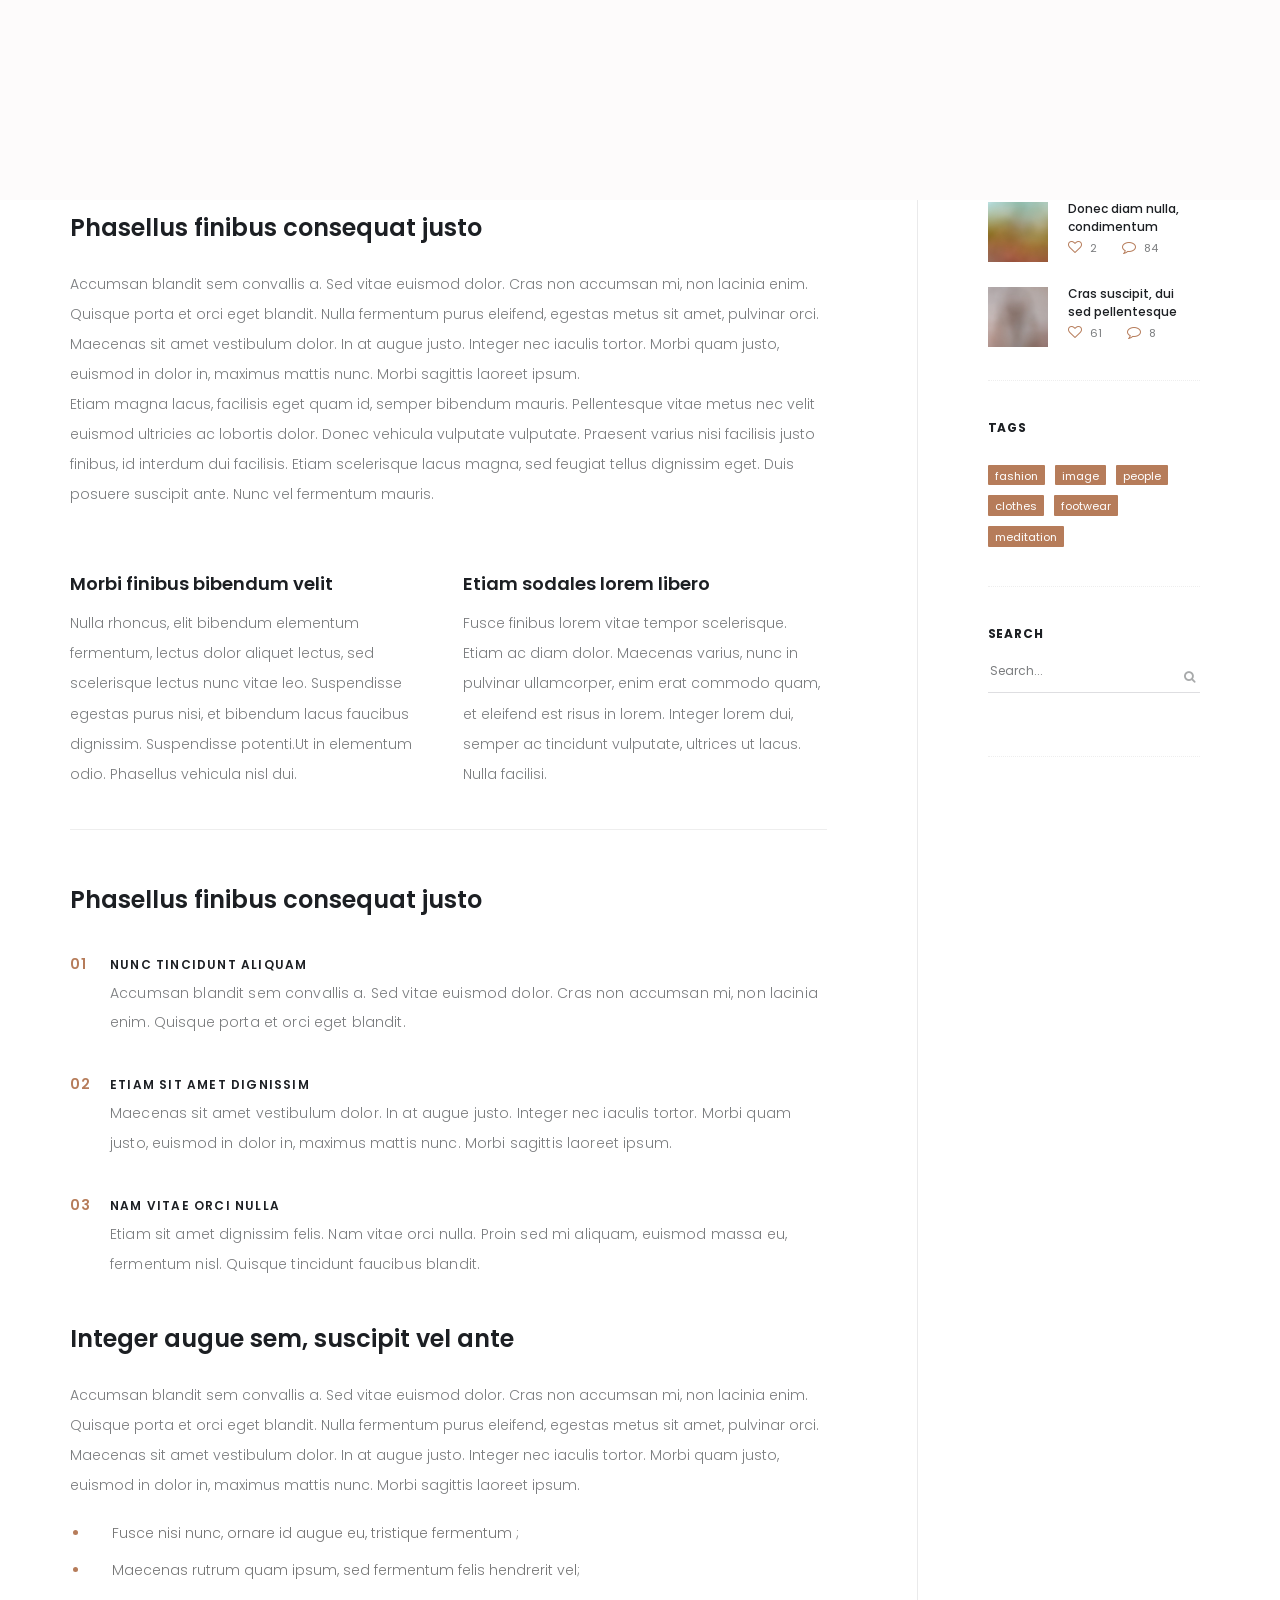
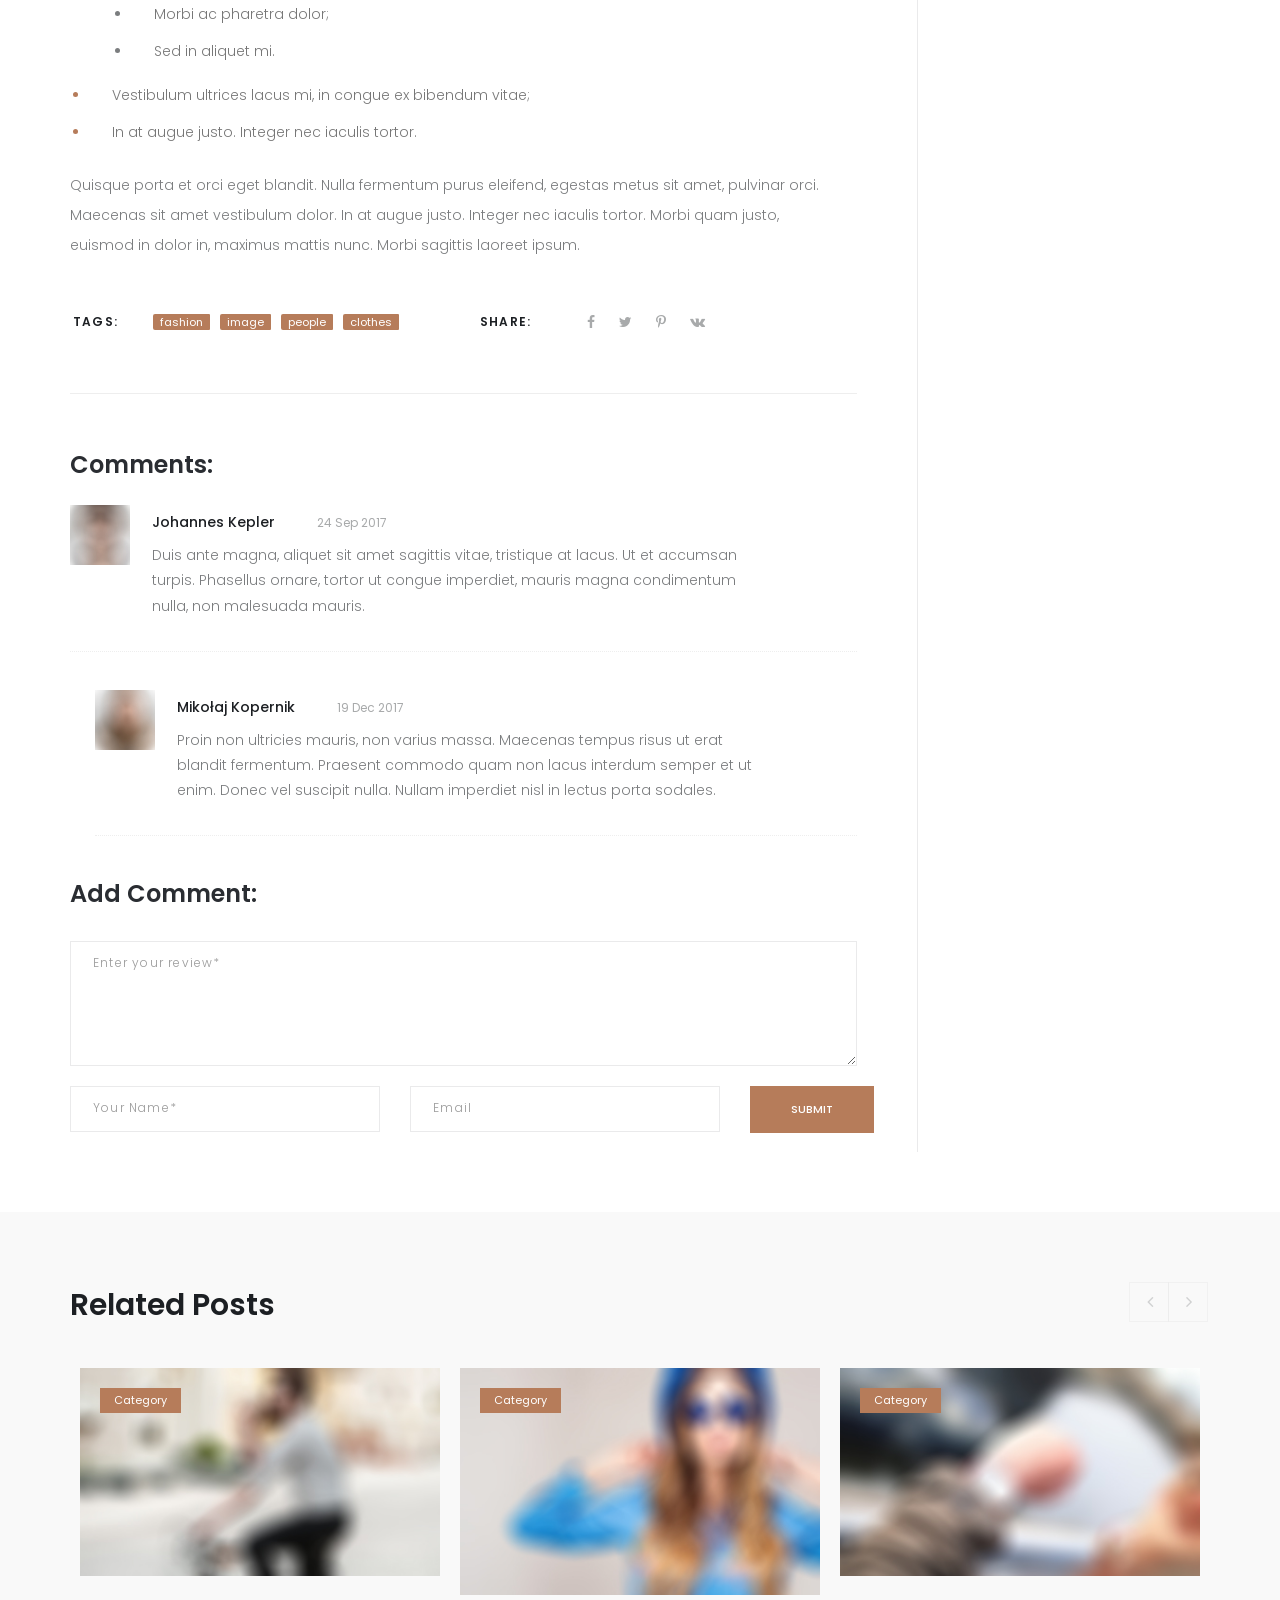
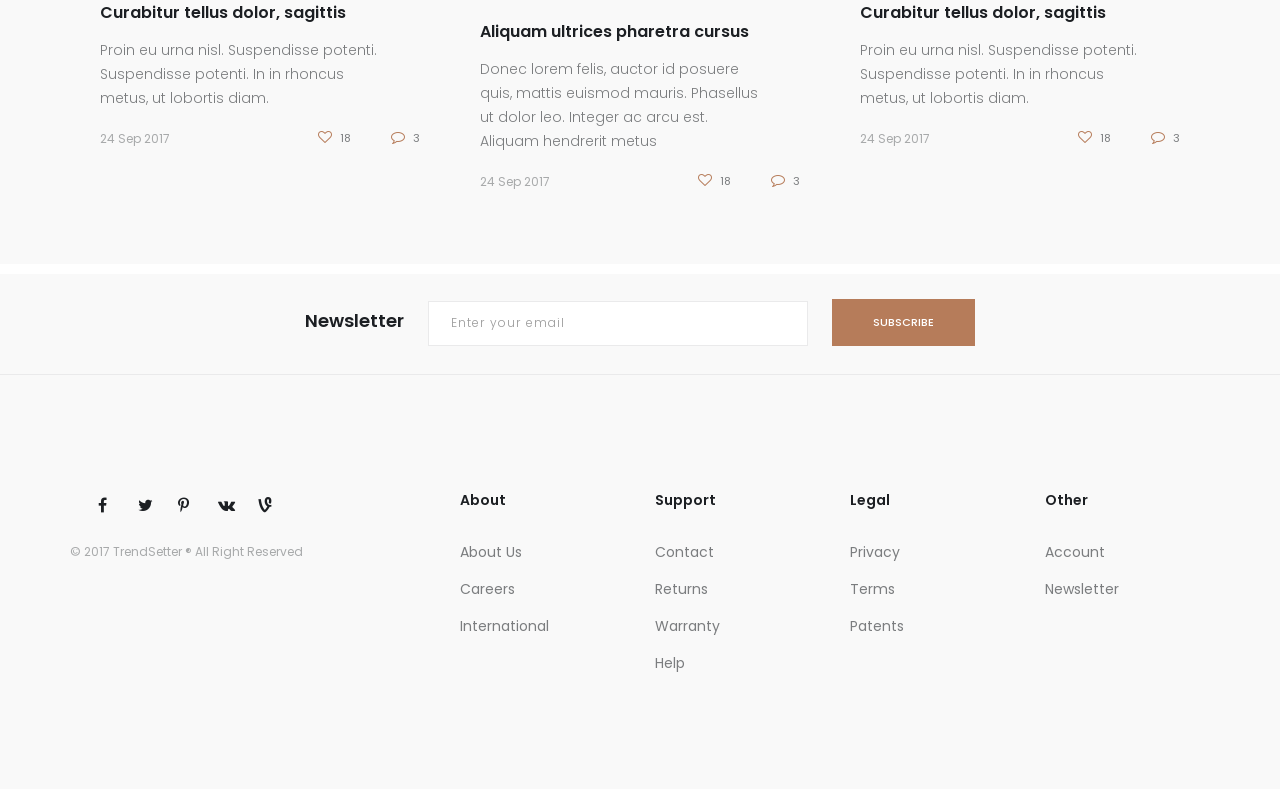
<file: blog-post.html>
<!DOCTYPE html>
<html lang="en">
  <head>
    <meta charset="utf-8"/>
    <meta http-equiv="x-ua-compatible" content="ie=edge"/>
    <title>TrendSetter</title>
    <meta content="" name="description"/>
    <meta content="" name="keywords"/>
    <meta name="viewport" content="width=device-width, initial-scale=1.0"/>
    <meta content="telephone=no" name="format-detection"/>
    <meta name="HandheldFriendly" content="true"/>
    <link rel="stylesheet" href="assets/css/master.css"/>
    <link rel="icon" type="image/x-icon" href="favicon.ico"/>
  </head>
  <body>
       <!-- Loader--> 
  <div class="screen-loader">
       <div class="loading"> 
        <span class="loader_span"> 
            <span class="loader_right"></span> 
            <span class="loader_left"></span> 
        </span>
    </div>
      <div class="sl-top"></div>
      <div class="sl-bottom"></div>
   </div>      
    <!-- Loader end-->
    
    <div  class="l-theme">
      <!-- ==========================-->
      <!-- SEARCH MODAL-->
      <!-- ==========================-->
      <div class="header-search open-search">
        <div class="container">
          <div class="row">
            <div class="col-sm-8 col-sm-offset-2 col-xs-10 col-xs-offset-1">
              <div class="navbar-search">
                <form class="search-global">
                  <input type="text" placeholder="Type to search" autocomplete="off" name="s" value="" class="search-global__input"/>
                  <button class="search-global__btn"><i class="icon fa fa-search"></i></button>
                  <div class="search-global__note">Begin typing your search above and press return to search.</div>
                </form>
              </div>
            </div>
          </div>
        </div>
        <button type="button" class="search-close close"><i class="fa fa-times"></i></button>
      </div>
      <!-- ==========================-->
      <!-- MOBILE MENU-->
      <!-- ==========================-->
      <div data-off-canvas="mobile-slidebar left overlay" class="mobile-slidebar ">
          
         <ul class="nav navbar-nav">
                <li><a href="home.html">Home</a></li>
                <li><a href="catalog-list.html" >Shop</a></li>
                <li ><a href="gallery-1.html" >Portfolio</a></li>
                <li><a href="blog-post.html" >Blog</a></li>
                <li><a href="contact.html">Contact</a></li>
              </ul>
          
          
          
           </div>
        
      <!-- ==========================-->
      <!-- POPAP MENU-->
      <!-- ==========================-->
        
        
        <div class="wrap-fixed-menu" id="fixedMenu" >
	<nav class="fullscreen-center-menu">

		<div class="menu-main-menu-container">
            
         <ul class="nav navbar-nav">
                <li><a href="home.html">Home</a></li>
                <li><a href="catalog-list.html" >Shop</a></li>
                <li ><a href="gallery-1.html" >Portfolio</a></li>
                <li><a href="blog-post.html" >Blog</a></li>
                <li><a href="contact.html">Contact</a></li>
              </ul>
         
        
        
        </div>    </nav>
	<button type="button" class="fullmenu-close"><i class="fa fa-times"></i></button>
</div>
      <div data-canvas="container">
        <header class="header header-2 header-topbar-view header-normal-width navbar-fixed-top header-logo-black header-topbarbox-1-left header-topbarbox-2-right header-navibox-1-left header-navibox-2-right header-navibox-3-right">
          <div class="top-bar clearfix">
            <div class="header-topbarbox-1 clearfix">
              <div class="header-topbarbox__item btn-group">
                <button type="button" data-toggle="dropdown" class="header-topbarbox__btn dropdown-toggle">English<span class="caret"></span></button>
                <ul role="menu" class="dropdown-menu">
                  <li><a href="#">language 1</a></li>
                  <li><a href="#">language 2</a></li>
                  <li><a href="#">language 3</a></li>
                </ul>
              </div>
              <div class="header-topbarbox__item btn-group">
                <button type="button" data-toggle="dropdown" class="header-topbarbox__btn dropdown-toggle">USD / $<span class="caret"></span></button>
                <ul role="menu" class="dropdown-menu">
                  <li><a href="#">currency 1</a></li>
                  <li><a href="#">currency 2</a></li>
                  <li><a href="#">currency 3</a></li>
                </ul>
              </div>
              <div class="header-topbarbox__item header-topbarbox__item_bd-top">ORDER ONLINE OR CALL US  8 800 777-23-22</div>
            </div>
            <div class="header-topbarbox-2 clearfix">
              <div class="header-topbarbox__item"><a href="home-1.html"><i class="icon fa fa-random"></i>compare<span class="badge">3</span></a></div>
              <div class="header-topbarbox__item"><a href="home-1.html"><i class="icon fa fa-heart-o"></i>My favorites<span class="badge">8</span></a></div>
              <div class="header-topbarbox__item"><a href="home-1.html">Login</a> or<a href="home-1.html"> Register</a></div>
            </div>
          </div>
          <nav id="nav" class="navbar">
            <div class="container">
              <div class="header-navibox-1">
                <!-- Mobile Trigger Start-->
                <button class="menu-mobile-button visible-xs-block js-toggle-mobile-slidebar toggle-menu-button"><i class="toggle-menu-button-icon"><span></span><span></span><span></span><span></span><span></span><span></span></i></button>
                <!-- Mobile Trigger End--><a href="home.html" class="navbar-brand scroll"><img src="assets/media/general/logo.png" alt="logo" class="normal-logo"/><img src="assets/media/general/logo-dark.png" alt="logo" class="scroll-logo hidden-xs"/></a>
              </div>
              <div class="header-navibox-3">
                <button class="js-toggle-screen toggle-menu-button hidden-xs"><i class="toggle-menu-button-icon"><span></span><span></span><span></span><span></span><span></span><span></span></i></button><a href="#" class="btn_header_search"><i class="fa fa-search"></i></a>
                <div class="header-cart"><a href="#"><i aria-hidden="true" class="fa fa-shopping-cart"></i></a><span class="header-cart-count bg-primary">3</span></div>
              </div>
              <div class="header-navibox-2">
             <nav id="nav" class="navbar">
              <ul class="yamm main-menu nav navbar-nav hidden-xs">
                <li class="dropdown"><a href="#" data-toggle="dropdown" class="dropdown-toggle">Home<b class="caret"></b>
                    <!-- Classic Dropdown--></a>
                  <ul role="menu" class="dropdown-menu">
                    <li><a href="home.html" >Home ver 01</a></li>
                    <li><a href="home-2.html" >Home ver 02</a></li>
                  </ul>
                </li>
                <li class="dropdown"><a href="#" data-toggle="dropdown" class="dropdown-toggle">Shop<b class="caret"></b>
                    <!-- Classic Dropdown--></a>
                  <ul role="menu" class="dropdown-menu">
                    <li><a href="catalog-list.html" >Catalog list</a></li>
                    <li><a href="catalog-5col.html" >Catalog 5 columns</a></li>
                    <li><a href="catalog-full-width.html" >Catalog full width</a></li>
                    <li><a href="catalog-product.html" >Catalog product ver 01</a></li>
                    <li><a href="catalog-product-2.html" >Catalog product ver 02</a></li>
                    <li><a href="catalog-product-3.html" >Catalog product ver 03</a></li>
                  </ul>
                </li>
                <li class="dropdown"><a href="#" data-toggle="dropdown" class="dropdown-toggle">Portfolio<b class="caret"></b>
                    <!-- Classic Dropdown--></a>
                  <ul role="menu" class="dropdown-menu">
                    <li><a href="gallery-1.html" >Gallery ver 01</a></li>
                    <li><a href="gallery-2.html" >Gallery ver 02</a></li>
                    <li><a href="gallery-3.html" >Gallery ver 03</a></li>
                    <li><a href="gallery-single.html" >Gallery single</a></li>
                  </ul>
                </li>
                <li class="dropdown"><a href="#" data-toggle="dropdown" class="dropdown-toggle">Blog<b class="caret"></b>
                    <!-- Classic Dropdown--></a>
                  <ul role="menu" class="dropdown-menu">
                    <li><a href="blog-main.html" >Blog main ver 01</a></li>
                    <li><a href="blog-main-2.html" >Blog main ver 02</a></li>
                    <li><a href="blog-post.html" >Blog post ver 01</a></li>
                    <li><a href="blog-post-2.html" >Blog post ver 02</a></li>
                  </ul>
                </li>
                <li class="dropdown"><a href="#" data-toggle="dropdown" class="dropdown-toggle">Pages<b class="caret"></b>
                    <!-- Classic Dropdown--></a>
                  <ul role="menu" class="dropdown-menu">
                    <li><a href="about.html" >About us</a></li>
                       <li><a href="privacy-policy.html" >Privacy policy</a></li>
                       <li><a href="terms-of-use.html" >Terms of use</a></li>
                        <li><a href="typography.html" >Typography</a></li>
                    <li class="divider"></li>
                      <li><a href="cart.html" >Cart</a></li>
                      <li><a href="checkout.html" >Checkout</a></li>
                      <li><a href="order-received.html" >Order received</a></li>
                        <li class="divider"></li>
                       <li><a href="my-account.html" >Account Login</a></li>
                      <li><a href="lost-password.html" >Lost password</a></li>
                     <li><a href="dashboard.html" >Dashboard</a></li>
                      <li><a href="orders.html" >All orders</a></li>
                      <li><a href="details.html" >Details</a></li>
                              <li class="divider"></li>
                      <li><a href="headers.html" >Headers</a></li>
                    <li><a href="footers.html" >Footers</a></li>
                         <li><a href="404.html" >404 page</a></li>

                      
                  </ul>
                </li>
                <li><a href="contact.html">Contact</a></li>
              </ul>
            </nav> </div>
            </div>
          </nav>
        </header>
        <!-- end .header-->
        
        
      </div>
      <div class="wrap-content">
        <article class="b-post b-post-full clearfix">
          <div class="entry-media">
            <div class="entry-header">
              <div class="container">
                <div class="row">
                  <div class="col-xs-12">
                    <div class="entry-category bg-primary">Category</div>
                    <h2 class="entry-title">Ut tincidunt purus sem, <br>in scelerisque</h2>
                    <div class="entry-meta"><a href="blog-post.html" class="entry-meta__date">24 Sep 2017</a>
                      <div class="entry-meta__inner"><span class="entry-meta__item"><i class="entry-meta__icon color-primary fa fa-heart-o"></i><a href="blog-post.html" class="entry-meta__link">18</a></span><span class="entry-meta__item"><i class="entry-meta__icon color-primary fa fa-comment-o"></i><a href="blog-post.html" class="entry-meta__link">3</a></span></div>
                    </div>
                  </div>
                </div>
              </div>
            </div>
          </div>
          <div class="container">
            <div class="row">
              <div class="col-md-9">
                <div class="b-post__bd-right">
                  <div class="entry-content">
                    <h2 class="entry-subtitle">Proin sed felis sollicitudin, fermentum lectus non, pellentesque ipsum. Vivamus bibendum mollis magna eget tempus. Nunc ultrices, magna vel tristique venenatis.</h2>
                    <p>Proin sed felis sollicitudin, fermentum lectus non, pellentesque ipsum. Vivamus bibendum mollis magna eget tempus. Nunc ultrices, magna vel tristique venenatis, lacus dui fringilla mi, rhoncus molestie ipsum nibh vel nulla. Mauris scelerisque vestibulum molestie. Aenean vitae orci non risus ornare ultrices faucibus in enim. Duis a porta nisl, eu dictum massa. Praesent tristique mi eget lorem porta imperdiet. Nam condimentum tellus in sollicitudin vulputate. Pellentesque lacinia nulla ut tortor malesuada pretium. Curabitur sed scelerisque ex. Maecenas quis ex nibh. Sed tincidunt eu justo et egestas. Sed interdum viverra elit a hendrerit.</p>
                    <div data-pagination="false" data-navigation="true" data-single-item="true" data-auto-play="7000" data-transition-style="fade" data-main-text-animation="true" data-after-init-delay="3000" data-after-move-delay="1000" data-stop-on-hover="true" class="post-carousel owl-carousel owl-theme owl-theme_mod-b enable-owl-carousel"><img src="assets/media/content/posts/carousel/1.jpg" alt="foto" class="img-responsive"><img src="assets/media/content/posts/carousel/1.jpg" alt="foto" class="img-responsive"><img src="assets/media/content/posts/carousel/1.jpg" alt="foto" class="img-responsive"></div>
                    <h2>Phasellus finibus consequat justo</h2>
                    <p>Accumsan blandit sem convallis a. Sed vitae euismod dolor. Cras non accumsan mi, non lacinia enim. Quisque porta et orci eget blandit. Nulla fermentum purus eleifend, egestas metus sit amet, pulvinar orci. Maecenas sit amet vestibulum dolor. In at augue justo. Integer nec iaculis tortor. Morbi quam justo, euismod in dolor in, maximus mattis nunc. Morbi sagittis laoreet ipsum.</p>
                    <p>Etiam magna lacus, facilisis eget quam id, semper bibendum mauris. Pellentesque vitae metus nec velit euismod ultricies ac lobortis dolor. Donec vehicula vulputate vulputate. Praesent varius nisi facilisis justo finibus, id interdum dui facilisis. Etiam scelerisque lacus magna, sed feugiat tellus dignissim eget. Duis posuere suscipit ante. Nunc vel fermentum mauris.</p>
                    <div class="row">
                      <div class="col-sm-6">
                        <h4>Morbi finibus bibendum velit</h4>
                        <p>Nulla rhoncus, elit bibendum elementum fermentum, lectus dolor aliquet lectus, sed scelerisque lectus nunc vitae leo. Suspendisse egestas purus nisi, et bibendum lacus faucibus dignissim. Suspendisse potenti.Ut in elementum odio. Phasellus vehicula nisl dui.</p>
                      </div>
                      <div class="col-sm-6">
                        <h4>Etiam sodales lorem libero</h4>
                        <p>Fusce finibus lorem vitae tempor scelerisque. Etiam ac diam dolor. Maecenas varius, nunc in pulvinar ullamcorper, enim erat commodo quam, et eleifend est risus in lorem. Integer lorem dui, semper ac tincidunt vulputate, ultrices ut lacus. Nulla facilisi.</p>
                      </div>
                    </div>
                    <div class="post-border"></div>
                    <h2>Phasellus finibus consequat justo</h2>
                    <dl class="list-description">
                      <dt>Nunc tincidunt aliquam</dt>
                      <dd>Accumsan blandit sem convallis a. Sed vitae euismod dolor. Cras non accumsan mi, non lacinia enim. Quisque porta et orci eget blandit.</dd>
                      <dt>Etiam sit amet dignissim</dt>
                      <dd>Maecenas sit amet vestibulum dolor. In at augue justo. Integer nec iaculis tortor. Morbi quam justo, euismod in dolor in, maximus mattis nunc. Morbi sagittis laoreet ipsum.</dd>
                      <dt>Nam vitae orci nulla</dt>
                      <dd>Etiam sit amet dignissim felis. Nam vitae orci nulla. Proin sed mi aliquam, euismod massa eu, fermentum nisl. Quisque tincidunt faucibus blandit.</dd>
                    </dl>
                    <h2>Integer augue sem, suscipit vel ante</h2>
                    <p>Accumsan blandit sem convallis a. Sed vitae euismod dolor. Cras non accumsan mi, non lacinia enim. Quisque porta et orci eget blandit. Nulla fermentum purus eleifend, egestas metus sit amet, pulvinar orci. Maecenas sit amet vestibulum dolor. In at augue justo. Integer nec iaculis tortor. Morbi quam justo, euismod in dolor in, maximus mattis nunc. Morbi sagittis laoreet ipsum.</p>
                    <ul class="list list-mark-6">
                      <li>Fusce nisi nunc, ornare id augue eu, tristique fermentum ;</li>
                      <li>Maecenas rutrum quam ipsum, sed fermentum felis hendrerit vel;
                        <ul>
                          <li>Morbi ac pharetra dolor;</li>
                          <li>Sed in aliquet mi.</li>
                        </ul>
                      </li>
                      <li>Vestibulum ultrices lacus mi, in congue ex bibendum vitae;</li>
                      <li>In at augue justo. Integer nec iaculis tortor.</li>
                    </ul>
                    <p>Quisque porta et orci eget blandit. Nulla fermentum purus eleifend, egestas metus sit amet, pulvinar orci. Maecenas sit amet vestibulum dolor. In at augue justo. Integer nec iaculis tortor. Morbi quam justo, euismod in dolor in, maximus mattis nunc. Morbi sagittis laoreet ipsum.</p>
                  </div>
                  <div class="entry-footer">
                    <div class="post-tags">
                      <div class="entry-footer__title">tags:</div>
                      <ul class="post-tags__list list-inline">
                        <li><a href="post-1.html">fashion</a></li>
                        <li><a href="post-1.html">image</a></li>
                        <li><a href="post-1.html">people</a></li>
                        <li><a href="post-1.html">clothes</a></li>
                      </ul>
                    </div>
                    <div class="entry-footer__link">
                      <div class="entry-footer__title">Share:</div>
                      <ul class="social-net list-inline">
                        <li class="social-net__item"><a href="facebook.com" class="social-net__link"><i class="icon fa fa-facebook"></i></a></li>
                        <li class="social-net__item"><a href="twitter.com" class="social-net__link"><i class="icon fa fa-twitter"></i></a></li>
                        <li class="social-net__item"><a href="pinterest-p.com" class="social-net__link"><i class="icon fa fa-pinterest-p"></i></a></li>
                        <li class="social-net__item"><a href="vk.com" class="social-net__link"><i class="icon fa fa-vk"></i></a></li>
                      </ul>
                      <!-- end social-list-->
                    </div>
                  </div>
                  <section class="section-comment">
                    <h2 class="ui-title-block-2">Comments:</h2>
                    <ul class="comments-list list-unstyled">
                      <li>
                        <article class="comment clearfix">
                          <div class="comment-avatar"><img src="assets/media/content/posts/avatar/1.jpg" alt="avatar" class="img-responsive"></div>
                          <div class="comment-inner">
                            <header class="comment-header">
                              <cite class="comment-author">Johannes Kepler</cite>
                              <time datetime="2012-10-27" class="comment-datetime">24 Sep 2017</time>
                            </header>
                            <div class="comment-body">
                              <p>Duis ante magna, aliquet sit amet sagittis vitae, tristique at lacus. Ut et accumsan turpis. Phasellus ornare, tortor ut congue imperdiet, mauris magna condimentum nulla, non malesuada mauris.</p>
                            </div>
                          </div>
                        </article>
                        <ul class="children list-unstyled">
                          <li>
                            <article class="comment clearfix">
                              <div class="comment-avatar"><img src="assets/media/content/posts/avatar/2.jpg" alt="avatar" class="img-responsive"></div>
                              <div class="comment-inner">
                                <header class="comment-header">
                                  <cite class="comment-author">Mikołaj Kopernik</cite>
                                  <time datetime="2012-10-27" class="comment-datetime">19 Dec 2017</time>
                                </header>
                                <div class="comment-body">
                                  <p>Proin non ultricies mauris, non varius massa. Maecenas tempus risus ut erat blandit fermentum. Praesent commodo quam non lacus interdum semper et ut enim. Donec vel suscipit nulla. Nullam imperdiet nisl in lectus porta sodales.</p>
                                </div>
                              </div>
                            </article>
                          </li>
                        </ul>
                      </li>
                    </ul>
                  </section>
                  <!-- end section-comment-->
                  
                  <section class="section-reply-form">
                    <h2 class="ui-title-block-2">Add Comment:</h2>
                    <form action="#" method="post" class="form-reply ui-form">
                      <div class="row">
                        <div class="col-xs-12">
                          <textarea rows="4" placeholder="Enter your review*" class="form-control"></textarea>
                        </div>
                      </div>
                      <div class="row">
                        <div class="col-md-5">
                          <input type="text" placeholder="Your Name*" class="form-control">
                        </div>
                        <div class="col-md-5">
                          <input type="email" placeholder="Email" class="form-control">
                        </div>
                        <div class="col-md-2">
                          <button class="ui-form__btn btn btn-primary btn-effect">Submit</button>
                        </div>
                      </div>
                    </form>
                  </section>
                  <!-- end section-reply-form-->
                </div>
              </div>
              <div class="col-md-3">
                <aside class="l-sidebar sidebar_right">
                  <section class="widget widget-author">
                    <h3 class="widget-title ui-title-inner">ABOUT AUTHOR</h3>
                    <div class="widget-content"><img src="assets/media/components/sidebar/author-1.jpg" alt="author" class="widget-author__img img-responsive"/>
                      <div class="widget-author__name">Johannes Kepler</div>
                      <div class="widget-author__description">Ligula id condimentum hendrerit, metus tortor tristique quam.</div>
                            <ul class="social-net list-inline">
                              <li class="social-net__item"><a href="facebook.com" class="social-net__link"><i class="icon fa fa-facebook"></i></a></li>
                              <li class="social-net__item"><a href="twitter.com" class="social-net__link"><i class="icon fa fa-twitter"></i></a></li>
                              <li class="social-net__item"><a href="pinterest-p.com" class="social-net__link"><i class="icon fa fa-pinterest-p"></i></a></li>
                              <li class="social-net__item"><a href="vk.com" class="social-net__link"><i class="icon fa fa-vk"></i></a></li>
                            </ul>
                            <!-- end social-list-->
                    </div>
                  </section>
                  <!-- end .widget-->
                  <section class="widget">
                    <h3 class="widget-title ui-title-inner">categories</h3>
                    <div class="ui-decor-1"></div>
                    <div class="widget-content">
                      <ul class="widget-list list">
                        <li class="widget-list__item"><a href="service-1.html" class="widget-list__link"><span class="badge pull-right">98</span> All Categories</a></li>
                        <li class="widget-list__item"><a href="service-1.html" class="widget-list__link"><span class="badge pull-right">25</span> Fashion</a></li>
                        <li class="widget-list__item"><a href="service-1.html" class="widget-list__link"><span class="badge pull-right">23</span> WebDesign</a></li>
                        <li class="widget-list__item"><a href="service-1.html" class="widget-list__link"><span class="badge pull-right">49</span> Illustration</a></li>
                        <li class="widget-list__item"><a href="service-1.html" class="widget-list__link"><span class="badge pull-right">18</span> Typography</a></li>
                        <li class="widget-list__item"><a href="service-1.html" class="widget-list__link"><span class="badge pull-right">97</span> Photography</a></li>
                      </ul>
                    </div>
                  </section>
                  <!-- end .widget-->
                  
                  <section class="widget">
                    <h3 class="widget-title ui-title-inner">POPULAR posts</h3>
                    <div class="widget-content">
                      <div class="post-widget clearfix">
                        <div class="entry-media"><a href="blog-post.html"><img src="assets/media/content/posts/60x60/1.jpg" alt="foto" class="img-responsive"/></a></div>
                        <div class="entry-main"><a href="blog-post.html" class="entry-title ui-title-inner">Donec nec odio a dolor lobortis </a>
                          <div class="entry-meta"><span class="entry-meta__item"><i class="entry-meta__icon color-primary fa fa-heart-o"></i><a href="blog-post.html" class="entry-meta__link">18</a></span><span class="entry-meta__item"><i class="entry-meta__icon color-primary fa fa-comment-o"></i><a href="blog-post.html" class="entry-meta__link">3</a></span></div>
                        </div>
                        <!-- end .widget-post-->
                        
                      </div>
                      <div class="post-widget clearfix">
                        <div class="entry-media"><a href="blog-post.html"><img src="assets/media/content/posts/60x60/2.jpg" alt="foto" class="img-responsive"/></a></div>
                        <div class="entry-main"><a href="blog-post.html" class="entry-title ui-title-inner">Proin ullamcorper ex neque</a>
                          <div class="entry-meta"><span class="entry-meta__item"><i class="entry-meta__icon color-primary fa fa-heart-o"></i><a href="blog-post.html" class="entry-meta__link">12</a></span><span class="entry-meta__item"><i class="entry-meta__icon color-primary fa fa-comment-o"></i><a href="blog-post.html" class="entry-meta__link">5</a></span></div>
                        </div>
                        <!-- end .widget-post-->
                        
                      </div>
                      <div class="post-widget clearfix">
                        <div class="entry-media"><a href="blog-post.html"><img src="assets/media/content/posts/60x60/3.jpg" alt="foto" class="img-responsive"/></a></div>
                        <div class="entry-main"><a href="blog-post.html" class="entry-title ui-title-inner">Nullam laoreet</a>
                          <div class="entry-meta"><span class="entry-meta__item"><i class="entry-meta__icon color-primary fa fa-heart-o"></i><a href="blog-post.html" class="entry-meta__link">15</a></span><span class="entry-meta__item"><i class="entry-meta__icon color-primary fa fa-comment-o"></i><a href="blog-post.html" class="entry-meta__link">24</a></span></div>
                        </div>
                        <!-- end .widget-post-->
                        
                      </div>
                      <div class="post-widget clearfix">
                        <div class="entry-media"><a href="blog-post.html"><img src="assets/media/content/posts/60x60/4.jpg" alt="foto" class="img-responsive"/></a></div>
                        <div class="entry-main"><a href="blog-post.html" class="entry-title ui-title-inner">Donec diam nulla, condimentum</a>
                          <div class="entry-meta"><span class="entry-meta__item"><i class="entry-meta__icon color-primary fa fa-heart-o"></i><a href="blog-post.html" class="entry-meta__link">2</a></span><span class="entry-meta__item"><i class="entry-meta__icon color-primary fa fa-comment-o"></i><a href="blog-post.html" class="entry-meta__link">84</a></span></div>
                        </div>
                        <!-- end .widget-post-->
                        
                      </div>
                      <div class="post-widget clearfix">
                        <div class="entry-media"><a href="blog-post.html"><img src="assets/media/content/posts/60x60/5.jpg" alt="foto" class="img-responsive"/></a></div>
                        <div class="entry-main"><a href="blog-post.html" class="entry-title ui-title-inner">Cras suscipit, dui sed pellentesque</a>
                          <div class="entry-meta"><span class="entry-meta__item"><i class="entry-meta__icon color-primary fa fa-heart-o"></i><a href="blog-post.html" class="entry-meta__link">61</a></span><span class="entry-meta__item"><i class="entry-meta__icon color-primary fa fa-comment-o"></i><a href="blog-post.html" class="entry-meta__link">8</a></span></div>
                        </div>
                        <!-- end .widget-post-->
                        
                      </div>
                    </div>
                  </section>
                  <!-- end .widget-->
                  
                  <section class="widget">
                    <h3 class="widget-title ui-title-inner">Tags</h3>
                    <div class="ui-decor-1"></div>
                    <div class="widget-content">
                      <ul class="list-tags list-unstyled">
                        <li class="list-tags__item"><a href="blog-main.html" class="list-tags__link">fashion</a></li>
                        <li class="list-tags__item"><a href="blog-main.html" class="list-tags__link">image</a></li>
                        <li class="list-tags__item"><a href="blog-main.html" class="list-tags__link">people</a></li>
                        <li class="list-tags__item"><a href="blog-main.html" class="list-tags__link">clothes</a></li>
                        <li class="list-tags__item"><a href="blog-main.html" class="list-tags__link">footwear</a></li>
                        <li class="list-tags__item"><a href="blog-main.html" class="list-tags__link">meditation</a></li>
                      </ul>
                    </div>
                  </section>
                  <!-- end .widget-->
                  <section class="widget widget-searce">
                    <h3 class="widget-title ui-title-inner">Search</h3>
                    <div class="ui-decor-1"></div>
                    <div class="widget-content">
                      <form id="search-global-form" class="form-sidebar">
                        <input type="text" placeholder="Search..." class="form-sidebar__input"/>
                        <button class="form-sidebar__btn"><i class="icon fa fa-search"></i></button>
                      </form>
                    </div>
                  </section>
                  <!-- end .widget-->
                </aside>
                <!-- end .sidebar-->
                
              </div>
            </div>
          </div>
        </article>
        <div class="section-type-2 bg-grey">
          <div class="container">
            <div class="row">
              <div class="col-xs-12">
                <h2 class="ui-title-block-3">Related Posts</h2>
                <div data-min480="2" data-min768="3" data-min992="3" data-min1200="3" data-pagination="false" data-navigation="true" data-auto-play="4000" data-stop-on-hover="true" class="social-carousel owl-carousel owl-theme owl-theme_mod-a owl-theme_mrg-top enable-owl-carousel js-zoom-gallery">
                  <article class="b-post b-post-2 b-post-2_mod-a clearfix">
                    <div class="entry-media"><a href="assets/media/content/posts/blog-cols/8.jpg" class="js-zoom-images"><img src="assets/media/content/posts/blog-cols/8.jpg" alt="Foto" class="img-responsive"/></a>
                      <div class="entry-category">Category</div>
                    </div>
                    <div class="entry-main">
                      <div class="entry-header">
                        <h2 class="entry-title entry-title_spacing ui-title-inner"><a href="blog-post.html">Curabitur tellus dolor, sagittis</a></h2>
                      </div>
                      <div class="entry-content">
                        <p>Proin eu urna nisl. Suspendisse potenti. Suspendisse potenti. In in rhoncus metus, ut lobortis diam.</p>
                      </div>
                      <div class="entry-footer">
                        <div class="entry-meta"><a href="blog-post.html" class="entry-meta__date">24 Sep 2017</a>
                          <div class="entry-meta__inner"><span class="entry-meta__item"><i class="entry-meta__icon color-primary fa fa-heart-o"></i><a href="blog-post.html" class="entry-meta__link">18</a></span><span class="entry-meta__item"><i class="entry-meta__icon color-primary fa fa-comment-o"></i><a href="blog-post.html" class="entry-meta__link">3</a></span></div>
                        </div>
                      </div>
                    </div>
                  </article>
                  <!-- end post-->
                  
                  
                  <article class="b-post b-post-2 b-post-2_mod-a clearfix">
                    <div class="entry-media"><a href="assets/media/content/posts/blog-cols/7.jpg" class="js-zoom-images"><img src="assets/media/content/posts/blog-cols/7.jpg" alt="Foto" class="img-responsive"/></a>
                      <div class="entry-category">Category</div>
                    </div>
                    <div class="entry-main">
                      <div class="entry-header">
                        <h2 class="entry-title entry-title_spacing ui-title-inner"><a href="blog-post.html">Aliquam ultrices pharetra cursus</a></h2>
                      </div>
                      <div class="entry-content">
                        <p>Donec lorem felis, auctor id posuere quis, mattis euismod mauris. Phasellus ut dolor leo. Integer ac arcu est. Aliquam hendrerit metus</p>
                      </div>
                      <div class="entry-footer">
                        <div class="entry-meta"><a href="blog-post.html" class="entry-meta__date">24 Sep 2017</a>
                          <div class="entry-meta__inner"><span class="entry-meta__item"><i class="entry-meta__icon color-primary fa fa-heart-o"></i><a href="blog-post.html" class="entry-meta__link">18</a></span><span class="entry-meta__item"><i class="entry-meta__icon color-primary fa fa-comment-o"></i><a href="blog-post.html" class="entry-meta__link">3</a></span></div>
                        </div>
                      </div>
                    </div>
                  </article>
                  <!-- end post-->
                  
                  
                  <article class="b-post b-post-2 b-post-2_mod-a clearfix">
                    <div class="entry-media"><a href="assets/media/content/posts/blog-cols/10.jpg" class="js-zoom-images"><img src="assets/media/content/posts/blog-cols/10.jpg" alt="Foto" class="img-responsive"/></a>
                      <div class="entry-category">Category</div>
                    </div>
                    <div class="entry-main">
                      <div class="entry-header">
                        <h2 class="entry-title entry-title_spacing ui-title-inner"><a href="blog-post.html">Curabitur tellus dolor, sagittis</a></h2>
                      </div>
                      <div class="entry-content">
                        <p>Proin eu urna nisl. Suspendisse potenti. Suspendisse potenti. In in rhoncus metus, ut lobortis diam. </p>
                      </div>
                      <div class="entry-footer">
                        <div class="entry-meta"><a href="blog-post.html" class="entry-meta__date">24 Sep 2017</a>
                          <div class="entry-meta__inner"><span class="entry-meta__item"><i class="entry-meta__icon color-primary fa fa-heart-o"></i><a href="blog-post.html" class="entry-meta__link">18</a></span><span class="entry-meta__item"><i class="entry-meta__icon color-primary fa fa-comment-o"></i><a href="blog-post.html" class="entry-meta__link">3</a></span></div>
                        </div>
                      </div>
                    </div>
                  </article>
                  <!-- end post-->
                  
                  
                  <article class="b-post b-post-2 b-post-2_mod-a clearfix">
                    <div class="entry-media"><a href="assets/media/content/posts/blog-cols/8.jpg" class="js-zoom-images"><img src="assets/media/content/posts/blog-cols/8.jpg" alt="Foto" class="img-responsive"/></a>
                      <div class="entry-category">Category</div>
                    </div>
                    <div class="entry-main">
                      <div class="entry-header">
                        <h2 class="entry-title entry-title_spacing ui-title-inner"><a href="blog-post.html">Curabitur tellus dolor, sagittis</a></h2>
                      </div>
                      <div class="entry-content">
                        <p>Proin eu urna nisl. Suspendisse potenti. Suspendisse potenti. In in rhoncus metus, ut lobortis diam.</p>
                      </div>
                      <div class="entry-footer">
                        <div class="entry-meta"><a href="blog-post.html" class="entry-meta__date">24 Sep 2017</a>
                          <div class="entry-meta__inner"><span class="entry-meta__item"><i class="entry-meta__icon color-primary fa fa-heart-o"></i><a href="blog-post.html" class="entry-meta__link">18</a></span><span class="entry-meta__item"><i class="entry-meta__icon color-primary fa fa-comment-o"></i><a href="blog-post.html" class="entry-meta__link">3</a></span></div>
                        </div>
                      </div>
                    </div>
                  </article>
                  <!-- end post-->
                  
                  
                </div>
              </div>
            </div>
          </div>
        </div>
        <div class="b-form-newsletter bg-grey">
          <form class="b-form-newsletter__form">
            <div class="b-form-newsletter__title">Newsletter</div>
            <input type="email" placeholder="Enter your email" required="required" class="form-control"/>
            <button class="btn btn-primary btn-effect">subscribe</button>
          </form>
        </div>
        <!-- end b-form-newsletter-->
        <footer class="footer footer-type-1 bg-grey">
          <div class="footer__main">
            <div class="container">
              <div class="row">
                <div class="col-md-8 col-md-push-4">
                  <div class="row">
                    <div class="col-sm-3">
                      <section class="footer-section">
                        <h3 class="footer-section__title">About</h3>
                        <ul class="footer__list list-unstyled">
                          <li><a href="about.html">About Us</a></li>
                          <li><a href="home.html">Careers</a></li>
                          <li><a href="home.html">International</a></li>
                        </ul>
                      </section>
                    </div>
                    <div class="col-sm-3">
                      <section class="footer-section">
                        <h3 class="footer-section__title">Support</h3>
                        <ul class="footer__list list-unstyled">
                          <li><a href="contact.html">Contact</a></li>
                          <li><a href="contact.html">Returns</a></li>
                          <li><a href="contact.html">Warranty</a></li>
                          <li><a href="contact.html">Help</a></li>
                        </ul>
                      </section>
                    </div>
                    <div class="col-sm-3">
                      <section class="footer-section">
                        <h3 class="footer-section__title">Legal</h3>
                        <ul class="footer__list list-unstyled">
                          <li><a href="privacy-policy.html">Privacy</a></li>
                          <li><a href="terms-of-use.html">Terms</a></li>
                          <li><a href="privacy-policy.html">Patents</a></li>
                        </ul>
                      </section>
                    </div>
                    <div class="col-sm-3">
                      <section class="footer-section">
                        <h3 class="footer-section__title">Other</h3>
                        <ul class="footer__list list-unstyled">
                          <li><a href="home.html">Account</a></li>
                          <li><a href="home.html">Newsletter</a></li>
                        </ul>
                      </section>
                    </div>
                  </div>
                </div>
                <div class="col-md-4 col-md-pull-8">
                        <ul class="social-net list-inline">
                          <li class="social-net__item"><a href="facebook.com" class="social-net__link"><i class="icon fa fa-facebook"></i></a></li>
                          <li class="social-net__item"><a href="twitter.com" class="social-net__link"><i class="icon fa fa-twitter"></i></a></li>
                          <li class="social-net__item"><a href="pinterest-p.com" class="social-net__link"><i class="icon fa fa-pinterest-p"></i></a></li>
                          <li class="social-net__item"><a href="vk.com" class="social-net__link"><i class="icon fa fa-vk"></i></a></li>
                          <li class="social-net__item"><a href="vine.com" class="social-net__link"><i class="icon fa fa-vine"></i></a></li>
                        </ul>
                        <!-- end social-list-->
                  <div class="copyright">©  2017 TrendSetter  ® All Right Reserved</div>
                </div>
              </div>
            </div>
          </div>
        </footer>
        <!-- end .footer-type-1-->
        
        
      </div>
      <!-- end layout-theme-->
    </div>
    
    
  <!-- ++++++++++++-->
    <!-- MAIN SCRIPTS-->
    <!-- ++++++++++++-->
    <script src="assets/libs/jquery-1.12.4.min.js"></script>
    <script src="assets/libs/jquery-migrate-1.2.1.js"></script>
    <!-- Bootstrap-->
    <script src="assets/libs/bootstrap/bootstrap.min.js"></script>
    <!-- User customization-->
    <script src="assets/js/custom.js"></script>
    <!-- Other slider-->
    <script src="assets/plugins/owl-carousel/owl.carousel.min.js"></script>
    <!-- Pop-up window-->
    <script src="assets/plugins/magnific-popup/jquery.magnific-popup.min.js"></script>
    <!-- Headers scripts-->
    <script src="assets/plugins/headers/slidebar.js"></script>
    <script src="assets/plugins/headers/header.js"></script>
    <!-- Select customization-->
    <script src="assets/plugins/bootstrap-select/js/bootstrap-select.min.js"></script>
    <!-- Mail scripts-->
    <script src="assets/plugins/jqBootstrapValidation.js"></script>
    <script src="assets/plugins/contact_me.js"></script>
    <!-- Filter and sorting images-->
    <script src="assets/plugins/isotope/isotope.pkgd.min.js"></script>
    <script src="assets/plugins/isotope/imagesLoaded.js"></script>
        <!-- Shuffle-->
    <script src="assets/plugins/letters/jquery.shuffleLetters.js"></script>
    <!-- Progress numbers-->
    <script src="assets/plugins/rendro-easy-pie-chart/jquery.easypiechart.min.js"></script>
    <script src="assets/plugins/rendro-easy-pie-chart/waypoints.min.js"></script>
    <!-- Animations-->
    <script src="assets/plugins/scrollreveal/scrollreveal.min.js"></script>
  </body>
</html>
</file>
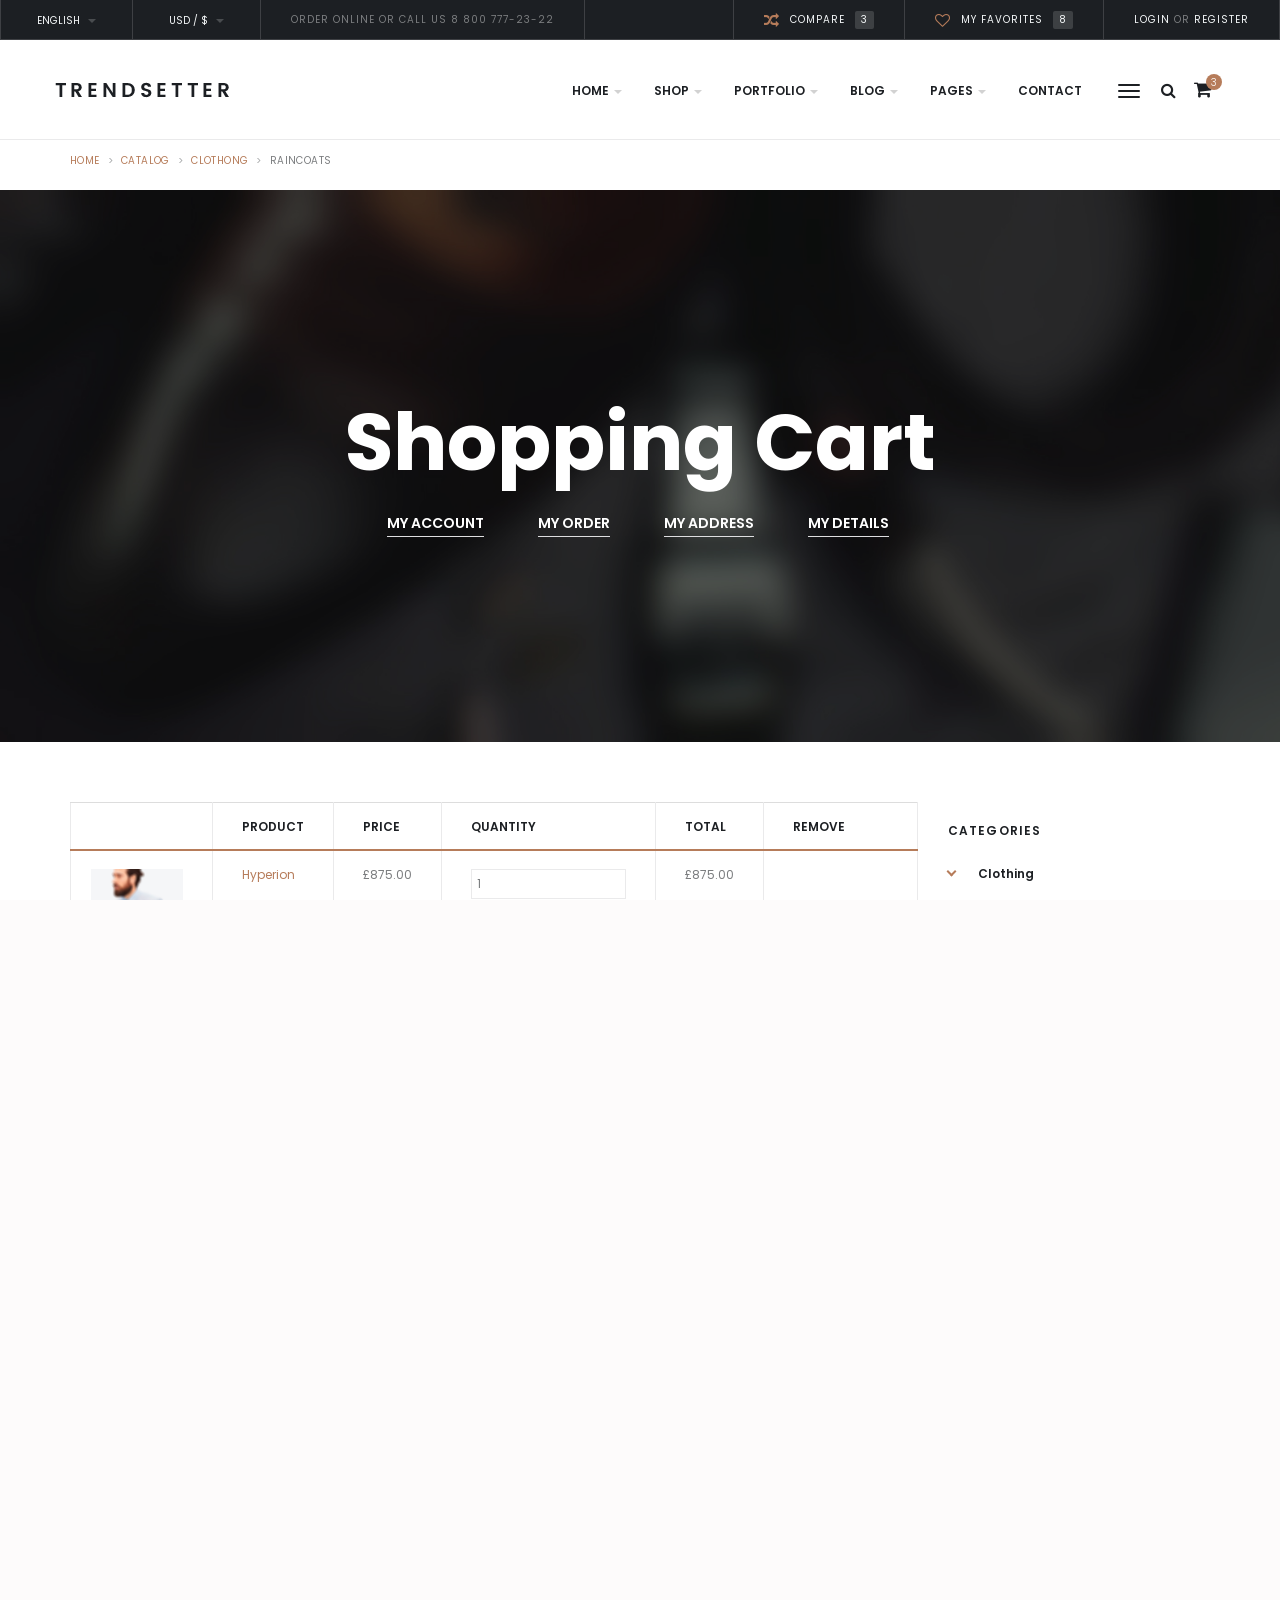
<file: cart.html>
<!DOCTYPE html>
<html lang="en">
  <head>
    <meta charset="utf-8"/>
    <meta http-equiv="x-ua-compatible" content="ie=edge"/>
    <title>TrendSetter</title>
    <meta content="" name="description"/>
    <meta content="" name="keywords"/>
    <meta name="viewport" content="width=device-width, initial-scale=1.0"/>
    <meta content="telephone=no" name="format-detection"/>
    <meta name="HandheldFriendly" content="true"/>
    <link rel="stylesheet" href="assets/css/master.css"/>
    <link rel="icon" type="image/x-icon" href="favicon.ico"/>
  </head>
  <body>
       <!-- Loader--> 
  <div class="screen-loader">
       <div class="loading"> 
        <span class="loader_span"> 
            <span class="loader_right"></span> 
            <span class="loader_left"></span> 
        </span>
    </div>
      <div class="sl-top"></div>
      <div class="sl-bottom"></div>
   </div>      
    <!-- Loader end-->
    
    <div  class="l-theme">
      <!-- ==========================-->
      <!-- SEARCH MODAL-->
      <!-- ==========================-->
      <div class="header-search open-search">
        <div class="container">
          <div class="row">
            <div class="col-sm-8 col-sm-offset-2 col-xs-10 col-xs-offset-1">
              <div class="navbar-search">
                <form class="search-global">
                  <input type="text" placeholder="Type to search" autocomplete="off" name="s" value="" class="search-global__input"/>
                  <button class="search-global__btn"><i class="icon fa fa-search"></i></button>
                  <div class="search-global__note">Begin typing your search above and press return to search.</div>
                </form>
              </div>
            </div>
          </div>
        </div>
        <button type="button" class="search-close close"><i class="fa fa-times"></i></button>
      </div>
      <!-- ==========================-->
      <!-- MOBILE MENU-->
      <!-- ==========================-->
      <div data-off-canvas="mobile-slidebar left overlay" class="mobile-slidebar ">
          
         <ul class="nav navbar-nav">
                <li><a href="home.html">Home</a></li>
                <li><a href="catalog-list.html" >Shop</a></li>
                <li ><a href="gallery-1.html" >Portfolio</a></li>
                <li><a href="blog-post.html" >Blog</a></li>
                <li><a href="contact.html">Contact</a></li>
              </ul>
          
          
          
           </div>
        
      <!-- ==========================-->
      <!-- POPAP MENU-->
      <!-- ==========================-->
        
        
        <div class="wrap-fixed-menu" id="fixedMenu" >
	<nav class="fullscreen-center-menu">

		<div class="menu-main-menu-container">
            
         <ul class="nav navbar-nav">
                <li><a href="home.html">Home</a></li>
                <li><a href="catalog-list.html" >Shop</a></li>
                <li ><a href="gallery-1.html" >Portfolio</a></li>
                <li><a href="blog-post.html" >Blog</a></li>
                <li><a href="contact.html">Contact</a></li>
              </ul>
         
        
        
        </div>    </nav>
	<button type="button" class="fullmenu-close"><i class="fa fa-times"></i></button>
</div>
      <div data-canvas="container">
        <header class="header header-2 header-topbar-view header-normal-width navbar-fixed-top header-logo-black header-topbarbox-1-left header-topbarbox-2-right header-navibox-1-left header-navibox-2-right header-navibox-3-right">
          <div class="top-bar clearfix">
            <div class="header-topbarbox-1 clearfix">
              <div class="header-topbarbox__item btn-group">
                <button type="button" data-toggle="dropdown" class="header-topbarbox__btn dropdown-toggle">English<span class="caret"></span></button>
                <ul role="menu" class="dropdown-menu">
                  <li><a href="#">language 1</a></li>
                  <li><a href="#">language 2</a></li>
                  <li><a href="#">language 3</a></li>
                </ul>
              </div>
              <div class="header-topbarbox__item btn-group">
                <button type="button" data-toggle="dropdown" class="header-topbarbox__btn dropdown-toggle">USD / $<span class="caret"></span></button>
                <ul role="menu" class="dropdown-menu">
                  <li><a href="#">currency 1</a></li>
                  <li><a href="#">currency 2</a></li>
                  <li><a href="#">currency 3</a></li>
                </ul>
              </div>
              <div class="header-topbarbox__item header-topbarbox__item_bd-top">ORDER ONLINE OR CALL US  8 800 777-23-22</div>
            </div>
            <div class="header-topbarbox-2 clearfix">
              <div class="header-topbarbox__item"><a href="home-1.html"><i class="icon fa fa-random"></i>compare<span class="badge">3</span></a></div>
              <div class="header-topbarbox__item"><a href="home-1.html"><i class="icon fa fa-heart-o"></i>My favorites<span class="badge">8</span></a></div>
              <div class="header-topbarbox__item"><a href="home-1.html">Login</a> or<a href="home-1.html"> Register</a></div>
            </div>
          </div>
          <nav id="nav" class="navbar">
            <div class="container">
              <div class="header-navibox-1">
                <!-- Mobile Trigger Start-->
                <button class="menu-mobile-button visible-xs-block js-toggle-mobile-slidebar toggle-menu-button"><i class="toggle-menu-button-icon"><span></span><span></span><span></span><span></span><span></span><span></span></i></button>
                <!-- Mobile Trigger End--><a href="home.html" class="navbar-brand scroll"><img src="assets/media/general/logo.png" alt="logo" class="normal-logo"/><img src="assets/media/general/logo-dark.png" alt="logo" class="scroll-logo hidden-xs"/></a>
              </div>
              <div class="header-navibox-3">
                <button class="js-toggle-screen toggle-menu-button hidden-xs"><i class="toggle-menu-button-icon"><span></span><span></span><span></span><span></span><span></span><span></span></i></button><a href="#" class="btn_header_search"><i class="fa fa-search"></i></a>
                <div class="header-cart"><a href="#"><i aria-hidden="true" class="fa fa-shopping-cart"></i></a><span class="header-cart-count bg-primary">3</span></div>
              </div>
              <div class="header-navibox-2">
              <nav id="nav" class="navbar">
              <ul class="yamm main-menu nav navbar-nav hidden-xs">
                <li class="dropdown"><a href="#" data-toggle="dropdown" class="dropdown-toggle">Home<b class="caret"></b>
                    <!-- Classic Dropdown--></a>
                  <ul role="menu" class="dropdown-menu">
                    <li><a href="home.html" >Home ver 01</a></li>
                    <li><a href="home-2.html" >Home ver 02</a></li>
                  </ul>
                </li>
                <li class="dropdown"><a href="#" data-toggle="dropdown" class="dropdown-toggle">Shop<b class="caret"></b>
                    <!-- Classic Dropdown--></a>
                  <ul role="menu" class="dropdown-menu">
                    <li><a href="catalog-list.html" >Catalog list</a></li>
                    <li><a href="catalog-5col.html" >Catalog 5 columns</a></li>
                    <li><a href="catalog-full-width.html" >Catalog full width</a></li>
                    <li><a href="catalog-product.html" >Catalog product ver 01</a></li>
                    <li><a href="catalog-product-2.html" >Catalog product ver 02</a></li>
                    <li><a href="catalog-product-3.html" >Catalog product ver 03</a></li>
                  </ul>
                </li>
                <li class="dropdown"><a href="#" data-toggle="dropdown" class="dropdown-toggle">Portfolio<b class="caret"></b>
                    <!-- Classic Dropdown--></a>
                  <ul role="menu" class="dropdown-menu">
                    <li><a href="gallery-1.html" >Gallery ver 01</a></li>
                    <li><a href="gallery-2.html" >Gallery ver 02</a></li>
                    <li><a href="gallery-3.html" >Gallery ver 03</a></li>
                    <li><a href="gallery-single.html" >Gallery single</a></li>
                  </ul>
                </li>
                <li class="dropdown"><a href="#" data-toggle="dropdown" class="dropdown-toggle">Blog<b class="caret"></b>
                    <!-- Classic Dropdown--></a>
                  <ul role="menu" class="dropdown-menu">
                    <li><a href="blog-main.html" >Blog main ver 01</a></li>
                    <li><a href="blog-main-2.html" >Blog main ver 02</a></li>
                    <li><a href="blog-post.html" >Blog post ver 01</a></li>
                    <li><a href="blog-post-2.html" >Blog post ver 02</a></li>
                  </ul>
                </li>
                <li class="dropdown"><a href="#" data-toggle="dropdown" class="dropdown-toggle">Pages<b class="caret"></b>
                    <!-- Classic Dropdown--></a>
                  <ul role="menu" class="dropdown-menu">
                    <li><a href="about.html" >About us</a></li>
                       <li><a href="privacy-policy.html" >Privacy policy</a></li>
                       <li><a href="terms-of-use.html" >Terms of use</a></li>
                        <li><a href="typography.html" >Typography</a></li>
                    <li class="divider"></li>
                      <li><a href="cart.html" >Cart</a></li>
                      <li><a href="checkout.html" >Checkout</a></li>
                      <li><a href="order-received.html" >Order received</a></li>
                        <li class="divider"></li>
                       <li><a href="my-account.html" >Account Login</a></li>
                      <li><a href="lost-password.html" >Lost password</a></li>
                     <li><a href="dashboard.html" >Dashboard</a></li>
                      <li><a href="orders.html" >All orders</a></li>
                      <li><a href="details.html" >Details</a></li>
                              <li class="divider"></li>
                      <li><a href="headers.html" >Headers</a></li>
                    <li><a href="footers.html" >Footers</a></li>
                         <li><a href="404.html" >404 page</a></li>

                      
                  </ul>
                </li>
                <li><a href="contact.html">Contact</a></li>
              </ul>
            </nav> </div>
            </div>
          </nav>
        </header>
        <!-- end .header-->
        
        
      </div>
      <div class="wrap-content">
        <div class="container">
          <div class="row">
            <div class="col-xs-12">
              <ol class="breadcrumb">
                <li><a href="home.html">Home</a></li>
                <li><a href="home.html">Catalog</a></li>
                <li><a href="home.html">Clothong</a></li>
                <li class="active">raincoats</li>
              </ol>
            </div>
          </div>
        </div>
        <div class="b-title-page b-title-page_w_bg">
          <div class="container">
            <div class="row">
              <div class="col-xs-12">
                <h1 class="b-title-page__title shuffle">Shopping Cart</h1>
                <ul class="b-title-page__list list-inline">
                  <li><a href="dashboard.html">my account</a></li>
                 <li><a href="orders.html">my order</a></li>
                  <li><a href="addresses.html">my address</a></li>
                  <li><a href="details.html">my details</a></li>
                </ul>
              </div>
            </div>
          </div>
        </div>
        <!-- end b-title-page-->
        
        <div class="container">
          
          <div class="row">
            <div class="col-md-9 ">
                
                
                
                <div class="woocommerce">
<form action="http://pro-theme.com/wordpress/ismile/cart/" method="post" class="cart-table ">


<div class="b-table b-cart-table ">
	<table class="shop_table shop_table_responsive cart table" cellspacing="0">
		<thead>
			<tr>
				<td class="product-thumbnail">&nbsp;</td>
				<td class="product-name"><span>Product</span></td>
				<td class="product-price"><span>Price</span></td>
				<td class="product-quantity"><span>Quantity</span></td>
				<td class="product-subtotal"><span>Total</span></td>
				<td class="product-remove"><span>remove</span></td>
			</tr>
		</thead>
		<tbody>
				
								<tr class="cart_item">
	

	
						<td class="product-thumbnail">
							<a href="catalog-product.html">
                                <img width="180" height="180" src="assets/media/content/goods-carousel/main/1.jpg" class="attachment-shop_thumbnail size-shop_thumbnail wp-post-image">
                            </a>						</td>
	
						<td data-title="Product">
							<div class="caption">
							<a class="product-name" href="http://pro-theme.com/wordpress/ismile/product/blu-vivo-5-smartphone/">Hyperion</a>							</div>
						</td>
	
						<td class="product-price" data-title="Price">
							<span class="product-price total-price">
							<span class="woocommerce-Price-amount amount"><span class="woocommerce-Price-currencySymbol">£</span>875.00</span>						    </span>
						</td>
	
						<td class="product-quantity" data-title="Quantity">
							
															<div class="input-group btn-block qty-block" data-trigger="spinner">
								
								 
<input type="text" data-rule="quantity" value="1" title="Qty" class="input-text qty text" >
 									
								</div>
								
															 
						</td>
	
						<td class="product-subtotal" data-title="Total">
							<span class="woocommerce-Price-amount amount"><span class="woocommerce-Price-currencySymbol">£</span>875.00</span>						</td>
						<td class="product-remove">
						 
							<a href="/" class="btn btn-remove" title="Remove this item" ><i class="fa fa-trash fa-lg"></i></a>						</td>
					</tr>
								<tr>
				<td colspan="6" class="actions">
	
											<div class="coupon">
	
							<label for="coupon_code">Coupon:</label> <input type="text"  class="input-text"  placeholder="Coupon code"> <input type="submit" class="button" name="apply_coupon" value="Apply Coupon">
	
													</div>
						
					<input type="submit" class="button" name="update_cart" value="Update Cart" disabled="">
	
						
					<input type="hidden"  value="6bbd62fad3"><input type="hidden" >				</td>
			</tr>
	
					</tbody>
	</table>
</div>


</form>

<div class="cart-collaterals">

	<div class="cart_totals calculated_shipping">

	
	<h2>Cart Totals</h2>

	<table cellspacing="0" class="shop_table shop_table_responsive">

		<tbody><tr class="cart-subtotal">
			<th>Subtotal</th>
			<td data-title="Subtotal"><span class="woocommerce-Price-amount amount"><span class="woocommerce-Price-currencySymbol">£</span>875.00</span></td>
		</tr>

		
		
		
		
		
		<tr class="order-total">
			<th>Total</th>
			<td data-title="Total"><strong><span class="woocommerce-Price-amount amount"><span class="woocommerce-Price-currencySymbol">£</span>875.00</span></strong> </td>
		</tr>

		
	</tbody></table>

	<div class="wc-proceed-to-checkout">
		
<a href="checkout.html" class="checkout-button button alt wc-forward">
	Proceed to Checkout</a>
	</div>

	
</div>

</div>

</div>
             
                
                
                
            </div>
              
            <div class="col-md-3">
              <aside class="l-sidebar">
                <form class="form-filter">
                  
                  <section class="section-sidebar">
                    <h3 class="sidebar-title">categories</h3>
                    <div id="accordion" class="accordion accordion-2">
                      <div class="panel panel-default">
                        <div class="panel-heading"><a data-toggle="collapse" data-parent="#accordion" href="#categories-1" class="btn-collapse"><i class="icon"></i> Clothing</a></div>
                        <div id="categories-1" class="panel-collapse collapse in">
                          <div class="label-group">
                            <input id="categories__radio-1" type="radio" name="categories-group-1" value="" checked="checked" class="forms__radio hidden"/>
                            <label for="categories__radio-1" class="forms__label forms__label-radio forms__label-radio-1">Jackets</label>
                            <input id="categories__radio-2" type="radio" name="categories-group-1" value="" class="forms__radio hidden"/>
                            <label for="categories__radio-2" class="forms__label forms__label-radio forms__label-radio-1">Raincoats</label>
                            <input id="categories__radio-3" type="radio" name="categories-group-1" value="" class="forms__radio hidden"/>
                            <label for="categories__radio-3" class="forms__label forms__label-radio forms__label-radio-1">Shorts</label>
                            <input id="categories__radio-4" type="radio" name="categories-group-1" value="" class="forms__radio hidden"/>
                            <label for="categories__radio-4" class="forms__label forms__label-radio forms__label-radio-1">Pants</label>
                            <input id="categories__radio-5" type="radio" name="categories-group-1" value="" class="forms__radio hidden"/>
                            <label for="categories__radio-5" class="forms__label forms__label-radio forms__label-radio-1">Shirts</label>
                            <input id="categories__radio-6" type="radio" name="categories-group-1" value="" class="forms__radio hidden"/>
                            <label for="categories__radio-6" class="forms__label forms__label-radio forms__label-radio-1">Sweatshirts</label>
                          </div>
                        </div>
                      </div>
                      <div class="panel">
                        <div class="panel-heading"><a data-toggle="collapse" data-parent="#accordion" href="#categories-2" class="btn-collapse"><i class="icon"></i> Shoes</a></div>
                        <div id="categories-2" class="panel-collapse collapse">
                          <div class="label-group">
                            <input id="categories__radio-7" type="radio" name="categories-group-2" value="" checked="checked" class="forms__radio hidden"/>
                            <label for="categories__radio-7" class="forms__label forms__label-radio forms__label-radio-1">Shoes 1</label>
                            <input id="categories__radio-8" type="radio" name="categories-group-2" value="" class="forms__radio hidden"/>
                            <label for="categories__radio-8" class="forms__label forms__label-radio forms__label-radio-1">Shoes 2</label>
                            <input id="categories__radio-9" type="radio" name="categories-group-2" value="" class="forms__radio hidden"/>
                            <label for="categories__radio-9" class="forms__label forms__label-radio forms__label-radio-1">Shoes 3</label>
                          </div>
                        </div>
                      </div>
                      <div class="panel">
                        <div class="panel-heading"><a data-toggle="collapse" data-parent="#accordion" href="#categories-3" class="btn-collapse"><i class="icon"></i> Accessories</a></div>
                        <div id="categories-3" class="panel-collapse collapse">
                          <div class="label-group">
                            <input id="categories__radio-10" type="radio" name="categories-group-3" value="" checked="checked" class="forms__radio hidden"/>
                            <label for="categories__radio-10" class="forms__label forms__label-radio forms__label-radio-1">Accessories 1</label>
                            <input id="categories__radio-11" type="radio" name="categories-group-3" value="" class="forms__radio hidden"/>
                            <label for="categories__radio-11" class="forms__label forms__label-radio forms__label-radio-1">Accessories 2</label>
                            <input id="categories__radio-12" type="radio" name="categories-group-3" value="" class="forms__radio hidden"/>
                            <label for="categories__radio-12" class="forms__label forms__label-radio forms__label-radio-1">Accessories 3</label>
                          </div>
                        </div>
                      </div>
                      <div class="panel">
                        <div class="panel-heading"><a data-toggle="collapse" data-parent="#accordion" href="#categories-4" class="btn-collapse"><i class="icon"></i> Bags</a></div>
                        <div id="categories-4" class="panel-collapse collapse">
                          <div class="label-group">
                            <input id="categories__radio-13" type="radio" name="categories-group-4" value="" checked="checked" class="forms__radio hidden"/>
                            <label for="categories__radio-13" class="forms__label forms__label-radio forms__label-radio-1">Bags 1</label>
                            <input id="categories__radio-14" type="radio" name="categories-group-4" value="" class="forms__radio hidden"/>
                            <label for="categories__radio-14" class="forms__label forms__label-radio forms__label-radio-1">Bags 2</label>
                            <input id="categories__radio-15" type="radio" name="categories-group-4" value="" class="forms__radio hidden"/>
                            <label for="categories__radio-15" class="forms__label forms__label-radio forms__label-radio-1">Bags 3</label>
                          </div>
                        </div>
                      </div>
                      <div class="panel">
                        <div class="panel-heading"><a data-toggle="collapse" data-parent="#accordion" href="#categories-5" class="btn-collapse"><i class="icon"></i> Discounted products</a></div>
                        <div id="categories-5" class="panel-collapse collapse">
                          <div class="label-group">
                            <input id="categories__radio-16" type="radio" name="categories-group-5" value="" checked="checked" class="forms__radio hidden"/>
                            <label for="categories__radio-16" class="forms__label forms__label-radio forms__label-radio-1">products 1</label>
                            <input id="categories__radio-17" type="radio" name="categories-group-5" value="" class="forms__radio hidden"/>
                            <label for="categories__radio-17" class="forms__label forms__label-radio forms__label-radio-1">products 2</label>
                            <input id="categories__radio-18" type="radio" name="categories-group-5" value="" class="forms__radio hidden"/>
                            <label for="categories__radio-18" class="forms__label forms__label-radio forms__label-radio-1">products 3</label>
                          </div>
                        </div>
                      </div>
                    </div>
                  </section>
                
                </form>
              </aside>
              <!-- end .sidebar-->
              
              
            </div>
              
          </div>
        </div>
        <div class="b-form-newsletter bg-grey">
          <form class="b-form-newsletter__form">
            <div class="b-form-newsletter__title">Newsletter</div>
            <input type="email" placeholder="Enter your email" required="required" class="form-control"/>
            <button class="btn btn-primary btn-effect">subscribe</button>
          </form>
        </div>
        <!-- end b-form-newsletter-->
        <footer class="footer footer-type-1 bg-grey">
          <div class="footer__main">
            <div class="container">
              <div class="row">
                <div class="col-md-8 col-md-push-4">
                  <div class="row">
                    <div class="col-sm-3">
                      <section class="footer-section">
                        <h3 class="footer-section__title">About</h3>
                        <ul class="footer__list list-unstyled">
                          <li><a href="about.html">About Us</a></li>
                          <li><a href="home.html">Careers</a></li>
                          <li><a href="home.html">International</a></li>
                        </ul>
                      </section>
                    </div>
                    <div class="col-sm-3">
                      <section class="footer-section">
                        <h3 class="footer-section__title">Support</h3>
                        <ul class="footer__list list-unstyled">
                          <li><a href="contact.html">Contact</a></li>
                          <li><a href="contact.html">Returns</a></li>
                          <li><a href="contact.html">Warranty</a></li>
                          <li><a href="contact.html">Help</a></li>
                        </ul>
                      </section>
                    </div>
                    <div class="col-sm-3">
                      <section class="footer-section">
                        <h3 class="footer-section__title">Legal</h3>
                        <ul class="footer__list list-unstyled">
                          <li><a href="privacy-policy.html">Privacy</a></li>
                          <li><a href="terms-of-use.html">Terms</a></li>
                          <li><a href="privacy-policy.html">Patents</a></li>
                        </ul>
                      </section>
                    </div>
                    <div class="col-sm-3">
                      <section class="footer-section">
                        <h3 class="footer-section__title">Other</h3>
                        <ul class="footer__list list-unstyled">
                          <li><a href="home.html">Account</a></li>
                          <li><a href="home.html">Newsletter</a></li>
                        </ul>
                      </section>
                    </div>
                  </div>
                </div>
                <div class="col-md-4 col-md-pull-8">
                  <ul class="social-net list-inline">
                    <li class="social-net__item"><a href="facebook.com" class="social-net__link"><i class="icon fa fa-facebook"></i></a></li>
                    <li class="social-net__item"><a href="twitter.com" class="social-net__link"><i class="icon fa fa-twitter"></i></a></li>
                    <li class="social-net__item"><a href="pinterest-p.com" class="social-net__link"><i class="icon fa fa-pinterest-p"></i></a></li>
                    <li class="social-net__item"><a href="vk.com" class="social-net__link"><i class="icon fa fa-vk"></i></a></li>
                    <li class="social-net__item"><a href="vine.com" class="social-net__link"><i class="icon fa fa-vine"></i></a></li>
                  </ul>
                  <!-- end social-list-->
                  <div class="copyright">©  2017 TrendSetter  ® All Right Reserved</div>
                </div>
              </div>
            </div>
          </div>
        </footer>
        <!-- end .footer-type-1-->
        
        
      </div>
      <!-- end layout-theme-->
    </div>
    
  <!-- ++++++++++++-->
    <!-- MAIN SCRIPTS-->
    <!-- ++++++++++++-->
    <script src="assets/libs/jquery-1.12.4.min.js"></script>
    <script src="assets/libs/jquery-migrate-1.2.1.js"></script>
    <!-- Bootstrap-->
    <script src="assets/libs/bootstrap/bootstrap.min.js"></script>
    <!-- User customization-->
    <script src="assets/js/custom.js"></script>
    <!-- Other slider-->
    <script src="assets/plugins/owl-carousel/owl.carousel.min.js"></script>
    <!-- Pop-up window-->
    <script src="assets/plugins/magnific-popup/jquery.magnific-popup.min.js"></script>
    <!-- Headers scripts-->
    <script src="assets/plugins/headers/slidebar.js"></script>
    <script src="assets/plugins/headers/header.js"></script>
    <!-- Select customization-->
    <script src="assets/plugins/bootstrap-select/js/bootstrap-select.min.js"></script>
    <!-- Mail scripts-->
    <script src="assets/plugins/jqBootstrapValidation.js"></script>
    <script src="assets/plugins/contact_me.js"></script>
    <!-- Filter and sorting images-->
    <script src="assets/plugins/isotope/isotope.pkgd.min.js"></script>
    <script src="assets/plugins/isotope/imagesLoaded.js"></script>
        <!-- Shuffle-->
    <script src="assets/plugins/letters/jquery.shuffleLetters.js"></script>
    <!-- Progress numbers-->
    <script src="assets/plugins/rendro-easy-pie-chart/jquery.easypiechart.min.js"></script>
    <script src="assets/plugins/rendro-easy-pie-chart/waypoints.min.js"></script>
    <!-- Animations-->
    <script src="assets/plugins/scrollreveal/scrollreveal.min.js"></script>
    <!-- Main slider-->
    <script src="assets/plugins/slider-pro/jquery.sliderPro.min.js"></script>
    <!-- Price filter-->
    <script src="assets/plugins/nouislider/jquery.nouislider.all.min.js"></script>
  </body>
</html>
</file>
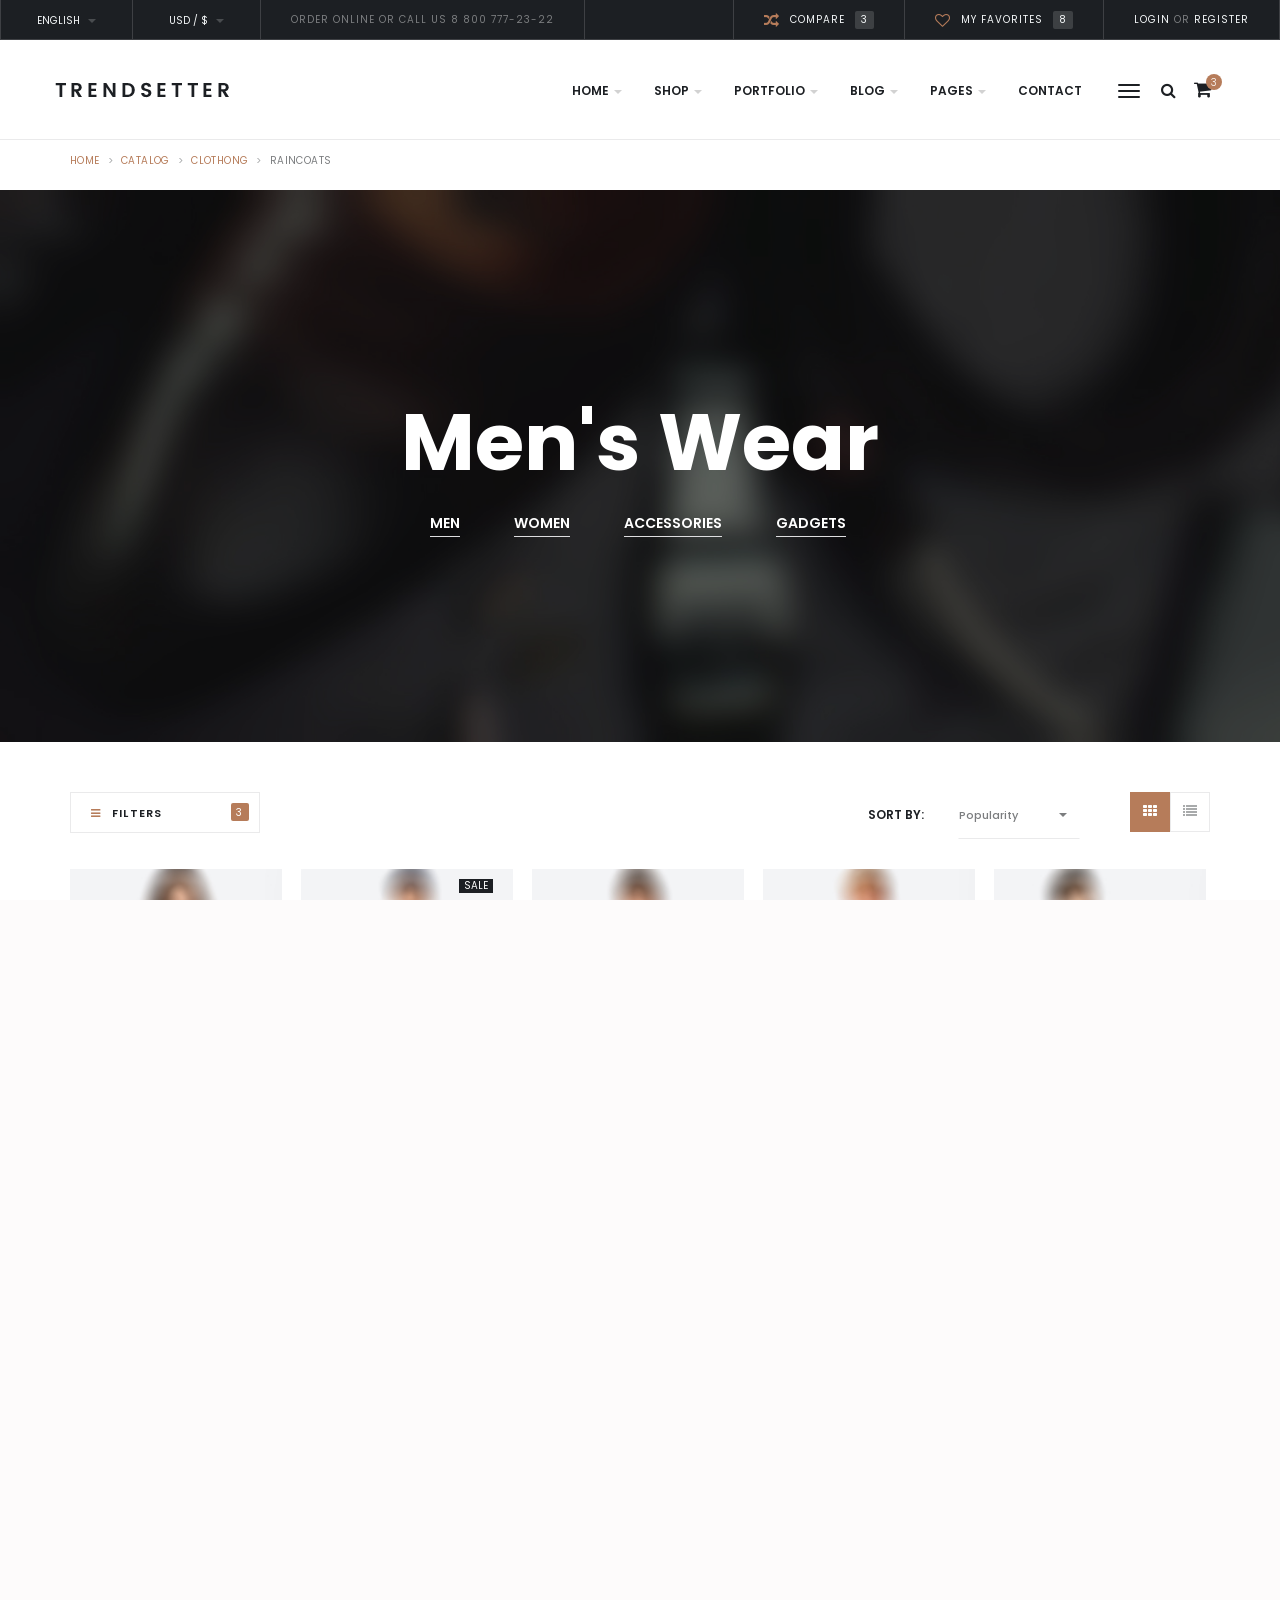
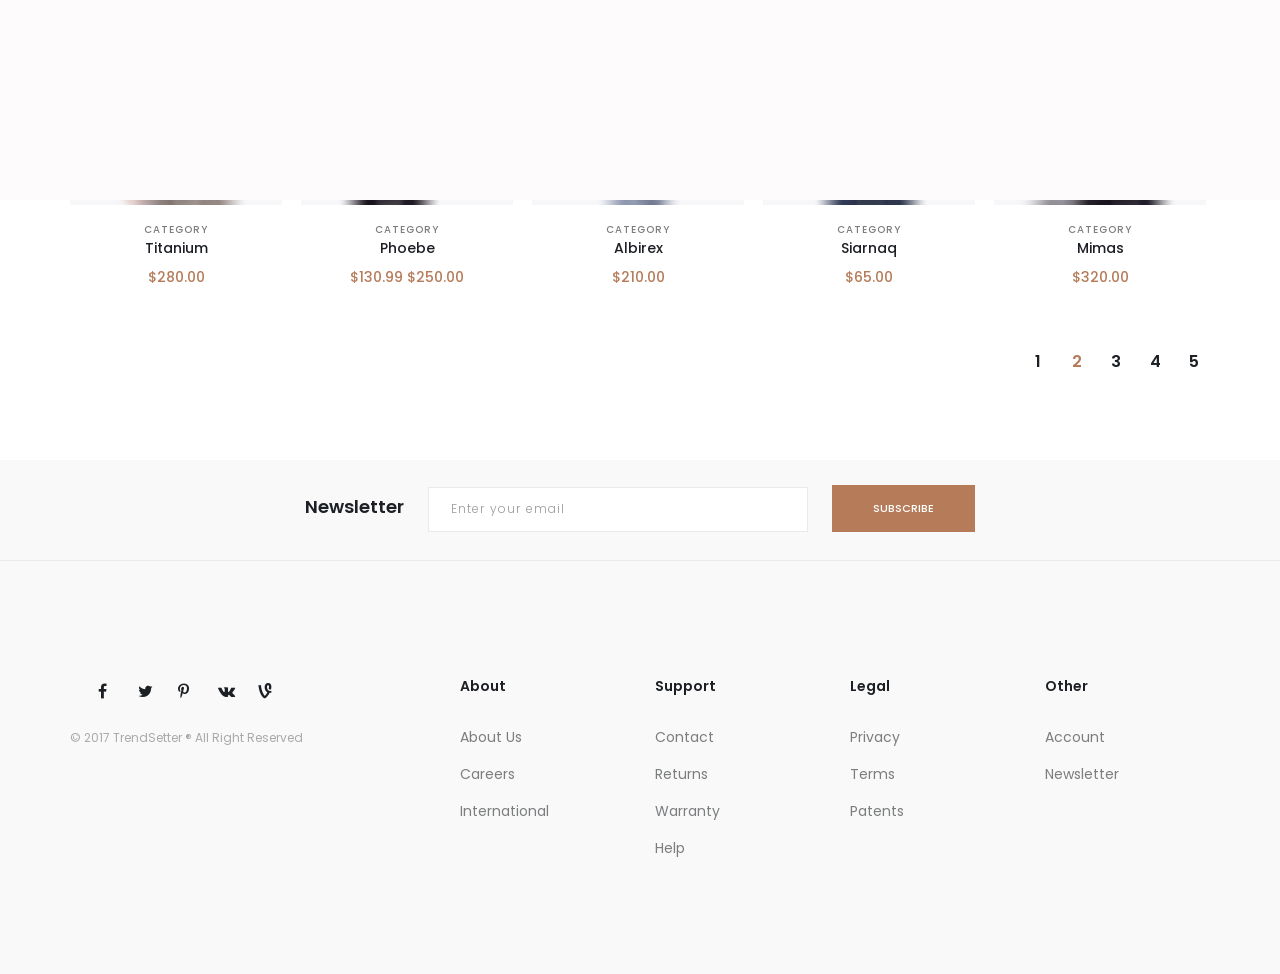
<file: catalog-5col.html>
<!DOCTYPE html>
<html lang="en">
  <head>
    <meta charset="utf-8"/>
    <meta http-equiv="x-ua-compatible" content="ie=edge"/>
    <title>TrendSetter</title>
    <meta content="" name="description"/>
    <meta content="" name="keywords"/>
    <meta name="viewport" content="width=device-width, initial-scale=1.0"/>
    <meta content="telephone=no" name="format-detection"/>
    <meta name="HandheldFriendly" content="true"/>
    <link rel="stylesheet" href="assets/css/master.css"/>
    <link rel="icon" type="image/x-icon" href="favicon.ico"/>
  </head>
  <body>
       <!-- Loader--> 
  <div class="screen-loader">
       <div class="loading"> 
        <span class="loader_span"> 
            <span class="loader_right"></span> 
            <span class="loader_left"></span> 
        </span>
    </div>
      <div class="sl-top"></div>
      <div class="sl-bottom"></div>
   </div>      
    <!-- Loader end-->
    
    <div  class="l-theme">
      <!-- ==========================-->
      <!-- SEARCH MODAL-->
      <!-- ==========================-->
      <div class="header-search open-search">
        <div class="container">
          <div class="row">
            <div class="col-sm-8 col-sm-offset-2 col-xs-10 col-xs-offset-1">
              <div class="navbar-search">
                <form class="search-global">
                  <input type="text" placeholder="Type to search" autocomplete="off" name="s" value="" class="search-global__input"/>
                  <button class="search-global__btn"><i class="icon fa fa-search"></i></button>
                  <div class="search-global__note">Begin typing your search above and press return to search.</div>
                </form>
              </div>
            </div>
          </div>
        </div>
        <button type="button" class="search-close close"><i class="fa fa-times"></i></button>
      </div>
      <!-- ==========================-->
      <!-- MOBILE MENU-->
      <!-- ==========================-->
      <div data-off-canvas="mobile-slidebar left overlay" class="mobile-slidebar ">
          
         <ul class="nav navbar-nav">
                <li><a href="home.html">Home</a></li>
                <li><a href="catalog-list.html" >Shop</a></li>
                <li ><a href="gallery-1.html" >Portfolio</a></li>
                <li><a href="blog-post.html" >Blog</a></li>
                <li><a href="contact.html">Contact</a></li>
              </ul>
          
          
          
           </div>
        
      <!-- ==========================-->
      <!-- POPAP MENU-->
      <!-- ==========================-->
        
        
        <div class="wrap-fixed-menu" id="fixedMenu" >
	<nav class="fullscreen-center-menu">

		<div class="menu-main-menu-container">
            
         <ul class="nav navbar-nav">
                <li><a href="home.html">Home</a></li>
                <li><a href="catalog-list.html" >Shop</a></li>
                <li ><a href="gallery-1.html" >Portfolio</a></li>
                <li><a href="blog-post.html" >Blog</a></li>
                <li><a href="contact.html">Contact</a></li>
              </ul>
         
        
        
        </div>    </nav>
	<button type="button" class="fullmenu-close"><i class="fa fa-times"></i></button>
</div>
      <div data-canvas="container">
        <header class="header header-2 header-topbar-view header-normal-width navbar-fixed-top header-logo-black header-topbarbox-1-left header-topbarbox-2-right header-navibox-1-left header-navibox-2-right header-navibox-3-right">
          <div class="top-bar clearfix">
            <div class="header-topbarbox-1 clearfix">
              <div class="header-topbarbox__item btn-group">
                <button type="button" data-toggle="dropdown" class="header-topbarbox__btn dropdown-toggle">English<span class="caret"></span></button>
                <ul role="menu" class="dropdown-menu">
                  <li><a href="#">language 1</a></li>
                  <li><a href="#">language 2</a></li>
                  <li><a href="#">language 3</a></li>
                </ul>
              </div>
              <div class="header-topbarbox__item btn-group">
                <button type="button" data-toggle="dropdown" class="header-topbarbox__btn dropdown-toggle">USD / $<span class="caret"></span></button>
                <ul role="menu" class="dropdown-menu">
                  <li><a href="#">currency 1</a></li>
                  <li><a href="#">currency 2</a></li>
                  <li><a href="#">currency 3</a></li>
                </ul>
              </div>
              <div class="header-topbarbox__item header-topbarbox__item_bd-top">ORDER ONLINE OR CALL US  8 800 777-23-22</div>
            </div>
            <div class="header-topbarbox-2 clearfix">
              <div class="header-topbarbox__item"><a href="home-1.html"><i class="icon fa fa-random"></i>compare<span class="badge">3</span></a></div>
              <div class="header-topbarbox__item"><a href="home-1.html"><i class="icon fa fa-heart-o"></i>My favorites<span class="badge">8</span></a></div>
              <div class="header-topbarbox__item"><a href="home-1.html">Login</a> or<a href="home-1.html"> Register</a></div>
            </div>
          </div>
          <nav id="nav" class="navbar">
            <div class="container">
              <div class="header-navibox-1">
                <!-- Mobile Trigger Start-->
                <button class="menu-mobile-button visible-xs-block js-toggle-mobile-slidebar toggle-menu-button"><i class="toggle-menu-button-icon"><span></span><span></span><span></span><span></span><span></span><span></span></i></button>
                <!-- Mobile Trigger End--><a href="home.html" class="navbar-brand scroll"><img src="assets/media/general/logo.png" alt="logo" class="normal-logo"/><img src="assets/media/general/logo-dark.png" alt="logo" class="scroll-logo hidden-xs"/></a>
              </div>
              <div class="header-navibox-3">
                <button class="js-toggle-screen toggle-menu-button hidden-xs"><i class="toggle-menu-button-icon"><span></span><span></span><span></span><span></span><span></span><span></span></i></button><a href="#" class="btn_header_search"><i class="fa fa-search"></i></a>
                <div class="header-cart"><a href="#"><i aria-hidden="true" class="fa fa-shopping-cart"></i></a><span class="header-cart-count bg-primary">3</span></div>
              </div>
              <div class="header-navibox-2">
             <nav id="nav" class="navbar">
              <ul class="yamm main-menu nav navbar-nav hidden-xs">
                <li class="dropdown"><a href="#" data-toggle="dropdown" class="dropdown-toggle">Home<b class="caret"></b>
                    <!-- Classic Dropdown--></a>
                  <ul role="menu" class="dropdown-menu">
                    <li><a href="home.html" >Home ver 01</a></li>
                    <li><a href="home-2.html" >Home ver 02</a></li>
                  </ul>
                </li>
                <li class="dropdown"><a href="#" data-toggle="dropdown" class="dropdown-toggle">Shop<b class="caret"></b>
                    <!-- Classic Dropdown--></a>
                  <ul role="menu" class="dropdown-menu">
                    <li><a href="catalog-list.html" >Catalog list</a></li>
                    <li><a href="catalog-5col.html" >Catalog 5 columns</a></li>
                    <li><a href="catalog-full-width.html" >Catalog full width</a></li>
                    <li><a href="catalog-product.html" >Catalog product ver 01</a></li>
                    <li><a href="catalog-product-2.html" >Catalog product ver 02</a></li>
                    <li><a href="catalog-product-3.html" >Catalog product ver 03</a></li>
                  </ul>
                </li>
                <li class="dropdown"><a href="#" data-toggle="dropdown" class="dropdown-toggle">Portfolio<b class="caret"></b>
                    <!-- Classic Dropdown--></a>
                  <ul role="menu" class="dropdown-menu">
                    <li><a href="gallery-1.html" >Gallery ver 01</a></li>
                    <li><a href="gallery-2.html" >Gallery ver 02</a></li>
                    <li><a href="gallery-3.html" >Gallery ver 03</a></li>
                    <li><a href="gallery-single.html" >Gallery single</a></li>
                  </ul>
                </li>
                <li class="dropdown"><a href="#" data-toggle="dropdown" class="dropdown-toggle">Blog<b class="caret"></b>
                    <!-- Classic Dropdown--></a>
                  <ul role="menu" class="dropdown-menu">
                    <li><a href="blog-main.html" >Blog main ver 01</a></li>
                    <li><a href="blog-main-2.html" >Blog main ver 02</a></li>
                    <li><a href="blog-post.html" >Blog post ver 01</a></li>
                    <li><a href="blog-post-2.html" >Blog post ver 02</a></li>
                  </ul>
                </li>
                <li class="dropdown"><a href="#" data-toggle="dropdown" class="dropdown-toggle">Pages<b class="caret"></b>
                    <!-- Classic Dropdown--></a>
                  <ul role="menu" class="dropdown-menu">
                    <li><a href="about.html" >About us</a></li>
                       <li><a href="privacy-policy.html" >Privacy policy</a></li>
                       <li><a href="terms-of-use.html" >Terms of use</a></li>
                        <li><a href="typography.html" >Typography</a></li>
                    <li class="divider"></li>
                      <li><a href="cart.html" >Cart</a></li>
                      <li><a href="checkout.html" >Checkout</a></li>
                      <li><a href="order-received.html" >Order received</a></li>
                        <li class="divider"></li>
                       <li><a href="my-account.html" >Account Login</a></li>
                      <li><a href="lost-password.html" >Lost password</a></li>
                     <li><a href="dashboard.html" >Dashboard</a></li>
                      <li><a href="orders.html" >All orders</a></li>
                      <li><a href="details.html" >Details</a></li>
                              <li class="divider"></li>
                      <li><a href="headers.html" >Headers</a></li>
                    <li><a href="footers.html" >Footers</a></li>
                         <li><a href="404.html" >404 page</a></li>

                      
                  </ul>
                </li>
                <li><a href="contact.html">Contact</a></li>
              </ul>
            </nav></div>
            </div>
          </nav>
        </header>
        <!-- end .header-->
        
        
      </div>
      <div class="wrap-content">
        <div class="container">
          <div class="row">
            <div class="col-xs-12">
              <ol class="breadcrumb">
                <li><a href="home.html">Home</a></li>
                <li><a href="home.html">Catalog</a></li>
                <li><a href="home.html">Clothong</a></li>
                <li class="active">raincoats</li>
              </ol>
            </div>
          </div>
        </div>
        <div class="b-title-page b-title-page_w_bg">
          <div class="container">
            <div class="row">
              <div class="col-xs-12">
                <h1 class="b-title-page__title">Men's Wear</h1>
                <ul class="b-title-page__list list-inline">
                  <li><a href="catalog-list.html">MEN</a></li>
                  <li><a href="catalog-list.html">WOMEN</a></li>
                  <li><a href="catalog-list.html">ACCESSORIES</a></li>
                  <li><a href="catalog-list.html">GADGETS</a></li>
                </ul>
              </div>
            </div>
          </div>
        </div>
        <!-- end b-title-page-->
        
        <div class="container">
          <div class="row">
            <div class="col-xs-12">
              <div class="b-goods-headers b-goods-headers_mod-a">
                <button type="button" data-toggle="collapse" data-target="#wrap-filter" class="b-filter__btn btn btn-default btn-effect"><span class="badge">3</span><i class="icon fa fa-bars"></i> Filters</button>
                <div class="b-goods-headers__view"><i class="b-goods-headers__view-item active fa fa-th js-view-col"></i><i class="b-goods-headers__view-item fa fa-list js-view-list"></i></div>
                <div class="b-goods-headers__sorting">
                  <div class="b-goods-headers__sorting-name">Sort by:</div>
                  <select data-width="auto" class="selectpicker">
                    <option>Popularity</option>
                    <option>Popularity 1</option>
                    <option>Popularity 2</option>
                    <option>Popularity 3</option>
                  </select>
                </div>
              </div>
              <div id="wrap-filter" class="b-filter collapse">
                <form class="form-filter">
                  <div class="row">
                    <div class="col-md-3">
                      <section class="b-filter__section">
                        <h3 class="b-filter__title">Price</h3>
                        <div class="b-slider-price b-slider-price_number-top">
                          <div class="b-slider-price__wrap-input">
                            <input class="b-slider-price__input text-right js-slider-price_min"/> —
                            <input class="b-slider-price__input js-slider-price_max"/>
                          </div>
                          <div class="js-slider-price"></div>
                        </div>
                        <!-- end .b-slider-price-->
                      </section>
                    </div>
                    <div class="col-md-3">
                      <section class="b-filter__section">
                        <h3 class="b-filter__title">Categories</h3>
                        <select data-width="100%" class="selectpicker">
                          <option>T-Shirts</option>
                          <option>Categories 2</option>
                          <option>Categories 3</option>
                        </select>
                      </section>
                    </div>
                    <div class="col-md-3">
                      <section class="b-filter__section">
                        <h3 class="b-filter__title">Color</h3>
                        <select data-width="100%" class="selectpicker">
                          <option>All colors</option>
                          <option>Color 1</option>
                          <option>Color 2</option>
                        </select>
                      </section>
                    </div>
                    <div class="col-md-3">
                      <section class="b-filter__section">
                        <h3 class="b-filter__title">brand</h3>
                        <select data-width="100%" class="selectpicker">
                          <option>Tom Tailor</option>
                          <option>Brand 1</option>
                          <option>Brand 2</option>
                        </select>
                      </section>
                    </div>
                  </div>
                  <div class="row">
                    <div class="col-xs-12">
                      <div class="b-goods-number-products pull-left">Showing 1 to 10 of 243 products</div>
                      <button type="reset" class="b-filter__btn-reset pull-right"><i class="icon fa fa-refresh color-primary"></i> Reser Filters</button>
                    </div>
                  </div>
                </form>
              </div>
              <div class="l-main-content">
                <div class="b-goods-catalog">
                  <section class="b-goods b-goods_mod-a b-goods_5-col">
                    <div class="b-goods__inner"><a href="assets/media/content/goods/mens/220x250/1.jpg" class="b-goods__img js-zoom-images"><img src="assets/media/content/goods/mens/220x250/1.jpg" alt="goods" class="img-responsive"/></a>
                      <div class="b-goods__wrap">
                        <div class="b-goods__category">category</div>
                        <h3 class="b-goods__name">Enceladus</h3>
                        <div class="b-goods__description">Praesent quis vestibulum risus. Suspendisse non malesuada risus, ut venenatis nisi. Quisque aliquam justo in est tempor malesuada ac eu sem.</div>
                        <div class="b-goods__price">$160</div>
                        <div class="b-goods-links"><a href="home.html" class="b-goods-links__item"><i class="icon fa fa-random"></i></a><a href="home.html" class="b-goods-links__item b-goods-links__item_main">add to cart</a><a href="home.html" class="b-goods-links__item"><i class="icon fa fa-heart-o"></i></a></div>
                      </div>
                    </div>
                  </section>
                  <!-- end b-goods-->
                  
                  <section class="b-goods b-goods_mod-a b-goods_5-col">
                    <div class="b-goods__inner"><a href="assets/media/content/goods/mens/220x250/2.jpg" class="b-goods__img js-zoom-images"><img src="assets/media/content/goods/mens/220x250/2.jpg" alt="goods" class="img-responsive"/></a>
                      <div class="b-goods__wrap">
                        <div class="b-goods__category">category</div>
                        <h3 class="b-goods__name">Hyperion</h3>
                        <div class="b-goods__description">Donec id massa ut nisl auctor mollis eu nec magna. Duis mattis congue lacus ac elementum. Nam auctor tincidunt laoreet.</div>
                        <div class="b-goods__price">$85.99 </div>
                        <div class="b-goods__price-old">$130.00</div>
                        <div class="b-goods-links"><a href="home.html" class="b-goods-links__item"><i class="icon fa fa-random"></i></a><a href="home.html" class="b-goods-links__item b-goods-links__item_main">add to cart</a><a href="home.html" class="b-goods-links__item"><i class="icon fa fa-heart-o"></i></a></div>
                        <div class="b-goods__label bg-secondary">sale</div>
                      </div>
                    </div>
                  </section>
                  <!-- end b-goods-->
                  
                  <section class="b-goods b-goods_mod-a b-goods_5-col">
                    <div class="b-goods__inner"><a href="assets/media/content/goods/mens/220x250/3.jpg" class="b-goods__img js-zoom-images"><img src="assets/media/content/goods/mens/220x250/3.jpg" alt="goods" class="img-responsive"/></a>
                      <div class="b-goods__wrap">
                        <div class="b-goods__category">category</div>
                        <h3 class="b-goods__name">Iapetus</h3>
                        <div class="b-goods__description">Vestibulum ante ipsum primis in faucibus orci luctus et ultrices posuere cubilia Curae; Nullam diam velit, pellentesque a interdum sit amet, cursus vel mauris.</div>
                        <div class="b-goods__price">$250.00</div>
                        <div class="b-goods-links"><a href="home.html" class="b-goods-links__item"><i class="icon fa fa-random"></i></a><a href="home.html" class="b-goods-links__item b-goods-links__item_main">add to cart</a><a href="home.html" class="b-goods-links__item"><i class="icon fa fa-heart-o"></i></a></div>
                      </div>
                    </div>
                  </section>
                  <!-- end b-goods-->
                  
                  <section class="b-goods b-goods_mod-a b-goods_5-col">
                    <div class="b-goods__inner"><a href="assets/media/content/goods/mens/220x250/4.jpg" class="b-goods__img js-zoom-images"><img src="assets/media/content/goods/mens/220x250/4.jpg" alt="goods" class="img-responsive"/></a>
                      <div class="b-goods__wrap">
                        <div class="b-goods__category">category</div>
                        <h3 class="b-goods__name">Poliak</h3>
                        <div class="b-goods__description">Maecenas suscipit libero blandit lacus dignissim, nec posuere sem vulputate. Nam ac posuere orci, vitae varius massa.</div>
                        <div class="b-goods__price">$120.00</div>
                        <div class="b-goods-links"><a href="home.html" class="b-goods-links__item"><i class="icon fa fa-random"></i></a><a href="home.html" class="b-goods-links__item b-goods-links__item_main">add to cart</a><a href="home.html" class="b-goods-links__item"><i class="icon fa fa-heart-o"></i></a></div>
                      </div>
                    </div>
                  </section>
                  <!-- end b-goods-->
                  
                  <section class="b-goods b-goods_mod-a b-goods_5-col">
                    <div class="b-goods__inner"><a href="assets/media/content/goods/mens/220x250/5.jpg" class="b-goods__img js-zoom-images"><img src="assets/media/content/goods/mens/220x250/5.jpg" alt="goods" class="img-responsive"/></a>
                      <div class="b-goods__wrap">
                        <div class="b-goods__category">category</div>
                        <h3 class="b-goods__name">Titanium</h3>
                        <div class="b-goods__description">Sed a dui eget felis cursus fringilla quis id urna. Morbi orci libero, sagittis eu metus at, ornare tincidunt neque. Aenean ex augue, maximus in augue vitae, feugiat mollis justo.</div>
                        <div class="b-goods__price">$100.00</div>
                        <div class="b-goods-links"><a href="home.html" class="b-goods-links__item"><i class="icon fa fa-random"></i></a><a href="home.html" class="b-goods-links__item b-goods-links__item_main">add to cart</a><a href="home.html" class="b-goods-links__item"><i class="icon fa fa-heart-o"></i></a></div>
                      </div>
                    </div>
                  </section>
                  <!-- end b-goods-->
                  
                  <section class="b-goods b-goods_mod-a b-goods_5-col">
                    <div class="b-goods__inner"><a href="assets/media/content/goods/mens/220x250/6.jpg" class="b-goods__img js-zoom-images"><img src="assets/media/content/goods/mens/220x250/6.jpg" alt="goods" class="img-responsive"/></a>
                      <div class="b-goods__wrap">
                        <div class="b-goods__category">category</div>
                        <h3 class="b-goods__name">Epimetheus</h3>
                        <div class="b-goods__description"></div>
                        <div class="b-goods__price">$250.00</div>
                        <div class="b-goods-links"><a href="home.html" class="b-goods-links__item"><i class="icon fa fa-random"></i></a><a href="home.html" class="b-goods-links__item b-goods-links__item_main">add to cart</a><a href="home.html" class="b-goods-links__item"><i class="icon fa fa-heart-o"></i></a></div>
                      </div>
                    </div>
                  </section>
                  <!-- end b-goods-->
                  
                  <section class="b-goods b-goods_mod-a b-goods_5-col">
                    <div class="b-goods__inner"><a href="assets/media/content/goods/mens/220x250/7.jpg" class="b-goods__img js-zoom-images"><img src="assets/media/content/goods/mens/220x250/7.jpg" alt="goods" class="img-responsive"/></a>
                      <div class="b-goods__wrap">
                        <div class="b-goods__category">category</div>
                        <h3 class="b-goods__name">Pandora</h3>
                        <div class="b-goods__description">Vestibulum ante ipsum primis in faucibus orci luctus et ultrices posuere cubilia Curae; Nullam diam velit, pellentesque a interdum sit amet, cursus vel mauris.</div>
                        <div class="b-goods__price">$70.50</div>
                        <div class="b-goods-links"><a href="home.html" class="b-goods-links__item"><i class="icon fa fa-random"></i></a><a href="home.html" class="b-goods-links__item b-goods-links__item_main">add to cart</a><a href="home.html" class="b-goods-links__item"><i class="icon fa fa-heart-o"></i></a></div>
                      </div>
                    </div>
                  </section>
                  <!-- end b-goods-->
                  
                  <section class="b-goods b-goods_mod-a b-goods_5-col">
                    <div class="b-goods__inner"><a href="assets/media/content/goods/mens/220x250/8.jpg" class="b-goods__img js-zoom-images"><img src="assets/media/content/goods/mens/220x250/8.jpg" alt="goods" class="img-responsive"/></a>
                      <div class="b-goods__wrap">
                        <div class="b-goods__category">category</div>
                        <h3 class="b-goods__name">Poliak</h3>
                        <div class="b-goods__description">Vestibulum ante ipsum primis in faucibus orci luctus et ultrices posuere cubilia Curae; Nullam diam velit, pellentesque a interdum sit amet, cursus vel mauris.</div>
                        <div class="b-goods__price">$230.00</div>
                        <div class="b-goods-links"><a href="home.html" class="b-goods-links__item"><i class="icon fa fa-random"></i></a><a href="home.html" class="b-goods-links__item b-goods-links__item_main">add to cart</a><a href="home.html" class="b-goods-links__item"><i class="icon fa fa-heart-o"></i></a></div>
                      </div>
                    </div>
                  </section>
                  <!-- end b-goods-->
                  
                  <section class="b-goods b-goods_mod-a b-goods_5-col">
                    <div class="b-goods__inner"><a href="assets/media/content/goods/mens/220x250/9.jpg" class="b-goods__img js-zoom-images"><img src="assets/media/content/goods/mens/220x250/9.jpg" alt="goods" class="img-responsive"/></a>
                      <div class="b-goods__wrap">
                        <div class="b-goods__category">category</div>
                        <h3 class="b-goods__name">Tarvos</h3>
                        <div class="b-goods__description">Vestibulum ante ipsum primis in faucibus orci luctus et ultrices posuere cubilia Curae; Nullam diam velit, pellentesque a interdum sit amet, cursus vel mauris.</div>
                        <div class="b-goods__price">$94.99</div>
                        <div class="b-goods__price-old">$150.00</div>
                        <div class="b-goods-links"><a href="home.html" class="b-goods-links__item"><i class="icon fa fa-random"></i></a><a href="home.html" class="b-goods-links__item b-goods-links__item_main">add to cart</a><a href="home.html" class="b-goods-links__item"><i class="icon fa fa-heart-o"></i></a></div>
                        <div class="b-goods__label bg-secondary">sale</div>
                      </div>
                    </div>
                  </section>
                  <!-- end b-goods-->
                  
                  <section class="b-goods b-goods_mod-a b-goods_5-col">
                    <div class="b-goods__inner"><a href="assets/media/content/goods/mens/220x250/10.jpg" class="b-goods__img js-zoom-images"><img src="assets/media/content/goods/mens/220x250/10.jpg" alt="goods" class="img-responsive"/></a>
                      <div class="b-goods__wrap">
                        <div class="b-goods__category">category</div>
                        <h3 class="b-goods__name">Mundilfari</h3>
                        <div class="b-goods__description">Vestibulum ante ipsum primis in faucibus orci luctus et ultrices posuere cubilia Curae; Nullam diam velit, pellentesque a interdum sit amet, cursus vel mauris.</div>
                        <div class="b-goods__price">$220.00</div>
                        <div class="b-goods-links"><a href="home.html" class="b-goods-links__item"><i class="icon fa fa-random"></i></a><a href="home.html" class="b-goods-links__item b-goods-links__item_main">add to cart</a><a href="home.html" class="b-goods-links__item"><i class="icon fa fa-heart-o"></i></a></div>
                      </div>
                    </div>
                  </section>
                  <!-- end b-goods-->
                  
                  <section class="b-goods b-goods_mod-a b-goods_5-col">
                    <div class="b-goods__inner"><a href="assets/media/content/goods/mens/220x250/11.jpg" class="b-goods__img js-zoom-images"><img src="assets/media/content/goods/mens/220x250/11.jpg" alt="goods" class="img-responsive"/></a>
                      <div class="b-goods__wrap">
                        <div class="b-goods__category">category</div>
                        <h3 class="b-goods__name">Titanium</h3>
                        <div class="b-goods__description">Vestibulum ante ipsum primis in faucibus orci luctus et ultrices posuere cubilia Curae; Nullam diam velit, pellentesque a interdum sit amet, cursus vel mauris.</div>
                        <div class="b-goods__price">$280.00</div>
                        <div class="b-goods-links"><a href="home.html" class="b-goods-links__item"><i class="icon fa fa-random"></i></a><a href="home.html" class="b-goods-links__item b-goods-links__item_main">add to cart</a><a href="home.html" class="b-goods-links__item"><i class="icon fa fa-heart-o"></i></a></div>
                      </div>
                    </div>
                  </section>
                  <!-- end b-goods-->
                  
                  <section class="b-goods b-goods_mod-a b-goods_5-col">
                    <div class="b-goods__inner"><a href="assets/media/content/goods/mens/220x250/12.jpg" class="b-goods__img js-zoom-images"><img src="assets/media/content/goods/mens/220x250/12.jpg" alt="goods" class="img-responsive"/></a>
                      <div class="b-goods__wrap">
                        <div class="b-goods__category">category</div>
                        <h3 class="b-goods__name">Phoebe</h3>
                        <div class="b-goods__description">Vestibulum ante ipsum primis in faucibus orci luctus et ultrices posuere cubilia Curae; Nullam diam velit, pellentesque a interdum sit amet, cursus vel mauris.</div>
                        <div class="b-goods__price">$130.99   $250.00</div>
                        <div class="b-goods-links"><a href="home.html" class="b-goods-links__item"><i class="icon fa fa-random"></i></a><a href="home.html" class="b-goods-links__item b-goods-links__item_main">add to cart</a><a href="home.html" class="b-goods-links__item"><i class="icon fa fa-heart-o"></i></a></div>
                      </div>
                    </div>
                  </section>
                  <!-- end b-goods-->
                  
                  <section class="b-goods b-goods_mod-a b-goods_5-col">
                    <div class="b-goods__inner"><a href="assets/media/content/goods/mens/220x250/13.jpg" class="b-goods__img js-zoom-images"><img src="assets/media/content/goods/mens/220x250/13.jpg" alt="goods" class="img-responsive"/></a>
                      <div class="b-goods__wrap">
                        <div class="b-goods__category">category</div>
                        <h3 class="b-goods__name">Albirex</h3>
                        <div class="b-goods__description">Vestibulum ante ipsum primis in faucibus orci luctus et ultrices posuere cubilia Curae; Nullam diam velit, pellentesque a interdum sit amet, cursus vel mauris.</div>
                        <div class="b-goods__price">$210.00</div>
                        <div class="b-goods-links"><a href="home.html" class="b-goods-links__item"><i class="icon fa fa-random"></i></a><a href="home.html" class="b-goods-links__item b-goods-links__item_main">add to cart</a><a href="home.html" class="b-goods-links__item"><i class="icon fa fa-heart-o"></i></a></div>
                      </div>
                    </div>
                  </section>
                  <!-- end b-goods-->
                  
                  <section class="b-goods b-goods_mod-a b-goods_5-col">
                    <div class="b-goods__inner"><a href="assets/media/content/goods/mens/220x250/14.jpg" class="b-goods__img js-zoom-images"><img src="assets/media/content/goods/mens/220x250/14.jpg" alt="goods" class="img-responsive"/></a>
                      <div class="b-goods__wrap">
                        <div class="b-goods__category">category</div>
                        <h3 class="b-goods__name">Siarnaq</h3>
                        <div class="b-goods__description">Vestibulum ante ipsum primis in faucibus orci luctus et ultrices posuere cubilia Curae; Nullam diam velit, pellentesque a interdum sit amet, cursus vel mauris.</div>
                        <div class="b-goods__price">$65.00</div>
                        <div class="b-goods-links"><a href="home.html" class="b-goods-links__item"><i class="icon fa fa-random"></i></a><a href="home.html" class="b-goods-links__item b-goods-links__item_main">add to cart</a><a href="home.html" class="b-goods-links__item"><i class="icon fa fa-heart-o"></i></a></div>
                      </div>
                    </div>
                  </section>
                  <!-- end b-goods-->
                  
                  <section class="b-goods b-goods_mod-a b-goods_5-col">
                    <div class="b-goods__inner"><a href="assets/media/content/goods/mens/220x250/15.jpg" class="b-goods__img js-zoom-images"><img src="assets/media/content/goods/mens/220x250/15.jpg" alt="goods" class="img-responsive"/></a>
                      <div class="b-goods__wrap">
                        <div class="b-goods__category">category</div>
                        <h3 class="b-goods__name">Mimas</h3>
                        <div class="b-goods__description">Vestibulum ante ipsum primis in faucibus orci luctus et ultrices posuere cubilia Curae; Nullam diam velit, pellentesque a interdum sit amet, cursus vel mauris.</div>
                        <div class="b-goods__price">$320.00</div>
                        <div class="b-goods-links"><a href="home.html" class="b-goods-links__item"><i class="icon fa fa-random"></i></a><a href="home.html" class="b-goods-links__item b-goods-links__item_main">add to cart</a><a href="home.html" class="b-goods-links__item"><i class="icon fa fa-heart-o"></i></a></div>
                      </div>
                    </div>
                  </section>
                  <!-- end b-goods-->
                  
                </div>
                <div class="text-right">
                  <ul class="pagination">
                    <li><a href="#">1</a></li>
                    <li class="active"><a href="#">2</a></li>
                    <li><a href="#">3</a></li>
                    <li><a href="#">4</a></li>
                    <li><a href="#">5</a></li>
                  </ul>
                </div>
              </div>
            </div>
          </div>
        </div>
        <div class="b-form-newsletter bg-grey">
          <form class="b-form-newsletter__form">
            <div class="b-form-newsletter__title">Newsletter</div>
            <input type="email" placeholder="Enter your email" required="required" class="form-control"/>
            <button class="btn btn-primary btn-effect">subscribe</button>
          </form>
        </div>
        <!-- end b-form-newsletter-->
        <footer class="footer footer-type-1 bg-grey">
          <div class="footer__main">
            <div class="container">
              <div class="row">
                <div class="col-md-8 col-md-push-4">
                  <div class="row">
                    <div class="col-sm-3">
                      <section class="footer-section">
                        <h3 class="footer-section__title">About</h3>
                        <ul class="footer__list list-unstyled">
                          <li><a href="about.html">About Us</a></li>
                          <li><a href="home.html">Careers</a></li>
                          <li><a href="home.html">International</a></li>
                        </ul>
                      </section>
                    </div>
                    <div class="col-sm-3">
                      <section class="footer-section">
                        <h3 class="footer-section__title">Support</h3>
                        <ul class="footer__list list-unstyled">
                          <li><a href="contact.html">Contact</a></li>
                          <li><a href="contact.html">Returns</a></li>
                          <li><a href="contact.html">Warranty</a></li>
                          <li><a href="contact.html">Help</a></li>
                        </ul>
                      </section>
                    </div>
                    <div class="col-sm-3">
                      <section class="footer-section">
                        <h3 class="footer-section__title">Legal</h3>
                        <ul class="footer__list list-unstyled">
                          <li><a href="privacy-policy.html">Privacy</a></li>
                          <li><a href="terms-of-use.html">Terms</a></li>
                          <li><a href="privacy-policy.html">Patents</a></li>
                        </ul>
                      </section>
                    </div>
                    <div class="col-sm-3">
                      <section class="footer-section">
                        <h3 class="footer-section__title">Other</h3>
                        <ul class="footer__list list-unstyled">
                          <li><a href="home.html">Account</a></li>
                          <li><a href="home.html">Newsletter</a></li>
                        </ul>
                      </section>
                    </div>
                  </div>
                </div>
                <div class="col-md-4 col-md-pull-8">
                  <ul class="social-net list-inline">
                    <li class="social-net__item"><a href="facebook.com" class="social-net__link"><i class="icon fa fa-facebook"></i></a></li>
                    <li class="social-net__item"><a href="twitter.com" class="social-net__link"><i class="icon fa fa-twitter"></i></a></li>
                    <li class="social-net__item"><a href="pinterest-p.com" class="social-net__link"><i class="icon fa fa-pinterest-p"></i></a></li>
                    <li class="social-net__item"><a href="vk.com" class="social-net__link"><i class="icon fa fa-vk"></i></a></li>
                    <li class="social-net__item"><a href="vine.com" class="social-net__link"><i class="icon fa fa-vine"></i></a></li>
                  </ul>
                  <!-- end social-list-->
                  <div class="copyright">©  2017 TrendSetter  ® All Right Reserved</div>
                </div>
              </div>
            </div>
          </div>
        </footer>
        <!-- end .footer-type-1-->
        
        
      </div>
      <!-- end layout-theme-->
    </div>
    
    
   <!-- ++++++++++++-->
    <!-- MAIN SCRIPTS-->
    <!-- ++++++++++++-->
    <script src="assets/libs/jquery-1.12.4.min.js"></script>
    <script src="assets/libs/jquery-migrate-1.2.1.js"></script>
    <!-- Bootstrap-->
    <script src="assets/libs/bootstrap/bootstrap.min.js"></script>
    <!-- User customization-->
    <script src="assets/js/custom.js"></script>
    <!-- Other slider-->
    <script src="assets/plugins/owl-carousel/owl.carousel.min.js"></script>
    <!-- Pop-up window-->
    <script src="assets/plugins/magnific-popup/jquery.magnific-popup.min.js"></script>
    <!-- Headers scripts-->
    <script src="assets/plugins/headers/slidebar.js"></script>
    <script src="assets/plugins/headers/header.js"></script>
    <!-- Select customization-->
    <script src="assets/plugins/bootstrap-select/js/bootstrap-select.min.js"></script>
    <!-- Mail scripts-->
    <script src="assets/plugins/jqBootstrapValidation.js"></script>
    <script src="assets/plugins/contact_me.js"></script>
    <!-- Filter and sorting images-->
    <script src="assets/plugins/isotope/isotope.pkgd.min.js"></script>
    <script src="assets/plugins/isotope/imagesLoaded.js"></script>
        <!-- Shuffle-->
    <script src="assets/plugins/letters/jquery.shuffleLetters.js"></script>
    <!-- Progress numbers-->
    <script src="assets/plugins/rendro-easy-pie-chart/jquery.easypiechart.min.js"></script>
    <script src="assets/plugins/rendro-easy-pie-chart/waypoints.min.js"></script>
    <!-- Animations-->
    <script src="assets/plugins/scrollreveal/scrollreveal.min.js"></script>
    <!-- Main slider-->
    <script src="assets/plugins/slider-pro/jquery.sliderPro.min.js"></script>
    <!-- Price filter-->
    <script src="assets/plugins/nouislider/jquery.nouislider.all.min.js"></script>
  </body>
</html>
</file>
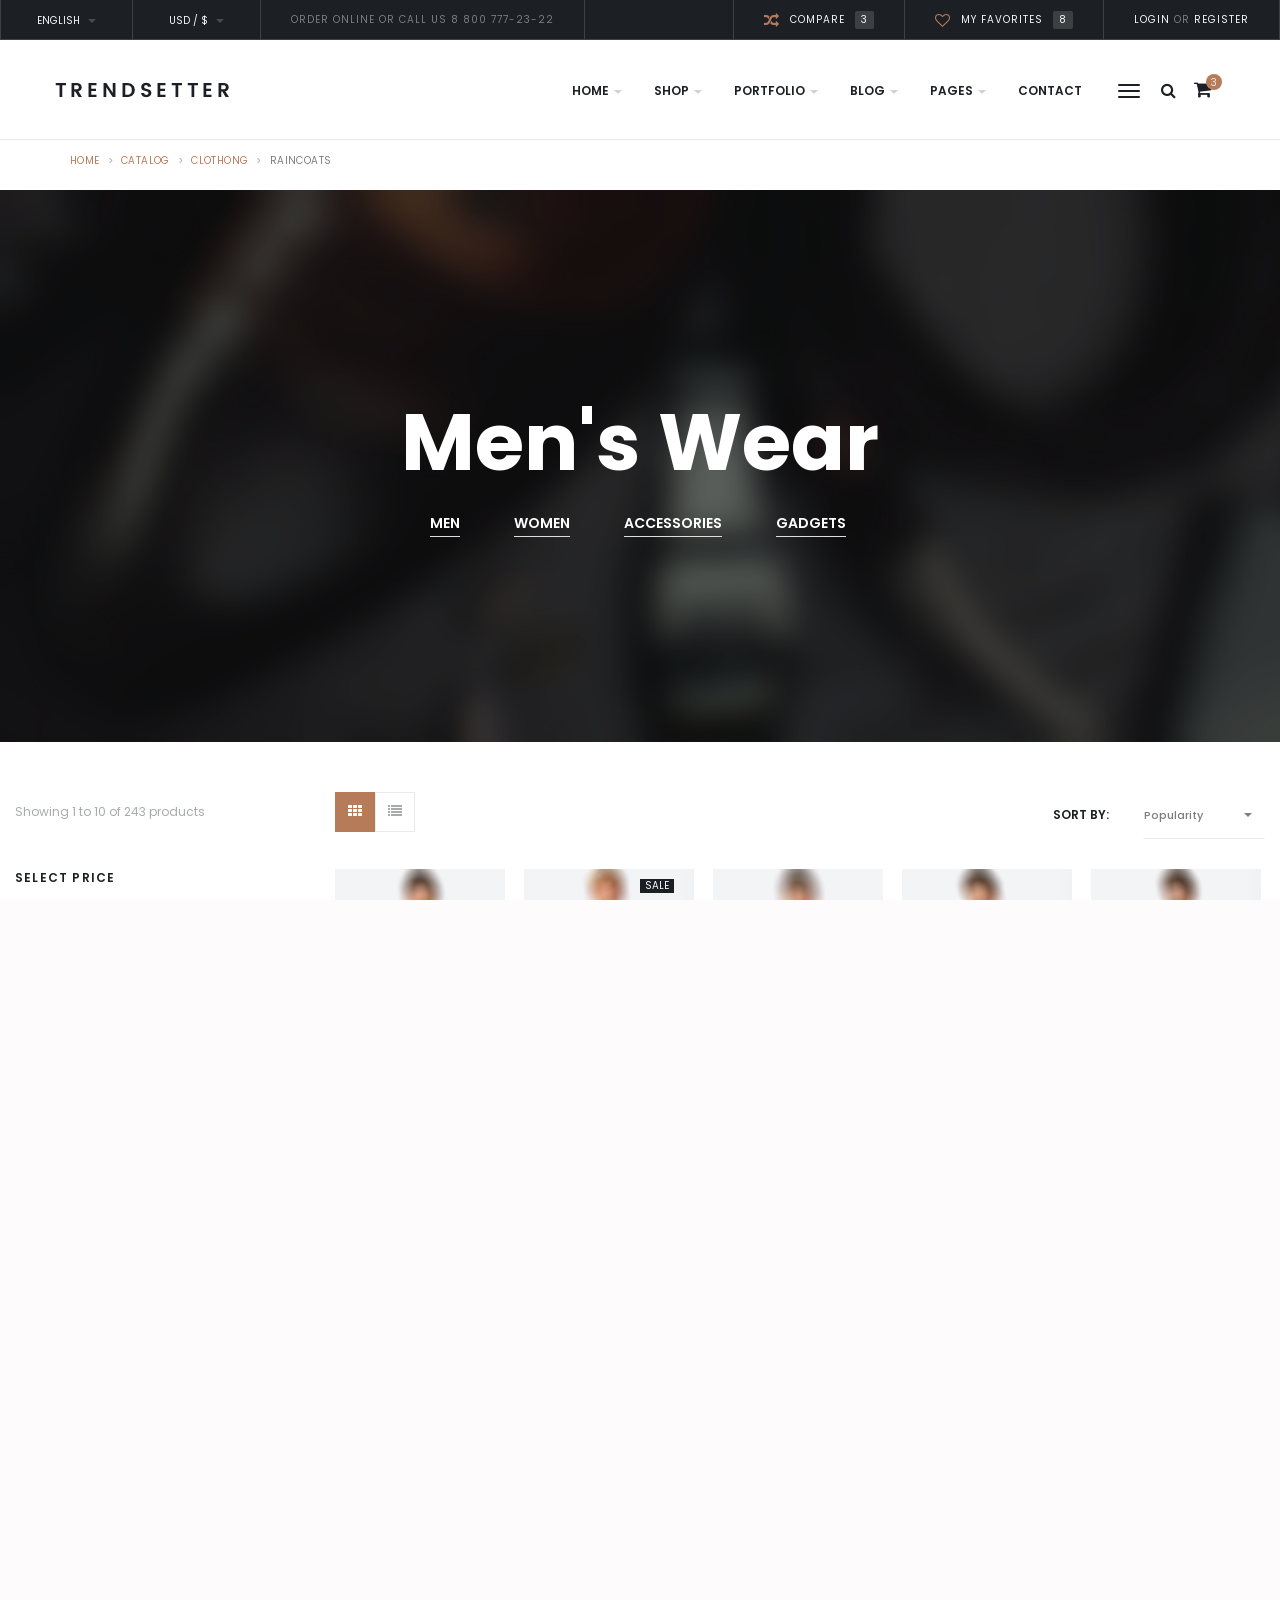
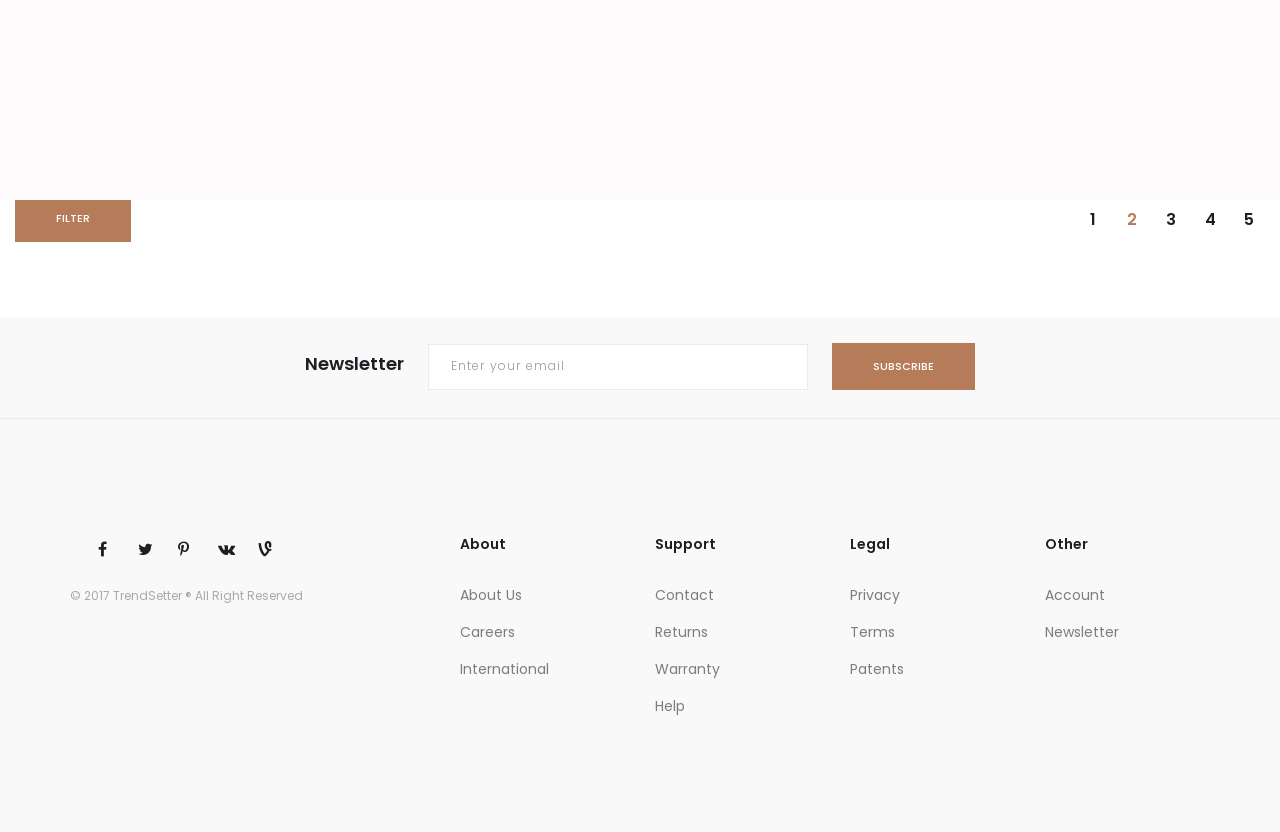
<file: catalog-full-width.html>
<!DOCTYPE html>
<html lang="en">
  <head>
    <meta charset="utf-8"/>
    <meta http-equiv="x-ua-compatible" content="ie=edge"/>
    <title>TrendSetter</title>
    <meta content="" name="description"/>
    <meta content="" name="keywords"/>
    <meta name="viewport" content="width=device-width, initial-scale=1.0"/>
    <meta content="telephone=no" name="format-detection"/>
    <meta name="HandheldFriendly" content="true"/>
    <link rel="stylesheet" href="assets/css/master.css"/>
    <link rel="icon" type="image/x-icon" href="favicon.ico"/>
  </head>
  <body>
        <!-- Loader--> 
  <div class="screen-loader">
       <div class="loading"> 
        <span class="loader_span"> 
            <span class="loader_right"></span> 
            <span class="loader_left"></span> 
        </span>
    </div>
      <div class="sl-top"></div>
      <div class="sl-bottom"></div>
   </div>      
    <!-- Loader end-->
    
    <div  class="l-theme">
      <!-- ==========================-->
      <!-- SEARCH MODAL-->
      <!-- ==========================-->
      <div class="header-search open-search">
        <div class="container">
          <div class="row">
            <div class="col-sm-8 col-sm-offset-2 col-xs-10 col-xs-offset-1">
              <div class="navbar-search">
                <form class="search-global">
                  <input type="text" placeholder="Type to search" autocomplete="off" name="s" value="" class="search-global__input"/>
                  <button class="search-global__btn"><i class="icon fa fa-search"></i></button>
                  <div class="search-global__note">Begin typing your search above and press return to search.</div>
                </form>
              </div>
            </div>
          </div>
        </div>
        <button type="button" class="search-close close"><i class="fa fa-times"></i></button>
      </div>
      <!-- ==========================-->
      <!-- MOBILE MENU-->
      <!-- ==========================-->
      <div data-off-canvas="mobile-slidebar left overlay" class="mobile-slidebar ">
          
         <ul class="nav navbar-nav">
                <li><a href="home.html">Home</a></li>
                <li><a href="catalog-list.html" >Shop</a></li>
                <li ><a href="gallery-1.html" >Portfolio</a></li>
                <li><a href="blog-post.html" >Blog</a></li>
                <li><a href="contact.html">Contact</a></li>
              </ul>
          
          
          
           </div>
        
      <!-- ==========================-->
      <!-- POPAP MENU-->
      <!-- ==========================-->
        
        
        <div class="wrap-fixed-menu" id="fixedMenu" >
	<nav class="fullscreen-center-menu">

		<div class="menu-main-menu-container">
            
         <ul class="nav navbar-nav">
                <li><a href="home.html">Home</a></li>
                <li><a href="catalog-list.html" >Shop</a></li>
                <li ><a href="gallery-1.html" >Portfolio</a></li>
                <li><a href="blog-post.html" >Blog</a></li>
                <li><a href="contact.html">Contact</a></li>
              </ul>
         
        
        
        </div>    </nav>
	<button type="button" class="fullmenu-close"><i class="fa fa-times"></i></button>
</div>
      <div data-canvas="container">
        <header class="header header-2 header-topbar-view header-normal-width navbar-fixed-top header-logo-black header-topbarbox-1-left header-topbarbox-2-right header-navibox-1-left header-navibox-2-right header-navibox-3-right">
          <div class="top-bar clearfix">
            <div class="header-topbarbox-1 clearfix">
              <div class="header-topbarbox__item btn-group">
                <button type="button" data-toggle="dropdown" class="header-topbarbox__btn dropdown-toggle">English<span class="caret"></span></button>
                <ul role="menu" class="dropdown-menu">
                  <li><a href="#">language 1</a></li>
                  <li><a href="#">language 2</a></li>
                  <li><a href="#">language 3</a></li>
                </ul>
              </div>
              <div class="header-topbarbox__item btn-group">
                <button type="button" data-toggle="dropdown" class="header-topbarbox__btn dropdown-toggle">USD / $<span class="caret"></span></button>
                <ul role="menu" class="dropdown-menu">
                  <li><a href="#">currency 1</a></li>
                  <li><a href="#">currency 2</a></li>
                  <li><a href="#">currency 3</a></li>
                </ul>
              </div>
              <div class="header-topbarbox__item header-topbarbox__item_bd-top">ORDER ONLINE OR CALL US  8 800 777-23-22</div>
            </div>
            <div class="header-topbarbox-2 clearfix">
              <div class="header-topbarbox__item"><a href="home-1.html"><i class="icon fa fa-random"></i>compare<span class="badge">3</span></a></div>
              <div class="header-topbarbox__item"><a href="home-1.html"><i class="icon fa fa-heart-o"></i>My favorites<span class="badge">8</span></a></div>
              <div class="header-topbarbox__item"><a href="home-1.html">Login</a> or<a href="home-1.html"> Register</a></div>
            </div>
          </div>
          <nav id="nav" class="navbar">
            <div class="container">
              <div class="header-navibox-1">
                <!-- Mobile Trigger Start-->
                <button class="menu-mobile-button visible-xs-block js-toggle-mobile-slidebar toggle-menu-button"><i class="toggle-menu-button-icon"><span></span><span></span><span></span><span></span><span></span><span></span></i></button>
                <!-- Mobile Trigger End--><a href="home.html" class="navbar-brand scroll"><img src="assets/media/general/logo.png" alt="logo" class="normal-logo"/><img src="assets/media/general/logo-dark.png" alt="logo" class="scroll-logo hidden-xs"/></a>
              </div>
              <div class="header-navibox-3">
                <button class="js-toggle-screen toggle-menu-button hidden-xs"><i class="toggle-menu-button-icon"><span></span><span></span><span></span><span></span><span></span><span></span></i></button><a href="#" class="btn_header_search"><i class="fa fa-search"></i></a>
                <div class="header-cart"><a href="#"><i aria-hidden="true" class="fa fa-shopping-cart"></i></a><span class="header-cart-count bg-primary">3</span></div>
              </div>
              <div class="header-navibox-2">
             <nav id="nav" class="navbar">
              <ul class="yamm main-menu nav navbar-nav hidden-xs">
                <li class="dropdown"><a href="#" data-toggle="dropdown" class="dropdown-toggle">Home<b class="caret"></b>
                    <!-- Classic Dropdown--></a>
                  <ul role="menu" class="dropdown-menu">
                    <li><a href="home.html" >Home ver 01</a></li>
                    <li><a href="home-2.html" >Home ver 02</a></li>
                  </ul>
                </li>
                <li class="dropdown"><a href="#" data-toggle="dropdown" class="dropdown-toggle">Shop<b class="caret"></b>
                    <!-- Classic Dropdown--></a>
                  <ul role="menu" class="dropdown-menu">
                    <li><a href="catalog-list.html" >Catalog list</a></li>
                    <li><a href="catalog-5col.html" >Catalog 5 columns</a></li>
                    <li><a href="catalog-full-width.html" >Catalog full width</a></li>
                    <li><a href="catalog-product.html" >Catalog product ver 01</a></li>
                    <li><a href="catalog-product-2.html" >Catalog product ver 02</a></li>
                    <li><a href="catalog-product-3.html" >Catalog product ver 03</a></li>
                  </ul>
                </li>
                <li class="dropdown"><a href="#" data-toggle="dropdown" class="dropdown-toggle">Portfolio<b class="caret"></b>
                    <!-- Classic Dropdown--></a>
                  <ul role="menu" class="dropdown-menu">
                    <li><a href="gallery-1.html" >Gallery ver 01</a></li>
                    <li><a href="gallery-2.html" >Gallery ver 02</a></li>
                    <li><a href="gallery-3.html" >Gallery ver 03</a></li>
                    <li><a href="gallery-single.html" >Gallery single</a></li>
                  </ul>
                </li>
                <li class="dropdown"><a href="#" data-toggle="dropdown" class="dropdown-toggle">Blog<b class="caret"></b>
                    <!-- Classic Dropdown--></a>
                  <ul role="menu" class="dropdown-menu">
                    <li><a href="blog-main.html" >Blog main ver 01</a></li>
                    <li><a href="blog-main-2.html" >Blog main ver 02</a></li>
                    <li><a href="blog-post.html" >Blog post ver 01</a></li>
                    <li><a href="blog-post-2.html" >Blog post ver 02</a></li>
                  </ul>
                </li>
                <li class="dropdown"><a href="#" data-toggle="dropdown" class="dropdown-toggle">Pages<b class="caret"></b>
                    <!-- Classic Dropdown--></a>
                  <ul role="menu" class="dropdown-menu">
                    <li><a href="about.html" >About us</a></li>
                       <li><a href="privacy-policy.html" >Privacy policy</a></li>
                       <li><a href="terms-of-use.html" >Terms of use</a></li>
                        <li><a href="typography.html" >Typography</a></li>
                    <li class="divider"></li>
                      <li><a href="cart.html" >Cart</a></li>
                      <li><a href="checkout.html" >Checkout</a></li>
                      <li><a href="order-received.html" >Order received</a></li>
                        <li class="divider"></li>
                       <li><a href="my-account.html" >Account Login</a></li>
                      <li><a href="lost-password.html" >Lost password</a></li>
                     <li><a href="dashboard.html" >Dashboard</a></li>
                      <li><a href="orders.html" >All orders</a></li>
                      <li><a href="details.html" >Details</a></li>
                              <li class="divider"></li>
                      <li><a href="headers.html" >Headers</a></li>
                    <li><a href="footers.html" >Footers</a></li>
                         <li><a href="404.html" >404 page</a></li>

                      
                  </ul>
                </li>
                <li><a href="contact.html">Contact</a></li>
              </ul>
            </nav> </div>
            </div>
          </nav>
        </header>
        <!-- end .header-->
        
        
      </div>
      <div class="wrap-content">
        <div class="container">
          <div class="row">
            <div class="col-xs-12">
              <ol class="breadcrumb">
                <li><a href="home.html">Home</a></li>
                <li><a href="home.html">Catalog</a></li>
                <li><a href="home.html">Clothong</a></li>
                <li class="active">raincoats</li>
              </ol>
            </div>
          </div>
        </div>
        <div class="b-title-page b-title-page_w_bg">
          <div class="container">
            <div class="row">
              <div class="col-xs-12">
                <h1 class="b-title-page__title">Men's Wear</h1>
                <ul class="b-title-page__list list-inline">
                  <li><a href="catalog-list.html">MEN</a></li>
                  <li><a href="catalog-list.html">WOMEN</a></li>
                  <li><a href="catalog-list.html">ACCESSORIES</a></li>
                  <li><a href="catalog-list.html">GADGETS</a></li>
                </ul>
              </div>
            </div>
          </div>
        </div>
        <!-- end b-title-page-->
        
        <div class="container-fluid">
          <div class="row">
            <div class="col-md-3">
              <div class="b-goods-number-products">Showing 1 to 10 of 243 products</div>
            </div>
            <div class="col-md-9">
              <div class="b-goods-headers">
                <div class="b-goods-headers__view"><i class="b-goods-headers__view-item active fa fa-th js-view-col"></i><i class="b-goods-headers__view-item fa fa-list js-view-list"></i></div>
                <div class="b-goods-headers__sorting">
                  <div class="b-goods-headers__sorting-name">Sort by:</div>
                  <select data-width="auto" class="selectpicker">
                    <option>Popularity</option>
                    <option>Popularity 1</option>
                    <option>Popularity 2</option>
                    <option>Popularity 3</option>
                  </select>
                </div>
              </div>
            </div>
          </div>
          <div class="row">
            <div class="col-md-9 col-md-push-3">
              <div class="l-main-content">
                <div class="b-goods-catalog">
                  <section class="b-goods b-goods_mod-a b-goods_5-col">
                    <div class="b-goods__inner"><a href="assets/media/content/goods/mens/280x320/1.jpg" class="b-goods__img js-zoom-images"><img src="assets/media/content/goods/mens/280x320/1.jpg" alt="goods" class="img-responsive"/></a>
                      <div class="b-goods__wrap">
                        <div class="b-goods__category">category</div>
                        <h3 class="b-goods__name">Enceladus</h3>
                        <div class="b-goods__description">Praesent quis vestibulum risus. Suspendisse non malesuada risus, ut venenatis nisi. Quisque aliquam justo in est tempor malesuada ac eu sem.</div>
                        <div class="b-goods__price">$160</div>
                        <div class="b-goods-links"><a href="home.html" class="b-goods-links__item"><i class="icon fa fa-random"></i></a><a href="home.html" class="b-goods-links__item b-goods-links__item_main">add to cart</a><a href="home.html" class="b-goods-links__item"><i class="icon fa fa-heart-o"></i></a></div>
                      </div>
                    </div>
                  </section>
                  <!-- end b-goods-->
                  
                  <section class="b-goods b-goods_mod-a b-goods_5-col">
                    <div class="b-goods__inner"><a href="assets/media/content/goods/mens/280x320/2.jpg" class="b-goods__img js-zoom-images"><img src="assets/media/content/goods/mens/280x320/2.jpg" alt="goods" class="img-responsive"/></a>
                      <div class="b-goods__wrap">
                        <div class="b-goods__category">category</div>
                        <h3 class="b-goods__name">Hyperion</h3>
                        <div class="b-goods__description">Donec id massa ut nisl auctor mollis eu nec magna. Duis mattis congue lacus ac elementum. Nam auctor tincidunt laoreet.</div>
                        <div class="b-goods__price">$85.99 </div>
                        <div class="b-goods__price-old">$130.00</div>
                        <div class="b-goods-links"><a href="home.html" class="b-goods-links__item"><i class="icon fa fa-random"></i></a><a href="home.html" class="b-goods-links__item b-goods-links__item_main">add to cart</a><a href="home.html" class="b-goods-links__item"><i class="icon fa fa-heart-o"></i></a></div>
                        <div class="b-goods__label bg-secondary">sale</div>
                      </div>
                    </div>
                  </section>
                  <!-- end b-goods-->
                  
                  <section class="b-goods b-goods_mod-a b-goods_5-col">
                    <div class="b-goods__inner"><a href="assets/media/content/goods/mens/280x320/3.jpg" class="b-goods__img js-zoom-images"><img src="assets/media/content/goods/mens/280x320/3.jpg" alt="goods" class="img-responsive"/></a>
                      <div class="b-goods__wrap">
                        <div class="b-goods__category">category</div>
                        <h3 class="b-goods__name">Iapetus</h3>
                        <div class="b-goods__description">Vestibulum ante ipsum primis in faucibus orci luctus et ultrices posuere cubilia Curae; Nullam diam velit, pellentesque a interdum sit amet, cursus vel mauris.</div>
                        <div class="b-goods__price">$250.00</div>
                        <div class="b-goods-links"><a href="home.html" class="b-goods-links__item"><i class="icon fa fa-random"></i></a><a href="home.html" class="b-goods-links__item b-goods-links__item_main">add to cart</a><a href="home.html" class="b-goods-links__item"><i class="icon fa fa-heart-o"></i></a></div>
                      </div>
                    </div>
                  </section>
                  <!-- end b-goods-->
                  
                  <section class="b-goods b-goods_mod-a b-goods_5-col">
                    <div class="b-goods__inner"><a href="assets/media/content/goods/mens/280x320/4.jpg" class="b-goods__img js-zoom-images"><img src="assets/media/content/goods/mens/280x320/4.jpg" alt="goods" class="img-responsive"/></a>
                      <div class="b-goods__wrap">
                        <div class="b-goods__category">category</div>
                        <h3 class="b-goods__name">Poliak</h3>
                        <div class="b-goods__description">Maecenas suscipit libero blandit lacus dignissim, nec posuere sem vulputate. Nam ac posuere orci, vitae varius massa.</div>
                        <div class="b-goods__price">$120.00</div>
                        <div class="b-goods-links"><a href="home.html" class="b-goods-links__item"><i class="icon fa fa-random"></i></a><a href="home.html" class="b-goods-links__item b-goods-links__item_main">add to cart</a><a href="home.html" class="b-goods-links__item"><i class="icon fa fa-heart-o"></i></a></div>
                      </div>
                    </div>
                  </section>
                  <!-- end b-goods-->
                  
                  <section class="b-goods b-goods_mod-a b-goods_5-col">
                    <div class="b-goods__inner"><a href="assets/media/content/goods/mens/280x320/5.jpg" class="b-goods__img js-zoom-images"><img src="assets/media/content/goods/mens/280x320/5.jpg" alt="goods" class="img-responsive"/></a>
                      <div class="b-goods__wrap">
                        <div class="b-goods__category">category</div>
                        <h3 class="b-goods__name">Titanium</h3>
                        <div class="b-goods__description">Sed a dui eget felis cursus fringilla quis id urna. Morbi orci libero, sagittis eu metus at, ornare tincidunt neque. Aenean ex augue, maximus in augue vitae, feugiat mollis justo.</div>
                        <div class="b-goods__price">$100.00</div>
                        <div class="b-goods-links"><a href="home.html" class="b-goods-links__item"><i class="icon fa fa-random"></i></a><a href="home.html" class="b-goods-links__item b-goods-links__item_main">add to cart</a><a href="home.html" class="b-goods-links__item"><i class="icon fa fa-heart-o"></i></a></div>
                      </div>
                    </div>
                  </section>
                  <!-- end b-goods-->
                  
                  <section class="b-goods b-goods_mod-a b-goods_5-col">
                    <div class="b-goods__inner"><a href="assets/media/content/goods/mens/280x320/6.jpg" class="b-goods__img js-zoom-images"><img src="assets/media/content/goods/mens/280x320/6.jpg" alt="goods" class="img-responsive"/></a>
                      <div class="b-goods__wrap">
                        <div class="b-goods__category">category</div>
                        <h3 class="b-goods__name">Epimetheus</h3>
                        <div class="b-goods__description"></div>
                        <div class="b-goods__price">$250.00</div>
                        <div class="b-goods-links"><a href="home.html" class="b-goods-links__item"><i class="icon fa fa-random"></i></a><a href="home.html" class="b-goods-links__item b-goods-links__item_main">add to cart</a><a href="home.html" class="b-goods-links__item"><i class="icon fa fa-heart-o"></i></a></div>
                      </div>
                    </div>
                  </section>
                  <!-- end b-goods-->
                  
                  <section class="b-goods b-goods_mod-a b-goods_5-col">
                    <div class="b-goods__inner"><a href="assets/media/content/goods/mens/280x320/7.jpg" class="b-goods__img js-zoom-images"><img src="assets/media/content/goods/mens/280x320/7.jpg" alt="goods" class="img-responsive"/></a>
                      <div class="b-goods__wrap">
                        <div class="b-goods__category">category</div>
                        <h3 class="b-goods__name">Pandora</h3>
                        <div class="b-goods__description">Vestibulum ante ipsum primis in faucibus orci luctus et ultrices posuere cubilia Curae; Nullam diam velit, pellentesque a interdum sit amet, cursus vel mauris.</div>
                        <div class="b-goods__price">$70.50</div>
                        <div class="b-goods-links"><a href="home.html" class="b-goods-links__item"><i class="icon fa fa-random"></i></a><a href="home.html" class="b-goods-links__item b-goods-links__item_main">add to cart</a><a href="home.html" class="b-goods-links__item"><i class="icon fa fa-heart-o"></i></a></div>
                      </div>
                    </div>
                  </section>
                  <!-- end b-goods-->
                  
                  <section class="b-goods b-goods_mod-a b-goods_5-col">
                    <div class="b-goods__inner"><a href="assets/media/content/goods/mens/280x320/8.jpg" class="b-goods__img js-zoom-images"><img src="assets/media/content/goods/mens/280x320/8.jpg" alt="goods" class="img-responsive"/></a>
                      <div class="b-goods__wrap">
                        <div class="b-goods__category">category</div>
                        <h3 class="b-goods__name">Poliak</h3>
                        <div class="b-goods__description">Vestibulum ante ipsum primis in faucibus orci luctus et ultrices posuere cubilia Curae; Nullam diam velit, pellentesque a interdum sit amet, cursus vel mauris.</div>
                        <div class="b-goods__price">$230.00</div>
                        <div class="b-goods-links"><a href="home.html" class="b-goods-links__item"><i class="icon fa fa-random"></i></a><a href="home.html" class="b-goods-links__item b-goods-links__item_main">add to cart</a><a href="home.html" class="b-goods-links__item"><i class="icon fa fa-heart-o"></i></a></div>
                      </div>
                    </div>
                  </section>
                  <!-- end b-goods-->
                  
                  <section class="b-goods b-goods_mod-a b-goods_5-col">
                    <div class="b-goods__inner"><a href="assets/media/content/goods/mens/280x320/9.jpg" class="b-goods__img js-zoom-images"><img src="assets/media/content/goods/mens/280x320/9.jpg" alt="goods" class="img-responsive"/></a>
                      <div class="b-goods__wrap">
                        <div class="b-goods__category">category</div>
                        <h3 class="b-goods__name">Tarvos</h3>
                        <div class="b-goods__description">Vestibulum ante ipsum primis in faucibus orci luctus et ultrices posuere cubilia Curae; Nullam diam velit, pellentesque a interdum sit amet, cursus vel mauris.</div>
                        <div class="b-goods__price">$94.99</div>
                        <div class="b-goods__price-old">$150.00</div>
                        <div class="b-goods-links"><a href="home.html" class="b-goods-links__item"><i class="icon fa fa-random"></i></a><a href="home.html" class="b-goods-links__item b-goods-links__item_main">add to cart</a><a href="home.html" class="b-goods-links__item"><i class="icon fa fa-heart-o"></i></a></div>
                        <div class="b-goods__label bg-secondary">sale</div>
                      </div>
                    </div>
                  </section>
                  <!-- end b-goods-->
                  
                  <section class="b-goods b-goods_mod-a b-goods_5-col">
                    <div class="b-goods__inner"><a href="assets/media/content/goods/mens/280x320/5.jpg" class="b-goods__img js-zoom-images"><img src="assets/media/content/goods/mens/280x320/5.jpg" alt="goods" class="img-responsive"/></a>
                      <div class="b-goods__wrap">
                        <div class="b-goods__category">category</div>
                        <h3 class="b-goods__name">Titanium</h3>
                        <div class="b-goods__description">Sed a dui eget felis cursus fringilla quis id urna. Morbi orci libero, sagittis eu metus at, ornare tincidunt neque. Aenean ex augue, maximus in augue vitae, feugiat mollis justo.</div>
                        <div class="b-goods__price">$100.00</div>
                        <div class="b-goods-links"><a href="home.html" class="b-goods-links__item"><i class="icon fa fa-random"></i></a><a href="home.html" class="b-goods-links__item b-goods-links__item_main">add to cart</a><a href="home.html" class="b-goods-links__item"><i class="icon fa fa-heart-o"></i></a></div>
                      </div>
                    </div>
                  </section>
                  <!-- end b-goods-->
                  
                  <section class="b-goods b-goods_mod-a b-goods_5-col">
                    <div class="b-goods__inner"><a href="assets/media/content/goods/mens/280x320/6.jpg" class="b-goods__img js-zoom-images"><img src="assets/media/content/goods/mens/280x320/6.jpg" alt="goods" class="img-responsive"/></a>
                      <div class="b-goods__wrap">
                        <div class="b-goods__category">category</div>
                        <h3 class="b-goods__name">Epimetheus</h3>
                        <div class="b-goods__description"></div>
                        <div class="b-goods__price">$250.00</div>
                        <div class="b-goods-links"><a href="home.html" class="b-goods-links__item"><i class="icon fa fa-random"></i></a><a href="home.html" class="b-goods-links__item b-goods-links__item_main">add to cart</a><a href="home.html" class="b-goods-links__item"><i class="icon fa fa-heart-o"></i></a></div>
                      </div>
                    </div>
                  </section>
                  <!-- end b-goods-->
                  
                  <section class="b-goods b-goods_mod-a b-goods_5-col">
                    <div class="b-goods__inner"><a href="assets/media/content/goods/mens/280x320/7.jpg" class="b-goods__img js-zoom-images"><img src="assets/media/content/goods/mens/280x320/7.jpg" alt="goods" class="img-responsive"/></a>
                      <div class="b-goods__wrap">
                        <div class="b-goods__category">category</div>
                        <h3 class="b-goods__name">Pandora</h3>
                        <div class="b-goods__description">Vestibulum ante ipsum primis in faucibus orci luctus et ultrices posuere cubilia Curae; Nullam diam velit, pellentesque a interdum sit amet, cursus vel mauris.</div>
                        <div class="b-goods__price">$70.50</div>
                        <div class="b-goods-links"><a href="home.html" class="b-goods-links__item"><i class="icon fa fa-random"></i></a><a href="home.html" class="b-goods-links__item b-goods-links__item_main">add to cart</a><a href="home.html" class="b-goods-links__item"><i class="icon fa fa-heart-o"></i></a></div>
                      </div>
                    </div>
                  </section>
                  <!-- end b-goods-->
                  
                  <section class="b-goods b-goods_mod-a b-goods_5-col">
                    <div class="b-goods__inner"><a href="assets/media/content/goods/mens/280x320/8.jpg" class="b-goods__img js-zoom-images"><img src="assets/media/content/goods/mens/280x320/8.jpg" alt="goods" class="img-responsive"/></a>
                      <div class="b-goods__wrap">
                        <div class="b-goods__category">category</div>
                        <h3 class="b-goods__name">Poliak</h3>
                        <div class="b-goods__description">Vestibulum ante ipsum primis in faucibus orci luctus et ultrices posuere cubilia Curae; Nullam diam velit, pellentesque a interdum sit amet, cursus vel mauris.</div>
                        <div class="b-goods__price">$230.00</div>
                        <div class="b-goods-links"><a href="home.html" class="b-goods-links__item"><i class="icon fa fa-random"></i></a><a href="home.html" class="b-goods-links__item b-goods-links__item_main">add to cart</a><a href="home.html" class="b-goods-links__item"><i class="icon fa fa-heart-o"></i></a></div>
                      </div>
                    </div>
                  </section>
                  <!-- end b-goods-->
                  
                  <section class="b-goods b-goods_mod-a b-goods_5-col">
                    <div class="b-goods__inner"><a href="assets/media/content/goods/mens/280x320/9.jpg" class="b-goods__img js-zoom-images"><img src="assets/media/content/goods/mens/280x320/9.jpg" alt="goods" class="img-responsive"/></a>
                      <div class="b-goods__wrap">
                        <div class="b-goods__category">category</div>
                        <h3 class="b-goods__name">Tarvos</h3>
                        <div class="b-goods__description">Vestibulum ante ipsum primis in faucibus orci luctus et ultrices posuere cubilia Curae; Nullam diam velit, pellentesque a interdum sit amet, cursus vel mauris.</div>
                        <div class="b-goods__price">$94.99</div>
                        <div class="b-goods__price-old">$150.00</div>
                        <div class="b-goods-links"><a href="home.html" class="b-goods-links__item"><i class="icon fa fa-random"></i></a><a href="home.html" class="b-goods-links__item b-goods-links__item_main">add to cart</a><a href="home.html" class="b-goods-links__item"><i class="icon fa fa-heart-o"></i></a></div>
                        <div class="b-goods__label bg-secondary">sale</div>
                      </div>
                    </div>
                  </section>
                  <!-- end b-goods-->
                  
                  <section class="b-goods b-goods_mod-a b-goods_5-col">
                    <div class="b-goods__inner"><a href="assets/media/content/goods/mens/280x320/6.jpg" class="b-goods__img js-zoom-images"><img src="assets/media/content/goods/mens/280x320/6.jpg" alt="goods" class="img-responsive"/></a>
                      <div class="b-goods__wrap">
                        <div class="b-goods__category">category</div>
                        <h3 class="b-goods__name">Epimetheus</h3>
                        <div class="b-goods__description"></div>
                        <div class="b-goods__price">$250.00</div>
                        <div class="b-goods-links"><a href="home.html" class="b-goods-links__item"><i class="icon fa fa-random"></i></a><a href="home.html" class="b-goods-links__item b-goods-links__item_main">add to cart</a><a href="home.html" class="b-goods-links__item"><i class="icon fa fa-heart-o"></i></a></div>
                      </div>
                    </div>
                  </section>
                  <!-- end b-goods-->
                  
                </div>
                <div class="text-right">
                  <ul class="pagination">
                    <li><a href="#">1</a></li>
                    <li class="active"><a href="#">2</a></li>
                    <li><a href="#">3</a></li>
                    <li><a href="#">4</a></li>
                    <li><a href="#">5</a></li>
                  </ul>
                </div>
              </div>
            </div>
            <div class="col-md-3 col-md-pull-9">
              <aside class="l-sidebar">
                <form class="form-filter">
                  <section class="section-sidebar">
                    <h3 class="sidebar-title">Select price</h3>
                          <div class="b-slider-price">
                            <div class="js-slider-price"></div>
                            <div class="b-slider-price__inner">PRICE:
                              <input class="b-slider-price__input text-right js-slider-price_min"/> —
                              <input class="b-slider-price__input js-slider-price_max"/>
                            </div>
                          </div>
                          <!-- end .b-slider-price-->
                          
                  </section>
                  <section class="section-sidebar">
                    <h3 class="sidebar-title">categories</h3>
                    <div id="accordion" class="accordion accordion-2">
                      <div class="panel panel-default">
                        <div class="panel-heading"><a data-toggle="collapse" data-parent="#accordion" href="#categories-1" class="btn-collapse"><i class="icon"></i> Clothing</a></div>
                        <div id="categories-1" class="panel-collapse collapse in">
                          <div class="label-group">
                            <input id="categories__radio-1" type="radio" name="categories-group-1" value="" checked="checked" class="forms__radio hidden"/>
                            <label for="categories__radio-1" class="forms__label forms__label-radio forms__label-radio-1">Jackets</label>
                            <input id="categories__radio-2" type="radio" name="categories-group-1" value="" class="forms__radio hidden"/>
                            <label for="categories__radio-2" class="forms__label forms__label-radio forms__label-radio-1">Raincoats</label>
                            <input id="categories__radio-3" type="radio" name="categories-group-1" value="" class="forms__radio hidden"/>
                            <label for="categories__radio-3" class="forms__label forms__label-radio forms__label-radio-1">Shorts</label>
                            <input id="categories__radio-4" type="radio" name="categories-group-1" value="" class="forms__radio hidden"/>
                            <label for="categories__radio-4" class="forms__label forms__label-radio forms__label-radio-1">Pants</label>
                            <input id="categories__radio-5" type="radio" name="categories-group-1" value="" class="forms__radio hidden"/>
                            <label for="categories__radio-5" class="forms__label forms__label-radio forms__label-radio-1">Shirts</label>
                            <input id="categories__radio-6" type="radio" name="categories-group-1" value="" class="forms__radio hidden"/>
                            <label for="categories__radio-6" class="forms__label forms__label-radio forms__label-radio-1">Sweatshirts</label>
                          </div>
                        </div>
                      </div>
                      <div class="panel">
                        <div class="panel-heading"><a data-toggle="collapse" data-parent="#accordion" href="#categories-2" class="btn-collapse"><i class="icon"></i> Shoes</a></div>
                        <div id="categories-2" class="panel-collapse collapse">
                          <div class="label-group">
                            <input id="categories__radio-7" type="radio" name="categories-group-2" value="" checked="checked" class="forms__radio hidden"/>
                            <label for="categories__radio-7" class="forms__label forms__label-radio forms__label-radio-1">Shoes 1</label>
                            <input id="categories__radio-8" type="radio" name="categories-group-2" value="" class="forms__radio hidden"/>
                            <label for="categories__radio-8" class="forms__label forms__label-radio forms__label-radio-1">Shoes 2</label>
                            <input id="categories__radio-9" type="radio" name="categories-group-2" value="" class="forms__radio hidden"/>
                            <label for="categories__radio-9" class="forms__label forms__label-radio forms__label-radio-1">Shoes 3</label>
                          </div>
                        </div>
                      </div>
                      <div class="panel">
                        <div class="panel-heading"><a data-toggle="collapse" data-parent="#accordion" href="#categories-3" class="btn-collapse"><i class="icon"></i> Accessories</a></div>
                        <div id="categories-3" class="panel-collapse collapse">
                          <div class="label-group">
                            <input id="categories__radio-10" type="radio" name="categories-group-3" value="" checked="checked" class="forms__radio hidden"/>
                            <label for="categories__radio-10" class="forms__label forms__label-radio forms__label-radio-1">Accessories 1</label>
                            <input id="categories__radio-11" type="radio" name="categories-group-3" value="" class="forms__radio hidden"/>
                            <label for="categories__radio-11" class="forms__label forms__label-radio forms__label-radio-1">Accessories 2</label>
                            <input id="categories__radio-12" type="radio" name="categories-group-3" value="" class="forms__radio hidden"/>
                            <label for="categories__radio-12" class="forms__label forms__label-radio forms__label-radio-1">Accessories 3</label>
                          </div>
                        </div>
                      </div>
                      <div class="panel">
                        <div class="panel-heading"><a data-toggle="collapse" data-parent="#accordion" href="#categories-4" class="btn-collapse"><i class="icon"></i> Bags</a></div>
                        <div id="categories-4" class="panel-collapse collapse">
                          <div class="label-group">
                            <input id="categories__radio-13" type="radio" name="categories-group-4" value="" checked="checked" class="forms__radio hidden"/>
                            <label for="categories__radio-13" class="forms__label forms__label-radio forms__label-radio-1">Bags 1</label>
                            <input id="categories__radio-14" type="radio" name="categories-group-4" value="" class="forms__radio hidden"/>
                            <label for="categories__radio-14" class="forms__label forms__label-radio forms__label-radio-1">Bags 2</label>
                            <input id="categories__radio-15" type="radio" name="categories-group-4" value="" class="forms__radio hidden"/>
                            <label for="categories__radio-15" class="forms__label forms__label-radio forms__label-radio-1">Bags 3</label>
                          </div>
                        </div>
                      </div>
                      <div class="panel">
                        <div class="panel-heading"><a data-toggle="collapse" data-parent="#accordion" href="#categories-5" class="btn-collapse"><i class="icon"></i> Discounted products</a></div>
                        <div id="categories-5" class="panel-collapse collapse">
                          <div class="label-group">
                            <input id="categories__radio-16" type="radio" name="categories-group-5" value="" checked="checked" class="forms__radio hidden"/>
                            <label for="categories__radio-16" class="forms__label forms__label-radio forms__label-radio-1">products 1</label>
                            <input id="categories__radio-17" type="radio" name="categories-group-5" value="" class="forms__radio hidden"/>
                            <label for="categories__radio-17" class="forms__label forms__label-radio forms__label-radio-1">products 2</label>
                            <input id="categories__radio-18" type="radio" name="categories-group-5" value="" class="forms__radio hidden"/>
                            <label for="categories__radio-18" class="forms__label forms__label-radio forms__label-radio-1">products 3</label>
                          </div>
                        </div>
                      </div>
                    </div>
                  </section>
                  <section class="section-sidebar">
                    <h3 class="sidebar-title">color</h3>
                    <div class="checkbox-group">
                      <input id="check-1" type="checkbox" checked="checked" class="forms__check hidden"/>
                      <label for="check-1" class="forms__label forms__label-check forms__label-check-2">Black</label>
                      <input id="check-2" type="checkbox" class="forms__check hidden"/>
                      <label for="check-2" class="forms__label forms__label-check forms__label-check-2">White</label>
                      <input id="check-3" type="checkbox" checked="checked" class="forms__check hidden"/>
                      <label for="check-3" class="forms__label forms__label-check forms__label-check-2">Blue</label>
                      <input id="check-4" type="checkbox" class="forms__check hidden"/>
                      <label for="check-4" class="forms__label forms__label-check forms__label-check-2">Green</label>
                      <input id="check-5" type="checkbox" class="forms__check hidden"/>
                      <label for="check-5" class="forms__label forms__label-check forms__label-check-2">Yellow</label>
                    </div>
                  </section>
                  <button class="btn-filter btn btn-primary btn-effect">FILTER</button>
                </form>
              </aside>
              <!-- end .sidebar-->
              
              
            </div>
          </div>
        </div>
        <div class="b-form-newsletter bg-grey">
          <form class="b-form-newsletter__form">
            <div class="b-form-newsletter__title">Newsletter</div>
            <input type="email" placeholder="Enter your email" required="required" class="form-control"/>
            <button class="btn btn-primary btn-effect">subscribe</button>
          </form>
        </div>
        <!-- end b-form-newsletter-->
        <footer class="footer footer-type-1 bg-grey">
          <div class="footer__main">
            <div class="container">
              <div class="row">
                <div class="col-md-8 col-md-push-4">
                  <div class="row">
                    <div class="col-sm-3">
                      <section class="footer-section">
                        <h3 class="footer-section__title">About</h3>
                        <ul class="footer__list list-unstyled">
                          <li><a href="about.html">About Us</a></li>
                          <li><a href="home.html">Careers</a></li>
                          <li><a href="home.html">International</a></li>
                        </ul>
                      </section>
                    </div>
                    <div class="col-sm-3">
                      <section class="footer-section">
                        <h3 class="footer-section__title">Support</h3>
                        <ul class="footer__list list-unstyled">
                          <li><a href="contact.html">Contact</a></li>
                          <li><a href="contact.html">Returns</a></li>
                          <li><a href="contact.html">Warranty</a></li>
                          <li><a href="contact.html">Help</a></li>
                        </ul>
                      </section>
                    </div>
                    <div class="col-sm-3">
                      <section class="footer-section">
                        <h3 class="footer-section__title">Legal</h3>
                        <ul class="footer__list list-unstyled">
                          <li><a href="privacy-policy.html">Privacy</a></li>
                          <li><a href="terms-of-use.html">Terms</a></li>
                          <li><a href="privacy-policy.html">Patents</a></li>
                        </ul>
                      </section>
                    </div>
                    <div class="col-sm-3">
                      <section class="footer-section">
                        <h3 class="footer-section__title">Other</h3>
                        <ul class="footer__list list-unstyled">
                          <li><a href="home.html">Account</a></li>
                          <li><a href="home.html">Newsletter</a></li>
                        </ul>
                      </section>
                    </div>
                  </div>
                </div>
                <div class="col-md-4 col-md-pull-8">
                  <ul class="social-net list-inline">
                    <li class="social-net__item"><a href="facebook.com" class="social-net__link"><i class="icon fa fa-facebook"></i></a></li>
                    <li class="social-net__item"><a href="twitter.com" class="social-net__link"><i class="icon fa fa-twitter"></i></a></li>
                    <li class="social-net__item"><a href="pinterest-p.com" class="social-net__link"><i class="icon fa fa-pinterest-p"></i></a></li>
                    <li class="social-net__item"><a href="vk.com" class="social-net__link"><i class="icon fa fa-vk"></i></a></li>
                    <li class="social-net__item"><a href="vine.com" class="social-net__link"><i class="icon fa fa-vine"></i></a></li>
                  </ul>
                  <!-- end social-list-->
                  <div class="copyright">©  2017 TrendSetter  ® All Right Reserved</div>
                </div>
              </div>
            </div>
          </div>
        </footer>
        <!-- end .footer-type-1-->
        
        
      </div>
      <!-- end layout-theme-->
    </div>
    
    
    <!-- ++++++++++++-->
    <!-- MAIN SCRIPTS-->
    <!-- ++++++++++++-->
    <script src="assets/libs/jquery-1.12.4.min.js"></script>
    <script src="assets/libs/jquery-migrate-1.2.1.js"></script>
    <!-- Bootstrap-->
    <script src="assets/libs/bootstrap/bootstrap.min.js"></script>
    <!-- User customization-->
    <script src="assets/js/custom.js"></script>
    <!-- Other slider-->
    <script src="assets/plugins/owl-carousel/owl.carousel.min.js"></script>
    <!-- Pop-up window-->
    <script src="assets/plugins/magnific-popup/jquery.magnific-popup.min.js"></script>
    <!-- Headers scripts-->
    <script src="assets/plugins/headers/slidebar.js"></script>
    <script src="assets/plugins/headers/header.js"></script>
    <!-- Select customization-->
    <script src="assets/plugins/bootstrap-select/js/bootstrap-select.min.js"></script>
    <!-- Mail scripts-->
    <script src="assets/plugins/jqBootstrapValidation.js"></script>
    <script src="assets/plugins/contact_me.js"></script>
    <!-- Filter and sorting images-->
    <script src="assets/plugins/isotope/isotope.pkgd.min.js"></script>
    <script src="assets/plugins/isotope/imagesLoaded.js"></script>
        <!-- Shuffle-->
    <script src="assets/plugins/letters/jquery.shuffleLetters.js"></script>
    <!-- Progress numbers-->
    <script src="assets/plugins/rendro-easy-pie-chart/jquery.easypiechart.min.js"></script>
    <script src="assets/plugins/rendro-easy-pie-chart/waypoints.min.js"></script>
    <!-- Animations-->
    <script src="assets/plugins/scrollreveal/scrollreveal.min.js"></script>
    <!-- Main slider-->
    <script src="assets/plugins/slider-pro/jquery.sliderPro.min.js"></script>
    <!-- Price filter-->
    <script src="assets/plugins/nouislider/jquery.nouislider.all.min.js"></script>
  </body>
</html>
</file>
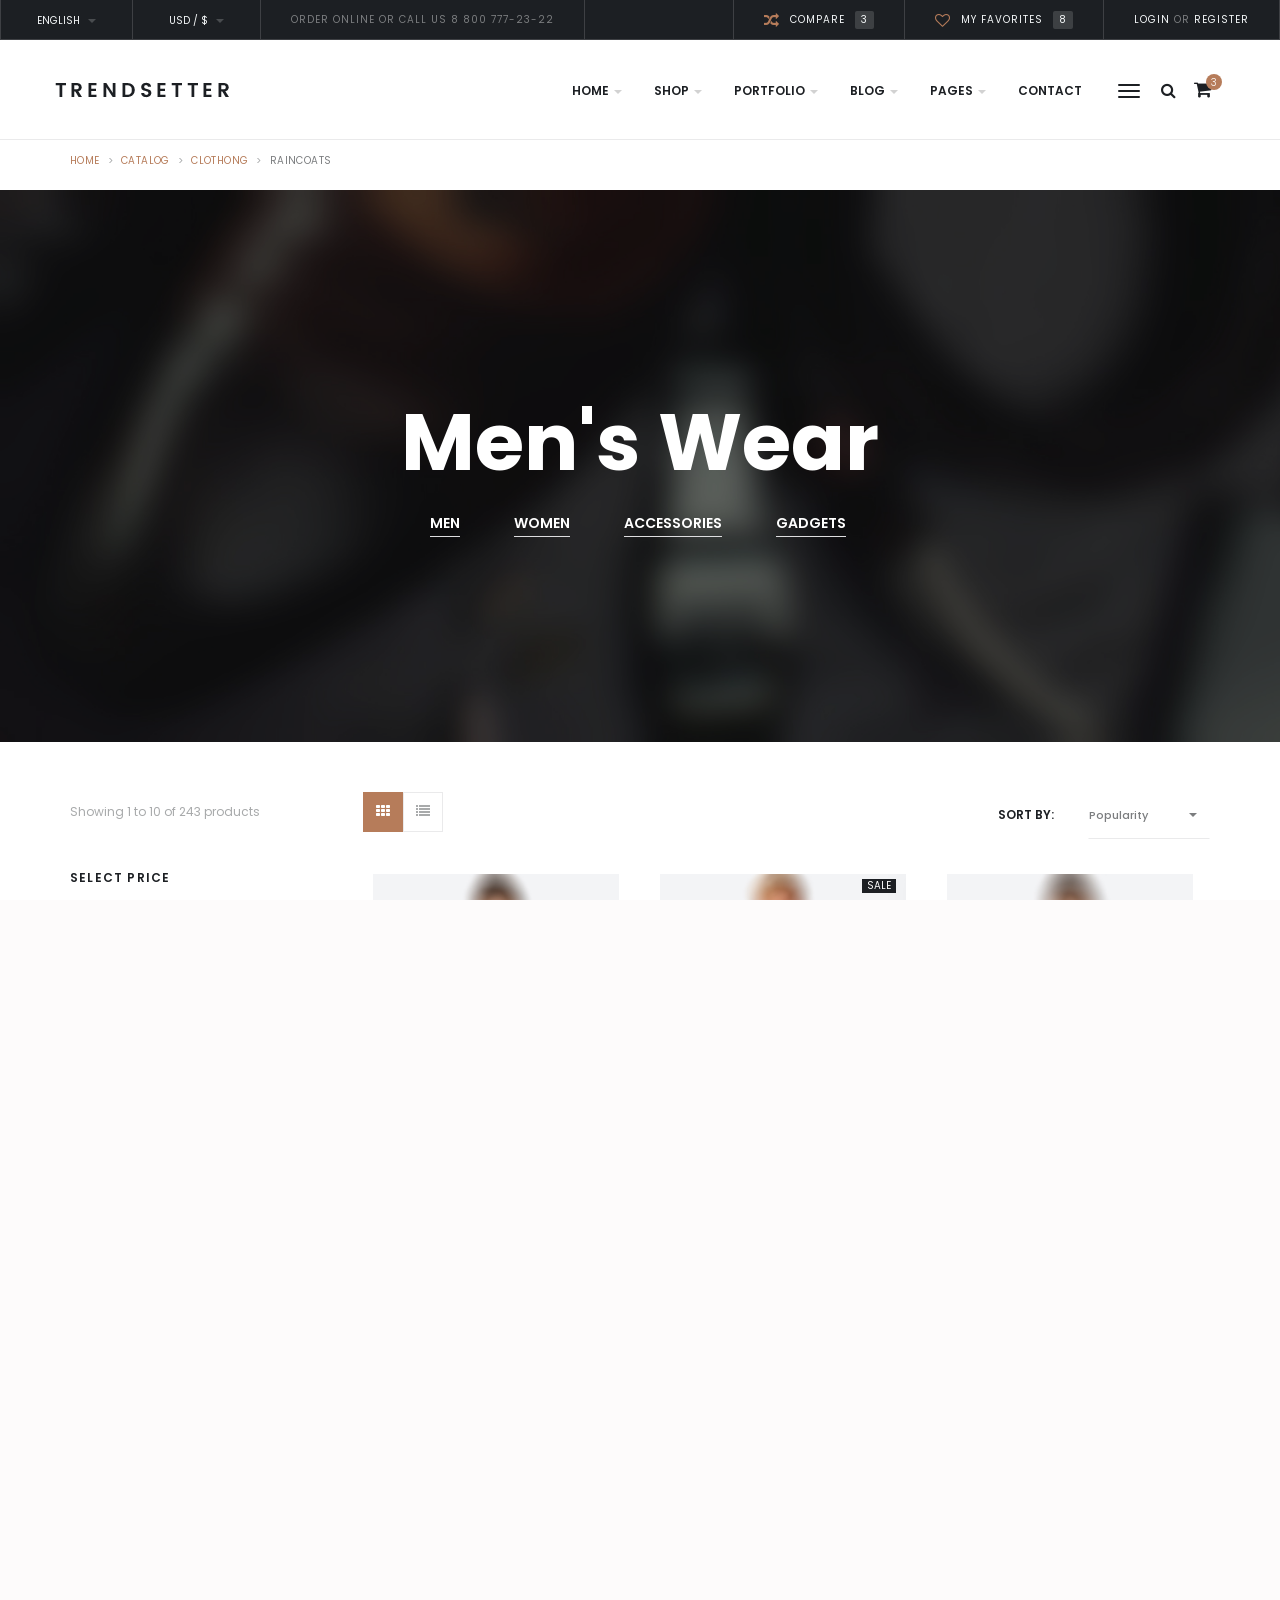
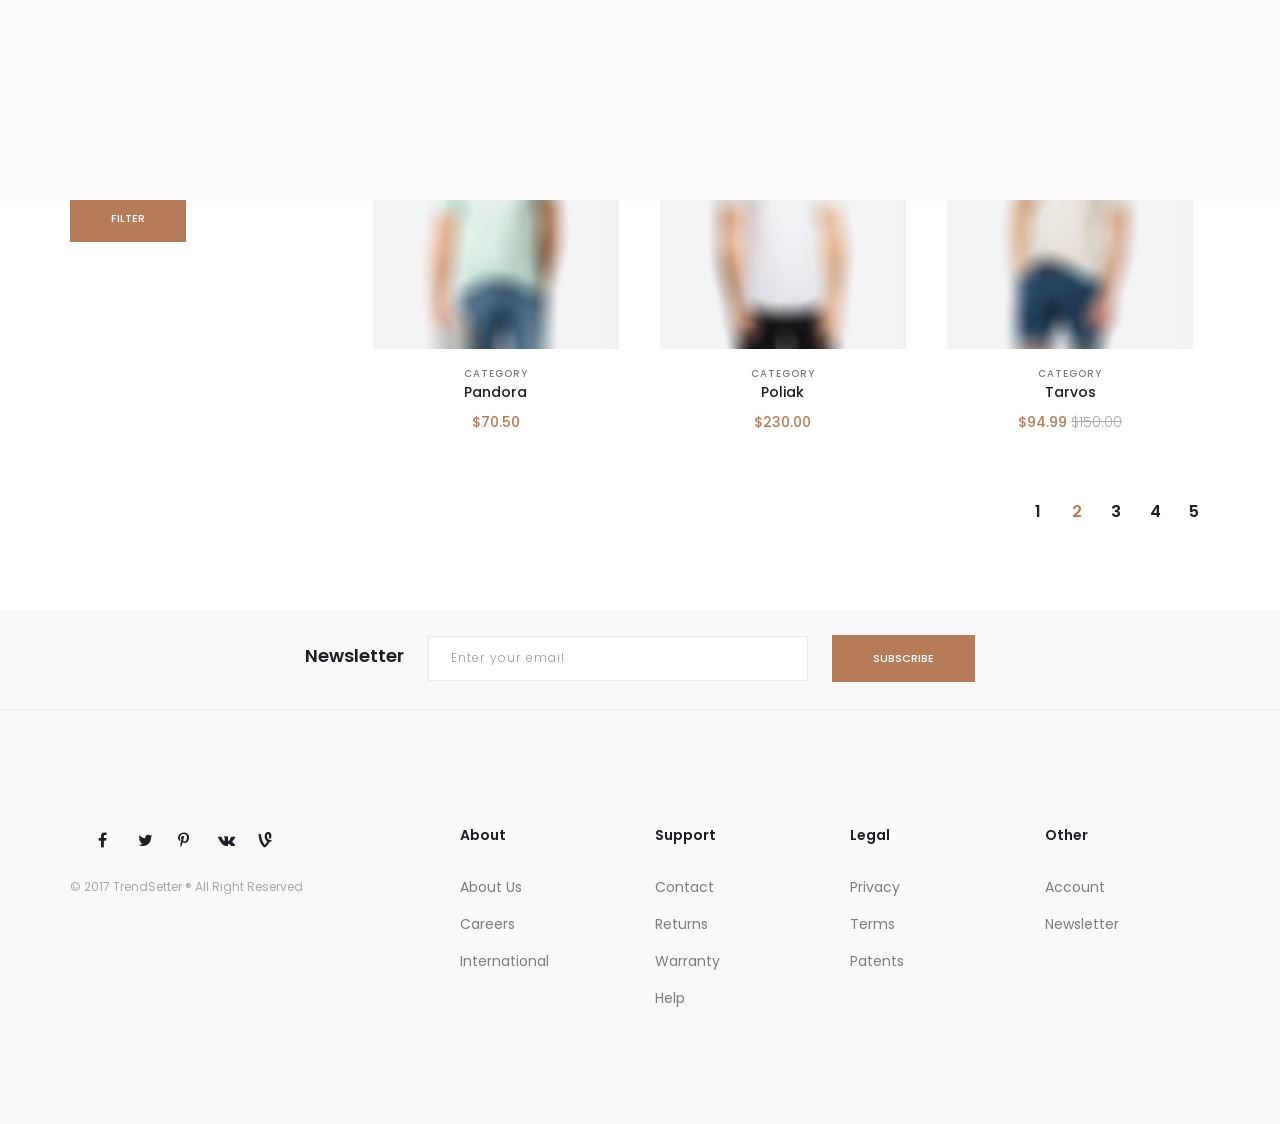
<file: catalog-list.html>
<!DOCTYPE html>
<html lang="en">
  <head>
    <meta charset="utf-8"/>
    <meta http-equiv="x-ua-compatible" content="ie=edge"/>
    <title>TrendSetter</title>
    <meta content="" name="description"/>
    <meta content="" name="keywords"/>
    <meta name="viewport" content="width=device-width, initial-scale=1.0"/>
    <meta content="telephone=no" name="format-detection"/>
    <meta name="HandheldFriendly" content="true"/>
    <link rel="stylesheet" href="assets/css/master.css"/>
    <link rel="icon" type="image/x-icon" href="favicon.ico"/>
  </head>
  <body>
       <!-- Loader--> 
  <div class="screen-loader">
       <div class="loading"> 
        <span class="loader_span"> 
            <span class="loader_right"></span> 
            <span class="loader_left"></span> 
        </span>
    </div>
      <div class="sl-top"></div>
      <div class="sl-bottom"></div>
   </div>      
    <!-- Loader end-->
    
    <div  class="l-theme">
      <!-- ==========================-->
      <!-- SEARCH MODAL-->
      <!-- ==========================-->
      <div class="header-search open-search">
        <div class="container">
          <div class="row">
            <div class="col-sm-8 col-sm-offset-2 col-xs-10 col-xs-offset-1">
              <div class="navbar-search">
                <form class="search-global">
                  <input type="text" placeholder="Type to search" autocomplete="off" name="s" value="" class="search-global__input"/>
                  <button class="search-global__btn"><i class="icon fa fa-search"></i></button>
                  <div class="search-global__note">Begin typing your search above and press return to search.</div>
                </form>
              </div>
            </div>
          </div>
        </div>
        <button type="button" class="search-close close"><i class="fa fa-times"></i></button>
      </div>
      <!-- ==========================-->
      <!-- MOBILE MENU-->
      <!-- ==========================-->
      <div data-off-canvas="mobile-slidebar left overlay" class="mobile-slidebar ">
          
         <ul class="nav navbar-nav">
                <li><a href="home.html">Home</a></li>
                <li><a href="catalog-list.html" >Shop</a></li>
                <li ><a href="gallery-1.html" >Portfolio</a></li>
                <li><a href="blog-post.html" >Blog</a></li>
                <li><a href="contact.html">Contact</a></li>
              </ul>
          
          
          
           </div>
        
      <!-- ==========================-->
      <!-- POPAP MENU-->
      <!-- ==========================-->
        
        
        <div class="wrap-fixed-menu" id="fixedMenu" >
	<nav class="fullscreen-center-menu">

		<div class="menu-main-menu-container">
            
         <ul class="nav navbar-nav">
                <li><a href="home.html">Home</a></li>
                <li><a href="catalog-list.html" >Shop</a></li>
                <li ><a href="gallery-1.html" >Portfolio</a></li>
                <li><a href="blog-post.html" >Blog</a></li>
                <li><a href="contact.html">Contact</a></li>
              </ul>
         
        
        
        </div>    </nav>
	<button type="button" class="fullmenu-close"><i class="fa fa-times"></i></button>
</div>
      <div data-canvas="container">
        <header class="header header-2 header-topbar-view header-normal-width navbar-fixed-top header-logo-black header-topbarbox-1-left header-topbarbox-2-right header-navibox-1-left header-navibox-2-right header-navibox-3-right">
          <div class="top-bar clearfix">
            <div class="header-topbarbox-1 clearfix">
              <div class="header-topbarbox__item btn-group">
                <button type="button" data-toggle="dropdown" class="header-topbarbox__btn dropdown-toggle">English<span class="caret"></span></button>
                <ul role="menu" class="dropdown-menu">
                  <li><a href="#">language 1</a></li>
                  <li><a href="#">language 2</a></li>
                  <li><a href="#">language 3</a></li>
                </ul>
              </div>
              <div class="header-topbarbox__item btn-group">
                <button type="button" data-toggle="dropdown" class="header-topbarbox__btn dropdown-toggle">USD / $<span class="caret"></span></button>
                <ul role="menu" class="dropdown-menu">
                  <li><a href="#">currency 1</a></li>
                  <li><a href="#">currency 2</a></li>
                  <li><a href="#">currency 3</a></li>
                </ul>
              </div>
              <div class="header-topbarbox__item header-topbarbox__item_bd-top">ORDER ONLINE OR CALL US  8 800 777-23-22</div>
            </div>
            <div class="header-topbarbox-2 clearfix">
              <div class="header-topbarbox__item"><a href="home-1.html"><i class="icon fa fa-random"></i>compare<span class="badge">3</span></a></div>
              <div class="header-topbarbox__item"><a href="home-1.html"><i class="icon fa fa-heart-o"></i>My favorites<span class="badge">8</span></a></div>
              <div class="header-topbarbox__item"><a href="home-1.html">Login</a> or<a href="home-1.html"> Register</a></div>
            </div>
          </div>
          <nav id="nav" class="navbar">
            <div class="container">
              <div class="header-navibox-1">
                <!-- Mobile Trigger Start-->
                <button class="menu-mobile-button visible-xs-block js-toggle-mobile-slidebar toggle-menu-button"><i class="toggle-menu-button-icon"><span></span><span></span><span></span><span></span><span></span><span></span></i></button>
                <!-- Mobile Trigger End--><a href="home.html" class="navbar-brand scroll"><img src="assets/media/general/logo.png" alt="logo" class="normal-logo"/><img src="assets/media/general/logo-dark.png" alt="logo" class="scroll-logo hidden-xs"/></a>
              </div>
              <div class="header-navibox-3">
                <button class="js-toggle-screen toggle-menu-button hidden-xs"><i class="toggle-menu-button-icon"><span></span><span></span><span></span><span></span><span></span><span></span></i></button><a href="#" class="btn_header_search"><i class="fa fa-search"></i></a>
                <div class="header-cart"><a href="#"><i aria-hidden="true" class="fa fa-shopping-cart"></i></a><span class="header-cart-count bg-primary">3</span></div>
              </div>
              <div class="header-navibox-2">
             <nav id="nav" class="navbar">
              <ul class="yamm main-menu nav navbar-nav hidden-xs">
                <li class="dropdown"><a href="#" data-toggle="dropdown" class="dropdown-toggle">Home<b class="caret"></b>
                    <!-- Classic Dropdown--></a>
                  <ul role="menu" class="dropdown-menu">
                    <li><a href="home.html" >Home ver 01</a></li>
                    <li><a href="home-2.html" >Home ver 02</a></li>
                  </ul>
                </li>
                <li class="dropdown"><a href="#" data-toggle="dropdown" class="dropdown-toggle">Shop<b class="caret"></b>
                    <!-- Classic Dropdown--></a>
                  <ul role="menu" class="dropdown-menu">
                    <li><a href="catalog-list.html" >Catalog list</a></li>
                    <li><a href="catalog-5col.html" >Catalog 5 columns</a></li>
                    <li><a href="catalog-full-width.html" >Catalog full width</a></li>
                    <li><a href="catalog-product.html" >Catalog product ver 01</a></li>
                    <li><a href="catalog-product-2.html" >Catalog product ver 02</a></li>
                    <li><a href="catalog-product-3.html" >Catalog product ver 03</a></li>
                  </ul>
                </li>
                <li class="dropdown"><a href="#" data-toggle="dropdown" class="dropdown-toggle">Portfolio<b class="caret"></b>
                    <!-- Classic Dropdown--></a>
                  <ul role="menu" class="dropdown-menu">
                    <li><a href="gallery-1.html" >Gallery ver 01</a></li>
                    <li><a href="gallery-2.html" >Gallery ver 02</a></li>
                    <li><a href="gallery-3.html" >Gallery ver 03</a></li>
                    <li><a href="gallery-single.html" >Gallery single</a></li>
                  </ul>
                </li>
                <li class="dropdown"><a href="#" data-toggle="dropdown" class="dropdown-toggle">Blog<b class="caret"></b>
                    <!-- Classic Dropdown--></a>
                  <ul role="menu" class="dropdown-menu">
                    <li><a href="blog-main.html" >Blog main ver 01</a></li>
                    <li><a href="blog-main-2.html" >Blog main ver 02</a></li>
                    <li><a href="blog-post.html" >Blog post ver 01</a></li>
                    <li><a href="blog-post-2.html" >Blog post ver 02</a></li>
                  </ul>
                </li>
                <li class="dropdown"><a href="#" data-toggle="dropdown" class="dropdown-toggle">Pages<b class="caret"></b>
                    <!-- Classic Dropdown--></a>
                  <ul role="menu" class="dropdown-menu">
                    <li><a href="about.html" >About us</a></li>
                       <li><a href="privacy-policy.html" >Privacy policy</a></li>
                       <li><a href="terms-of-use.html" >Terms of use</a></li>
                        <li><a href="typography.html" >Typography</a></li>
                    <li class="divider"></li>
                      <li><a href="cart.html" >Cart</a></li>
                      <li><a href="checkout.html" >Checkout</a></li>
                      <li><a href="order-received.html" >Order received</a></li>
                        <li class="divider"></li>
                       <li><a href="my-account.html" >Account Login</a></li>
                      <li><a href="lost-password.html" >Lost password</a></li>
                     <li><a href="dashboard.html" >Dashboard</a></li>
                      <li><a href="orders.html" >All orders</a></li>
                      <li><a href="details.html" >Details</a></li>
                              <li class="divider"></li>
                      <li><a href="headers.html" >Headers</a></li>
                    <li><a href="footers.html" >Footers</a></li>
                         <li><a href="404.html" >404 page</a></li>

                      
                  </ul>
                </li>
                <li><a href="contact.html">Contact</a></li>
              </ul>
            </nav> </div>
            </div>
          </nav>
        </header>
        <!-- end .header-->
        
        
      </div>
      <div class="wrap-content">
        <div class="container">
          <div class="row">
            <div class="col-xs-12">
              <ol class="breadcrumb">
                <li><a href="home.html">Home</a></li>
                <li><a href="home.html">Catalog</a></li>
                <li><a href="home.html">Clothong</a></li>
                <li class="active">raincoats</li>
              </ol>
            </div>
          </div>
        </div>
        <div class="b-title-page b-title-page_w_bg">
          <div class="container">
            <div class="row">
              <div class="col-xs-12">
                <h1 class="b-title-page__title">Men's Wear</h1>
                <ul class="b-title-page__list list-inline">
                  <li><a href="catalog-list.html">MEN</a></li>
                  <li><a href="catalog-list.html">WOMEN</a></li>
                  <li><a href="catalog-list.html">ACCESSORIES</a></li>
                  <li><a href="catalog-list.html">GADGETS</a></li>
                </ul>
              </div>
            </div>
          </div>
        </div>
        <!-- end b-title-page-->
        
        <div class="container">
          <div class="row">
            <div class="col-md-3">
              <div class="b-goods-number-products">Showing 1 to 10 of 243 products</div>
            </div>
            <div class="col-md-9">
              <div class="b-goods-headers">
                <div class="b-goods-headers__view"><i class="b-goods-headers__view-item active fa fa-th js-view-col"></i><i class="b-goods-headers__view-item fa fa-list js-view-list"></i></div>
                <div class="b-goods-headers__sorting">
                  <div class="b-goods-headers__sorting-name">Sort by:</div>
                  <select data-width="auto" class="selectpicker">
                    <option>Popularity</option>
                    <option>Popularity 1</option>
                    <option>Popularity 2</option>
                    <option>Popularity 3</option>
                  </select>
                </div>
              </div>
            </div>
          </div>
          <div class="row">
            <div class="col-md-9 col-md-push-3">
              <div class="l-main-content">
                <div class="b-goods-catalog">
                  <section class="b-goods b-goods_mod-a b-goods_3-col">
                    <div class="b-goods__inner"><a href="assets/media/content/goods/mens/280x320/1.jpg" class="b-goods__img js-zoom-images"><img src="assets/media/content/goods/mens/280x320/1.jpg" alt="goods" class="img-responsive"/></a>
                      <div class="b-goods__wrap">
                        <div class="b-goods__category">category</div>
                        <h3 class="b-goods__name">Enceladus</h3>
                        <div class="b-goods__description">Praesent quis vestibulum risus. Suspendisse non malesuada risus, ut venenatis nisi. Quisque aliquam justo in est tempor malesuada ac eu sem.</div>
                        <div class="b-goods__price">$160</div>
                        <div class="b-goods-links"><a href="home.html" class="b-goods-links__item"><i class="icon fa fa-random"></i></a><a href="home.html" class="b-goods-links__item b-goods-links__item_main">add to cart</a><a href="home.html" class="b-goods-links__item"><i class="icon fa fa-heart-o"></i></a></div>
                      </div>
                    </div>
                  </section>
                  <!-- end b-goods-->
                  
                  <section class="b-goods b-goods_mod-a b-goods_3-col">
                    <div class="b-goods__inner"><a href="assets/media/content/goods/mens/280x320/2.jpg" class="b-goods__img js-zoom-images"><img src="assets/media/content/goods/mens/280x320/2.jpg" alt="goods" class="img-responsive"/></a>
                      <div class="b-goods__wrap">
                        <div class="b-goods__category">category</div>
                        <h3 class="b-goods__name">Hyperion</h3>
                        <div class="b-goods__description">Donec id massa ut nisl auctor mollis eu nec magna. Duis mattis congue lacus ac elementum. Nam auctor tincidunt laoreet.</div>
                        <div class="b-goods__price">$85.99 </div>
                        <div class="b-goods__price-old">$130.00</div>
                        <div class="b-goods-links"><a href="home.html" class="b-goods-links__item"><i class="icon fa fa-random"></i></a><a href="home.html" class="b-goods-links__item b-goods-links__item_main">add to cart</a><a href="home.html" class="b-goods-links__item"><i class="icon fa fa-heart-o"></i></a></div>
                        <div class="b-goods__label bg-secondary">sale</div>
                      </div>
                    </div>
                  </section>
                  <!-- end b-goods-->
                  
                  <section class="b-goods b-goods_mod-a b-goods_3-col">
                    <div class="b-goods__inner"><a href="assets/media/content/goods/mens/280x320/3.jpg" class="b-goods__img js-zoom-images"><img src="assets/media/content/goods/mens/280x320/3.jpg" alt="goods" class="img-responsive"/></a>
                      <div class="b-goods__wrap">
                        <div class="b-goods__category">category</div>
                        <h3 class="b-goods__name">Iapetus</h3>
                        <div class="b-goods__description">Vestibulum ante ipsum primis in faucibus orci luctus et ultrices posuere cubilia Curae; Nullam diam velit, pellentesque a interdum sit amet, cursus vel mauris.</div>
                        <div class="b-goods__price">$250.00</div>
                        <div class="b-goods-links"><a href="home.html" class="b-goods-links__item"><i class="icon fa fa-random"></i></a><a href="home.html" class="b-goods-links__item b-goods-links__item_main">add to cart</a><a href="home.html" class="b-goods-links__item"><i class="icon fa fa-heart-o"></i></a></div>
                      </div>
                    </div>
                  </section>
                  <!-- end b-goods-->
                  
                  <section class="b-goods b-goods_mod-a b-goods_3-col">
                    <div class="b-goods__inner"><a href="assets/media/content/goods/mens/280x320/4.jpg" class="b-goods__img js-zoom-images"><img src="assets/media/content/goods/mens/280x320/4.jpg" alt="goods" class="img-responsive"/></a>
                      <div class="b-goods__wrap">
                        <div class="b-goods__category">category</div>
                        <h3 class="b-goods__name">Poliak</h3>
                        <div class="b-goods__description">Maecenas suscipit libero blandit lacus dignissim, nec posuere sem vulputate. Nam ac posuere orci, vitae varius massa.</div>
                        <div class="b-goods__price">$120.00</div>
                        <div class="b-goods-links"><a href="home.html" class="b-goods-links__item"><i class="icon fa fa-random"></i></a><a href="home.html" class="b-goods-links__item b-goods-links__item_main">add to cart</a><a href="home.html" class="b-goods-links__item"><i class="icon fa fa-heart-o"></i></a></div>
                      </div>
                    </div>
                  </section>
                  <!-- end b-goods-->
                  
                  <section class="b-goods b-goods_mod-a b-goods_3-col">
                    <div class="b-goods__inner"><a href="assets/media/content/goods/mens/280x320/5.jpg" class="b-goods__img js-zoom-images"><img src="assets/media/content/goods/mens/280x320/5.jpg" alt="goods" class="img-responsive"/></a>
                      <div class="b-goods__wrap">
                        <div class="b-goods__category">category</div>
                        <h3 class="b-goods__name">Titanium</h3>
                        <div class="b-goods__description">Sed a dui eget felis cursus fringilla quis id urna. Morbi orci libero, sagittis eu metus at, ornare tincidunt neque. Aenean ex augue, maximus in augue vitae, feugiat mollis justo.</div>
                        <div class="b-goods__price">$100.00</div>
                        <div class="b-goods-links"><a href="home.html" class="b-goods-links__item"><i class="icon fa fa-random"></i></a><a href="home.html" class="b-goods-links__item b-goods-links__item_main">add to cart</a><a href="home.html" class="b-goods-links__item"><i class="icon fa fa-heart-o"></i></a></div>
                      </div>
                    </div>
                  </section>
                  <!-- end b-goods-->
                  
                  <section class="b-goods b-goods_mod-a b-goods_3-col">
                    <div class="b-goods__inner"><a href="assets/media/content/goods/mens/280x320/6.jpg" class="b-goods__img js-zoom-images"><img src="assets/media/content/goods/mens/280x320/6.jpg" alt="goods" class="img-responsive"/></a>
                      <div class="b-goods__wrap">
                        <div class="b-goods__category">category</div>
                        <h3 class="b-goods__name">Epimetheus</h3>
                        <div class="b-goods__description"></div>
                        <div class="b-goods__price">$250.00</div>
                        <div class="b-goods-links"><a href="home.html" class="b-goods-links__item"><i class="icon fa fa-random"></i></a><a href="home.html" class="b-goods-links__item b-goods-links__item_main">add to cart</a><a href="home.html" class="b-goods-links__item"><i class="icon fa fa-heart-o"></i></a></div>
                      </div>
                    </div>
                  </section>
                  <!-- end b-goods-->
                  
                  <section class="b-goods b-goods_mod-a b-goods_3-col">
                    <div class="b-goods__inner"><a href="assets/media/content/goods/mens/280x320/7.jpg" class="b-goods__img js-zoom-images"><img src="assets/media/content/goods/mens/280x320/7.jpg" alt="goods" class="img-responsive"/></a>
                      <div class="b-goods__wrap">
                        <div class="b-goods__category">category</div>
                        <h3 class="b-goods__name">Pandora</h3>
                        <div class="b-goods__description">Vestibulum ante ipsum primis in faucibus orci luctus et ultrices posuere cubilia Curae; Nullam diam velit, pellentesque a interdum sit amet, cursus vel mauris.</div>
                        <div class="b-goods__price">$70.50</div>
                        <div class="b-goods-links"><a href="home.html" class="b-goods-links__item"><i class="icon fa fa-random"></i></a><a href="home.html" class="b-goods-links__item b-goods-links__item_main">add to cart</a><a href="home.html" class="b-goods-links__item"><i class="icon fa fa-heart-o"></i></a></div>
                      </div>
                    </div>
                  </section>
                  <!-- end b-goods-->
                  
                  <section class="b-goods b-goods_mod-a b-goods_3-col">
                    <div class="b-goods__inner"><a href="assets/media/content/goods/mens/280x320/8.jpg" class="b-goods__img js-zoom-images"><img src="assets/media/content/goods/mens/280x320/8.jpg" alt="goods" class="img-responsive"/></a>
                      <div class="b-goods__wrap">
                        <div class="b-goods__category">category</div>
                        <h3 class="b-goods__name">Poliak</h3>
                        <div class="b-goods__description">Vestibulum ante ipsum primis in faucibus orci luctus et ultrices posuere cubilia Curae; Nullam diam velit, pellentesque a interdum sit amet, cursus vel mauris.</div>
                        <div class="b-goods__price">$230.00</div>
                        <div class="b-goods-links"><a href="home.html" class="b-goods-links__item"><i class="icon fa fa-random"></i></a><a href="home.html" class="b-goods-links__item b-goods-links__item_main">add to cart</a><a href="home.html" class="b-goods-links__item"><i class="icon fa fa-heart-o"></i></a></div>
                      </div>
                    </div>
                  </section>
                  <!-- end b-goods-->
                  
                  <section class="b-goods b-goods_mod-a b-goods_3-col">
                    <div class="b-goods__inner"><a href="assets/media/content/goods/mens/280x320/9.jpg" class="b-goods__img js-zoom-images"><img src="assets/media/content/goods/mens/280x320/9.jpg" alt="goods" class="img-responsive"/></a>
                      <div class="b-goods__wrap">
                        <div class="b-goods__category">category</div>
                        <h3 class="b-goods__name">Tarvos</h3>
                        <div class="b-goods__description">Vestibulum ante ipsum primis in faucibus orci luctus et ultrices posuere cubilia Curae; Nullam diam velit, pellentesque a interdum sit amet, cursus vel mauris.</div>
                        <div class="b-goods__price">$94.99</div>
                        <div class="b-goods__price-old">$150.00</div>
                        <div class="b-goods-links"><a href="home.html" class="b-goods-links__item"><i class="icon fa fa-random"></i></a><a href="home.html" class="b-goods-links__item b-goods-links__item_main">add to cart</a><a href="home.html" class="b-goods-links__item"><i class="icon fa fa-heart-o"></i></a></div>
                        <div class="b-goods__label bg-secondary">sale</div>
                      </div>
                    </div>
                  </section>
                  <!-- end b-goods-->
                  
                </div>
                <div class="text-right">
                  <ul class="pagination">
                    <li><a href="#">1</a></li>
                    <li class="active"><a href="#">2</a></li>
                    <li><a href="#">3</a></li>
                    <li><a href="#">4</a></li>
                    <li><a href="#">5</a></li>
                  </ul>
                </div>
              </div>
            </div>
            <div class="col-md-3 col-md-pull-9">
              <aside class="l-sidebar">
                <form class="form-filter">
                  <section class="section-sidebar">
                    <h3 class="sidebar-title">Select price</h3>
                          <div class="b-slider-price">
                            <div class="js-slider-price"></div>
                            <div class="b-slider-price__inner">PRICE:
                              <input class="b-slider-price__input text-right js-slider-price_min"/> —
                              <input class="b-slider-price__input js-slider-price_max"/>
                            </div>
                          </div>
                          <!-- end .b-slider-price-->
                          
                  </section>
                  <section class="section-sidebar">
                    <h3 class="sidebar-title">categories</h3>
                    <div id="accordion" class="accordion accordion-2">
                      <div class="panel panel-default">
                        <div class="panel-heading"><a data-toggle="collapse" data-parent="#accordion" href="#categories-1" class="btn-collapse"><i class="icon"></i> Clothing</a></div>
                        <div id="categories-1" class="panel-collapse collapse in">
                          <div class="label-group">
                            <input id="categories__radio-1" type="radio" name="categories-group-1" value="" checked="checked" class="forms__radio hidden"/>
                            <label for="categories__radio-1" class="forms__label forms__label-radio forms__label-radio-1">Jackets</label>
                            <input id="categories__radio-2" type="radio" name="categories-group-1" value="" class="forms__radio hidden"/>
                            <label for="categories__radio-2" class="forms__label forms__label-radio forms__label-radio-1">Raincoats</label>
                            <input id="categories__radio-3" type="radio" name="categories-group-1" value="" class="forms__radio hidden"/>
                            <label for="categories__radio-3" class="forms__label forms__label-radio forms__label-radio-1">Shorts</label>
                            <input id="categories__radio-4" type="radio" name="categories-group-1" value="" class="forms__radio hidden"/>
                            <label for="categories__radio-4" class="forms__label forms__label-radio forms__label-radio-1">Pants</label>
                            <input id="categories__radio-5" type="radio" name="categories-group-1" value="" class="forms__radio hidden"/>
                            <label for="categories__radio-5" class="forms__label forms__label-radio forms__label-radio-1">Shirts</label>
                            <input id="categories__radio-6" type="radio" name="categories-group-1" value="" class="forms__radio hidden"/>
                            <label for="categories__radio-6" class="forms__label forms__label-radio forms__label-radio-1">Sweatshirts</label>
                          </div>
                        </div>
                      </div>
                      <div class="panel">
                        <div class="panel-heading"><a data-toggle="collapse" data-parent="#accordion" href="#categories-2" class="btn-collapse"><i class="icon"></i> Shoes</a></div>
                        <div id="categories-2" class="panel-collapse collapse">
                          <div class="label-group">
                            <input id="categories__radio-7" type="radio" name="categories-group-2" value="" checked="checked" class="forms__radio hidden"/>
                            <label for="categories__radio-7" class="forms__label forms__label-radio forms__label-radio-1">Shoes 1</label>
                            <input id="categories__radio-8" type="radio" name="categories-group-2" value="" class="forms__radio hidden"/>
                            <label for="categories__radio-8" class="forms__label forms__label-radio forms__label-radio-1">Shoes 2</label>
                            <input id="categories__radio-9" type="radio" name="categories-group-2" value="" class="forms__radio hidden"/>
                            <label for="categories__radio-9" class="forms__label forms__label-radio forms__label-radio-1">Shoes 3</label>
                          </div>
                        </div>
                      </div>
                      <div class="panel">
                        <div class="panel-heading"><a data-toggle="collapse" data-parent="#accordion" href="#categories-3" class="btn-collapse"><i class="icon"></i> Accessories</a></div>
                        <div id="categories-3" class="panel-collapse collapse">
                          <div class="label-group">
                            <input id="categories__radio-10" type="radio" name="categories-group-3" value="" checked="checked" class="forms__radio hidden"/>
                            <label for="categories__radio-10" class="forms__label forms__label-radio forms__label-radio-1">Accessories 1</label>
                            <input id="categories__radio-11" type="radio" name="categories-group-3" value="" class="forms__radio hidden"/>
                            <label for="categories__radio-11" class="forms__label forms__label-radio forms__label-radio-1">Accessories 2</label>
                            <input id="categories__radio-12" type="radio" name="categories-group-3" value="" class="forms__radio hidden"/>
                            <label for="categories__radio-12" class="forms__label forms__label-radio forms__label-radio-1">Accessories 3</label>
                          </div>
                        </div>
                      </div>
                      <div class="panel">
                        <div class="panel-heading"><a data-toggle="collapse" data-parent="#accordion" href="#categories-4" class="btn-collapse"><i class="icon"></i> Bags</a></div>
                        <div id="categories-4" class="panel-collapse collapse">
                          <div class="label-group">
                            <input id="categories__radio-13" type="radio" name="categories-group-4" value="" checked="checked" class="forms__radio hidden"/>
                            <label for="categories__radio-13" class="forms__label forms__label-radio forms__label-radio-1">Bags 1</label>
                            <input id="categories__radio-14" type="radio" name="categories-group-4" value="" class="forms__radio hidden"/>
                            <label for="categories__radio-14" class="forms__label forms__label-radio forms__label-radio-1">Bags 2</label>
                            <input id="categories__radio-15" type="radio" name="categories-group-4" value="" class="forms__radio hidden"/>
                            <label for="categories__radio-15" class="forms__label forms__label-radio forms__label-radio-1">Bags 3</label>
                          </div>
                        </div>
                      </div>
                      <div class="panel">
                        <div class="panel-heading"><a data-toggle="collapse" data-parent="#accordion" href="#categories-5" class="btn-collapse"><i class="icon"></i> Discounted products</a></div>
                        <div id="categories-5" class="panel-collapse collapse">
                          <div class="label-group">
                            <input id="categories__radio-16" type="radio" name="categories-group-5" value="" checked="checked" class="forms__radio hidden"/>
                            <label for="categories__radio-16" class="forms__label forms__label-radio forms__label-radio-1">products 1</label>
                            <input id="categories__radio-17" type="radio" name="categories-group-5" value="" class="forms__radio hidden"/>
                            <label for="categories__radio-17" class="forms__label forms__label-radio forms__label-radio-1">products 2</label>
                            <input id="categories__radio-18" type="radio" name="categories-group-5" value="" class="forms__radio hidden"/>
                            <label for="categories__radio-18" class="forms__label forms__label-radio forms__label-radio-1">products 3</label>
                          </div>
                        </div>
                      </div>
                    </div>
                  </section>
                  <section class="section-sidebar">
                    <h3 class="sidebar-title">color</h3>
                    <div class="checkbox-group">
                      <input id="check-1" type="checkbox" checked="checked" class="forms__check hidden"/>
                      <label for="check-1" class="forms__label forms__label-check forms__label-check-2">Black</label>
                      <input id="check-2" type="checkbox" class="forms__check hidden"/>
                      <label for="check-2" class="forms__label forms__label-check forms__label-check-2">White</label>
                      <input id="check-3" type="checkbox" checked="checked" class="forms__check hidden"/>
                      <label for="check-3" class="forms__label forms__label-check forms__label-check-2">Blue</label>
                      <input id="check-4" type="checkbox" class="forms__check hidden"/>
                      <label for="check-4" class="forms__label forms__label-check forms__label-check-2">Green</label>
                      <input id="check-5" type="checkbox" class="forms__check hidden"/>
                      <label for="check-5" class="forms__label forms__label-check forms__label-check-2">Yellow</label>
                    </div>
                  </section>
                  <button class="btn-filter btn btn-primary btn-effect">FILTER</button>
                </form>
              </aside>
              <!-- end .sidebar-->
              
              
            </div>
          </div>
        </div>
        <div class="b-form-newsletter bg-grey">
          <form class="b-form-newsletter__form">
            <div class="b-form-newsletter__title">Newsletter</div>
            <input type="email" placeholder="Enter your email" required="required" class="form-control"/>
            <button class="btn btn-primary btn-effect">subscribe</button>
          </form>
        </div>
        <!-- end b-form-newsletter-->
        <footer class="footer footer-type-1 bg-grey">
          <div class="footer__main">
            <div class="container">
              <div class="row">
                <div class="col-md-8 col-md-push-4">
                  <div class="row">
                    <div class="col-sm-3">
                      <section class="footer-section">
                        <h3 class="footer-section__title">About</h3>
                        <ul class="footer__list list-unstyled">
                          <li><a href="about.html">About Us</a></li>
                          <li><a href="home.html">Careers</a></li>
                          <li><a href="home.html">International</a></li>
                        </ul>
                      </section>
                    </div>
                    <div class="col-sm-3">
                      <section class="footer-section">
                        <h3 class="footer-section__title">Support</h3>
                        <ul class="footer__list list-unstyled">
                          <li><a href="contact.html">Contact</a></li>
                          <li><a href="contact.html">Returns</a></li>
                          <li><a href="contact.html">Warranty</a></li>
                          <li><a href="contact.html">Help</a></li>
                        </ul>
                      </section>
                    </div>
                    <div class="col-sm-3">
                      <section class="footer-section">
                        <h3 class="footer-section__title">Legal</h3>
                        <ul class="footer__list list-unstyled">
                          <li><a href="privacy-policy.html">Privacy</a></li>
                          <li><a href="terms-of-use.html">Terms</a></li>
                          <li><a href="privacy-policy.html">Patents</a></li>
                        </ul>
                      </section>
                    </div>
                    <div class="col-sm-3">
                      <section class="footer-section">
                        <h3 class="footer-section__title">Other</h3>
                        <ul class="footer__list list-unstyled">
                          <li><a href="home.html">Account</a></li>
                          <li><a href="home.html">Newsletter</a></li>
                        </ul>
                      </section>
                    </div>
                  </div>
                </div>
                <div class="col-md-4 col-md-pull-8">
                  <ul class="social-net list-inline">
                    <li class="social-net__item"><a href="facebook.com" class="social-net__link"><i class="icon fa fa-facebook"></i></a></li>
                    <li class="social-net__item"><a href="twitter.com" class="social-net__link"><i class="icon fa fa-twitter"></i></a></li>
                    <li class="social-net__item"><a href="pinterest-p.com" class="social-net__link"><i class="icon fa fa-pinterest-p"></i></a></li>
                    <li class="social-net__item"><a href="vk.com" class="social-net__link"><i class="icon fa fa-vk"></i></a></li>
                    <li class="social-net__item"><a href="vine.com" class="social-net__link"><i class="icon fa fa-vine"></i></a></li>
                  </ul>
                  <!-- end social-list-->
                  <div class="copyright">©  2017 TrendSetter  ® All Right Reserved</div>
                </div>
              </div>
            </div>
          </div>
        </footer>
        <!-- end .footer-type-1-->
        
        
      </div>
      <!-- end layout-theme-->
    </div>
    
  <!-- ++++++++++++-->
    <!-- MAIN SCRIPTS-->
    <!-- ++++++++++++-->
    <script src="assets/libs/jquery-1.12.4.min.js"></script>
    <script src="assets/libs/jquery-migrate-1.2.1.js"></script>
    <!-- Bootstrap-->
    <script src="assets/libs/bootstrap/bootstrap.min.js"></script>
    <!-- User customization-->
    <script src="assets/js/custom.js"></script>
    <!-- Other slider-->
    <script src="assets/plugins/owl-carousel/owl.carousel.min.js"></script>
    <!-- Pop-up window-->
    <script src="assets/plugins/magnific-popup/jquery.magnific-popup.min.js"></script>
    <!-- Headers scripts-->
    <script src="assets/plugins/headers/slidebar.js"></script>
    <script src="assets/plugins/headers/header.js"></script>
    <!-- Select customization-->
    <script src="assets/plugins/bootstrap-select/js/bootstrap-select.min.js"></script>
    <!-- Mail scripts-->
    <script src="assets/plugins/jqBootstrapValidation.js"></script>
    <script src="assets/plugins/contact_me.js"></script>
    <!-- Filter and sorting images-->
    <script src="assets/plugins/isotope/isotope.pkgd.min.js"></script>
    <script src="assets/plugins/isotope/imagesLoaded.js"></script>
        <!-- Shuffle-->
    <script src="assets/plugins/letters/jquery.shuffleLetters.js"></script>
    <!-- Progress numbers-->
    <script src="assets/plugins/rendro-easy-pie-chart/jquery.easypiechart.min.js"></script>
    <script src="assets/plugins/rendro-easy-pie-chart/waypoints.min.js"></script>
    <!-- Animations-->
    <script src="assets/plugins/scrollreveal/scrollreveal.min.js"></script>
    <!-- Main slider-->
    <script src="assets/plugins/slider-pro/jquery.sliderPro.min.js"></script>
    <!-- Price filter-->
    <script src="assets/plugins/nouislider/jquery.nouislider.all.min.js"></script>
  </body>
</html>
</file>
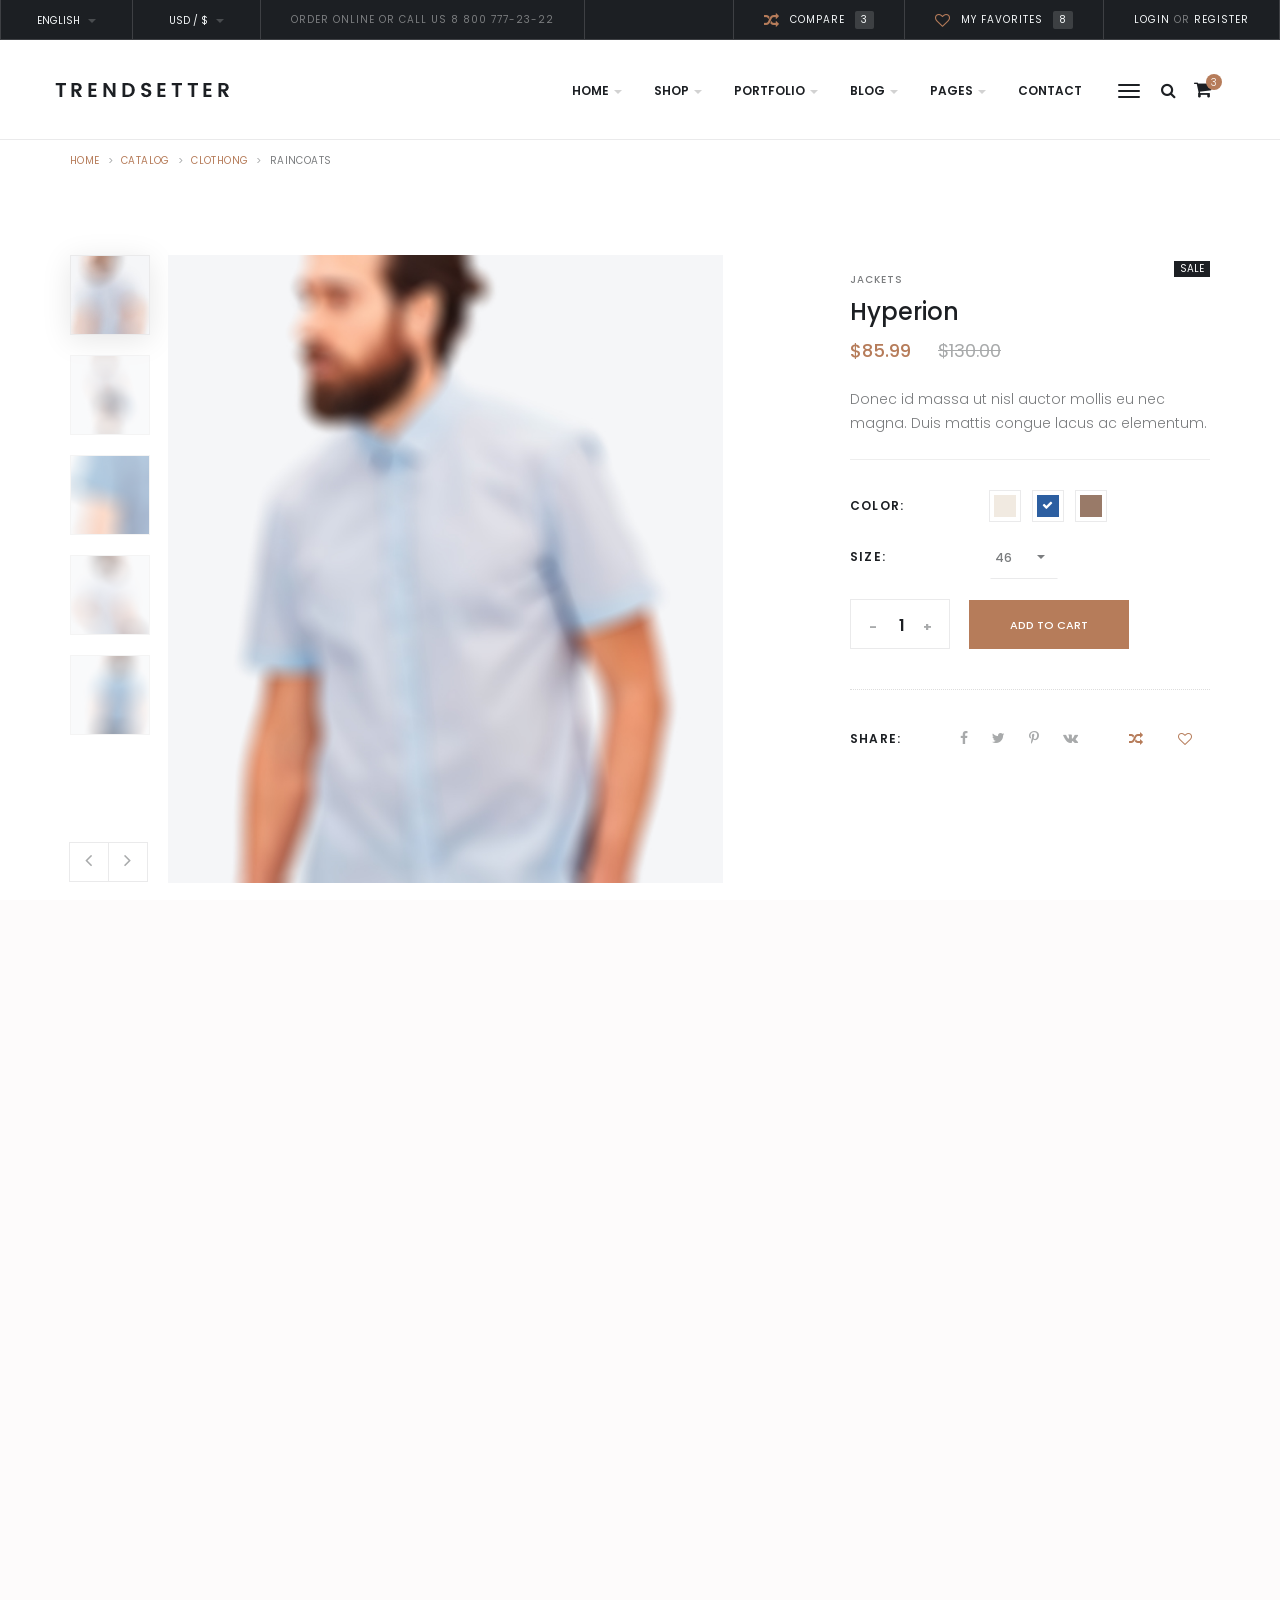
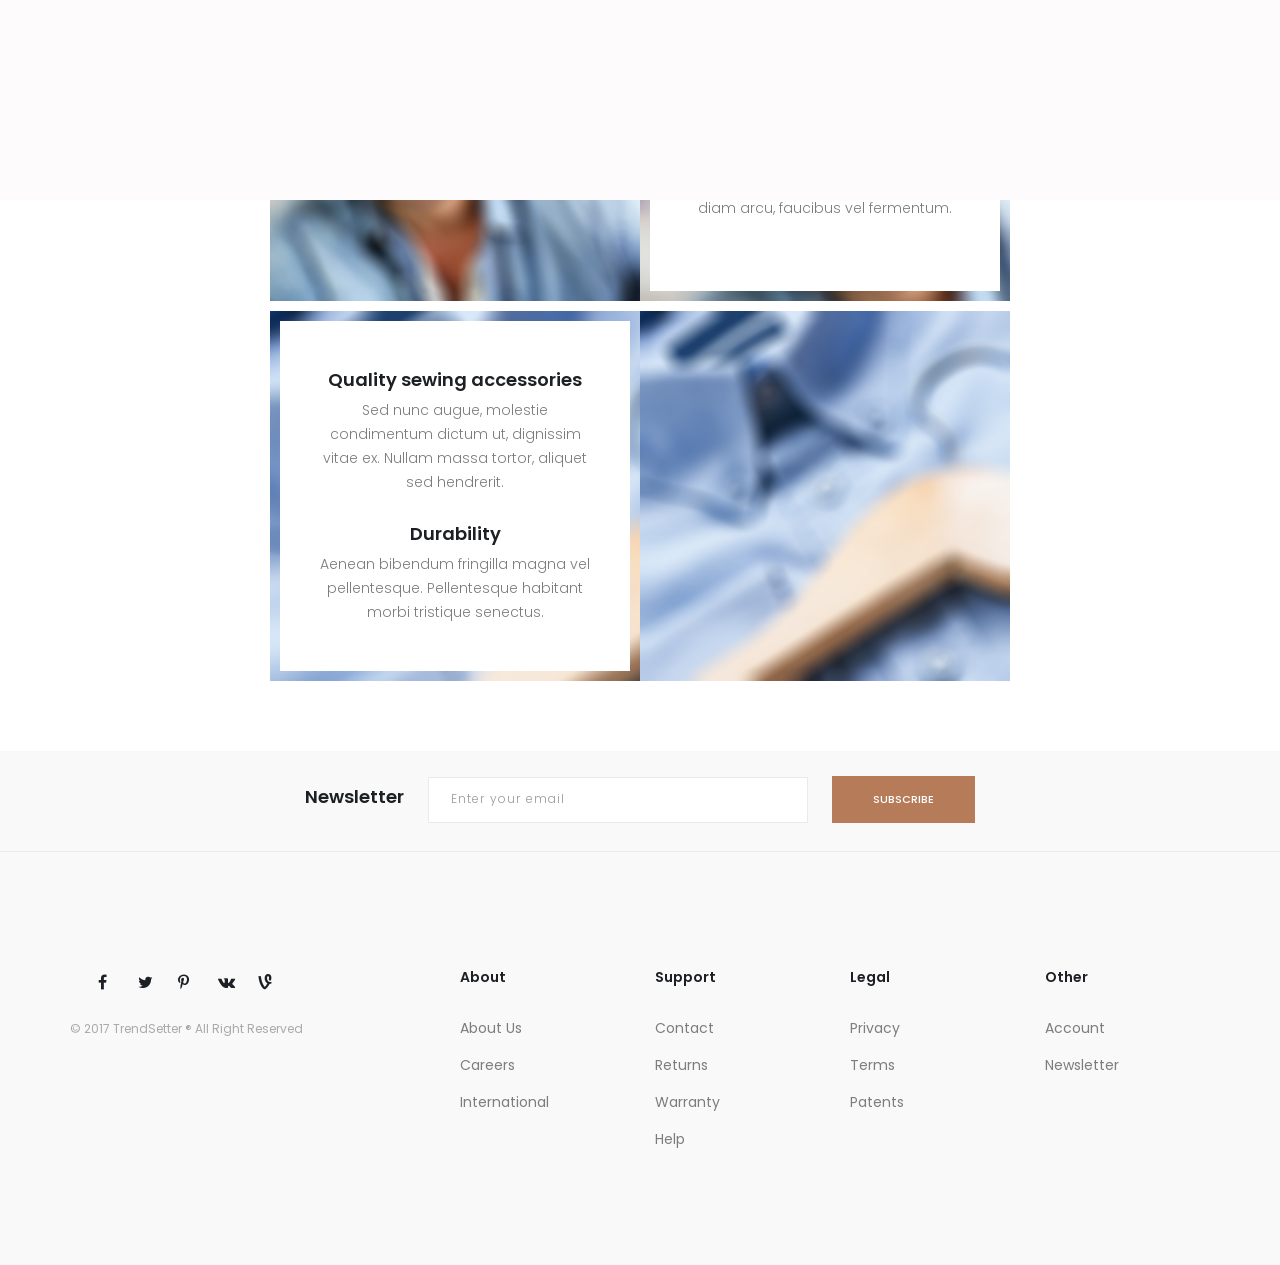
<file: catalog-product-2.html>
<!DOCTYPE html>
<html lang="en">
  <head>
    <meta charset="utf-8"/>
    <meta http-equiv="x-ua-compatible" content="ie=edge"/>
    <title>TrendSetter</title>
    <meta content="" name="description"/>
    <meta content="" name="keywords"/>
    <meta name="viewport" content="width=device-width, initial-scale=1.0"/>
    <meta content="telephone=no" name="format-detection"/>
    <meta name="HandheldFriendly" content="true"/>
    <link rel="stylesheet" href="assets/css/master.css"/>
    <link rel="icon" type="image/x-icon" href="favicon.ico"/>
  </head>
  <body>
      <!-- Loader--> 
  <div class="screen-loader">
       <div class="loading"> 
        <span class="loader_span"> 
            <span class="loader_right"></span> 
            <span class="loader_left"></span> 
        </span>
    </div>
      <div class="sl-top"></div>
      <div class="sl-bottom"></div>
   </div>      
    <!-- Loader end-->
    
    <div  class="l-theme">
      <!-- ==========================-->
      <!-- SEARCH MODAL-->
      <!-- ==========================-->
      <div class="header-search open-search">
        <div class="container">
          <div class="row">
            <div class="col-sm-8 col-sm-offset-2 col-xs-10 col-xs-offset-1">
              <div class="navbar-search">
                <form class="search-global">
                  <input type="text" placeholder="Type to search" autocomplete="off" name="s" value="" class="search-global__input"/>
                  <button class="search-global__btn"><i class="icon fa fa-search"></i></button>
                  <div class="search-global__note">Begin typing your search above and press return to search.</div>
                </form>
              </div>
            </div>
          </div>
        </div>
        <button type="button" class="search-close close"><i class="fa fa-times"></i></button>
      </div>
      <!-- ==========================-->
      <!-- MOBILE MENU-->
      <!-- ==========================-->
      <div data-off-canvas="mobile-slidebar left overlay" class="mobile-slidebar ">
          
         <ul class="nav navbar-nav">
                <li><a href="home.html">Home</a></li>
                <li><a href="catalog-list.html" >Shop</a></li>
                <li ><a href="gallery-1.html" >Portfolio</a></li>
                <li><a href="blog-post.html" >Blog</a></li>
                <li><a href="contact.html">Contact</a></li>
              </ul>
          
          
          
           </div>
        
      <!-- ==========================-->
      <!-- POPAP MENU-->
      <!-- ==========================-->
        
        
        <div class="wrap-fixed-menu" id="fixedMenu" >
	<nav class="fullscreen-center-menu">

		<div class="menu-main-menu-container">
            
         <ul class="nav navbar-nav">
                <li><a href="home.html">Home</a></li>
                <li><a href="catalog-list.html" >Shop</a></li>
                <li ><a href="gallery-1.html" >Portfolio</a></li>
                <li><a href="blog-post.html" >Blog</a></li>
                <li><a href="contact.html">Contact</a></li>
              </ul>
         
        
        
        </div>    </nav>
	<button type="button" class="fullmenu-close"><i class="fa fa-times"></i></button>
</div>
      <div data-canvas="container">
        <header class="header header-2 header-topbar-view header-normal-width navbar-fixed-top header-logo-black header-topbarbox-1-left header-topbarbox-2-right header-navibox-1-left header-navibox-2-right header-navibox-3-right">
          <div class="top-bar clearfix">
            <div class="header-topbarbox-1 clearfix">
              <div class="header-topbarbox__item btn-group">
                <button type="button" data-toggle="dropdown" class="header-topbarbox__btn dropdown-toggle">English<span class="caret"></span></button>
                <ul role="menu" class="dropdown-menu">
                  <li><a href="#">language 1</a></li>
                  <li><a href="#">language 2</a></li>
                  <li><a href="#">language 3</a></li>
                </ul>
              </div>
              <div class="header-topbarbox__item btn-group">
                <button type="button" data-toggle="dropdown" class="header-topbarbox__btn dropdown-toggle">USD / $<span class="caret"></span></button>
                <ul role="menu" class="dropdown-menu">
                  <li><a href="#">currency 1</a></li>
                  <li><a href="#">currency 2</a></li>
                  <li><a href="#">currency 3</a></li>
                </ul>
              </div>
              <div class="header-topbarbox__item header-topbarbox__item_bd-top">ORDER ONLINE OR CALL US  8 800 777-23-22</div>
            </div>
            <div class="header-topbarbox-2 clearfix">
              <div class="header-topbarbox__item"><a href="home-1.html"><i class="icon fa fa-random"></i>compare<span class="badge">3</span></a></div>
              <div class="header-topbarbox__item"><a href="home-1.html"><i class="icon fa fa-heart-o"></i>My favorites<span class="badge">8</span></a></div>
              <div class="header-topbarbox__item"><a href="home-1.html">Login</a> or<a href="home-1.html"> Register</a></div>
            </div>
          </div>
          <nav id="nav" class="navbar">
            <div class="container">
              <div class="header-navibox-1">
                <!-- Mobile Trigger Start-->
                <button class="menu-mobile-button visible-xs-block js-toggle-mobile-slidebar toggle-menu-button"><i class="toggle-menu-button-icon"><span></span><span></span><span></span><span></span><span></span><span></span></i></button>
                <!-- Mobile Trigger End--><a href="home.html" class="navbar-brand scroll"><img src="assets/media/general/logo.png" alt="logo" class="normal-logo"/><img src="assets/media/general/logo-dark.png" alt="logo" class="scroll-logo hidden-xs"/></a>
              </div>
              <div class="header-navibox-3">
                <button class="js-toggle-screen toggle-menu-button  hidden-xs"><i class="toggle-menu-button-icon"><span></span><span></span><span></span><span></span><span></span><span></span></i></button><a href="#" class="btn_header_search"><i class="fa fa-search"></i></a>
                <div class="header-cart"><a href="#"><i aria-hidden="true" class="fa fa-shopping-cart"></i></a><span class="header-cart-count bg-primary">3</span></div>
              </div>
              <div class="header-navibox-2">
              <nav id="nav" class="navbar">
              <ul class="yamm main-menu nav navbar-nav hidden-xs">
                <li class="dropdown"><a href="#" data-toggle="dropdown" class="dropdown-toggle">Home<b class="caret"></b>
                    <!-- Classic Dropdown--></a>
                  <ul role="menu" class="dropdown-menu">
                    <li><a href="home.html" >Home ver 01</a></li>
                    <li><a href="home-2.html" >Home ver 02</a></li>
                  </ul>
                </li>
                <li class="dropdown"><a href="#" data-toggle="dropdown" class="dropdown-toggle">Shop<b class="caret"></b>
                    <!-- Classic Dropdown--></a>
                  <ul role="menu" class="dropdown-menu">
                    <li><a href="catalog-list.html" >Catalog list</a></li>
                    <li><a href="catalog-5col.html" >Catalog 5 columns</a></li>
                    <li><a href="catalog-full-width.html" >Catalog full width</a></li>
                    <li><a href="catalog-product.html" >Catalog product ver 01</a></li>
                    <li><a href="catalog-product-2.html" >Catalog product ver 02</a></li>
                    <li><a href="catalog-product-3.html" >Catalog product ver 03</a></li>
                  </ul>
                </li>
                <li class="dropdown"><a href="#" data-toggle="dropdown" class="dropdown-toggle">Portfolio<b class="caret"></b>
                    <!-- Classic Dropdown--></a>
                  <ul role="menu" class="dropdown-menu">
                    <li><a href="gallery-1.html" >Gallery ver 01</a></li>
                    <li><a href="gallery-2.html" >Gallery ver 02</a></li>
                    <li><a href="gallery-3.html" >Gallery ver 03</a></li>
                    <li><a href="gallery-single.html" >Gallery single</a></li>
                  </ul>
                </li>
                <li class="dropdown"><a href="#" data-toggle="dropdown" class="dropdown-toggle">Blog<b class="caret"></b>
                    <!-- Classic Dropdown--></a>
                  <ul role="menu" class="dropdown-menu">
                    <li><a href="blog-main.html" >Blog main ver 01</a></li>
                    <li><a href="blog-main-2.html" >Blog main ver 02</a></li>
                    <li><a href="blog-post.html" >Blog post ver 01</a></li>
                    <li><a href="blog-post-2.html" >Blog post ver 02</a></li>
                  </ul>
                </li>
                <li class="dropdown"><a href="#" data-toggle="dropdown" class="dropdown-toggle">Pages<b class="caret"></b>
                    <!-- Classic Dropdown--></a>
                  <ul role="menu" class="dropdown-menu">
                    <li><a href="about.html" >About us</a></li>
                       <li><a href="privacy-policy.html" >Privacy policy</a></li>
                       <li><a href="terms-of-use.html" >Terms of use</a></li>
                        <li><a href="typography.html" >Typography</a></li>
                    <li class="divider"></li>
                      <li><a href="cart.html" >Cart</a></li>
                      <li><a href="checkout.html" >Checkout</a></li>
                      <li><a href="order-received.html" >Order received</a></li>
                        <li class="divider"></li>
                       <li><a href="my-account.html" >Account Login</a></li>
                      <li><a href="lost-password.html" >Lost password</a></li>
                     <li><a href="dashboard.html" >Dashboard</a></li>
                      <li><a href="orders.html" >All orders</a></li>
                      <li><a href="details.html" >Details</a></li>
                              <li class="divider"></li>
                      <li><a href="headers.html" >Headers</a></li>
                    <li><a href="footers.html" >Footers</a></li>
                         <li><a href="404.html" >404 page</a></li>

                      
                  </ul>
                </li>
                <li><a href="contact.html">Contact</a></li>
              </ul>
            </nav></div>
            </div>
          </nav>
        </header>
        <!-- end .header-->
        
        
      </div>
      <div class="wrap-content">
        <div class="container">
          <div class="row">
            <div class="col-xs-12">
              <ol class="breadcrumb">
                <li><a href="home.html">Home</a></li>
                <li><a href="home.html">Catalog</a></li>
                <li><a href="home.html">Clothong</a></li>
                <li class="active">raincoats</li>
              </ol>
            </div>
          </div>
        </div>
        <div class="goods-card">
          <div class="container">
            <div class="row">
              <div class="b-goods-carousel">
                <div class="col-md-1">
                  <div id="bx-pager" class="b-goods-carousel__thumb"><a data-slide-index="0" href="" class="b-goods-carousel__thumb-link"><img src="assets/media/content/goods-carousel/thumbnails/1.jpg" alt="foto" class="b-goods-carousel__thumb-img"/></a><a data-slide-index="1" href="" class="b-goods-carousel__thumb-link"><img src="assets/media/content/goods-carousel/thumbnails/2.jpg" alt="foto" class="b-goods-carousel__thumb-img"/></a><a data-slide-index="2" href="" class="b-goods-carousel__thumb-link"><img src="assets/media/content/goods-carousel/thumbnails/3.jpg" alt="foto" class="b-goods-carousel__thumb-img"/></a><a data-slide-index="3" href="" class="b-goods-carousel__thumb-link"><img src="assets/media/content/goods-carousel/thumbnails/4.jpg" alt="foto" class="b-goods-carousel__thumb-img"/></a><a data-slide-index="4" href="" class="b-goods-carousel__thumb-link"><img src="assets/media/content/goods-carousel/thumbnails/5.jpg" alt="foto" class="b-goods-carousel__thumb-img"/></a></div>
                </div>
                <div class="col-md-6">
                  <ul class="b-goods-carousel__main-img bxslider">
                    <li><img src="assets/media/content/goods-carousel/main/1.jpg" alt="foto"/></li>
                    <li><img src="assets/media/content/goods-carousel/main/1.jpg" alt="foto"/></li>
                    <li><img src="assets/media/content/goods-carousel/main/1.jpg" alt="foto"/></li>
                    <li><img src="assets/media/content/goods-carousel/main/1.jpg" alt="foto"/></li>
                    <li><img src="assets/media/content/goods-carousel/main/1.jpg" alt="foto"/></li>
                  </ul>
                </div>
                <!-- end b-goods-carousel-->
                
                
                <div class="col-lg-4 col-lg-offset-1 col-md-5">
                  <section class="b-goods-3 b-goods-3_mod-a">
                    <div class="b-goods-3__category">Jackets</div>
                    <h3 class="b-goods-3__name">Hyperion</h3>
                    <div class="b-goods-3__price color-primary">$85.99</div>
                    <div class="b-goods-3__price-old">$130.00</div>
                    <div class="b-goods-3__label bg-secondary">sale</div>
                    <div class="b-goods-3__description">Donec id massa ut nisl auctor mollis eu nec magna. Duis mattis congue lacus ac elementum.</div>
                  </section>
                  <!-- end b-goods-->
                  
                  
                  <form class="form-goods form-goods_color_light form-horizontal">
                    <div class="form-group">
                      <label class="form-goods__label col-md-4">Color:</label>
                      <div class="check-group col-md-8">
                        <input id="check-1" type="checkbox" class="forms__check hidden">
                        <label for="check-1" class="forms__label forms__label-check forms__label-check-3 forms__label-check-3_grey"></label>
                        <input id="check-2" type="checkbox" checked class="forms__check hidden">
                        <label for="check-2" class="forms__label forms__label-check forms__label-check-3 forms__label-check-3_blue"></label>
                        <input id="check-3" type="checkbox" class="forms__check hidden">
                        <label for="check-3" class="forms__label forms__label-check forms__label-check-3 forms__label-check-3_braun"></label>
                      </div>
                    </div>
                    <div class="form-group">
                      <label class="form-goods__label col-md-4">Size:</label>
                      <div class="col-md-8">
                        <select data-width="auto" class="selectpicker">
                          <option>46</option>
                          <option>48</option>
                          <option>50</option>
                          <option>52</option>
                        </select>
                      </div>
                    </div>
                    <div class="enumerator"><span class="enumerator__btn js-minus_btn">-</span>
                      <input type="text" value="1" class="enumerator__input"><span class="enumerator__btn js-plus_btn">+</span>
                    </div>
                    <button class="btn btn-primary btn-effect">add to cart</button>
                    <footer class="form-goods__footer">
                      <div class="pull-left">
                        <div class="form-goods__footer-title">Share:</div>
                        <ul class="social-net list-inline">
                          <li class="social-net__item"><a href="facebook.com" class="social-net__link"><i class="icon fa fa-facebook"></i></a></li>
                          <li class="social-net__item"><a href="twitter.com" class="social-net__link"><i class="icon fa fa-twitter"></i></a></li>
                          <li class="social-net__item"><a href="pinterest-p.com" class="social-net__link"><i class="icon fa fa-pinterest-p"></i></a></li>
                          <li class="social-net__item"><a href="vk.com" class="social-net__link"><i class="icon fa fa-vk"></i></a></li>
                        </ul>
                        <!-- end social-list-->
                      </div>
                      <div class="b-goods-links pull-right"><a href="home-1.html" class="b-goods-links__item"><i class="icon fa fa-random"></i></a><a href="home-1.html" class="b-goods-links__item"><i class="icon fa fa-heart-o"></i></a></div>
                    </footer>
                  </form>
                </div>
              </div>
            </div>
          </div>
        </div>
        <div class="b-goods-tab">
          <!-- Nav tabs-->
          <ul class="b-goods-tab-nav nav nav-tabs">
            <li class="active"><a href="#home" data-toggle="tab">DESCRIPTION</a></li>
            <li><a href="#information" data-toggle="tab">ADDITIONAL INFORMATION</a></li>
            <li><a href="#reviews" data-toggle="tab">REVIEWS (2)</a></li>
            <li><a href="#related" data-toggle="tab">RELATED PRODUCTS</a></li>
          </ul>
          <!-- Tab panes-->
          <div class="b-goods-tab-content tab-content">
            <div id="home" class="tab-pane fade in active">
              <div class="container">
                <div class="row">
                  <div class="col-sm-8 col-sm-offset-2 text-center">
                    <section class="section-goods-description">
                      <h2 class="b-goods-tab-content__title">Tom Tailor</h2>
                      <div class="b-goods-tab-content__subtitle color-primary">Nam in tempus felis, eu eleifend tellus</div>
                      <div class="b-goods-tab-content__text">Aliquam rutrum nibh ipsum. Maecenas maximus efficitur lorem vel gravida. Duis sagittis turpis est, in facilisis urna euismod sed. Integer ac lacus ut libero varius tincidunt quis ac lectus. Mauris imperdiet lorem dui, in vulputate augue semper vitae. Fusce luctus ac massa rutrum placerat.</div><img src="assets/media/content/goods/brands/1.jpg" alt="brand" class="b-goods-tab-content__brand-2 center-block img-responsive"/>
                      <div class="block-table block-table_padd_10 block-table_2-col">
                        <div class="block-table__cell"><img src="assets/media/content/goods/480x480/1.jpg" alt="foto" class="img-responsive"/></div>
                        <div class="block-table__cell">
                          <div style="background-image: url(assets/media/content/goods/480x480/3.jpg);" class="b-goods-description-2">
                            <dl class="b-goods-description-2__list">
                              <dt>Natural fabrics</dt>
                              <dd>Fusce faucibus et leo ac dignissim. Etiam sit amet efficitur est. Nullam diam arcu, faucibus vel fermentum.</dd>
                              <dt>Made with love</dt>
                              <dd>Fusce faucibus et leo ac dignissim. Etiam sit amet efficitur est. Nullam diam arcu, faucibus vel fermentum.</dd>
                            </dl>
                          </div>
                        </div>
                      </div>
                      <div class="block-table block-table_padd_10 block-table_2-col">
                        <div class="block-table__cell">
                          <div style="background-image: url(assets/media/content/goods/480x480/2.jpg);" class="b-goods-description-2">
                            <dl class="b-goods-description-2__list">
                              <dt>Quality sewing accessories</dt>
                              <dd>Sed nunc augue, molestie condimentum dictum ut, dignissim vitae ex. Nullam massa tortor, aliquet sed hendrerit.</dd>
                              <dt>Durability</dt>
                              <dd>Aenean bibendum fringilla magna vel pellentesque. Pellentesque habitant morbi tristique senectus.</dd>
                            </dl>
                          </div>
                        </div>
                        <div class="block-table__cell"><img src="assets/media/content/goods/480x480/2.jpg" alt="foto" class="img-responsive"/></div>
                      </div>
                    </section>
                  </div>
                </div>
              </div>
            </div>
            <div id="information" class="tab-pane fade">
              <div class="container">
                <div class="row">
                  <div class="col-xs-12">
                    <div class="table-container">
                      <table class="b-goods-table-information">
                        <tbody>
                          <tr>
                            <td><i class="icon flaticon-signs"></i><i class="icon flaticon-signs-24"></i><i class="icon flaticon-signs-3"></i><i class="icon flaticon-signs-15"></i><i class="icon flaticon-signs-19"></i></td>
                            <td>Fusce vestibulum justo id varius tristique. Vivamus purus odio, interdum id massa ullamcorper, tempus.</td>
                          </tr>
                          <tr>
                            <td class="color-secondary">Material:</td>
                            <td>Cotton</td>
                          </tr>
                          <tr>
                            <td class="color-secondary">Weight:</td>
                            <td>100 g</td>
                          </tr>
                          <tr>
                            <td class="color-secondary">Color:</td>
                            <td>Beige, white, blue</td>
                          </tr>
                          <tr>
                            <td class="color-secondary">Sizes:</td>
                            <td>44, 48, 50</td>
                          </tr>
                        </tbody>
                      </table>
                    </div>
                  </div>
                </div>
              </div>
            </div>
            <div id="reviews" class="tab-pane fade">
              <div class="container">
                <div class="row">
                  <div class="col-sm-10 col-sm-offset-1">
                    <section class="section-comment b-goods-reviews">
                      <h2 class="b-goods-reviews__title ui-title-block-2">Reviews:</h2>
                      <ul class="comments-list list-unstyled">
                        <li>
                          <article class="comment b-goods-reviews__comment clearfix">
                            <header class="comment-header clearfix">
                              <div class="pull-left">
                                <cite class="comment-author">Johannes Kepler</cite>
                                <time datetime="2012-10-27" class="comment-datetime">24 Sep 2017</time>
                              </div>
                              <ul class="rating-list list-inline pull-right">
                                <li class="fa fa-star color-primary"></li>
                                <li class="fa fa-star color-primary"></li>
                                <li class="fa fa-star color-primary"></li>
                                <li class="fa fa-star color-primary"></li>
                                <li class="fa fa-star-o"></li>
                              </ul>
                            </header>
                            <div class="comment-body">
                              <p>Duis ante magna, aliquet sit amet sagittis vitae, tristique at lacus. Ut et accumsan turpis. Phasellus ornare, tortor ut congue imperdiet, mauris magna condimentum nulla, non malesuada mauris massa eu augue.</p>
                            </div>
                          </article>
                        </li>
                        <li>
                          <article class="comment b-goods-reviews__comment clearfix">
                            <header class="comment-header clearfix">
                              <div class="pull-left">
                                <cite class="comment-author">Mikołaj Kopernik</cite>
                                <time datetime="2012-10-27" class="comment-datetime">19 Dec 2017</time>
                              </div>
                              <ul class="rating-list list-inline pull-right">
                                <li class="fa fa-star color-primary"></li>
                                <li class="fa fa-star color-primary"></li>
                                <li class="fa fa-star color-primary"></li>
                                <li class="fa fa-star color-primary"></li>
                                <li class="fa fa-star-o"></li>
                              </ul>
                            </header>
                            <div class="comment-body">
                              <p>Proin non ultricies mauris, non varius massa. Maecenas tempus risus ut erat blandit fermentum. Praesent commodo quam non lacus interdum semper et ut enim. Donec vel suscipit nulla. Nullam imperdiet nisl in lectus porta sodales. Curabitur consequat dui nec eleifend tempor. Pellentesque elementum blandit interdum.</p>
                            </div>
                          </article>
                        </li>
                      </ul>
                    </section>
                    <section id="section-reply-form" class="section-reply-form">
                      <h2 class="ui-title-block-2">Add New Review:</h2>
                      <form action="#" method="post" class="form-reply ui-form">
                        <div class="rating">
                          <div class="rating__title">Rating:</div>
                          <ul class="rating-list list-inline">
                            <li class="fa fa-star color-primary"></li>
                            <li class="fa fa-star color-primary"></li>
                            <li class="fa fa-star color-primary"></li>
                            <li class="fa fa-star color-primary"></li>
                            <li class="fa fa-star-o"></li>
                          </ul>
                        </div>
                        <div class="row">
                          <div class="col-xs-12">
                            <textarea rows="4" placeholder="Enter your review*" class="form-control"></textarea>
                          </div>
                        </div>
                        <div class="row">
                          <div class="col-md-4">
                            <input type="text" placeholder="Your Name*" class="form-control"/>
                          </div>
                          <div class="col-md-4">
                            <input type="email" placeholder="Email" class="form-control"/>
                          </div>
                          <div class="col-md-4">
                            <button class="ui-form__btn btn btn-primary btn-effect pull-right">Submit</button>
                          </div>
                        </div>
                      </form>
                    </section>
                    <!-- end section-reply-form-->
                  </div>
                </div>
              </div>
            </div>
            <div id="related" class="tab-pane fade">
              <div class="container">
                <div class="tab-group-goods">
                  <div class="js-scroll-content">
                    <div class="row">
                      <div class="col-md-3">
                        <section class="b-goods b-goods_mod-b">
                          <div class="b-goods__inner"><a href="assets/media/content/goods/populars/280x320/1.jpg" class="b-goods__img js-zoom-images"><img src="assets/media/content/goods/populars/280x320/1.jpg" alt="goods" class="img-responsive"/></a>
                            <div class="b-goods__category">category</div>
                            <h3 class="b-goods__name">Epimetheus</h3>
                            <div class="b-goods__price">$450</div>
                          </div>
                        </section>
                        <!-- end b-goods-->
                        
                      </div>
                      <div class="col-md-3">
                        <section class="b-goods b-goods_mod-b">
                          <div class="b-goods__inner"><a href="assets/media/content/goods/populars/280x320/2.jpg" class="b-goods__img js-zoom-images"><img src="assets/media/content/goods/populars/280x320/2.jpg" alt="goods" class="img-responsive"/></a>
                            <div class="b-goods__category">category</div>
                            <h3 class="b-goods__name">Enceladus</h3>
                            <div class="b-goods__price">$160.00</div>
                          </div>
                        </section>
                        <!-- end b-goods-->
                        
                      </div>
                      <div class="col-md-3">
                        <section class="b-goods b-goods_mod-b">
                          <div class="b-goods__inner"><a href="assets/media/content/goods/populars/280x320/3.jpg" class="b-goods__img js-zoom-images"><img src="assets/media/content/goods/populars/280x320/3.jpg" alt="goods" class="img-responsive"/></a>
                            <div class="b-goods__category">category</div>
                            <h3 class="b-goods__name">Hyperion</h3>
                            <div class="b-goods__price">$120.00</div>
                          </div>
                        </section>
                        <!-- end b-goods-->
                        
                      </div>
                      <div class="col-md-3">
                        <section class="b-goods b-goods_mod-b">
                          <div class="b-goods__inner"><a href="assets/media/content/goods/populars/280x320/4.jpg" class="b-goods__img js-zoom-images"><img src="assets/media/content/goods/populars/280x320/4.jpg" alt="goods" class="img-responsive"/></a>
                            <div class="b-goods__category">category</div>
                            <h3 class="b-goods__name">Iapetus</h3>
                            <div class="b-goods__price">$250.00</div>
                          </div>
                        </section>
                        <!-- end b-goods-->
                        
                      </div>
                      <div class="col-md-3">
                        <section class="b-goods b-goods_mod-b">
                          <div class="b-goods__inner"><a href="assets/media/content/goods/populars/280x320/5.jpg" class="b-goods__img js-zoom-images"><img src="assets/media/content/goods/populars/280x320/5.jpg" alt="goods" class="img-responsive"/></a>
                            <div class="b-goods__category">category</div>
                            <h3 class="b-goods__name">Tethys</h3>
                            <div class="b-goods__price">$85.99</div>
                          </div>
                        </section>
                        <!-- end b-goods-->
                        
                      </div>
                      <div class="col-md-3">
                        <section class="b-goods b-goods_mod-b">
                          <div class="b-goods__inner"><a href="assets/media/content/goods/populars/280x320/6.jpg" class="b-goods__img js-zoom-images"><img src="assets/media/content/goods/populars/280x320/6.jpg" alt="goods" class="img-responsive"/></a>
                            <div class="b-goods__category">category</div>
                            <h3 class="b-goods__name">Dion</h3>
                            <div class="b-goods__price">$100.00</div>
                          </div>
                        </section>
                        <!-- end b-goods-->
                        
                      </div>
                      <div class="col-md-3">
                        <section class="b-goods b-goods_mod-b">
                          <div class="b-goods__inner"><a href="assets/media/content/goods/populars/280x320/7.jpg" class="b-goods__img js-zoom-images"><img src="assets/media/content/goods/populars/280x320/7.jpg" alt="goods" class="img-responsive"/></a>
                            <div class="b-goods__category">category</div>
                            <h3 class="b-goods__name">Hyperion</h3>
                            <div class="b-goods__price">$120.00</div>
                          </div>
                        </section>
                        <!-- end b-goods-->
                        
                      </div>
                      <div class="col-md-3">
                        <section class="b-goods b-goods_mod-b">
                          <div class="b-goods__inner"><a href="assets/media/content/goods/populars/280x320/8.jpg" class="b-goods__img js-zoom-images"><img src="assets/media/content/goods/populars/280x320/8.jpg" alt="goods" class="img-responsive"/></a>
                            <div class="b-goods__category">category</div>
                            <h3 class="b-goods__name">Iapetus</h3>
                            <div class="b-goods__price">$250.00</div>
                          </div>
                        </section>
                        <!-- end b-goods-->
                        
                      </div>
                    </div>
                  </div><span class="btn-scroll-next btn btn-default btn-effect center-block js-scroll-next"><i class="icon fa fa-arrow-circle-down color-primary"></i>Load more</span>
                  <div class="js-scroll-content">
                    <div class="row">
                      <div class="col-md-3">
                        <section class="b-goods">
                          <div class="b-goods__inner"><a href="assets/media/content/goods/populars/280x320/1.jpg" class="b-goods__img js-zoom-images"><img src="assets/media/content/goods/populars/280x320/1.jpg" alt="goods" class="img-responsive"/></a>
                            <div class="b-goods__category">category</div>
                            <h3 class="b-goods__name">Epimetheus</h3>
                            <div class="b-goods__price">$450</div>
                          </div>
                        </section>
                        <!-- end b-goods-->
                        
                      </div>
                      <div class="col-md-3">
                        <section class="b-goods b-goods_mod-b">
                          <div class="b-goods__inner"><a href="assets/media/content/goods/populars/280x320/2.jpg" class="b-goods__img js-zoom-images"><img src="assets/media/content/goods/populars/280x320/2.jpg" alt="goods" class="img-responsive"/></a>
                            <div class="b-goods__category">category</div>
                            <h3 class="b-goods__name">Enceladus</h3>
                            <div class="b-goods__price">$160.00</div>
                          </div>
                        </section>
                        <!-- end b-goods-->
                        
                      </div>
                      <div class="col-md-3">
                        <section class="b-goods b-goods_mod-b">
                          <div class="b-goods__inner"><a href="assets/media/content/goods/populars/280x320/3.jpg" class="b-goods__img js-zoom-images"><img src="assets/media/content/goods/populars/280x320/3.jpg" alt="goods" class="img-responsive"/></a>
                            <div class="b-goods__category">category</div>
                            <h3 class="b-goods__name">Hyperion</h3>
                            <div class="b-goods__price">$120.00</div>
                          </div>
                        </section>
                        <!-- end b-goods-->
                        
                      </div>
                      <div class="col-md-3">
                        <section class="b-goods b-goods_mod-b">
                          <div class="b-goods__inner"><a href="assets/media/content/goods/populars/280x320/4.jpg" class="b-goods__img js-zoom-images"><img src="assets/media/content/goods/populars/280x320/4.jpg" alt="goods" class="img-responsive"/></a>
                            <div class="b-goods__category">category</div>
                            <h3 class="b-goods__name">Iapetus</h3>
                            <div class="b-goods__price">$250.00</div>
                          </div>
                        </section>
                        <!-- end b-goods-->
                        
                      </div>
                      <div class="col-md-3">
                        <section class="b-goods b-goods_mod-b">
                          <div class="b-goods__inner"><a href="assets/media/content/goods/populars/280x320/5.jpg" class="b-goods__img js-zoom-images"><img src="assets/media/content/goods/populars/280x320/5.jpg" alt="goods" class="img-responsive"/></a>
                            <div class="b-goods__category">category</div>
                            <h3 class="b-goods__name">Tethys</h3>
                            <div class="b-goods__price">$85.99</div>
                          </div>
                        </section>
                        <!-- end b-goods-->
                        
                      </div>
                      <div class="col-md-3">
                        <section class="b-goods b-goods_mod-b">
                          <div class="b-goods__inner"><a href="assets/media/content/goods/populars/280x320/6.jpg" class="b-goods__img js-zoom-images"><img src="assets/media/content/goods/populars/280x320/6.jpg" alt="goods" class="img-responsive"/></a>
                            <div class="b-goods__category">category</div>
                            <h3 class="b-goods__name">Dion</h3>
                            <div class="b-goods__price">$100.00</div>
                          </div>
                        </section>
                        <!-- end b-goods-->
                        
                      </div>
                      <div class="col-md-3">
                        <section class="b-goods b-goods_mod-b">
                          <div class="b-goods__inner"><a href="assets/media/content/goods/populars/280x320/7.jpg" class="b-goods__img js-zoom-images"><img src="assets/media/content/goods/populars/280x320/7.jpg" alt="goods" class="img-responsive"/></a>
                            <div class="b-goods__category">category</div>
                            <h3 class="b-goods__name">Hyperion</h3>
                            <div class="b-goods__price">$120.00</div>
                          </div>
                        </section>
                        <!-- end b-goods-->
                        
                      </div>
                      <div class="col-md-3">
                        <section class="b-goods b-goods_mod-b">
                          <div class="b-goods__inner"><a href="assets/media/content/goods/populars/280x320/8.jpg" class="b-goods__img js-zoom-images"><img src="assets/media/content/goods/populars/280x320/8.jpg" alt="goods" class="img-responsive"/></a>
                            <div class="b-goods__category">category</div>
                            <h3 class="b-goods__name">Iapetus</h3>
                            <div class="b-goods__price">$250.00</div>
                          </div>
                        </section>
                        <!-- end b-goods-->
                        
                      </div>
                    </div>
                  </div>
                </div>
              </div>
            </div>
          </div>
        </div>
        <!-- end b-goods-tab-->
        
        
        <div class="b-form-newsletter bg-grey">
          <form class="b-form-newsletter__form">
            <div class="b-form-newsletter__title">Newsletter</div>
            <input type="email" placeholder="Enter your email" required="required" class="form-control"/>
            <button class="btn btn-primary btn-effect">subscribe</button>
          </form>
        </div>
        <!-- end b-form-newsletter-->
        <footer class="footer footer-type-1 bg-grey">
          <div class="footer__main">
            <div class="container">
              <div class="row">
                <div class="col-md-8 col-md-push-4">
                  <div class="row">
                    <div class="col-sm-3">
                      <section class="footer-section">
                        <h3 class="footer-section__title">About</h3>
                        <ul class="footer__list list-unstyled">
                          <li><a href="about.html">About Us</a></li>
                          <li><a href="home.html">Careers</a></li>
                          <li><a href="home.html">International</a></li>
                        </ul>
                      </section>
                    </div>
                    <div class="col-sm-3">
                      <section class="footer-section">
                        <h3 class="footer-section__title">Support</h3>
                        <ul class="footer__list list-unstyled">
                          <li><a href="contact.html">Contact</a></li>
                          <li><a href="contact.html">Returns</a></li>
                          <li><a href="contact.html">Warranty</a></li>
                          <li><a href="contact.html">Help</a></li>
                        </ul>
                      </section>
                    </div>
                    <div class="col-sm-3">
                      <section class="footer-section">
                        <h3 class="footer-section__title">Legal</h3>
                        <ul class="footer__list list-unstyled">
                          <li><a href="privacy-policy.html">Privacy</a></li>
                          <li><a href="terms-of-use.html">Terms</a></li>
                          <li><a href="privacy-policy.html">Patents</a></li>
                        </ul>
                      </section>
                    </div>
                    <div class="col-sm-3">
                      <section class="footer-section">
                        <h3 class="footer-section__title">Other</h3>
                        <ul class="footer__list list-unstyled">
                          <li><a href="home.html">Account</a></li>
                          <li><a href="home.html">Newsletter</a></li>
                        </ul>
                      </section>
                    </div>
                  </div>
                </div>
                <div class="col-md-4 col-md-pull-8">
                  <ul class="social-net list-inline">
                    <li class="social-net__item"><a href="facebook.com" class="social-net__link"><i class="icon fa fa-facebook"></i></a></li>
                    <li class="social-net__item"><a href="twitter.com" class="social-net__link"><i class="icon fa fa-twitter"></i></a></li>
                    <li class="social-net__item"><a href="pinterest-p.com" class="social-net__link"><i class="icon fa fa-pinterest-p"></i></a></li>
                    <li class="social-net__item"><a href="vk.com" class="social-net__link"><i class="icon fa fa-vk"></i></a></li>
                    <li class="social-net__item"><a href="vine.com" class="social-net__link"><i class="icon fa fa-vine"></i></a></li>
                  </ul>
                  <!-- end social-list-->
                  <div class="copyright">©  2017 TrendSetter  ® All Right Reserved</div>
                </div>
              </div>
            </div>
          </div>
        </footer>
        <!-- end .footer-type-1-->
        
        
      </div>
      <!-- end layout-theme-->
    </div>
    
    
    <!-- ++++++++++++-->
    <!-- MAIN SCRIPTS-->
    <!-- ++++++++++++-->
    <script src="assets/libs/jquery-1.12.4.min.js"></script>
    <script src="assets/libs/jquery-migrate-1.2.1.js"></script>
    <!-- Bootstrap-->
    <script src="assets/libs/bootstrap/bootstrap.min.js"></script>
    <!-- User customization-->
    <script src="assets/js/custom.js"></script>
    <!-- Other slider-->
    <script src="assets/plugins/owl-carousel/owl.carousel.min.js"></script>
    <!-- Pop-up window-->
    <script src="assets/plugins/magnific-popup/jquery.magnific-popup.min.js"></script>
    <!-- Headers scripts-->
    <script src="assets/plugins/headers/slidebar.js"></script>
    <script src="assets/plugins/headers/header.js"></script>
    <!-- Select customization-->
    <script src="assets/plugins/bootstrap-select/js/bootstrap-select.min.js"></script>
    <!-- Mail scripts-->
    <script src="assets/plugins/jqBootstrapValidation.js"></script>
    <script src="assets/plugins/contact_me.js"></script>
    <!-- Filter and sorting images-->
    <script src="assets/plugins/isotope/isotope.pkgd.min.js"></script>
    <script src="assets/plugins/isotope/imagesLoaded.js"></script>
    <!-- Progress numbers-->
    <script src="assets/plugins/rendro-easy-pie-chart/jquery.easypiechart.min.js"></script>
    <script src="assets/plugins/rendro-easy-pie-chart/waypoints.min.js"></script>
    <!-- Animations-->
    <script src="assets/plugins/scrollreveal/scrollreveal.min.js"></script>
    <!-- Slider-->
    <script src="assets/plugins/bxslider/vendor/jquery.easing.1.3.js"></script>
    <script src="assets/plugins/bxslider/vendor/jquery.fitvids.js"></script>
    <script src="assets/plugins/bxslider/jquery.bxslider.min.js"></script>
  </body>
</html>
</file>
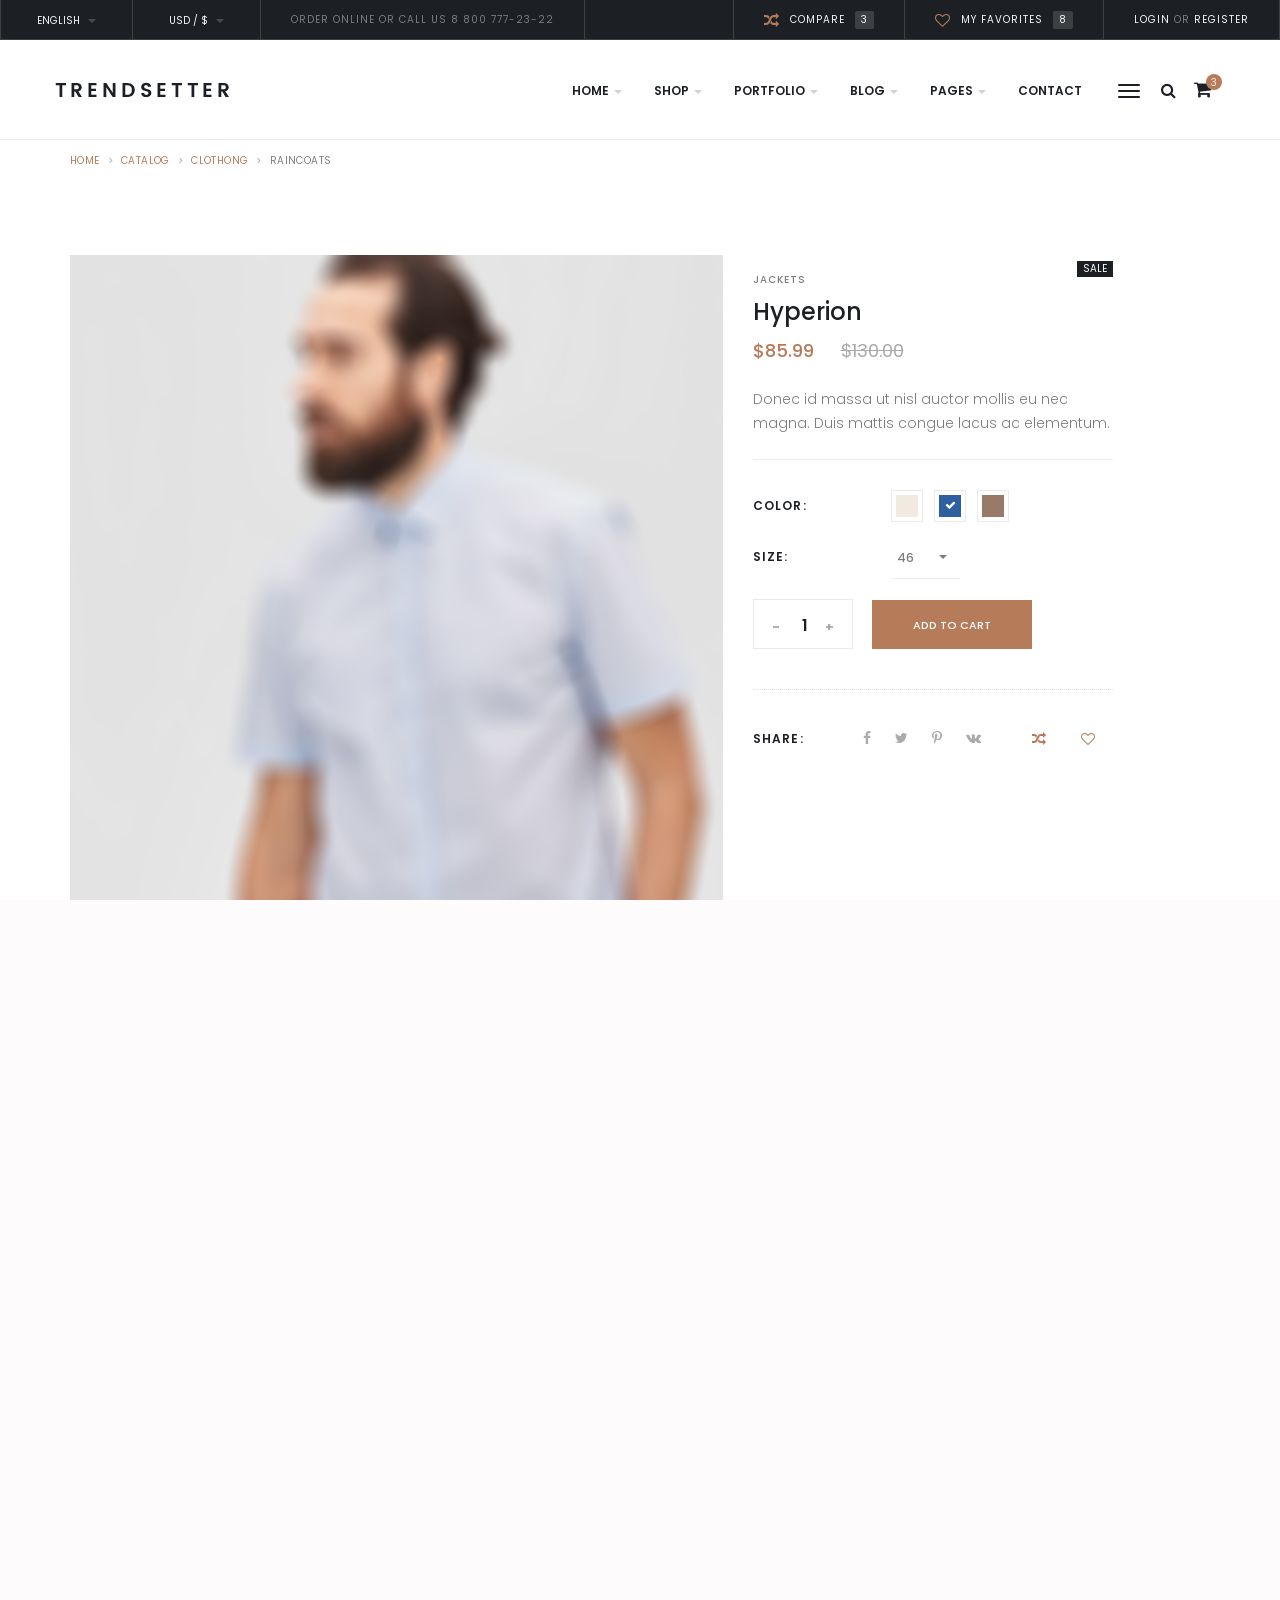
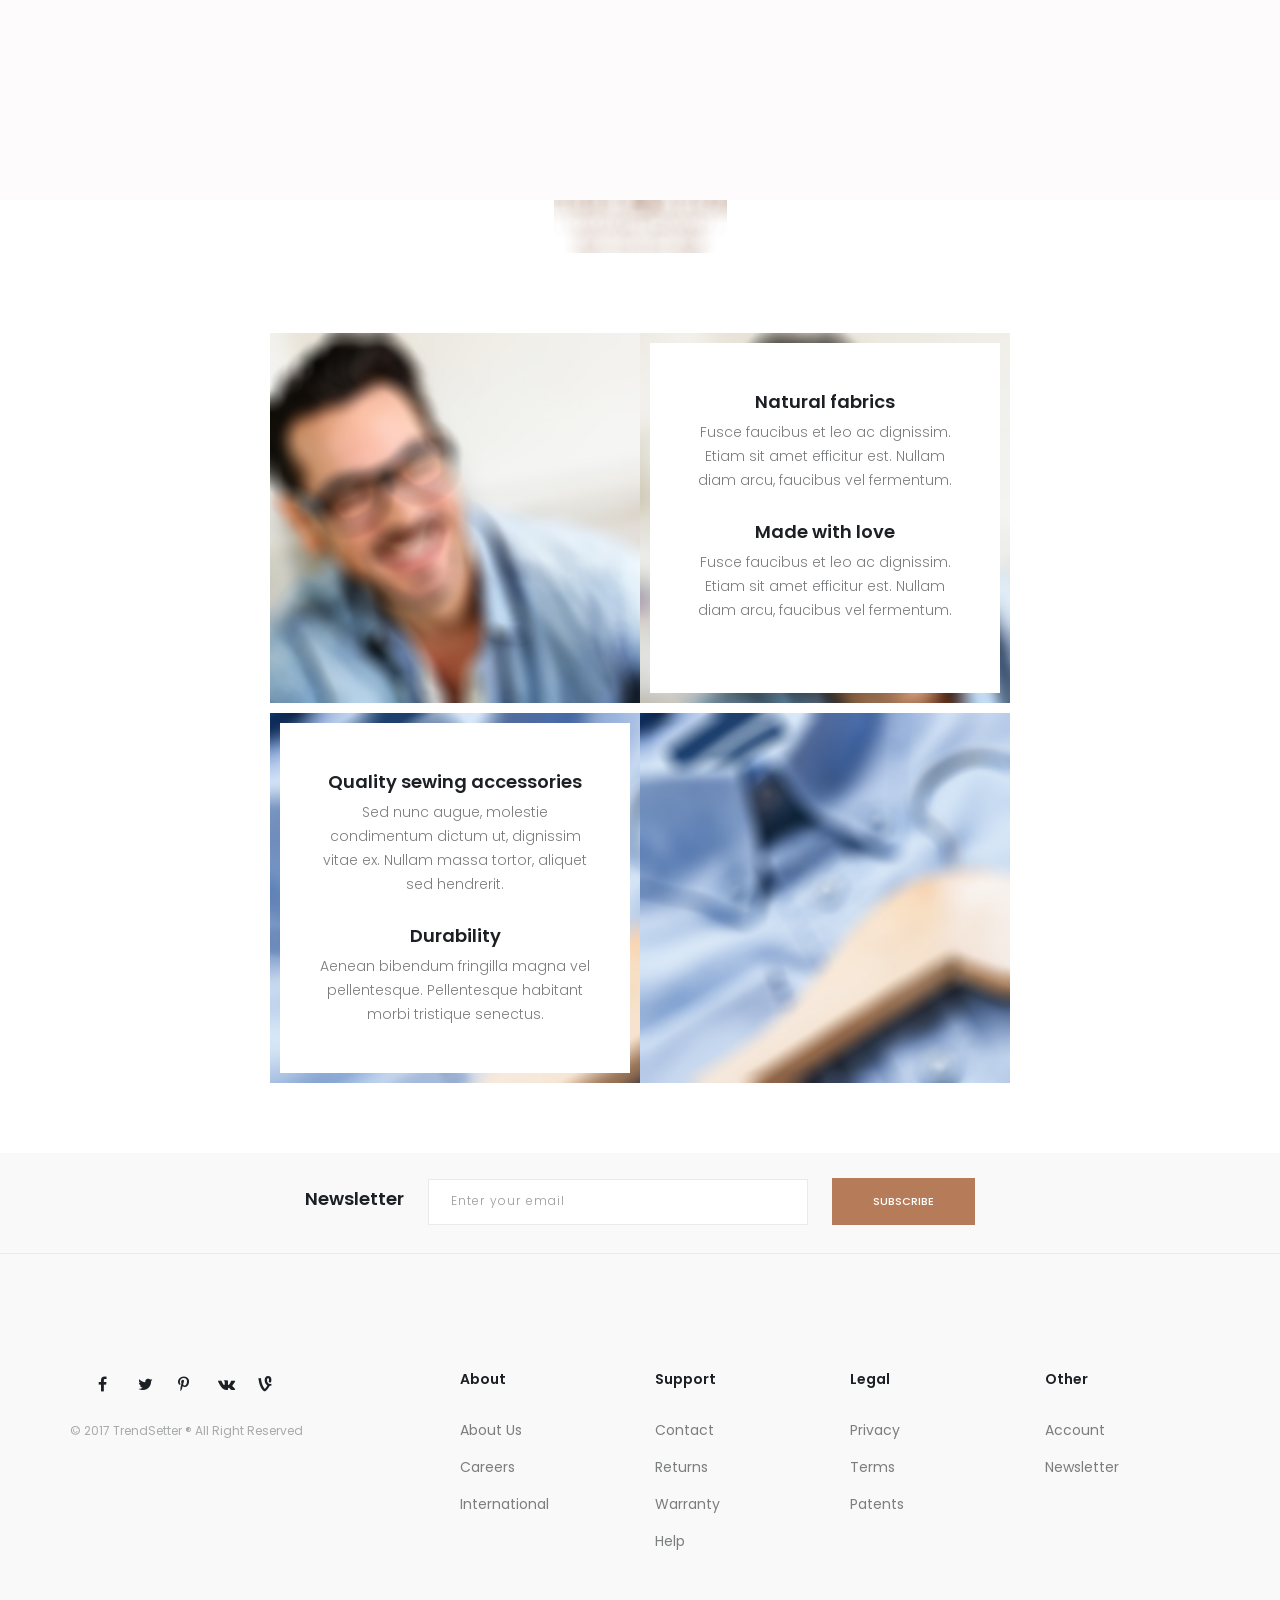
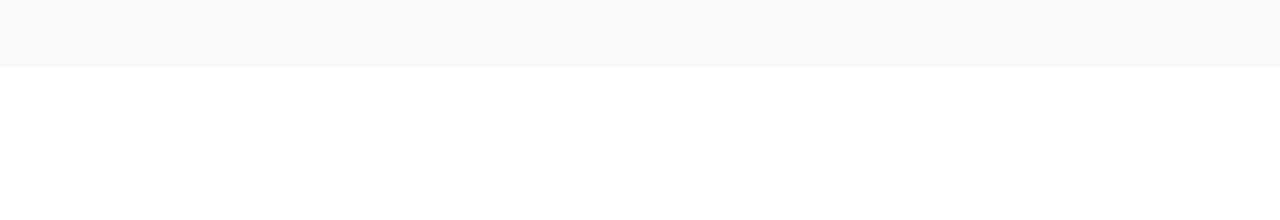
<file: catalog-product-3.html>
<!DOCTYPE html>
<html lang="en">
  <head>
    <meta charset="utf-8"/>
    <meta http-equiv="x-ua-compatible" content="ie=edge"/>
    <title>TrendSetter</title>
    <meta content="" name="description"/>
    <meta content="" name="keywords"/>
    <meta name="viewport" content="width=device-width, initial-scale=1.0"/>
    <meta content="telephone=no" name="format-detection"/>
    <meta name="HandheldFriendly" content="true"/>
    <link rel="stylesheet" href="assets/css/master.css"/>
    <link rel="icon" type="image/x-icon" href="favicon.ico"/>
  </head>
  <body>
       <!-- Loader--> 
  <div class="screen-loader">
       <div class="loading"> 
        <span class="loader_span"> 
            <span class="loader_right"></span> 
            <span class="loader_left"></span> 
        </span>
    </div>
      <div class="sl-top"></div>
      <div class="sl-bottom"></div>
   </div>      
    <!-- Loader end-->
    
    <div  class="l-theme">
      <!-- ==========================-->
      <!-- SEARCH MODAL-->
      <!-- ==========================-->
      <div class="header-search open-search">
        <div class="container">
          <div class="row">
            <div class="col-sm-8 col-sm-offset-2 col-xs-10 col-xs-offset-1">
              <div class="navbar-search">
                <form class="search-global">
                  <input type="text" placeholder="Type to search" autocomplete="off" name="s" value="" class="search-global__input"/>
                  <button class="search-global__btn"><i class="icon fa fa-search"></i></button>
                  <div class="search-global__note">Begin typing your search above and press return to search.</div>
                </form>
              </div>
            </div>
          </div>
        </div>
        <button type="button" class="search-close close"><i class="fa fa-times"></i></button>
      </div>
      <!-- ==========================-->
      <!-- MOBILE MENU-->
      <!-- ==========================-->
      <div data-off-canvas="mobile-slidebar left overlay" class="mobile-slidebar ">
          
         <ul class="nav navbar-nav">
                <li><a href="home.html">Home</a></li>
                <li><a href="catalog-list.html" >Shop</a></li>
                <li ><a href="gallery-1.html" >Portfolio</a></li>
                <li><a href="blog-post.html" >Blog</a></li>
                <li><a href="contact.html">Contact</a></li>
              </ul>
          
          
          
           </div>
        
      <!-- ==========================-->
      <!-- POPAP MENU-->
      <!-- ==========================-->
        
        
        <div class="wrap-fixed-menu" id="fixedMenu" >
	<nav class="fullscreen-center-menu">

		<div class="menu-main-menu-container">
            
         <ul class="nav navbar-nav">
                <li><a href="home.html">Home</a></li>
                <li><a href="catalog-list.html" >Shop</a></li>
                <li ><a href="gallery-1.html" >Portfolio</a></li>
                <li><a href="blog-post.html" >Blog</a></li>
                <li><a href="contact.html">Contact</a></li>
              </ul>
         
        
        
        </div>    </nav>
	<button type="button" class="fullmenu-close"><i class="fa fa-times"></i></button>
</div>
      <div data-canvas="container">
        <header class="header header-2 header-topbar-view header-normal-width navbar-fixed-top header-logo-black header-topbarbox-1-left header-topbarbox-2-right header-navibox-1-left header-navibox-2-right header-navibox-3-right">
          <div class="top-bar clearfix">
            <div class="header-topbarbox-1 clearfix">
              <div class="header-topbarbox__item btn-group">
                <button type="button" data-toggle="dropdown" class="header-topbarbox__btn dropdown-toggle">English<span class="caret"></span></button>
                <ul role="menu" class="dropdown-menu">
                  <li><a href="#">language 1</a></li>
                  <li><a href="#">language 2</a></li>
                  <li><a href="#">language 3</a></li>
                </ul>
              </div>
              <div class="header-topbarbox__item btn-group">
                <button type="button" data-toggle="dropdown" class="header-topbarbox__btn dropdown-toggle">USD / $<span class="caret"></span></button>
                <ul role="menu" class="dropdown-menu">
                  <li><a href="#">currency 1</a></li>
                  <li><a href="#">currency 2</a></li>
                  <li><a href="#">currency 3</a></li>
                </ul>
              </div>
              <div class="header-topbarbox__item header-topbarbox__item_bd-top">ORDER ONLINE OR CALL US  8 800 777-23-22</div>
            </div>
            <div class="header-topbarbox-2 clearfix">
              <div class="header-topbarbox__item"><a href="home-1.html"><i class="icon fa fa-random"></i>compare<span class="badge">3</span></a></div>
              <div class="header-topbarbox__item"><a href="home-1.html"><i class="icon fa fa-heart-o"></i>My favorites<span class="badge">8</span></a></div>
              <div class="header-topbarbox__item"><a href="home-1.html">Login</a> or<a href="home-1.html"> Register</a></div>
            </div>
          </div>
          <nav id="nav" class="navbar">
            <div class="container">
              <div class="header-navibox-1">
                <!-- Mobile Trigger Start-->
                <button class="menu-mobile-button visible-xs-block js-toggle-mobile-slidebar toggle-menu-button"><i class="toggle-menu-button-icon"><span></span><span></span><span></span><span></span><span></span><span></span></i></button>
                <!-- Mobile Trigger End--><a href="home.html" class="navbar-brand scroll"><img src="assets/media/general/logo.png" alt="logo" class="normal-logo"/><img src="assets/media/general/logo-dark.png" alt="logo" class="scroll-logo hidden-xs"/></a>
              </div>
              <div class="header-navibox-3">
                <button class="js-toggle-screen toggle-menu-button hidden-xs"><i class="toggle-menu-button-icon"><span></span><span></span><span></span><span></span><span></span><span></span></i></button><a href="#" class="btn_header_search"><i class="fa fa-search"></i></a>
                <div class="header-cart"><a href="#"><i aria-hidden="true" class="fa fa-shopping-cart"></i></a><span class="header-cart-count bg-primary">3</span></div>
              </div>
              <div class="header-navibox-2">
             <nav id="nav" class="navbar">
              <ul class="yamm main-menu nav navbar-nav hidden-xs">
                <li class="dropdown"><a href="#" data-toggle="dropdown" class="dropdown-toggle">Home<b class="caret"></b>
                    <!-- Classic Dropdown--></a>
                  <ul role="menu" class="dropdown-menu">
                    <li><a href="home.html" >Home ver 01</a></li>
                    <li><a href="home-2.html" >Home ver 02</a></li>
                  </ul>
                </li>
                <li class="dropdown"><a href="#" data-toggle="dropdown" class="dropdown-toggle">Shop<b class="caret"></b>
                    <!-- Classic Dropdown--></a>
                  <ul role="menu" class="dropdown-menu">
                    <li><a href="catalog-list.html" >Catalog list</a></li>
                    <li><a href="catalog-5col.html" >Catalog 5 columns</a></li>
                    <li><a href="catalog-full-width.html" >Catalog full width</a></li>
                    <li><a href="catalog-product.html" >Catalog product ver 01</a></li>
                    <li><a href="catalog-product-2.html" >Catalog product ver 02</a></li>
                    <li><a href="catalog-product-3.html" >Catalog product ver 03</a></li>
                  </ul>
                </li>
                <li class="dropdown"><a href="#" data-toggle="dropdown" class="dropdown-toggle">Portfolio<b class="caret"></b>
                    <!-- Classic Dropdown--></a>
                  <ul role="menu" class="dropdown-menu">
                    <li><a href="gallery-1.html" >Gallery ver 01</a></li>
                    <li><a href="gallery-2.html" >Gallery ver 02</a></li>
                    <li><a href="gallery-3.html" >Gallery ver 03</a></li>
                    <li><a href="gallery-single.html" >Gallery single</a></li>
                  </ul>
                </li>
                <li class="dropdown"><a href="#" data-toggle="dropdown" class="dropdown-toggle">Blog<b class="caret"></b>
                    <!-- Classic Dropdown--></a>
                  <ul role="menu" class="dropdown-menu">
                    <li><a href="blog-main.html" >Blog main ver 01</a></li>
                    <li><a href="blog-main-2.html" >Blog main ver 02</a></li>
                    <li><a href="blog-post.html" >Blog post ver 01</a></li>
                    <li><a href="blog-post-2.html" >Blog post ver 02</a></li>
                  </ul>
                </li>
                <li class="dropdown"><a href="#" data-toggle="dropdown" class="dropdown-toggle">Pages<b class="caret"></b>
                    <!-- Classic Dropdown--></a>
                  <ul role="menu" class="dropdown-menu">
                    <li><a href="about.html" >About us</a></li>
                       <li><a href="privacy-policy.html" >Privacy policy</a></li>
                       <li><a href="terms-of-use.html" >Terms of use</a></li>
                        <li><a href="typography.html" >Typography</a></li>
                    <li class="divider"></li>
                      <li><a href="cart.html" >Cart</a></li>
                      <li><a href="checkout.html" >Checkout</a></li>
                      <li><a href="order-received.html" >Order received</a></li>
                        <li class="divider"></li>
                       <li><a href="my-account.html" >Account Login</a></li>
                      <li><a href="lost-password.html" >Lost password</a></li>
                     <li><a href="dashboard.html" >Dashboard</a></li>
                      <li><a href="orders.html" >All orders</a></li>
                      <li><a href="details.html" >Details</a></li>
                              <li class="divider"></li>
                      <li><a href="headers.html" >Headers</a></li>
                    <li><a href="footers.html" >Footers</a></li>
                         <li><a href="404.html" >404 page</a></li>

                      
                  </ul>
                </li>
                <li><a href="contact.html">Contact</a></li>
              </ul>
            </nav> </div>
            </div>
          </nav>
        </header>
        <!-- end .header-->
        
        
      </div>
      <div class="wrap-content">
        <div class="container">
          <div class="row">
            <div class="col-xs-12">
              <ol class="breadcrumb">
                <li><a href="home.html">Home</a></li>
                <li><a href="home.html">Catalog</a></li>
                <li><a href="home.html">Clothong</a></li>
                <li class="active">raincoats</li>
              </ol>
            </div>
          </div>
        </div>
        <div class="goods-card">
          <div class="container">
            <div class="row">
              <div class="b-goods-carousel">
                  
                  
          <div class="col-md-7">
            <div id="slider-product" class="flexslider b-goods-carousel__main-img ">
              <ul class="slides">
                    <li><a data-lighter href="assets/media/content/goods-carousel/main/flexslide1.jpg"  ><img src="assets/media/content/goods-carousel/main/flexslide1.jpg" alt="foto"/></a></li>
                     <li><a data-lighter href="assets/media/content/goods-carousel/main/flexslide2.jpg" ><img src="assets/media/content/goods-carousel/main/flexslide2.jpg" alt="foto"/></a></li>
                       <li><a data-lighter href="assets/media/content/goods-carousel/main/flexslide3.jpg" ><img src="assets/media/content/goods-carousel/main/flexslide3.jpg" alt="foto"/></a></li>
  <li><a data-lighter href="assets/media/content/goods-carousel/main/flexslide1.jpg"  ><img src="assets/media/content/goods-carousel/main/flexslide1.jpg" alt="foto"/></a></li>
                     <li><a data-lighter href="assets/media/content/goods-carousel/main/flexslide2.jpg" ><img src="assets/media/content/goods-carousel/main/flexslide2.jpg" alt="foto"/></a></li>
                       <li><a data-lighter href="assets/media/content/goods-carousel/main/flexslide3.jpg" ><img src="assets/media/content/goods-carousel/main/flexslide3.jpg" alt="foto"/></a></li>
                   <li><a data-lighter href="assets/media/content/goods-carousel/main/flexslide1.jpg"  ><img src="assets/media/content/goods-carousel/main/flexslide1.jpg" alt="foto"/></a></li>
                     <li><a data-lighter href="assets/media/content/goods-carousel/main/flexslide2.jpg" ><img src="assets/media/content/goods-carousel/main/flexslide2.jpg" alt="foto"/></a></li>
                       <li><a data-lighter href="assets/media/content/goods-carousel/main/flexslide3.jpg" ><img src="assets/media/content/goods-carousel/main/flexslide3.jpg" alt="foto"/></a></li>
              </ul>
            </div>
            <div id="carousel" class="flexslider b-goods-carousel__thumb">
              <ul class="slides">
                <li> <img src="assets/media/content/goods-carousel/main/flexslide1.jpg" alt="foto" class="b-goods-carousel__thumb-img"/> </li>
                <li> <img src="assets/media/content/goods-carousel/main/flexslide2.jpg" alt="foto" class="b-goods-carousel__thumb-img"/> </li>
                <li> <img src="assets/media/content/goods-carousel/main/flexslide3.jpg" alt="foto" class="b-goods-carousel__thumb-img"/> </li>
   <li> <img src="assets/media/content/goods-carousel/main/flexslide1.jpg" alt="foto" class="b-goods-carousel__thumb-img"/> </li>
                <li> <img src="assets/media/content/goods-carousel/main/flexslide2.jpg" alt="foto" class="b-goods-carousel__thumb-img"/> </li>
                <li> <img src="assets/media/content/goods-carousel/main/flexslide3.jpg" alt="foto" class="b-goods-carousel__thumb-img"/> </li>

                     <li> <img src="assets/media/content/goods-carousel/main/flexslide1.jpg" alt="foto" class="b-goods-carousel__thumb-img"/> </li>
                <li> <img src="assets/media/content/goods-carousel/main/flexslide2.jpg" alt="foto" class="b-goods-carousel__thumb-img"/> </li>
                <li> <img src="assets/media/content/goods-carousel/main/flexslide3.jpg" alt="foto" class="b-goods-carousel__thumb-img"/> </li>

                 
                

              </ul>
            </div>
          </div>
                  
                  

                
                <!-- end b-goods-carousel-->
                
                
                <div class="col-lg-4  col-md-5">
                  <section class="b-goods-3 b-goods-3_mod-a">
                    <div class="b-goods-3__category">Jackets</div>
                    <h3 class="b-goods-3__name">Hyperion</h3>
                    <div class="b-goods-3__price color-primary">$85.99</div>
                    <div class="b-goods-3__price-old">$130.00</div>
                    <div class="b-goods-3__label bg-secondary">sale</div>
                    <div class="b-goods-3__description">Donec id massa ut nisl auctor mollis eu nec magna. Duis mattis congue lacus ac elementum.</div>
                  </section>
                  <!-- end b-goods-->
                  
                  
                  <form class="form-goods form-goods_color_light form-horizontal">
                    <div class="form-group">
                      <label class="form-goods__label col-md-4">Color:</label>
                      <div class="check-group col-md-8">
                        <input id="check-1" type="checkbox" class="forms__check hidden">
                        <label for="check-1" class="forms__label forms__label-check forms__label-check-3 forms__label-check-3_grey"></label>
                        <input id="check-2" type="checkbox" checked class="forms__check hidden">
                        <label for="check-2" class="forms__label forms__label-check forms__label-check-3 forms__label-check-3_blue"></label>
                        <input id="check-3" type="checkbox" class="forms__check hidden">
                        <label for="check-3" class="forms__label forms__label-check forms__label-check-3 forms__label-check-3_braun"></label>
                      </div>
                    </div>
                    <div class="form-group">
                      <label class="form-goods__label col-md-4">Size:</label>
                      <div class="col-md-8">
                        <select data-width="auto" class="selectpicker">
                          <option>46</option>
                          <option>48</option>
                          <option>50</option>
                          <option>52</option>
                        </select>
                      </div>
                    </div>
                    <div class="enumerator"><span class="enumerator__btn js-minus_btn">-</span>
                      <input type="text" value="1" class="enumerator__input"><span class="enumerator__btn js-plus_btn">+</span>
                    </div>
                    <button class="btn btn-primary btn-effect">add to cart</button>
                    <footer class="form-goods__footer">
                      <div class="pull-left">
                        <div class="form-goods__footer-title">Share:</div>
                        <ul class="social-net list-inline">
                          <li class="social-net__item"><a href="facebook.com" class="social-net__link"><i class="icon fa fa-facebook"></i></a></li>
                          <li class="social-net__item"><a href="twitter.com" class="social-net__link"><i class="icon fa fa-twitter"></i></a></li>
                          <li class="social-net__item"><a href="pinterest-p.com" class="social-net__link"><i class="icon fa fa-pinterest-p"></i></a></li>
                          <li class="social-net__item"><a href="vk.com" class="social-net__link"><i class="icon fa fa-vk"></i></a></li>
                        </ul>
                        <!-- end social-list-->
                      </div>
                      <div class="b-goods-links pull-right"><a href="home-1.html" class="b-goods-links__item"><i class="icon fa fa-random"></i></a><a href="home-1.html" class="b-goods-links__item"><i class="icon fa fa-heart-o"></i></a></div>
                    </footer>
                  </form>
                </div>
              </div>
            </div>
          </div>
        </div>
        <div class="b-goods-tab">
          <!-- Nav tabs-->
          <ul class="b-goods-tab-nav nav nav-tabs">
            <li class="active"><a href="#home" data-toggle="tab">DESCRIPTION</a></li>
            <li><a href="#information" data-toggle="tab">ADDITIONAL INFORMATION</a></li>
            <li><a href="#reviews" data-toggle="tab">REVIEWS (2)</a></li>
            <li><a href="#related" data-toggle="tab">RELATED PRODUCTS</a></li>
          </ul>
          <!-- Tab panes-->
          <div class="b-goods-tab-content tab-content">
            <div id="home" class="tab-pane fade in active">
              <div class="container">
                <div class="row">
                  <div class="col-sm-8 col-sm-offset-2 text-center">
                    <section class="section-goods-description">
                      <h2 class="b-goods-tab-content__title">Tom Tailor</h2>
                      <div class="b-goods-tab-content__subtitle color-primary">Nam in tempus felis, eu eleifend tellus</div>
                      <div class="b-goods-tab-content__text">Aliquam rutrum nibh ipsum. Maecenas maximus efficitur lorem vel gravida. Duis sagittis turpis est, in facilisis urna euismod sed. Integer ac lacus ut libero varius tincidunt quis ac lectus. Mauris imperdiet lorem dui, in vulputate augue semper vitae. Fusce luctus ac massa rutrum placerat.</div><img src="assets/media/content/goods/brands/1.jpg" alt="brand" class="b-goods-tab-content__brand-2 center-block img-responsive"/>
                      <div class="block-table block-table_padd_10 block-table_2-col">
                        <div class="block-table__cell"><img src="assets/media/content/goods/480x480/1.jpg" alt="foto" class="img-responsive"/></div>
                        <div class="block-table__cell">
                          <div style="background-image: url(assets/media/content/goods/480x480/3.jpg);" class="b-goods-description-2">
                            <dl class="b-goods-description-2__list">
                              <dt>Natural fabrics</dt>
                              <dd>Fusce faucibus et leo ac dignissim. Etiam sit amet efficitur est. Nullam diam arcu, faucibus vel fermentum.</dd>
                              <dt>Made with love</dt>
                              <dd>Fusce faucibus et leo ac dignissim. Etiam sit amet efficitur est. Nullam diam arcu, faucibus vel fermentum.</dd>
                            </dl>
                          </div>
                        </div>
                      </div>
                      <div class="block-table block-table_padd_10 block-table_2-col">
                        <div class="block-table__cell">
                          <div style="background-image: url(assets/media/content/goods/480x480/2.jpg);" class="b-goods-description-2">
                            <dl class="b-goods-description-2__list">
                              <dt>Quality sewing accessories</dt>
                              <dd>Sed nunc augue, molestie condimentum dictum ut, dignissim vitae ex. Nullam massa tortor, aliquet sed hendrerit.</dd>
                              <dt>Durability</dt>
                              <dd>Aenean bibendum fringilla magna vel pellentesque. Pellentesque habitant morbi tristique senectus.</dd>
                            </dl>
                          </div>
                        </div>
                        <div class="block-table__cell"><img src="assets/media/content/goods/480x480/2.jpg" alt="foto" class="img-responsive"/></div>
                      </div>
                    </section>
                  </div>
                </div>
              </div>
            </div>
            <div id="information" class="tab-pane fade">
              <div class="container">
                <div class="row">
                  <div class="col-xs-12">
                    <div class="table-container">
                      <table class="b-goods-table-information">
                        <tbody>
                          <tr>
                            <td><i class="icon flaticon-signs"></i><i class="icon flaticon-signs-24"></i><i class="icon flaticon-signs-3"></i><i class="icon flaticon-signs-15"></i><i class="icon flaticon-signs-19"></i></td>
                            <td>Fusce vestibulum justo id varius tristique. Vivamus purus odio, interdum id massa ullamcorper, tempus.</td>
                          </tr>
                          <tr>
                            <td class="color-secondary">Material:</td>
                            <td>Cotton</td>
                          </tr>
                          <tr>
                            <td class="color-secondary">Weight:</td>
                            <td>100 g</td>
                          </tr>
                          <tr>
                            <td class="color-secondary">Color:</td>
                            <td>Beige, white, blue</td>
                          </tr>
                          <tr>
                            <td class="color-secondary">Sizes:</td>
                            <td>44, 48, 50</td>
                          </tr>
                        </tbody>
                      </table>
                    </div>
                  </div>
                </div>
              </div>
            </div>
            <div id="reviews" class="tab-pane fade">
              <div class="container">
                <div class="row">
                  <div class="col-sm-10 col-sm-offset-1">
                    <section class="section-comment b-goods-reviews">
                      <h2 class="b-goods-reviews__title ui-title-block-2">Reviews:</h2>
                      <ul class="comments-list list-unstyled">
                        <li>
                          <article class="comment b-goods-reviews__comment clearfix">
                            <header class="comment-header clearfix">
                              <div class="pull-left">
                                <cite class="comment-author">Johannes Kepler</cite>
                                <time datetime="2012-10-27" class="comment-datetime">24 Sep 2017</time>
                              </div>
                              <ul class="rating-list list-inline pull-right">
                                <li class="fa fa-star color-primary"></li>
                                <li class="fa fa-star color-primary"></li>
                                <li class="fa fa-star color-primary"></li>
                                <li class="fa fa-star color-primary"></li>
                                <li class="fa fa-star-o"></li>
                              </ul>
                            </header>
                            <div class="comment-body">
                              <p>Duis ante magna, aliquet sit amet sagittis vitae, tristique at lacus. Ut et accumsan turpis. Phasellus ornare, tortor ut congue imperdiet, mauris magna condimentum nulla, non malesuada mauris massa eu augue.</p>
                            </div>
                          </article>
                        </li>
                        <li>
                          <article class="comment b-goods-reviews__comment clearfix">
                            <header class="comment-header clearfix">
                              <div class="pull-left">
                                <cite class="comment-author">Mikołaj Kopernik</cite>
                                <time datetime="2012-10-27" class="comment-datetime">19 Dec 2017</time>
                              </div>
                              <ul class="rating-list list-inline pull-right">
                                <li class="fa fa-star color-primary"></li>
                                <li class="fa fa-star color-primary"></li>
                                <li class="fa fa-star color-primary"></li>
                                <li class="fa fa-star color-primary"></li>
                                <li class="fa fa-star-o"></li>
                              </ul>
                            </header>
                            <div class="comment-body">
                              <p>Proin non ultricies mauris, non varius massa. Maecenas tempus risus ut erat blandit fermentum. Praesent commodo quam non lacus interdum semper et ut enim. Donec vel suscipit nulla. Nullam imperdiet nisl in lectus porta sodales. Curabitur consequat dui nec eleifend tempor. Pellentesque elementum blandit interdum.</p>
                            </div>
                          </article>
                        </li>
                      </ul>
                    </section>
                    <section id="section-reply-form" class="section-reply-form">
                      <h2 class="ui-title-block-2">Add New Review:</h2>
                      <form action="#" method="post" class="form-reply ui-form">
                        <div class="rating">
                          <div class="rating__title">Rating:</div>
                          <ul class="rating-list list-inline">
                            <li class="fa fa-star color-primary"></li>
                            <li class="fa fa-star color-primary"></li>
                            <li class="fa fa-star color-primary"></li>
                            <li class="fa fa-star color-primary"></li>
                            <li class="fa fa-star-o"></li>
                          </ul>
                        </div>
                        <div class="row">
                          <div class="col-xs-12">
                            <textarea rows="4" placeholder="Enter your review*" class="form-control"></textarea>
                          </div>
                        </div>
                        <div class="row">
                          <div class="col-md-4">
                            <input type="text" placeholder="Your Name*" class="form-control"/>
                          </div>
                          <div class="col-md-4">
                            <input type="email" placeholder="Email" class="form-control"/>
                          </div>
                          <div class="col-md-4">
                            <button class="ui-form__btn btn btn-primary btn-effect pull-right">Submit</button>
                          </div>
                        </div>
                      </form>
                    </section>
                    <!-- end section-reply-form-->
                  </div>
                </div>
              </div>
            </div>
            <div id="related" class="tab-pane fade">
              <div class="container">
                <div class="tab-group-goods">
                  <div class="js-scroll-content">
                    <div class="row">
                      <div class="col-md-3">
                        <section class="b-goods b-goods_mod-b">
                          <div class="b-goods__inner"><a href="assets/media/content/goods/populars/280x320/1.jpg" class="b-goods__img js-zoom-images"><img src="assets/media/content/goods/populars/280x320/1.jpg" alt="goods" class="img-responsive"/></a>
                            <div class="b-goods__category">category</div>
                            <h3 class="b-goods__name">Epimetheus</h3>
                            <div class="b-goods__price">$450</div>
                          </div>
                        </section>
                        <!-- end b-goods-->
                        
                      </div>
                      <div class="col-md-3">
                        <section class="b-goods b-goods_mod-b">
                          <div class="b-goods__inner"><a href="assets/media/content/goods/populars/280x320/2.jpg" class="b-goods__img js-zoom-images"><img src="assets/media/content/goods/populars/280x320/2.jpg" alt="goods" class="img-responsive"/></a>
                            <div class="b-goods__category">category</div>
                            <h3 class="b-goods__name">Enceladus</h3>
                            <div class="b-goods__price">$160.00</div>
                          </div>
                        </section>
                        <!-- end b-goods-->
                        
                      </div>
                      <div class="col-md-3">
                        <section class="b-goods b-goods_mod-b">
                          <div class="b-goods__inner"><a href="assets/media/content/goods/populars/280x320/3.jpg" class="b-goods__img js-zoom-images"><img src="assets/media/content/goods/populars/280x320/3.jpg" alt="goods" class="img-responsive"/></a>
                            <div class="b-goods__category">category</div>
                            <h3 class="b-goods__name">Hyperion</h3>
                            <div class="b-goods__price">$120.00</div>
                          </div>
                        </section>
                        <!-- end b-goods-->
                        
                      </div>
                      <div class="col-md-3">
                        <section class="b-goods b-goods_mod-b">
                          <div class="b-goods__inner"><a href="assets/media/content/goods/populars/280x320/4.jpg" class="b-goods__img js-zoom-images"><img src="assets/media/content/goods/populars/280x320/4.jpg" alt="goods" class="img-responsive"/></a>
                            <div class="b-goods__category">category</div>
                            <h3 class="b-goods__name">Iapetus</h3>
                            <div class="b-goods__price">$250.00</div>
                          </div>
                        </section>
                        <!-- end b-goods-->
                        
                      </div>
                      <div class="col-md-3">
                        <section class="b-goods b-goods_mod-b">
                          <div class="b-goods__inner"><a href="assets/media/content/goods/populars/280x320/5.jpg" class="b-goods__img js-zoom-images"><img src="assets/media/content/goods/populars/280x320/5.jpg" alt="goods" class="img-responsive"/></a>
                            <div class="b-goods__category">category</div>
                            <h3 class="b-goods__name">Tethys</h3>
                            <div class="b-goods__price">$85.99</div>
                          </div>
                        </section>
                        <!-- end b-goods-->
                        
                      </div>
                      <div class="col-md-3">
                        <section class="b-goods b-goods_mod-b">
                          <div class="b-goods__inner"><a href="assets/media/content/goods/populars/280x320/6.jpg" class="b-goods__img js-zoom-images"><img src="assets/media/content/goods/populars/280x320/6.jpg" alt="goods" class="img-responsive"/></a>
                            <div class="b-goods__category">category</div>
                            <h3 class="b-goods__name">Dion</h3>
                            <div class="b-goods__price">$100.00</div>
                          </div>
                        </section>
                        <!-- end b-goods-->
                        
                      </div>
                      <div class="col-md-3">
                        <section class="b-goods b-goods_mod-b">
                          <div class="b-goods__inner"><a href="assets/media/content/goods/populars/280x320/7.jpg" class="b-goods__img js-zoom-images"><img src="assets/media/content/goods/populars/280x320/7.jpg" alt="goods" class="img-responsive"/></a>
                            <div class="b-goods__category">category</div>
                            <h3 class="b-goods__name">Hyperion</h3>
                            <div class="b-goods__price">$120.00</div>
                          </div>
                        </section>
                        <!-- end b-goods-->
                        
                      </div>
                      <div class="col-md-3">
                        <section class="b-goods b-goods_mod-b">
                          <div class="b-goods__inner"><a href="assets/media/content/goods/populars/280x320/8.jpg" class="b-goods__img js-zoom-images"><img src="assets/media/content/goods/populars/280x320/8.jpg" alt="goods" class="img-responsive"/></a>
                            <div class="b-goods__category">category</div>
                            <h3 class="b-goods__name">Iapetus</h3>
                            <div class="b-goods__price">$250.00</div>
                          </div>
                        </section>
                        <!-- end b-goods-->
                        
                      </div>
                    </div>
                  </div><span class="btn-scroll-next btn btn-default btn-effect center-block js-scroll-next"><i class="icon fa fa-arrow-circle-down color-primary"></i>Load more</span>
                  <div class="js-scroll-content">
                    <div class="row">
                      <div class="col-md-3">
                        <section class="b-goods">
                          <div class="b-goods__inner"><a href="assets/media/content/goods/populars/280x320/1.jpg" class="b-goods__img js-zoom-images"><img src="assets/media/content/goods/populars/280x320/1.jpg" alt="goods" class="img-responsive"/></a>
                            <div class="b-goods__category">category</div>
                            <h3 class="b-goods__name">Epimetheus</h3>
                            <div class="b-goods__price">$450</div>
                          </div>
                        </section>
                        <!-- end b-goods-->
                        
                      </div>
                      <div class="col-md-3">
                        <section class="b-goods b-goods_mod-b">
                          <div class="b-goods__inner"><a href="assets/media/content/goods/populars/280x320/2.jpg" class="b-goods__img js-zoom-images"><img src="assets/media/content/goods/populars/280x320/2.jpg" alt="goods" class="img-responsive"/></a>
                            <div class="b-goods__category">category</div>
                            <h3 class="b-goods__name">Enceladus</h3>
                            <div class="b-goods__price">$160.00</div>
                          </div>
                        </section>
                        <!-- end b-goods-->
                        
                      </div>
                      <div class="col-md-3">
                        <section class="b-goods b-goods_mod-b">
                          <div class="b-goods__inner"><a href="assets/media/content/goods/populars/280x320/3.jpg" class="b-goods__img js-zoom-images"><img src="assets/media/content/goods/populars/280x320/3.jpg" alt="goods" class="img-responsive"/></a>
                            <div class="b-goods__category">category</div>
                            <h3 class="b-goods__name">Hyperion</h3>
                            <div class="b-goods__price">$120.00</div>
                          </div>
                        </section>
                        <!-- end b-goods-->
                        
                      </div>
                      <div class="col-md-3">
                        <section class="b-goods b-goods_mod-b">
                          <div class="b-goods__inner"><a href="assets/media/content/goods/populars/280x320/4.jpg" class="b-goods__img js-zoom-images"><img src="assets/media/content/goods/populars/280x320/4.jpg" alt="goods" class="img-responsive"/></a>
                            <div class="b-goods__category">category</div>
                            <h3 class="b-goods__name">Iapetus</h3>
                            <div class="b-goods__price">$250.00</div>
                          </div>
                        </section>
                        <!-- end b-goods-->
                        
                      </div>
                      <div class="col-md-3">
                        <section class="b-goods b-goods_mod-b">
                          <div class="b-goods__inner"><a href="assets/media/content/goods/populars/280x320/5.jpg" class="b-goods__img js-zoom-images"><img src="assets/media/content/goods/populars/280x320/5.jpg" alt="goods" class="img-responsive"/></a>
                            <div class="b-goods__category">category</div>
                            <h3 class="b-goods__name">Tethys</h3>
                            <div class="b-goods__price">$85.99</div>
                          </div>
                        </section>
                        <!-- end b-goods-->
                        
                      </div>
                      <div class="col-md-3">
                        <section class="b-goods b-goods_mod-b">
                          <div class="b-goods__inner"><a href="assets/media/content/goods/populars/280x320/6.jpg" class="b-goods__img js-zoom-images"><img src="assets/media/content/goods/populars/280x320/6.jpg" alt="goods" class="img-responsive"/></a>
                            <div class="b-goods__category">category</div>
                            <h3 class="b-goods__name">Dion</h3>
                            <div class="b-goods__price">$100.00</div>
                          </div>
                        </section>
                        <!-- end b-goods-->
                        
                      </div>
                      <div class="col-md-3">
                        <section class="b-goods b-goods_mod-b">
                          <div class="b-goods__inner"><a href="assets/media/content/goods/populars/280x320/7.jpg" class="b-goods__img js-zoom-images"><img src="assets/media/content/goods/populars/280x320/7.jpg" alt="goods" class="img-responsive"/></a>
                            <div class="b-goods__category">category</div>
                            <h3 class="b-goods__name">Hyperion</h3>
                            <div class="b-goods__price">$120.00</div>
                          </div>
                        </section>
                        <!-- end b-goods-->
                        
                      </div>
                      <div class="col-md-3">
                        <section class="b-goods b-goods_mod-b">
                          <div class="b-goods__inner"><a href="assets/media/content/goods/populars/280x320/8.jpg" class="b-goods__img js-zoom-images"><img src="assets/media/content/goods/populars/280x320/8.jpg" alt="goods" class="img-responsive"/></a>
                            <div class="b-goods__category">category</div>
                            <h3 class="b-goods__name">Iapetus</h3>
                            <div class="b-goods__price">$250.00</div>
                          </div>
                        </section>
                        <!-- end b-goods-->
                        
                      </div>
                    </div>
                  </div>
                </div>
              </div>
            </div>
          </div>
        </div>
        <!-- end b-goods-tab-->
        
        
        <div class="b-form-newsletter bg-grey">
          <form class="b-form-newsletter__form">
            <div class="b-form-newsletter__title">Newsletter</div>
            <input type="email" placeholder="Enter your email" required="required" class="form-control"/>
            <button class="btn btn-primary btn-effect">subscribe</button>
          </form>
        </div>
        <!-- end b-form-newsletter-->
        <footer class="footer footer-type-1 bg-grey">
          <div class="footer__main">
            <div class="container">
              <div class="row">
                <div class="col-md-8 col-md-push-4">
                  <div class="row">
                    <div class="col-sm-3">
                      <section class="footer-section">
                        <h3 class="footer-section__title">About</h3>
                        <ul class="footer__list list-unstyled">
                          <li><a href="about.html">About Us</a></li>
                          <li><a href="home.html">Careers</a></li>
                          <li><a href="home.html">International</a></li>
                        </ul>
                      </section>
                    </div>
                    <div class="col-sm-3">
                      <section class="footer-section">
                        <h3 class="footer-section__title">Support</h3>
                        <ul class="footer__list list-unstyled">
                          <li><a href="contact.html">Contact</a></li>
                          <li><a href="contact.html">Returns</a></li>
                          <li><a href="contact.html">Warranty</a></li>
                          <li><a href="contact.html">Help</a></li>
                        </ul>
                      </section>
                    </div>
                    <div class="col-sm-3">
                      <section class="footer-section">
                        <h3 class="footer-section__title">Legal</h3>
                        <ul class="footer__list list-unstyled">
                          <li><a href="privacy-policy.html">Privacy</a></li>
                          <li><a href="terms-of-use.html">Terms</a></li>
                          <li><a href="privacy-policy.html">Patents</a></li>
                        </ul>
                      </section>
                    </div>
                    <div class="col-sm-3">
                      <section class="footer-section">
                        <h3 class="footer-section__title">Other</h3>
                        <ul class="footer__list list-unstyled">
                          <li><a href="home.html">Account</a></li>
                          <li><a href="home.html">Newsletter</a></li>
                        </ul>
                      </section>
                    </div>
                  </div>
                </div>
                <div class="col-md-4 col-md-pull-8">
                  <ul class="social-net list-inline">
                    <li class="social-net__item"><a href="facebook.com" class="social-net__link"><i class="icon fa fa-facebook"></i></a></li>
                    <li class="social-net__item"><a href="twitter.com" class="social-net__link"><i class="icon fa fa-twitter"></i></a></li>
                    <li class="social-net__item"><a href="pinterest-p.com" class="social-net__link"><i class="icon fa fa-pinterest-p"></i></a></li>
                    <li class="social-net__item"><a href="vk.com" class="social-net__link"><i class="icon fa fa-vk"></i></a></li>
                    <li class="social-net__item"><a href="vine.com" class="social-net__link"><i class="icon fa fa-vine"></i></a></li>
                  </ul>
                  <!-- end social-list-->
                  <div class="copyright">©  2017 TrendSetter  ® All Right Reserved</div>
                </div>
              </div>
            </div>
          </div>
        </footer>
        <!-- end .footer-type-1-->
        
        
      </div>
      <!-- end layout-theme-->
    </div>
    
    
    <!-- ++++++++++++-->
    <!-- MAIN SCRIPTS-->
    <!-- ++++++++++++-->
    <script src="assets/libs/jquery-1.12.4.min.js"></script>
    <script src="assets/libs/jquery-migrate-1.2.1.js"></script>
    <!-- Bootstrap-->
    <script src="assets/libs/bootstrap/bootstrap.min.js"></script>
    <!-- User customization-->
    <script src="assets/js/custom.js"></script>
    <!-- Other slider-->
    <script src="assets/plugins/owl-carousel/owl.carousel.min.js"></script>
    <!-- Pop-up window-->
    <script src="assets/plugins/magnific-popup/jquery.magnific-popup.min.js"></script>
    <!-- Headers scripts-->
    <script src="assets/plugins/headers/slidebar.js"></script>
    <script src="assets/plugins/headers/header.js"></script>
    <!-- Select customization-->
    <script src="assets/plugins/bootstrap-select/js/bootstrap-select.min.js"></script>
    <!-- Mail scripts-->
    <script src="assets/plugins/jqBootstrapValidation.js"></script>
    <script src="assets/plugins/contact_me.js"></script>
    <!-- Filter and sorting images-->
    <script src="assets/plugins/isotope/isotope.pkgd.min.js"></script>
    <script src="assets/plugins/isotope/imagesLoaded.js"></script>
    <!-- Progress numbers-->
    <script src="assets/plugins/rendro-easy-pie-chart/jquery.easypiechart.min.js"></script>
    <script src="assets/plugins/rendro-easy-pie-chart/waypoints.min.js"></script>
    <!-- Animations-->
    <script src="assets/plugins/scrollreveal/scrollreveal.min.js"></script>
    <!-- Slider-->
    <script src="assets/plugins/flexslider/jquery.flexslider.js"></script> 
      <script src="assets/plugins/cloud-zoom/cloud-zoom.js"></script> 
    <script src="assets/plugins/lighter/jquery.lighter.js" type="text/javascript"></script>
    <script src="assets/plugins/bxslider/vendor/jquery.easing.1.3.js"></script>
    <script src="assets/plugins/bxslider/vendor/jquery.fitvids.js"></script>
    <script src="assets/plugins/bxslider/jquery.bxslider.min.js"></script>
  </body>
</html>
</file>
<file: assets/fonts/elegant/style.css>
@font-face {
	font-family: 'ElegantIcons';
	src:url('fonts/ElegantIcons.eot');
	src:url('fonts/ElegantIcons.eot?#iefix') format('embedded-opentype'),
		url('fonts/ElegantIcons.woff') format('woff'),
		url('fonts/ElegantIcons.ttf') format('truetype'),
		url('fonts/ElegantIcons.svg#ElegantIcons') format('svg');
	font-weight: normal;
	font-style: normal;
}

/* Use the following CSS code if you want to use data attributes for inserting your icons */
[data-icon]:before {
	font-family: 'ElegantIcons';
	content: attr(data-icon);
	speak: none;
	font-weight: normal;
	font-variant: normal;
	text-transform: none;
	line-height: 1;
	-webkit-font-smoothing: antialiased;
	-moz-osx-font-smoothing: grayscale;
}

/* Use the following CSS code if you want to have a class per icon */
/*
Instead of a list of all class selectors,
you can use the generic selector below, but it's slower:
[class*="your-class-prefix"] {
*/
.arrow_up, .arrow_down, .arrow_left, .arrow_right, .arrow_left-up, .arrow_right-up, .arrow_right-down, .arrow_left-down, .arrow-up-down, .arrow_up-down_alt, .arrow_left-right_alt, .arrow_left-right, .arrow_expand_alt2, .arrow_expand_alt, .arrow_condense, .arrow_expand, .arrow_move, .arrow_carrot-up, .arrow_carrot-down, .arrow_carrot-left, .arrow_carrot-right, .arrow_carrot-2up, .arrow_carrot-2down, .arrow_carrot-2left, .arrow_carrot-2right, .arrow_carrot-up_alt2, .arrow_carrot-down_alt2, .arrow_carrot-left_alt2, .arrow_carrot-right_alt2, .arrow_carrot-2up_alt2, .arrow_carrot-2down_alt2, .arrow_carrot-2left_alt2, .arrow_carrot-2right_alt2, .arrow_triangle-up, .arrow_triangle-down, .arrow_triangle-left, .arrow_triangle-right, .arrow_triangle-up_alt2, .arrow_triangle-down_alt2, .arrow_triangle-left_alt2, .arrow_triangle-right_alt2, .arrow_back, .icon_minus-06, .icon_plus, .icon_close, .icon_check, .icon_minus_alt2, .icon_plus_alt2, .icon_close_alt2, .icon_check_alt2, .icon_zoom-out_alt, .icon_zoom-in_alt, .icon_search, .icon_box-empty, .icon_box-selected, .icon_minus-box, .icon_plus-box, .icon_box-checked, .icon_circle-empty, .icon_circle-slelected, .icon_stop_alt2, .icon_stop, .icon_pause_alt2, .icon_pause, .icon_menu, .icon_menu-square_alt2, .icon_menu-circle_alt2, .icon_ul, .icon_ol, .icon_adjust-horiz, .icon_adjust-vert, .icon_document_alt, .icon_documents_alt, .icon_pencil, .icon_pencil-edit_alt, .icon_pencil-edit, .icon_folder-alt, .icon_folder-open_alt, .icon_folder-add_alt, .icon_info_alt, .icon_error-oct_alt, .icon_error-circle_alt, .icon_error-triangle_alt, .icon_question_alt2, .icon_question, .icon_comment_alt, .icon_chat_alt, .icon_vol-mute_alt, .icon_volume-low_alt, .icon_volume-high_alt, .icon_quotations, .icon_quotations_alt2, .icon_clock_alt, .icon_lock_alt, .icon_lock-open_alt, .icon_key_alt, .icon_cloud_alt, .icon_cloud-upload_alt, .icon_cloud-download_alt, .icon_image, .icon_images, .icon_lightbulb_alt, .icon_gift_alt, .icon_house_alt, .icon_genius, .icon_mobile, .icon_tablet, .icon_laptop, .icon_desktop, .icon_camera_alt, .icon_mail_alt, .icon_cone_alt, .icon_ribbon_alt, .icon_bag_alt, .icon_creditcard, .icon_cart_alt, .icon_paperclip, .icon_tag_alt, .icon_tags_alt, .icon_trash_alt, .icon_cursor_alt, .icon_mic_alt, .icon_compass_alt, .icon_pin_alt, .icon_pushpin_alt, .icon_map_alt, .icon_drawer_alt, .icon_toolbox_alt, .icon_book_alt, .icon_calendar, .icon_film, .icon_table, .icon_contacts_alt, .icon_headphones, .icon_lifesaver, .icon_piechart, .icon_refresh, .icon_link_alt, .icon_link, .icon_loading, .icon_blocked, .icon_archive_alt, .icon_heart_alt, .icon_star_alt, .icon_star-half_alt, .icon_star, .icon_star-half, .icon_tools, .icon_tool, .icon_cog, .icon_cogs, .arrow_up_alt, .arrow_down_alt, .arrow_left_alt, .arrow_right_alt, .arrow_left-up_alt, .arrow_right-up_alt, .arrow_right-down_alt, .arrow_left-down_alt, .arrow_condense_alt, .arrow_expand_alt3, .arrow_carrot_up_alt, .arrow_carrot-down_alt, .arrow_carrot-left_alt, .arrow_carrot-right_alt, .arrow_carrot-2up_alt, .arrow_carrot-2dwnn_alt, .arrow_carrot-2left_alt, .arrow_carrot-2right_alt, .arrow_triangle-up_alt, .arrow_triangle-down_alt, .arrow_triangle-left_alt, .arrow_triangle-right_alt, .icon_minus_alt, .icon_plus_alt, .icon_close_alt, .icon_check_alt, .icon_zoom-out, .icon_zoom-in, .icon_stop_alt, .icon_menu-square_alt, .icon_menu-circle_alt, .icon_document, .icon_documents, .icon_pencil_alt, .icon_folder, .icon_folder-open, .icon_folder-add, .icon_folder_upload, .icon_folder_download, .icon_info, .icon_error-circle, .icon_error-oct, .icon_error-triangle, .icon_question_alt, .icon_comment, .icon_chat, .icon_vol-mute, .icon_volume-low, .icon_volume-high, .icon_quotations_alt, .icon_clock, .icon_lock, .icon_lock-open, .icon_key, .icon_cloud, .icon_cloud-upload, .icon_cloud-download, .icon_lightbulb, .icon_gift, .icon_house, .icon_camera, .icon_mail, .icon_cone, .icon_ribbon, .icon_bag, .icon_cart, .icon_tag, .icon_tags, .icon_trash, .icon_cursor, .icon_mic, .icon_compass, .icon_pin, .icon_pushpin, .icon_map, .icon_drawer, .icon_toolbox, .icon_book, .icon_contacts, .icon_archive, .icon_heart, .icon_profile, .icon_group, .icon_grid-2x2, .icon_grid-3x3, .icon_music, .icon_pause_alt, .icon_phone, .icon_upload, .icon_download, .social_facebook, .social_twitter, .social_pinterest, .social_googleplus, .social_tumblr, .social_tumbleupon, .social_wordpress, .social_instagram, .social_dribbble, .social_vimeo, .social_linkedin, .social_rss, .social_deviantart, .social_share, .social_myspace, .social_skype, .social_youtube, .social_picassa, .social_googledrive, .social_flickr, .social_blogger, .social_spotify, .social_delicious, .social_facebook_circle, .social_twitter_circle, .social_pinterest_circle, .social_googleplus_circle, .social_tumblr_circle, .social_stumbleupon_circle, .social_wordpress_circle, .social_instagram_circle, .social_dribbble_circle, .social_vimeo_circle, .social_linkedin_circle, .social_rss_circle, .social_deviantart_circle, .social_share_circle, .social_myspace_circle, .social_skype_circle, .social_youtube_circle, .social_picassa_circle, .social_googledrive_alt2, .social_flickr_circle, .social_blogger_circle, .social_spotify_circle, .social_delicious_circle, .social_facebook_square, .social_twitter_square, .social_pinterest_square, .social_googleplus_square, .social_tumblr_square, .social_stumbleupon_square, .social_wordpress_square, .social_instagram_square, .social_dribbble_square, .social_vimeo_square, .social_linkedin_square, .social_rss_square, .social_deviantart_square, .social_share_square, .social_myspace_square, .social_skype_square, .social_youtube_square, .social_picassa_square, .social_googledrive_square, .social_flickr_square, .social_blogger_square, .social_spotify_square, .social_delicious_square, .icon_printer, .icon_calulator, .icon_building, .icon_floppy, .icon_drive, .icon_search-2, .icon_id, .icon_id-2, .icon_puzzle, .icon_like, .icon_dislike, .icon_mug, .icon_currency, .icon_wallet, .icon_pens, .icon_easel, .icon_flowchart, .icon_datareport, .icon_briefcase, .icon_shield, .icon_percent, .icon_globe, .icon_globe-2, .icon_target, .icon_hourglass, .icon_balance, .icon_rook, .icon_printer-alt, .icon_calculator_alt, .icon_building_alt, .icon_floppy_alt, .icon_drive_alt, .icon_search_alt, .icon_id_alt, .icon_id-2_alt, .icon_puzzle_alt, .icon_like_alt, .icon_dislike_alt, .icon_mug_alt, .icon_currency_alt, .icon_wallet_alt, .icon_pens_alt, .icon_easel_alt, .icon_flowchart_alt, .icon_datareport_alt, .icon_briefcase_alt, .icon_shield_alt, .icon_percent_alt, .icon_globe_alt, .icon_clipboard {
	font-family: 'ElegantIcons';
	speak: none;
	font-style: normal;
	font-weight: normal;
	font-variant: normal;
	text-transform: none;
	line-height: 1;
	-webkit-font-smoothing: antialiased;
}
.arrow_up:before {
	content: "\21";
}
.arrow_down:before {
	content: "\22";
}
.arrow_left:before {
	content: "\23";
}
.arrow_right:before {
	content: "\24";
}
.arrow_left-up:before {
	content: "\25";
}
.arrow_right-up:before {
	content: "\26";
}
.arrow_right-down:before {
	content: "\27";
}
.arrow_left-down:before {
	content: "\28";
}
.arrow-up-down:before {
	content: "\29";
}
.arrow_up-down_alt:before {
	content: "\2a";
}
.arrow_left-right_alt:before {
	content: "\2b";
}
.arrow_left-right:before {
	content: "\2c";
}
.arrow_expand_alt2:before {
	content: "\2d";
}
.arrow_expand_alt:before {
	content: "\2e";
}
.arrow_condense:before {
	content: "\2f";
}
.arrow_expand:before {
	content: "\30";
}
.arrow_move:before {
	content: "\31";
}
.arrow_carrot-up:before {
	content: "\32";
}
.arrow_carrot-down:before {
	content: "\33";
}
.arrow_carrot-left:before {
	content: "\34";
}
.arrow_carrot-right:before {
	content: "\35";
}
.arrow_carrot-2up:before {
	content: "\36";
}
.arrow_carrot-2down:before {
	content: "\37";
}
.arrow_carrot-2left:before {
	content: "\38";
}
.arrow_carrot-2right:before {
	content: "\39";
}
.arrow_carrot-up_alt2:before {
	content: "\3a";
}
.arrow_carrot-down_alt2:before {
	content: "\3b";
}
.arrow_carrot-left_alt2:before {
	content: "\3c";
}
.arrow_carrot-right_alt2:before {
	content: "\3d";
}
.arrow_carrot-2up_alt2:before {
	content: "\3e";
}
.arrow_carrot-2down_alt2:before {
	content: "\3f";
}
.arrow_carrot-2left_alt2:before {
	content: "\40";
}
.arrow_carrot-2right_alt2:before {
	content: "\41";
}
.arrow_triangle-up:before {
	content: "\42";
}
.arrow_triangle-down:before {
	content: "\43";
}
.arrow_triangle-left:before {
	content: "\44";
}
.arrow_triangle-right:before {
	content: "\45";
}
.arrow_triangle-up_alt2:before {
	content: "\46";
}
.arrow_triangle-down_alt2:before {
	content: "\47";
}
.arrow_triangle-left_alt2:before {
	content: "\48";
}
.arrow_triangle-right_alt2:before {
	content: "\49";
}
.arrow_back:before {
	content: "\4a";
}
.icon_minus-06:before {
	content: "\4b";
}
.icon_plus:before {
	content: "\4c";
}
.icon_close:before {
	content: "\4d";
}
.icon_check:before {
	content: "\4e";
}
.icon_minus_alt2:before {
	content: "\4f";
}
.icon_plus_alt2:before {
	content: "\50";
}
.icon_close_alt2:before {
	content: "\51";
}
.icon_check_alt2:before {
	content: "\52";
}
.icon_zoom-out_alt:before {
	content: "\53";
}
.icon_zoom-in_alt:before {
	content: "\54";
}
.icon_search:before {
	content: "\55";
}
.icon_box-empty:before {
	content: "\56";
}
.icon_box-selected:before {
	content: "\57";
}
.icon_minus-box:before {
	content: "\58";
}
.icon_plus-box:before {
	content: "\59";
}
.icon_box-checked:before {
	content: "\5a";
}
.icon_circle-empty:before {
	content: "\5b";
}
.icon_circle-slelected:before {
	content: "\5c";
}
.icon_stop_alt2:before {
	content: "\5d";
}
.icon_stop:before {
	content: "\5e";
}
.icon_pause_alt2:before {
	content: "\5f";
}
.icon_pause:before {
	content: "\60";
}
.icon_menu:before {
	content: "\61";
}
.icon_menu-square_alt2:before {
	content: "\62";
}
.icon_menu-circle_alt2:before {
	content: "\63";
}
.icon_ul:before {
	content: "\64";
}
.icon_ol:before {
	content: "\65";
}
.icon_adjust-horiz:before {
	content: "\66";
}
.icon_adjust-vert:before {
	content: "\67";
}
.icon_document_alt:before {
	content: "\68";
}
.icon_documents_alt:before {
	content: "\69";
}
.icon_pencil:before {
	content: "\6a";
}
.icon_pencil-edit_alt:before {
	content: "\6b";
}
.icon_pencil-edit:before {
	content: "\6c";
}
.icon_folder-alt:before {
	content: "\6d";
}
.icon_folder-open_alt:before {
	content: "\6e";
}
.icon_folder-add_alt:before {
	content: "\6f";
}
.icon_info_alt:before {
	content: "\70";
}
.icon_error-oct_alt:before {
	content: "\71";
}
.icon_error-circle_alt:before {
	content: "\72";
}
.icon_error-triangle_alt:before {
	content: "\73";
}
.icon_question_alt2:before {
	content: "\74";
}
.icon_question:before {
	content: "\75";
}
.icon_comment_alt:before {
	content: "\76";
}
.icon_chat_alt:before {
	content: "\77";
}
.icon_vol-mute_alt:before {
	content: "\78";
}
.icon_volume-low_alt:before {
	content: "\79";
}
.icon_volume-high_alt:before {
	content: "\7a";
}
.icon_quotations:before {
	content: "\7b";
}
.icon_quotations_alt2:before {
	content: "\7c";
}
.icon_clock_alt:before {
	content: "\7d";
}
.icon_lock_alt:before {
	content: "\7e";
}
.icon_lock-open_alt:before {
	content: "\e000";
}
.icon_key_alt:before {
	content: "\e001";
}
.icon_cloud_alt:before {
	content: "\e002";
}
.icon_cloud-upload_alt:before {
	content: "\e003";
}
.icon_cloud-download_alt:before {
	content: "\e004";
}
.icon_image:before {
	content: "\e005";
}
.icon_images:before {
	content: "\e006";
}
.icon_lightbulb_alt:before {
	content: "\e007";
}
.icon_gift_alt:before {
	content: "\e008";
}
.icon_house_alt:before {
	content: "\e009";
}
.icon_genius:before {
	content: "\e00a";
}
.icon_mobile:before {
	content: "\e00b";
}
.icon_tablet:before {
	content: "\e00c";
}
.icon_laptop:before {
	content: "\e00d";
}
.icon_desktop:before {
	content: "\e00e";
}
.icon_camera_alt:before {
	content: "\e00f";
}
.icon_mail_alt:before {
	content: "\e010";
}
.icon_cone_alt:before {
	content: "\e011";
}
.icon_ribbon_alt:before {
	content: "\e012";
}
.icon_bag_alt:before {
	content: "\e013";
}
.icon_creditcard:before {
	content: "\e014";
}
.icon_cart_alt:before {
	content: "\e015";
}
.icon_paperclip:before {
	content: "\e016";
}
.icon_tag_alt:before {
	content: "\e017";
}
.icon_tags_alt:before {
	content: "\e018";
}
.icon_trash_alt:before {
	content: "\e019";
}
.icon_cursor_alt:before {
	content: "\e01a";
}
.icon_mic_alt:before {
	content: "\e01b";
}
.icon_compass_alt:before {
	content: "\e01c";
}
.icon_pin_alt:before {
	content: "\e01d";
}
.icon_pushpin_alt:before {
	content: "\e01e";
}
.icon_map_alt:before {
	content: "\e01f";
}
.icon_drawer_alt:before {
	content: "\e020";
}
.icon_toolbox_alt:before {
	content: "\e021";
}
.icon_book_alt:before {
	content: "\e022";
}
.icon_calendar:before {
	content: "\e023";
}
.icon_film:before {
	content: "\e024";
}
.icon_table:before {
	content: "\e025";
}
.icon_contacts_alt:before {
	content: "\e026";
}
.icon_headphones:before {
	content: "\e027";
}
.icon_lifesaver:before {
	content: "\e028";
}
.icon_piechart:before {
	content: "\e029";
}
.icon_refresh:before {
	content: "\e02a";
}
.icon_link_alt:before {
	content: "\e02b";
}
.icon_link:before {
	content: "\e02c";
}
.icon_loading:before {
	content: "\e02d";
}
.icon_blocked:before {
	content: "\e02e";
}
.icon_archive_alt:before {
	content: "\e02f";
}
.icon_heart_alt:before {
	content: "\e030";
}
.icon_star_alt:before {
	content: "\e031";
}
.icon_star-half_alt:before {
	content: "\e032";
}
.icon_star:before {
	content: "\e033";
}
.icon_star-half:before {
	content: "\e034";
}
.icon_tools:before {
	content: "\e035";
}
.icon_tool:before {
	content: "\e036";
}
.icon_cog:before {
	content: "\e037";
}
.icon_cogs:before {
	content: "\e038";
}
.arrow_up_alt:before {
	content: "\e039";
}
.arrow_down_alt:before {
	content: "\e03a";
}
.arrow_left_alt:before {
	content: "\e03b";
}
.arrow_right_alt:before {
	content: "\e03c";
}
.arrow_left-up_alt:before {
	content: "\e03d";
}
.arrow_right-up_alt:before {
	content: "\e03e";
}
.arrow_right-down_alt:before {
	content: "\e03f";
}
.arrow_left-down_alt:before {
	content: "\e040";
}
.arrow_condense_alt:before {
	content: "\e041";
}
.arrow_expand_alt3:before {
	content: "\e042";
}
.arrow_carrot_up_alt:before {
	content: "\e043";
}
.arrow_carrot-down_alt:before {
	content: "\e044";
}
.arrow_carrot-left_alt:before {
	content: "\e045";
}
.arrow_carrot-right_alt:before {
	content: "\e046";
}
.arrow_carrot-2up_alt:before {
	content: "\e047";
}
.arrow_carrot-2dwnn_alt:before {
	content: "\e048";
}
.arrow_carrot-2left_alt:before {
	content: "\e049";
}
.arrow_carrot-2right_alt:before {
	content: "\e04a";
}
.arrow_triangle-up_alt:before {
	content: "\e04b";
}
.arrow_triangle-down_alt:before {
	content: "\e04c";
}
.arrow_triangle-left_alt:before {
	content: "\e04d";
}
.arrow_triangle-right_alt:before {
	content: "\e04e";
}
.icon_minus_alt:before {
	content: "\e04f";
}
.icon_plus_alt:before {
	content: "\e050";
}
.icon_close_alt:before {
	content: "\e051";
}
.icon_check_alt:before {
	content: "\e052";
}
.icon_zoom-out:before {
	content: "\e053";
}
.icon_zoom-in:before {
	content: "\e054";
}
.icon_stop_alt:before {
	content: "\e055";
}
.icon_menu-square_alt:before {
	content: "\e056";
}
.icon_menu-circle_alt:before {
	content: "\e057";
}
.icon_document:before {
	content: "\e058";
}
.icon_documents:before {
	content: "\e059";
}
.icon_pencil_alt:before {
	content: "\e05a";
}
.icon_folder:before {
	content: "\e05b";
}
.icon_folder-open:before {
	content: "\e05c";
}
.icon_folder-add:before {
	content: "\e05d";
}
.icon_folder_upload:before {
	content: "\e05e";
}
.icon_folder_download:before {
	content: "\e05f";
}
.icon_info:before {
	content: "\e060";
}
.icon_error-circle:before {
	content: "\e061";
}
.icon_error-oct:before {
	content: "\e062";
}
.icon_error-triangle:before {
	content: "\e063";
}
.icon_question_alt:before {
	content: "\e064";
}
.icon_comment:before {
	content: "\e065";
}
.icon_chat:before {
	content: "\e066";
}
.icon_vol-mute:before {
	content: "\e067";
}
.icon_volume-low:before {
	content: "\e068";
}
.icon_volume-high:before {
	content: "\e069";
}
.icon_quotations_alt:before {
	content: "\e06a";
}
.icon_clock:before {
	content: "\e06b";
}
.icon_lock:before {
	content: "\e06c";
}
.icon_lock-open:before {
	content: "\e06d";
}
.icon_key:before {
	content: "\e06e";
}
.icon_cloud:before {
	content: "\e06f";
}
.icon_cloud-upload:before {
	content: "\e070";
}
.icon_cloud-download:before {
	content: "\e071";
}
.icon_lightbulb:before {
	content: "\e072";
}
.icon_gift:before {
	content: "\e073";
}
.icon_house:before {
	content: "\e074";
}
.icon_camera:before {
	content: "\e075";
}
.icon_mail:before {
	content: "\e076";
}
.icon_cone:before {
	content: "\e077";
}
.icon_ribbon:before {
	content: "\e078";
}
.icon_bag:before {
	content: "\e079";
}
.icon_cart:before {
	content: "\e07a";
}
.icon_tag:before {
	content: "\e07b";
}
.icon_tags:before {
	content: "\e07c";
}
.icon_trash:before {
	content: "\e07d";
}
.icon_cursor:before {
	content: "\e07e";
}
.icon_mic:before {
	content: "\e07f";
}
.icon_compass:before {
	content: "\e080";
}
.icon_pin:before {
	content: "\e081";
}
.icon_pushpin:before {
	content: "\e082";
}
.icon_map:before {
	content: "\e083";
}
.icon_drawer:before {
	content: "\e084";
}
.icon_toolbox:before {
	content: "\e085";
}
.icon_book:before {
	content: "\e086";
}
.icon_contacts:before {
	content: "\e087";
}
.icon_archive:before {
	content: "\e088";
}
.icon_heart:before {
	content: "\e089";
}
.icon_profile:before {
	content: "\e08a";
}
.icon_group:before {
	content: "\e08b";
}
.icon_grid-2x2:before {
	content: "\e08c";
}
.icon_grid-3x3:before {
	content: "\e08d";
}
.icon_music:before {
	content: "\e08e";
}
.icon_pause_alt:before {
	content: "\e08f";
}
.icon_phone:before {
	content: "\e090";
}
.icon_upload:before {
	content: "\e091";
}
.icon_download:before {
	content: "\e092";
}
.social_facebook:before {
	content: "\e093";
}
.social_twitter:before {
	content: "\e094";
}
.social_pinterest:before {
	content: "\e095";
}
.social_googleplus:before {
	content: "\e096";
}
.social_tumblr:before {
	content: "\e097";
}
.social_tumbleupon:before {
	content: "\e098";
}
.social_wordpress:before {
	content: "\e099";
}
.social_instagram:before {
	content: "\e09a";
}
.social_dribbble:before {
	content: "\e09b";
}
.social_vimeo:before {
	content: "\e09c";
}
.social_linkedin:before {
	content: "\e09d";
}
.social_rss:before {
	content: "\e09e";
}
.social_deviantart:before {
	content: "\e09f";
}
.social_share:before {
	content: "\e0a0";
}
.social_myspace:before {
	content: "\e0a1";
}
.social_skype:before {
	content: "\e0a2";
}
.social_youtube:before {
	content: "\e0a3";
}
.social_picassa:before {
	content: "\e0a4";
}
.social_googledrive:before {
	content: "\e0a5";
}
.social_flickr:before {
	content: "\e0a6";
}
.social_blogger:before {
	content: "\e0a7";
}
.social_spotify:before {
	content: "\e0a8";
}
.social_delicious:before {
	content: "\e0a9";
}
.social_facebook_circle:before {
	content: "\e0aa";
}
.social_twitter_circle:before {
	content: "\e0ab";
}
.social_pinterest_circle:before {
	content: "\e0ac";
}
.social_googleplus_circle:before {
	content: "\e0ad";
}
.social_tumblr_circle:before {
	content: "\e0ae";
}
.social_stumbleupon_circle:before {
	content: "\e0af";
}
.social_wordpress_circle:before {
	content: "\e0b0";
}
.social_instagram_circle:before {
	content: "\e0b1";
}
.social_dribbble_circle:before {
	content: "\e0b2";
}
.social_vimeo_circle:before {
	content: "\e0b3";
}
.social_linkedin_circle:before {
	content: "\e0b4";
}
.social_rss_circle:before {
	content: "\e0b5";
}
.social_deviantart_circle:before {
	content: "\e0b6";
}
.social_share_circle:before {
	content: "\e0b7";
}
.social_myspace_circle:before {
	content: "\e0b8";
}
.social_skype_circle:before {
	content: "\e0b9";
}
.social_youtube_circle:before {
	content: "\e0ba";
}
.social_picassa_circle:before {
	content: "\e0bb";
}
.social_googledrive_alt2:before {
	content: "\e0bc";
}
.social_flickr_circle:before {
	content: "\e0bd";
}
.social_blogger_circle:before {
	content: "\e0be";
}
.social_spotify_circle:before {
	content: "\e0bf";
}
.social_delicious_circle:before {
	content: "\e0c0";
}
.social_facebook_square:before {
	content: "\e0c1";
}
.social_twitter_square:before {
	content: "\e0c2";
}
.social_pinterest_square:before {
	content: "\e0c3";
}
.social_googleplus_square:before {
	content: "\e0c4";
}
.social_tumblr_square:before {
	content: "\e0c5";
}
.social_stumbleupon_square:before {
	content: "\e0c6";
}
.social_wordpress_square:before {
	content: "\e0c7";
}
.social_instagram_square:before {
	content: "\e0c8";
}
.social_dribbble_square:before {
	content: "\e0c9";
}
.social_vimeo_square:before {
	content: "\e0ca";
}
.social_linkedin_square:before {
	content: "\e0cb";
}
.social_rss_square:before {
	content: "\e0cc";
}
.social_deviantart_square:before {
	content: "\e0cd";
}
.social_share_square:before {
	content: "\e0ce";
}
.social_myspace_square:before {
	content: "\e0cf";
}
.social_skype_square:before {
	content: "\e0d0";
}
.social_youtube_square:before {
	content: "\e0d1";
}
.social_picassa_square:before {
	content: "\e0d2";
}
.social_googledrive_square:before {
	content: "\e0d3";
}
.social_flickr_square:before {
	content: "\e0d4";
}
.social_blogger_square:before {
	content: "\e0d5";
}
.social_spotify_square:before {
	content: "\e0d6";
}
.social_delicious_square:before {
	content: "\e0d7";
}
.icon_printer:before {
	content: "\e103";
}
.icon_calulator:before {
	content: "\e0ee";
}
.icon_building:before {
	content: "\e0ef";
}
.icon_floppy:before {
	content: "\e0e8";
}
.icon_drive:before {
	content: "\e0ea";
}
.icon_search-2:before {
	content: "\e101";
}
.icon_id:before {
	content: "\e107";
}
.icon_id-2:before {
	content: "\e108";
}
.icon_puzzle:before {
	content: "\e102";
}
.icon_like:before {
	content: "\e106";
}
.icon_dislike:before {
	content: "\e0eb";
}
.icon_mug:before {
	content: "\e105";
}
.icon_currency:before {
	content: "\e0ed";
}
.icon_wallet:before {
	content: "\e100";
}
.icon_pens:before {
	content: "\e104";
}
.icon_easel:before {
	content: "\e0e9";
}
.icon_flowchart:before {
	content: "\e109";
}
.icon_datareport:before {
	content: "\e0ec";
}
.icon_briefcase:before {
	content: "\e0fe";
}
.icon_shield:before {
	content: "\e0f6";
}
.icon_percent:before {
	content: "\e0fb";
}
.icon_globe:before {
	content: "\e0e2";
}
.icon_globe-2:before {
	content: "\e0e3";
}
.icon_target:before {
	content: "\e0f5";
}
.icon_hourglass:before {
	content: "\e0e1";
}
.icon_balance:before {
	content: "\e0ff";
}
.icon_rook:before {
	content: "\e0f8";
}
.icon_printer-alt:before {
	content: "\e0fa";
}
.icon_calculator_alt:before {
	content: "\e0e7";
}
.icon_building_alt:before {
	content: "\e0fd";
}
.icon_floppy_alt:before {
	content: "\e0e4";
}
.icon_drive_alt:before {
	content: "\e0e5";
}
.icon_search_alt:before {
	content: "\e0f7";
}
.icon_id_alt:before {
	content: "\e0e0";
}
.icon_id-2_alt:before {
	content: "\e0fc";
}
.icon_puzzle_alt:before {
	content: "\e0f9";
}
.icon_like_alt:before {
	content: "\e0dd";
}
.icon_dislike_alt:before {
	content: "\e0f1";
}
.icon_mug_alt:before {
	content: "\e0dc";
}
.icon_currency_alt:before {
	content: "\e0f3";
}
.icon_wallet_alt:before {
	content: "\e0d8";
}
.icon_pens_alt:before {
	content: "\e0db";
}
.icon_easel_alt:before {
	content: "\e0f0";
}
.icon_flowchart_alt:before {
	content: "\e0df";
}
.icon_datareport_alt:before {
	content: "\e0f2";
}
.icon_briefcase_alt:before {
	content: "\e0f4";
}
.icon_shield_alt:before {
	content: "\e0d9";
}
.icon_percent_alt:before {
	content: "\e0da";
}
.icon_globe_alt:before {
	content: "\e0de";
}
.icon_clipboard:before {
	content: "\e0e6";
}


	.glyph {
		float: left;
		text-align: center;
		padding: .75em;
		margin: .4em 1.5em .75em 0;
		width: 6em;
text-shadow: none;
	}
        .glyph_big {
        font-size: 128px;
        color: #59c5dc;
        float: left;
        margin-right: 20px;
        }

        .glyph div { padding-bottom: 10px;}

	.glyph input {
		font-family: consolas, monospace;
		font-size: 12px;
		width: 100%;
		text-align: center;
		border: 0;
		box-shadow: 0 0 0 1px #ccc;
		padding: .2em;
                -moz-border-radius: 5px;
                -webkit-border-radius: 5px;
	}
	.centered {
		margin-left: auto;
		margin-right: auto;
	}
	.glyph .fs1 {
		font-size: 2em;
	}
</file>
<file: assets/css/master.css>
/*------------------------------------------------------------------
[Master Stylesheet]

Project:  Trendsetter
Version:  1.0
Assigned to:  WebNik
Primary use:  Trendsetter
-------------------------------------------------------------------*/


/* FONTS*/
@import 'https://fonts.googleapis.com/css?family=Poppins:300,400,500,600,700';
@import '../fonts/font-awesome-4.6.3/css/font-awesome.min.css';
@import '../fonts/stroke/style.css';
@import '../fonts/elegant/style.css';
@import '../fonts/flaticon/flaticon.css';



/* PLUGIN CSS */

@import '../libs/bootstrap/bootstrap.css';                /* bootstrap */
@import '../plugins/bootstrap-select/css/bootstrap-select.css';   /* select customization */
@import '../plugins/headers/header.css';                /* header */
@import '../plugins/headers/yamm.css';                /* header */
@import '../plugins/slider-pro/slider-pro.css';         /* main slider */
@import '../plugins/owl-carousel/owl.theme.css';                 /* other sliders */
@import '../plugins/bxslider/jquery.bxslider.css';                        /* other sliders */
@import '../plugins/magnific-popup/magnific-popup.css';            /* modal */
@import '../plugins/animate/animate.css';                        /* animations */
@import '../plugins/nouislider/jquery.nouislider.css';          /* price filter */
@import url('../plugins/flexslider/flexslider.css');    /* slider */
@import url('../plugins/lighter/jquery.lighter.css'); /* images popab */
@import url('../plugins/cloud-zoom/cloud-zoom.css'); /* images zoom  */



/* MAIN CSS */

@import 'theme.css';
@import 'color.css';
@import 'woo.css';
@import 'woocommerce-layout.css';
@import 'responsive.css';
</file>
